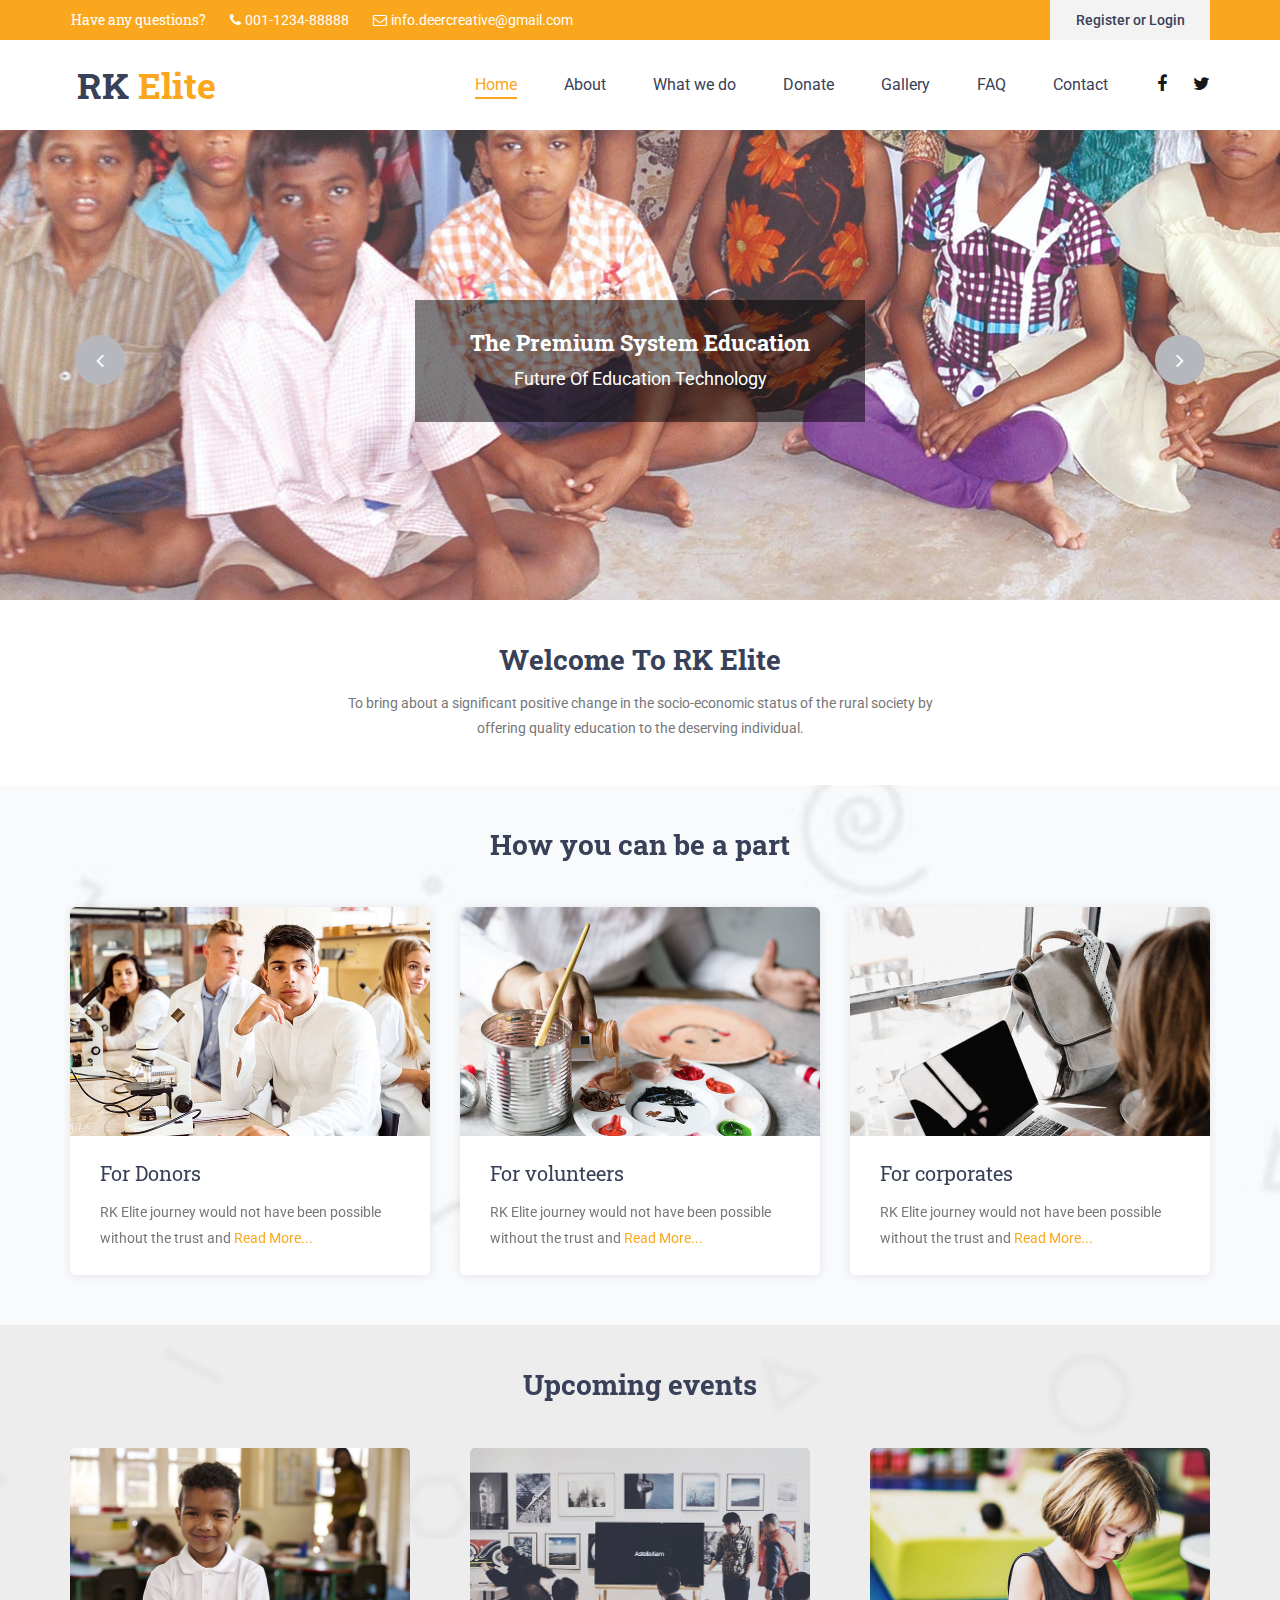
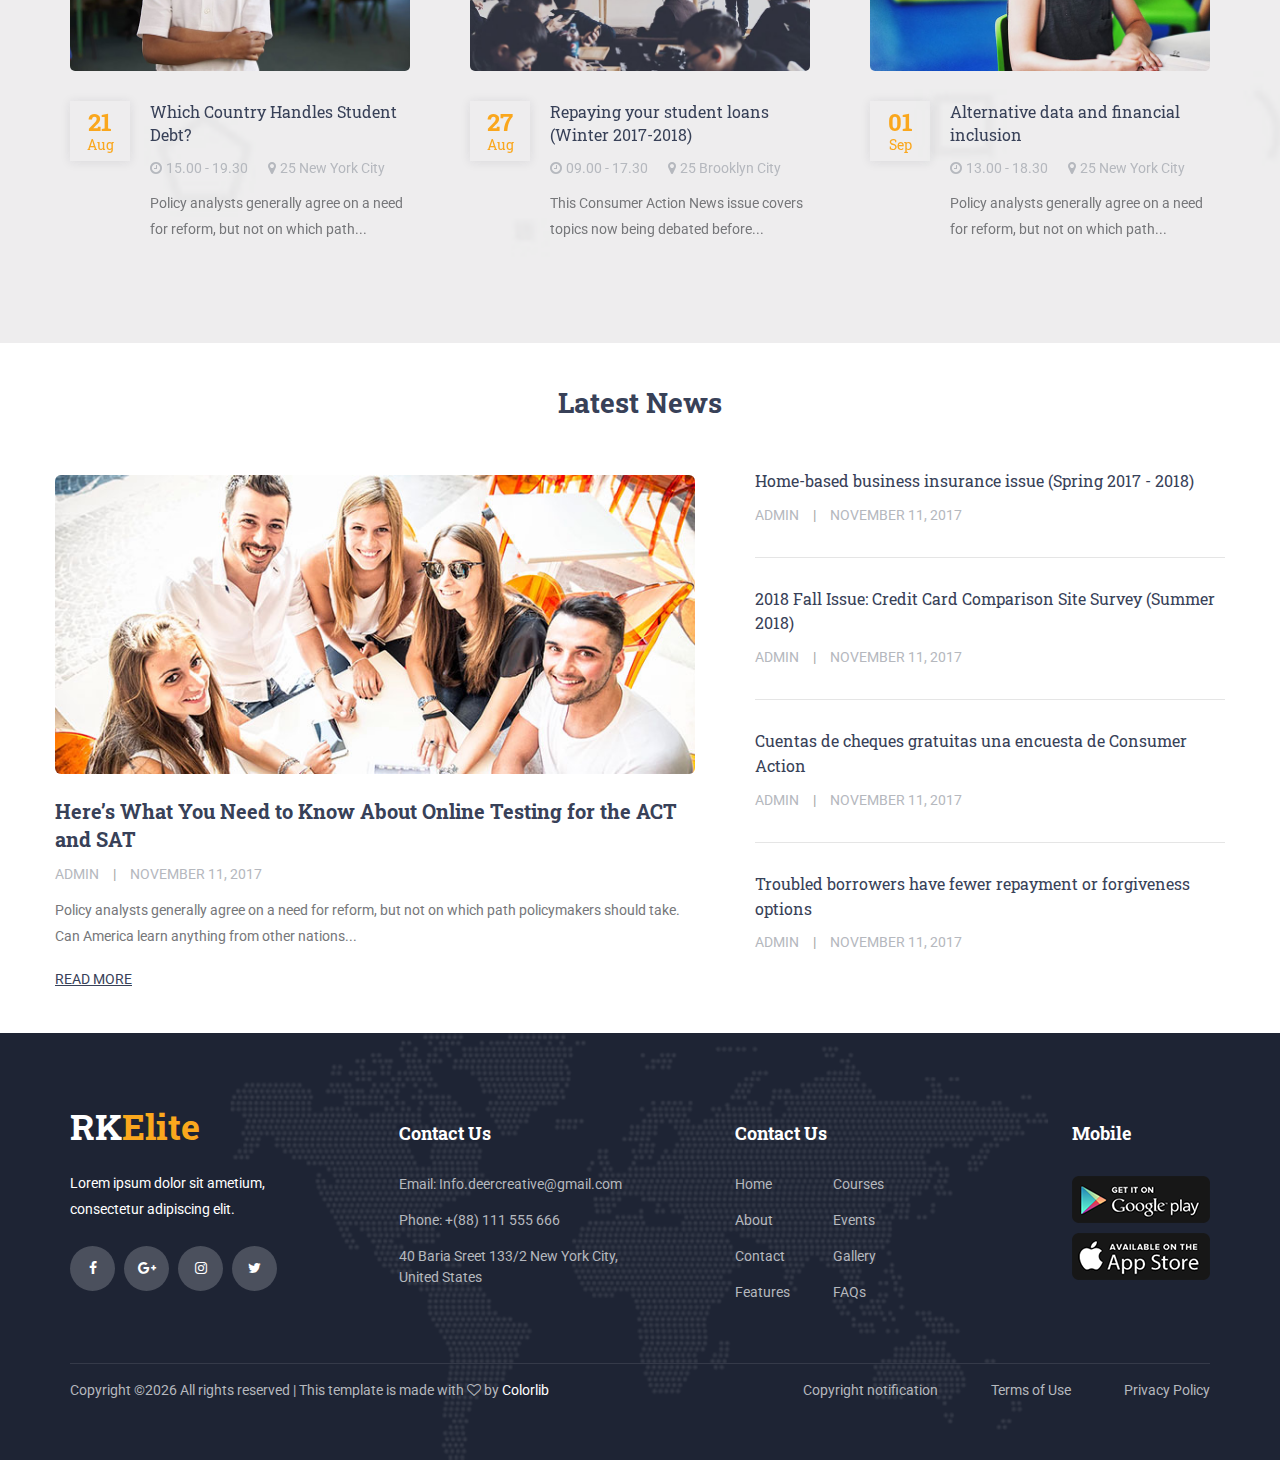
<file: index.html>
<!DOCTYPE html>
<html lang="en">
<head>
<title>RK Elite</title>
<meta charset="utf-8">
<meta http-equiv="X-UA-Compatible" content="IE=edge">
<meta name="description" content="Unicat project">
<meta name="viewport" content="width=device-width, initial-scale=1">
<link rel="stylesheet" type="text/css" href="styles/bootstrap4/bootstrap.min.css">
<link href="plugins/font-awesome-4.7.0/css/font-awesome.min.css" rel="stylesheet" type="text/css">
<link rel="stylesheet" type="text/css" href="plugins/OwlCarousel2-2.2.1/owl.carousel.css">
<link rel="stylesheet" type="text/css" href="plugins/OwlCarousel2-2.2.1/owl.theme.default.css">
<link rel="stylesheet" type="text/css" href="plugins/OwlCarousel2-2.2.1/animate.css">
<link rel="stylesheet" type="text/css" href="styles/main_styles.css">
<link rel="stylesheet" type="text/css" href="styles/responsive.css">
</head>
<body>

<div class="super_container">

	<!-- Header -->

	<header class="header">
			
		<!-- Top Bar -->
		<div class="top_bar">
			<div class="top_bar_container">
				<div class="container">
					<div class="row">
						<div class="col">
							<div class="top_bar_content d-flex flex-row align-items-center justify-content-start">
								<ul class="top_bar_contact_list">
									<li><div class="question">Have any questions?</div></li>
									<li>
										<i class="fa fa-phone" aria-hidden="true"></i>
										<div>001-1234-88888</div>
									</li>
									<li>
										<i class="fa fa-envelope-o" aria-hidden="true"></i>
										<div>info.deercreative@gmail.com</div>
									</li>
								</ul>
								<div class="top_bar_login ml-auto">
									<div class="login_button"><a href="#">Register or Login</a></div>
								</div>
							</div>
						</div>
					</div>
				</div>
			</div>				
		</div>

		<!-- Header Content -->
		<div class="header_container">
			<div class="container">
				<div class="row">
					<div class="col">
						<div class="header_content d-flex flex-row align-items-center justify-content-start">
							<div class="logo_container">
								<a href="#">
									<div class="logo_text">RK <span>Elite</span></div>
								</a>
							</div>
							<nav class="main_nav_contaner ml-auto">
								<ul class="main_nav">
								    <li class="active"><a href="#">Home</a></li>
								    <li><a href="about.html">About</a></li>
									<li><a href="#">What we do</a></li>
									<li><a href="#">Donate</a></li>
									<li><a href="#">Gallery</a></li>
									<li><a href="#">FAQ</a></li>
									<li><a href="contact.html">Contact</a></li>
								</ul>
								<div class="search_button facebook"><a href="#"><i class="fa fa-facebook" aria-hidden="true"></i></a></div>

								<!-- Hamburger -->

								<div class="shopping_cart"><a href="#"><i class="fa fa-twitter" aria-hidden="true"></i></a></div> 
								<div class="hamburger menu_mm">
									<i class="fa fa-bars menu_mm" aria-hidden="true"></i>
								</div>
							</nav>

						</div>
					</div>
				</div>
			</div>
		</div>

		<!-- Header Search Panel -->
		<div class="header_search_container">
			<div class="container">
				<div class="row">
					<div class="col">
						<div class="header_search_content d-flex flex-row align-items-center justify-content-end">
							<form action="#" class="header_search_form">
								<input type="search" class="search_input" placeholder="Search" required="required">
								<button class="header_search_button d-flex flex-column align-items-center justify-content-center">
									<i class="fa fa-search" aria-hidden="true"></i>
								</button>
							</form>
						</div>
					</div>
				</div>
			</div>			
		</div>			
	</header>

	<!-- Menu -->

	<div class="menu d-flex flex-column align-items-end justify-content-start text-right menu_mm trans_400">
		<div class="menu_close_container"><div class="menu_close"><div></div><div></div></div></div>
		<div class="search">
			<form action="#" class="header_search_form menu_mm">
				<input type="search" class="search_input menu_mm" placeholder="Search" required="required">
				<button class="header_search_button d-flex flex-column align-items-center justify-content-center menu_mm">
					<i class="fa fa-search menu_mm" aria-hidden="true"></i>
				</button>
			</form>
		</div>
		<nav class="menu_nav">
			<ul class="menu_mm">
				<li class="menu_mm"><a href="index.html">Home</a></li>
				<li class="menu_mm"><a href="#">About</a></li>
				<li class="menu_mm"><a href="#">Courses</a></li>
				<li class="menu_mm"><a href="#">Blog</a></li>
				<li class="menu_mm"><a href="#">Page</a></li>
				<li class="menu_mm"><a href="contact.html">Contact</a></li>
			</ul>
		</nav>
	</div>
	
	<!-- Home -->

	<div class="home">
		<div class="home_slider_container">
			
			<!-- Home Slider -->
			<div class="owl-carousel owl-theme home_slider">
				
				<!-- Home Slider Item -->
				<div class="owl-item">
					<div class="home_slider_background" style="background-image:url(images/slide-1.jpg)"></div>
					<div class="home_slider_content">
						<div class="container">
							<div class="row">
								<div class="col text-center">
									<div class="home_slider_title">The Premium System Education</div>
									<div class="home_slider_subtitle">Future Of Education Technology</div>
								</div>
							</div>
						</div>
					</div>
				</div>

				<!-- Home Slider Item -->
				<div class="owl-item">
					<div class="home_slider_background" style="background-image:url(images/slide-1.jpg)"></div>
					<div class="home_slider_content">
						<div class="container">
							<div class="row">
								<div class="col text-center">
									<div class="home_slider_title">The Premium System Education</div>
									<div class="home_slider_subtitle">Future Of Education Technology</div>
								</div>
							</div>
						</div>
					</div>
				</div>

				<!-- Home Slider Item -->
				<div class="owl-item">
					<div class="home_slider_background" style="background-image:url(images/slide-2.jpg)"></div>
					<div class="home_slider_content">
						<div class="container">
							<div class="row">
								<div class="col text-center">
									<div class="home_slider_title">The Premium System Education</div>
									<div class="home_slider_subtitle">Future Of Education Technology</div>
								</div>
							</div>
						</div>
					</div>
				</div>

			</div>
		</div>

		<!-- Home Slider Nav -->

		<div class="home_slider_nav home_slider_prev"><i class="fa fa-angle-left" aria-hidden="true"></i></div>
		<div class="home_slider_nav home_slider_next"><i class="fa fa-angle-right" aria-hidden="true"></i></div>
	</div>

	<!-- Features -->

	<div class="features">
		<div class="container">
			<div class="row">
				<div class="col">
					<div class="section_title_container text-center">
						<h2 class="section_title">Welcome To RK Elite</h2>
						<div class="section_subtitle"><p>To bring about a significant positive change in the socio-economic status of the rural society by offering quality education to the deserving individual.</p></div>
					</div>
				</div>
			</div>
			<!-- <div class="row features_row">
				
				
				<div class="col-lg-3 feature_col">
					<div class="feature text-center trans_400">
						<div class="feature_icon"><img src="images/icon_1.png" alt=""></div>
						<h3 class="feature_title">The Experts</h3>
						<div class="feature_text"><p>Lorem ipsum dolor sit amet, consectetur adipiscing elit</p></div>
					</div>
				</div>

				
				<div class="col-lg-3 feature_col">
					<div class="feature text-center trans_400">
						<div class="feature_icon"><img src="images/icon_2.png" alt=""></div>
						<h3 class="feature_title">Book & Library</h3>
						<div class="feature_text"><p>Lorem ipsum dolor sit amet, consectetur adipiscing elit</p></div>
					</div>
				</div>

				
				<div class="col-lg-3 feature_col">
					<div class="feature text-center trans_400">
						<div class="feature_icon"><img src="images/icon_3.png" alt=""></div>
						<h3 class="feature_title">Best Courses</h3>
						<div class="feature_text"><p>Lorem ipsum dolor sit amet, consectetur adipiscing elit</p></div>
					</div>
				</div>

				
				<div class="col-lg-3 feature_col">
					<div class="feature text-center trans_400">
						<div class="feature_icon"><img src="images/icon_4.png" alt=""></div>
						<h3 class="feature_title">Award & Reward</h3>
						<div class="feature_text"><p>Lorem ipsum dolor sit amet, consectetur adipiscing elit</p></div>
					</div>
				</div>

			</div> -->
		</div>
	</div>

	<!-- Popular Courses -->

	<div class="courses">
		<div class="section_background parallax-window" data-parallax="scroll" data-image-src="images/courses_background.jpg" data-speed="0.8"></div>
		<div class="container">
			<div class="row">
				<div class="col">
					<div class="section_title_container text-center">
						<h2 class="section_title">How you can be a part</h2>
						<!-- <div class="section_subtitle"><p></p></div> -->
					</div>
				</div>
			</div>
			<div class="row courses_row">
				
				<!-- Course -->
				<div class="col-lg-4 course_col">
					<div class="course">
						<div class="course_image"><img src="images/course_1.jpg" alt=""></div>
						<div class="course_body">
							<h3 class="course_title"><a href="course.html">For Donors</a></h3>
							<!-- <div class="course_teacher">Mr. John Taylor</div>-->
							<div class="course_text">
								<p>RK Elite journey would not have been possible without the trust and
                                 <a href="#">Read More...</a>  
								</p>
							</div>
						</div>
						<!--<div class="course_footer">
							<div class="course_footer_content d-flex flex-row align-items-center justify-content-start">
								<div class="course_info">
									<i class="fa fa-graduation-cap" aria-hidden="true"></i>
									<span>20 Student</span>
								</div>
								<div class="course_info">
									<i class="fa fa-star" aria-hidden="true"></i>
									<span>5 Ratings</span>
								</div>
								<div class="course_price ml-auto">$130</div>
							</div>
						</div>-->
					</div>
				</div>

				<!-- Course -->
				<div class="col-lg-4 course_col">
					<div class="course">
						<div class="course_image"><img src="images/course_2.jpg" alt=""></div>
						<div class="course_body">
							<h3 class="course_title"><a href="course.html">For volunteers</a></h3>
							<!-- <div class="course_teacher">Mr. John Taylor</div>-->
							<div class="course_text">
								<p>RK Elite journey would not have been possible without the trust and
                                <a href="#">Read More...</a>  
								</p>
							</div>
						</div>
						<!--<div class="course_footer">
							<div class="course_footer_content d-flex flex-row align-items-center justify-content-start">
								<div class="course_info">
									<i class="fa fa-graduation-cap" aria-hidden="true"></i>
									<span>20 Student</span>
								</div>
								<div class="course_info">
									<i class="fa fa-star" aria-hidden="true"></i>
									<span>5 Ratings</span>
								</div>
								<div class="course_price ml-auto">Free</div>
							</div>
						</div>-->
					</div>
				</div>

				<!-- Course -->
				<div class="col-lg-4 course_col">
					<div class="course">
						<div class="course_image"><img src="images/course_3.jpg" alt=""></div>
						<div class="course_body">
							<h3 class="course_title"><a href="course.html">For corporates</a></h3>
							<!-- <div class="course_teacher">Mr. John Taylor</div>-->
							<div class="course_text">
								<p>RK Elite journey would not have been possible without the trust and
                                 <a href="#">Read More...</a>  
								</p>
							</div>
						</div>
						<!-- <div class="course_footer">
							<div class="course_footer_content d-flex flex-row align-items-center justify-content-start">
								<div class="course_info">
									<i class="fa fa-graduation-cap" aria-hidden="true"></i>
									<span>20 Student</span>
								</div>
								<div class="course_info">
									<i class="fa fa-star" aria-hidden="true"></i>
									<span>5 Ratings</span>
								</div>
								<div class="course_price ml-auto"><span>$320</span>$220</div>
							</div>
						</div>
					</div> -->
				</div>

			</div>
			<!--
			<div class="row">
				<div class="col">
					<div class="courses_button trans_200"><a href="#">view all courses</a></div>
				</div>
			</div>
			-->
		</div>
	</div>

	<!-- Counter -->

	<!-- <div class="counter">
		<div class="counter_background" style="background-image:url(images/counter_background.jpg)"></div>
		<div class="container">
			<div class="row">
				<div class="col-lg-6">
					<div class="counter_content">
						<h2 class="counter_title">Register Now</h2>
						<div class="counter_text"><p>Simply dummy text of the printing and typesetting industry. Lorem Ipsum has been the industry’s standard dumy text ever since the 1500s, when an unknown printer took a galley of type and scrambled it to make a type specimen book.</p></div>

						

						<div class="milestones d-flex flex-md-row flex-column align-items-center justify-content-between">
							
							
							<div class="milestone">
								<div class="milestone_counter" data-end-value="15">0</div>
								<div class="milestone_text">years</div>
							</div>

							
							<div class="milestone">
								<div class="milestone_counter" data-end-value="120" data-sign-after="k">0</div>
								<div class="milestone_text">years</div>
							</div>

							
							<div class="milestone">
								<div class="milestone_counter" data-end-value="670" data-sign-after="+">0</div>
								<div class="milestone_text">years</div>
							</div>

							
							<div class="milestone">
								<div class="milestone_counter" data-end-value="320">0</div>
								<div class="milestone_text">years</div>
							</div>

						</div>
					</div>

				</div>
			</div>

			<div class="counter_form">
				<div class="row fill_height">
					<div class="col fill_height">
						<form class="counter_form_content d-flex flex-column align-items-center justify-content-center" action="#">
							<div class="counter_form_title">courses now</div>
							<input type="text" class="counter_input" placeholder="Your Name:" required="required">
							<input type="tel" class="counter_input" placeholder="Phone:" required="required">
							<select name="counter_select" id="counter_select" class="counter_input counter_options">
								<option>Choose Subject</option>
								<option>Subject</option>
								<option>Subject</option>
								<option>Subject</option>
							</select>
							<textarea class="counter_input counter_text_input" placeholder="Message:" required="required"></textarea>
							<button type="submit" class="counter_form_button">submit now</button>
						</form>
					</div>
				</div>
			</div>

		</div>
	</div> -->

	<!-- Events -->

	<div class="events">
		<div class="container">
			<div class="row">
				<div class="col">
					<div class="section_title_container text-center">
						<h2 class="section_title">Upcoming events</h2>
						<!-- <div class="section_subtitle"><p></p></div> -->
					</div>
				</div>
			</div>
			<div class="row events_row">

				<!-- Event -->
				<div class="col-lg-4 event_col">
					<div class="event event_left">
						<div class="event_image"><img src="images/event_1.jpg" alt=""></div>
						<div class="event_body d-flex flex-row align-items-start justify-content-start">
							<div class="event_date">
								<div class="d-flex flex-column align-items-center justify-content-center trans_200">
									<div class="event_day trans_200">21</div>
									<div class="event_month trans_200">Aug</div>
								</div>
							</div>
							<div class="event_content">
								<div class="event_title"><a href="#">Which Country Handles Student Debt?</a></div>
								<div class="event_info_container">
									<div class="event_info"><i class="fa fa-clock-o" aria-hidden="true"></i><span>15.00 - 19.30</span></div>
									<div class="event_info"><i class="fa fa-map-marker" aria-hidden="true"></i><span>25 New York City</span></div>
									<div class="event_text">
										<p>Policy analysts generally agree on a need for reform, but not on which path...</p>
									</div>
								</div>
							</div>
						</div>
					</div>
				</div>

				<!-- Event -->
				<div class="col-lg-4 event_col">
					<div class="event event_mid">
						<div class="event_image"><img src="images/event_2.jpg" alt=""></div>
						<div class="event_body d-flex flex-row align-items-start justify-content-start">
							<div class="event_date">
								<div class="d-flex flex-column align-items-center justify-content-center trans_200">
									<div class="event_day trans_200">27</div>
									<div class="event_month trans_200">Aug</div>
								</div>
							</div>
							<div class="event_content">
								<div class="event_title"><a href="#">Repaying your student loans (Winter 2017-2018)</a></div>
								<div class="event_info_container">
									<div class="event_info"><i class="fa fa-clock-o" aria-hidden="true"></i><span>09.00 - 17.30</span></div>
									<div class="event_info"><i class="fa fa-map-marker" aria-hidden="true"></i><span>25 Brooklyn City</span></div>
									<div class="event_text">
										<p>This Consumer Action News issue covers topics now being debated before...</p>
									</div>
								</div>
							</div>
						</div>
					</div>
				</div>

				<!-- Event -->
				<div class="col-lg-4 event_col">
					<div class="event event_right">
						<div class="event_image"><img src="images/event_3.jpg" alt=""></div>
						<div class="event_body d-flex flex-row align-items-start justify-content-start">
							<div class="event_date">
								<div class="d-flex flex-column align-items-center justify-content-center trans_200">
									<div class="event_day trans_200">01</div>
									<div class="event_month trans_200">Sep</div>
								</div>
							</div>
							<div class="event_content">
								<div class="event_title"><a href="#">Alternative data and financial inclusion</a></div>
								<div class="event_info_container">
									<div class="event_info"><i class="fa fa-clock-o" aria-hidden="true"></i><span>13.00 - 18.30</span></div>
									<div class="event_info"><i class="fa fa-map-marker" aria-hidden="true"></i><span>25 New York City</span></div>
									<div class="event_text">
										<p>Policy analysts generally agree on a need for reform, but not on which path...</p>
									</div>
								</div>
							</div>
						</div>
					</div>
				</div>

			</div>
		</div>
	</div>

	<!-- Team -->

	<!--<div class="team">
		<div class="team_background parallax-window" data-parallax="scroll" data-image-src="images/team_background.jpg" data-speed="0.8"></div>
		<div class="container">
			<div class="row">
				<div class="col">
					<div class="section_title_container text-center">
						<h2 class="section_title">The Best Tutors in Town</h2>
						<div class="section_subtitle"><p>Lorem ipsum dolor sit amet, consectetur adipiscing elit. Donec vel gravida arcu. Vestibulum feugiat, sapien ultrices fermentum congue, quam velit venenatis sem</p></div>
					</div>
				</div>
			</div>
			<div class="row team_row">
				
				<div class="col-lg-3 col-md-6 team_col">
					<div class="team_item">
						<div class="team_image"><img src="images/team_1.jpg" alt=""></div>
						<div class="team_body">
							<div class="team_title"><a href="#">Jacke Masito</a></div>
							<div class="team_subtitle">Marketing & Management</div>
							<div class="social_list">
								<ul>
									<li><a href="#"><i class="fa fa-facebook" aria-hidden="true"></i></a></li>
									<li><a href="#"><i class="fa fa-twitter" aria-hidden="true"></i></a></li>
									<li><a href="#"><i class="fa fa-google-plus" aria-hidden="true"></i></a></li>
								</ul>
							</div>
						</div>
					</div>
				</div>

				
				<div class="col-lg-3 col-md-6 team_col">
					<div class="team_item">
						<div class="team_image"><img src="images/team_2.jpg" alt=""></div>
						<div class="team_body">
							<div class="team_title"><a href="#">William James</a></div>
							<div class="team_subtitle">Designer & Website</div>
							<div class="social_list">
								<ul>
									<li><a href="#"><i class="fa fa-facebook" aria-hidden="true"></i></a></li>
									<li><a href="#"><i class="fa fa-twitter" aria-hidden="true"></i></a></li>
									<li><a href="#"><i class="fa fa-google-plus" aria-hidden="true"></i></a></li>
								</ul>
							</div>
						</div>
					</div>
				</div>

				<div class="col-lg-3 col-md-6 team_col">
					<div class="team_item">
						<div class="team_image"><img src="images/team_3.jpg" alt=""></div>
						<div class="team_body">
							<div class="team_title"><a href="#">John Tyler</a></div>
							<div class="team_subtitle">Quantum mechanics</div>
							<div class="social_list">
								<ul>
									<li><a href="#"><i class="fa fa-facebook" aria-hidden="true"></i></a></li>
									<li><a href="#"><i class="fa fa-twitter" aria-hidden="true"></i></a></li>
									<li><a href="#"><i class="fa fa-google-plus" aria-hidden="true"></i></a></li>
								</ul>
							</div>
						</div>
					</div>
				</div>

				
				<div class="col-lg-3 col-md-6 team_col">
					<div class="team_item">
						<div class="team_image"><img src="images/team_4.jpg" alt=""></div>
						<div class="team_body">
							<div class="team_title"><a href="#">Veronica Vahn</a></div>
							<div class="team_subtitle">Math & Physics</div>
							<div class="social_list">
								<ul>
									<li><a href="#"><i class="fa fa-facebook" aria-hidden="true"></i></a></li>
									<li><a href="#"><i class="fa fa-twitter" aria-hidden="true"></i></a></li>
									<li><a href="#"><i class="fa fa-google-plus" aria-hidden="true"></i></a></li>
								</ul>
							</div>
						</div>
					</div>
				</div>

			</div>
		</div>
	</div>
	-->

	<!-- Latest News -->

	<div class="news">
		<div class="container">
			<div class="row">
				<div class="col">
					<div class="section_title_container text-center">
						<h2 class="section_title">Latest News</h2>
						<!-- <div class="section_subtitle"><p>Lorem ipsum dolor sit amet, consectetur adipiscing elit. Donec vel gravida arcu. Vestibulum feugiat, sapien ultrices fermentum congue, quam velit venenatis sem</p></div>
					</div> -->
				</div>
			</div>
			<div class="row news_row">
				<div class="col-lg-7 news_col">
					
					<!-- News Post Large -->
					<div class="news_post_large_container">
						<div class="news_post_large">
							<div class="news_post_image"><img src="images/news_1.jpg" alt=""></div>
							<div class="news_post_large_title"><a href="blog_single.html">Here’s What You Need to Know About Online Testing for the ACT and SAT</a></div>
							<div class="news_post_meta">
								<ul>
									<li><a href="#">admin</a></li>
									<li><a href="#">november 11, 2017</a></li>
								</ul>
							</div>
							<div class="news_post_text">
								<p>Policy analysts generally agree on a need for reform, but not on which path policymakers should take. Can America learn anything from other nations...</p>
							</div>
							<div class="news_post_link"><a href="blog_single.html">read more</a></div>
						</div>
					</div>
				</div>

				<div class="col-lg-5 news_col">
					<div class="news_posts_small">

						<!-- News Posts Small -->
						<div class="news_post_small">
							<div class="news_post_small_title"><a href="blog_single.html">Home-based business insurance issue (Spring 2017 - 2018)</a></div>
							<div class="news_post_meta">
								<ul>
									<li><a href="#">admin</a></li>
									<li><a href="#">november 11, 2017</a></li>
								</ul>
							</div>
						</div>

						<!-- News Posts Small -->
						<div class="news_post_small">
							<div class="news_post_small_title"><a href="blog_single.html">2018 Fall Issue: Credit Card Comparison Site Survey (Summer 2018)</a></div>
							<div class="news_post_meta">
								<ul>
									<li><a href="#">admin</a></li>
									<li><a href="#">november 11, 2017</a></li>
								</ul>
							</div>
						</div>

						<!-- News Posts Small -->
						<div class="news_post_small">
							<div class="news_post_small_title"><a href="blog_single.html">Cuentas de cheques gratuitas una encuesta de Consumer Action</a></div>
							<div class="news_post_meta">
								<ul>
									<li><a href="#">admin</a></li>
									<li><a href="#">november 11, 2017</a></li>
								</ul>
							</div>
						</div>

						<!-- News Posts Small -->
						<div class="news_post_small">
							<div class="news_post_small_title"><a href="blog_single.html">Troubled borrowers have fewer repayment or forgiveness options</a></div>
							<div class="news_post_meta">
								<ul>
									<li><a href="#">admin</a></li>
									<li><a href="#">november 11, 2017</a></li>
								</ul>
							</div>
						</div>

					</div>
				</div>
			</div>
		</div>
	</div>

	<!-- Newsletter -->

	<!-- <div class="newsletter">
		<div class="newsletter_background parallax-window" data-parallax="scroll" data-image-src="images/newsletter.jpg" data-speed="0.8"></div>
		<div class="container">
			<div class="row">
				<div class="col">
					<div class="newsletter_container d-flex flex-lg-row flex-column align-items-center justify-content-start">

						
						<div class="newsletter_content text-lg-left text-center">
							<div class="newsletter_title">sign up for news and offers</div>
							<div class="newsletter_subtitle">Subcribe to lastest smartphones news & great deals we offer</div>
						</div>

						
						<div class="newsletter_form_container ml-lg-auto">
							<form action="#" id="newsletter_form" class="newsletter_form d-flex flex-row align-items-center justify-content-center">
								<input type="email" class="newsletter_input" placeholder="Your Email" required="required">
								<button type="submit" class="newsletter_button">subscribe</button>
							</form>
						</div>

					</div>
				</div>
			</div>
		</div>
	</div>
  -->

	<!-- Footer -->

	<footer class="footer">
		<div class="footer_background" style="background-image:url(images/footer_background.png)"></div>
		<div class="container">
			<div class="row footer_row">
				<div class="col">
					<div class="footer_content">
						<div class="row">

							<div class="col-lg-3 footer_col">
					
								<!-- Footer About -->
								<div class="footer_section footer_about">
									<div class="footer_logo_container">
										<a href="#">
											<div class="footer_logo_text">RK<span>Elite</span></div>
										</a>
									</div>
									<div class="footer_about_text">
										<p>Lorem ipsum dolor sit ametium, consectetur adipiscing elit.</p>
									</div>
									<div class="footer_social">
										<ul>
											<li><a href="#"><i class="fa fa-facebook" aria-hidden="true"></i></a></li>
											<li><a href="#"><i class="fa fa-google-plus" aria-hidden="true"></i></a></li>
											<li><a href="#"><i class="fa fa-instagram" aria-hidden="true"></i></a></li>
											<li><a href="#"><i class="fa fa-twitter" aria-hidden="true"></i></a></li>
										</ul>
									</div>
								</div>
								
							</div>

							<div class="col-lg-3 footer_col">
					
								<!-- Footer Contact -->
								<div class="footer_section footer_contact">
									<div class="footer_title">Contact Us</div>
									<div class="footer_contact_info">
										<ul>
											<li>Email: Info.deercreative@gmail.com</li>
											<li>Phone:  +(88) 111 555 666</li>
											<li>40 Baria Sreet 133/2 New York City, United States</li>
										</ul>
									</div>
								</div>
								
							</div>

							<div class="col-lg-3 footer_col">
					
								<!-- Footer links -->
								<div class="footer_section footer_links">
									<div class="footer_title">Contact Us</div>
									<div class="footer_links_container">
										<ul>
											<li><a href="index.html">Home</a></li>
											<li><a href="about.html">About</a></li>
											<li><a href="contact.html">Contact</a></li>
											<li><a href="#">Features</a></li>
											<li><a href="courses.html">Courses</a></li>
											<li><a href="#">Events</a></li>
											<li><a href="#">Gallery</a></li>
											<li><a href="#">FAQs</a></li>
										</ul>
									</div>
								</div>
								
							</div>

							<div class="col-lg-3 footer_col clearfix">
					
								<!-- Footer links -->
								<div class="footer_section footer_mobile">
									<div class="footer_title">Mobile</div>
									<div class="footer_mobile_content">
										<div class="footer_image"><a href="#"><img src="images/mobile_1.png" alt=""></a></div>
										<div class="footer_image"><a href="#"><img src="images/mobile_2.png" alt=""></a></div>
									</div>
								</div>
								
							</div>

						</div>
					</div>
				</div>
			</div>

			<div class="row copyright_row">
				<div class="col">
					<div class="copyright d-flex flex-lg-row flex-column align-items-center justify-content-start">
						<div class="cr_text"><!-- Link back to Colorlib can't be removed. Template is licensed under CC BY 3.0. -->
Copyright &copy;<script>document.write(new Date().getFullYear());</script> All rights reserved | This template is made with <i class="fa fa-heart-o" aria-hidden="true"></i> by <a href="https://colorlib.com" target="_blank">Colorlib</a>
<!-- Link back to Colorlib can't be removed. Template is licensed under CC BY 3.0. --></div>
						<div class="ml-lg-auto cr_links">
							<ul class="cr_list">
								<li><a href="#">Copyright notification</a></li>
								<li><a href="#">Terms of Use</a></li>
								<li><a href="#">Privacy Policy</a></li>
							</ul>
						</div>
					</div>
				</div>
			</div>
		</div>
	</footer>
</div>

<script src="js/jquery-3.2.1.min.js"></script>
<script src="styles/bootstrap4/popper.js"></script>
<script src="styles/bootstrap4/bootstrap.min.js"></script>
<script src="plugins/greensock/TweenMax.min.js"></script>
<script src="plugins/greensock/TimelineMax.min.js"></script>
<script src="plugins/scrollmagic/ScrollMagic.min.js"></script>
<script src="plugins/greensock/animation.gsap.min.js"></script>
<script src="plugins/greensock/ScrollToPlugin.min.js"></script>
<script src="plugins/OwlCarousel2-2.2.1/owl.carousel.js"></script>
<script src="plugins/easing/easing.js"></script>
<script src="plugins/parallax-js-master/parallax.min.js"></script>
<script src="js/custom.js"></script>
</body>
</html>
</file>
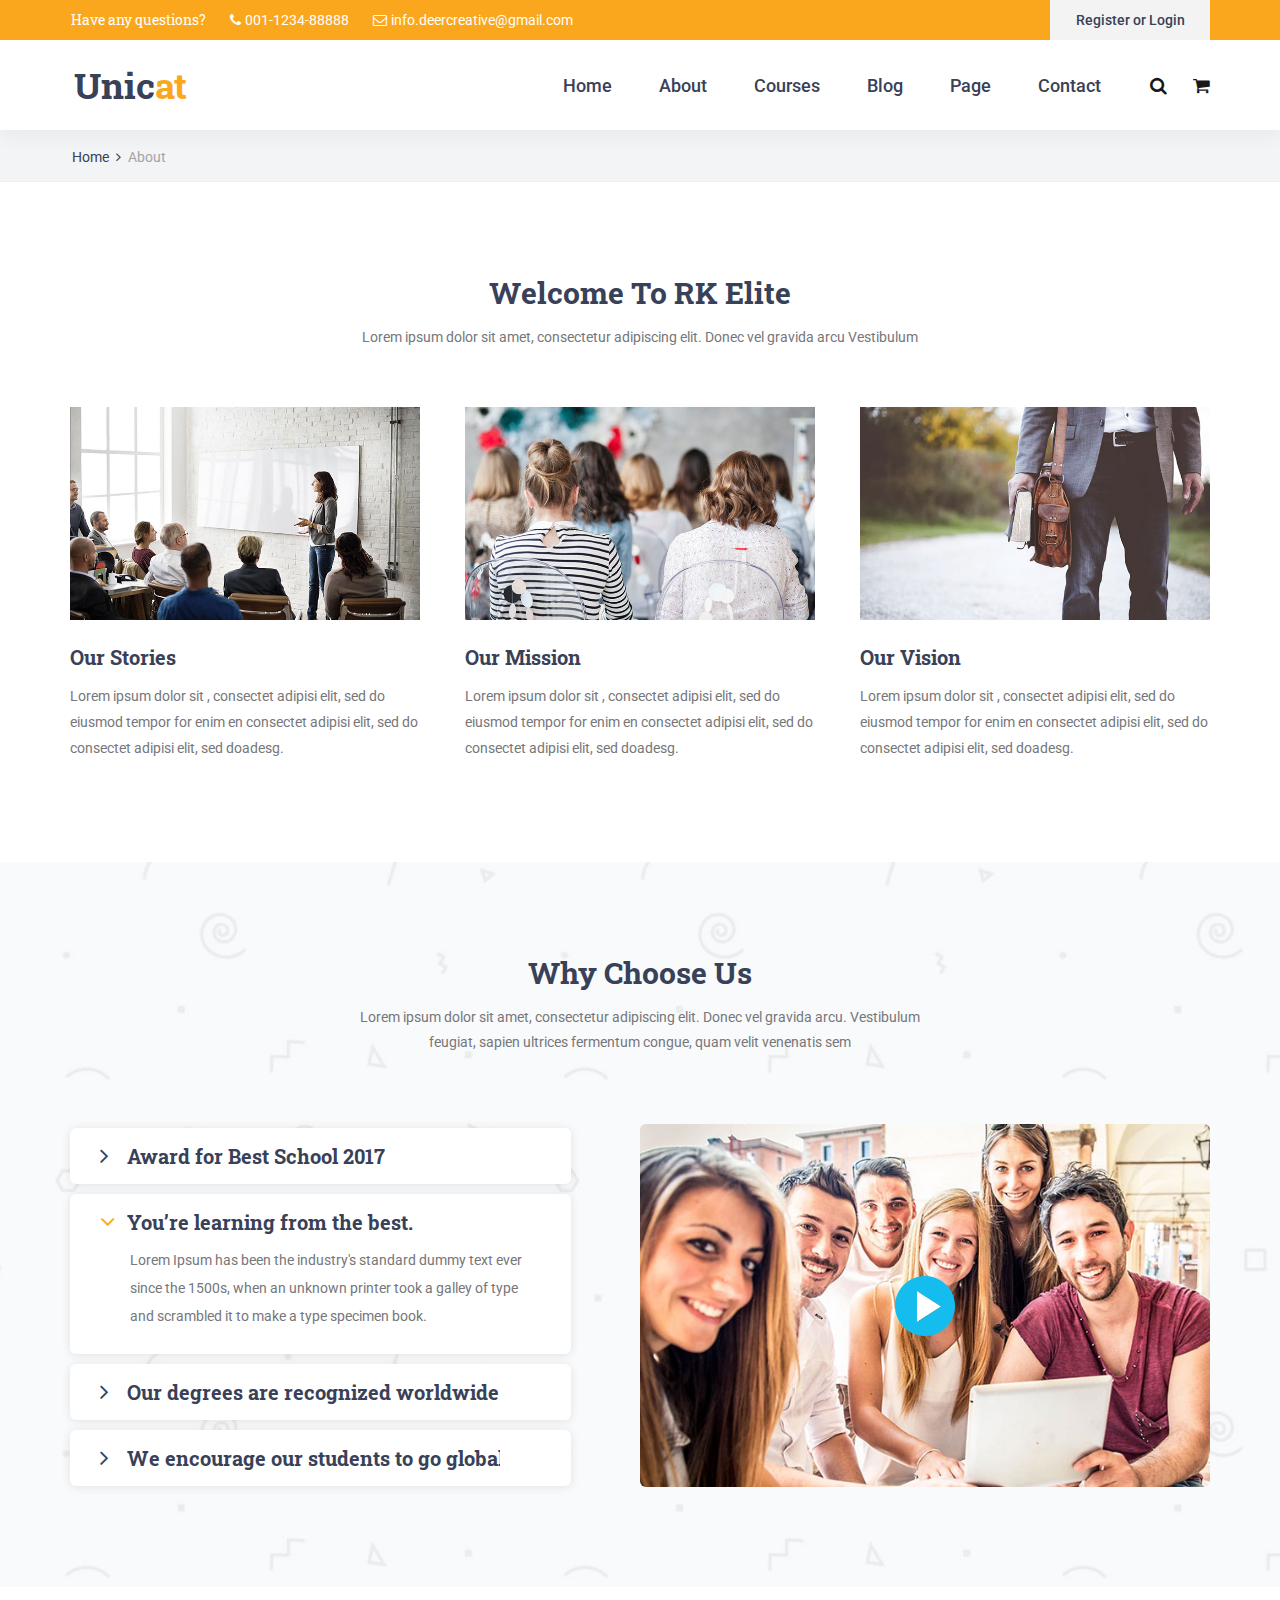
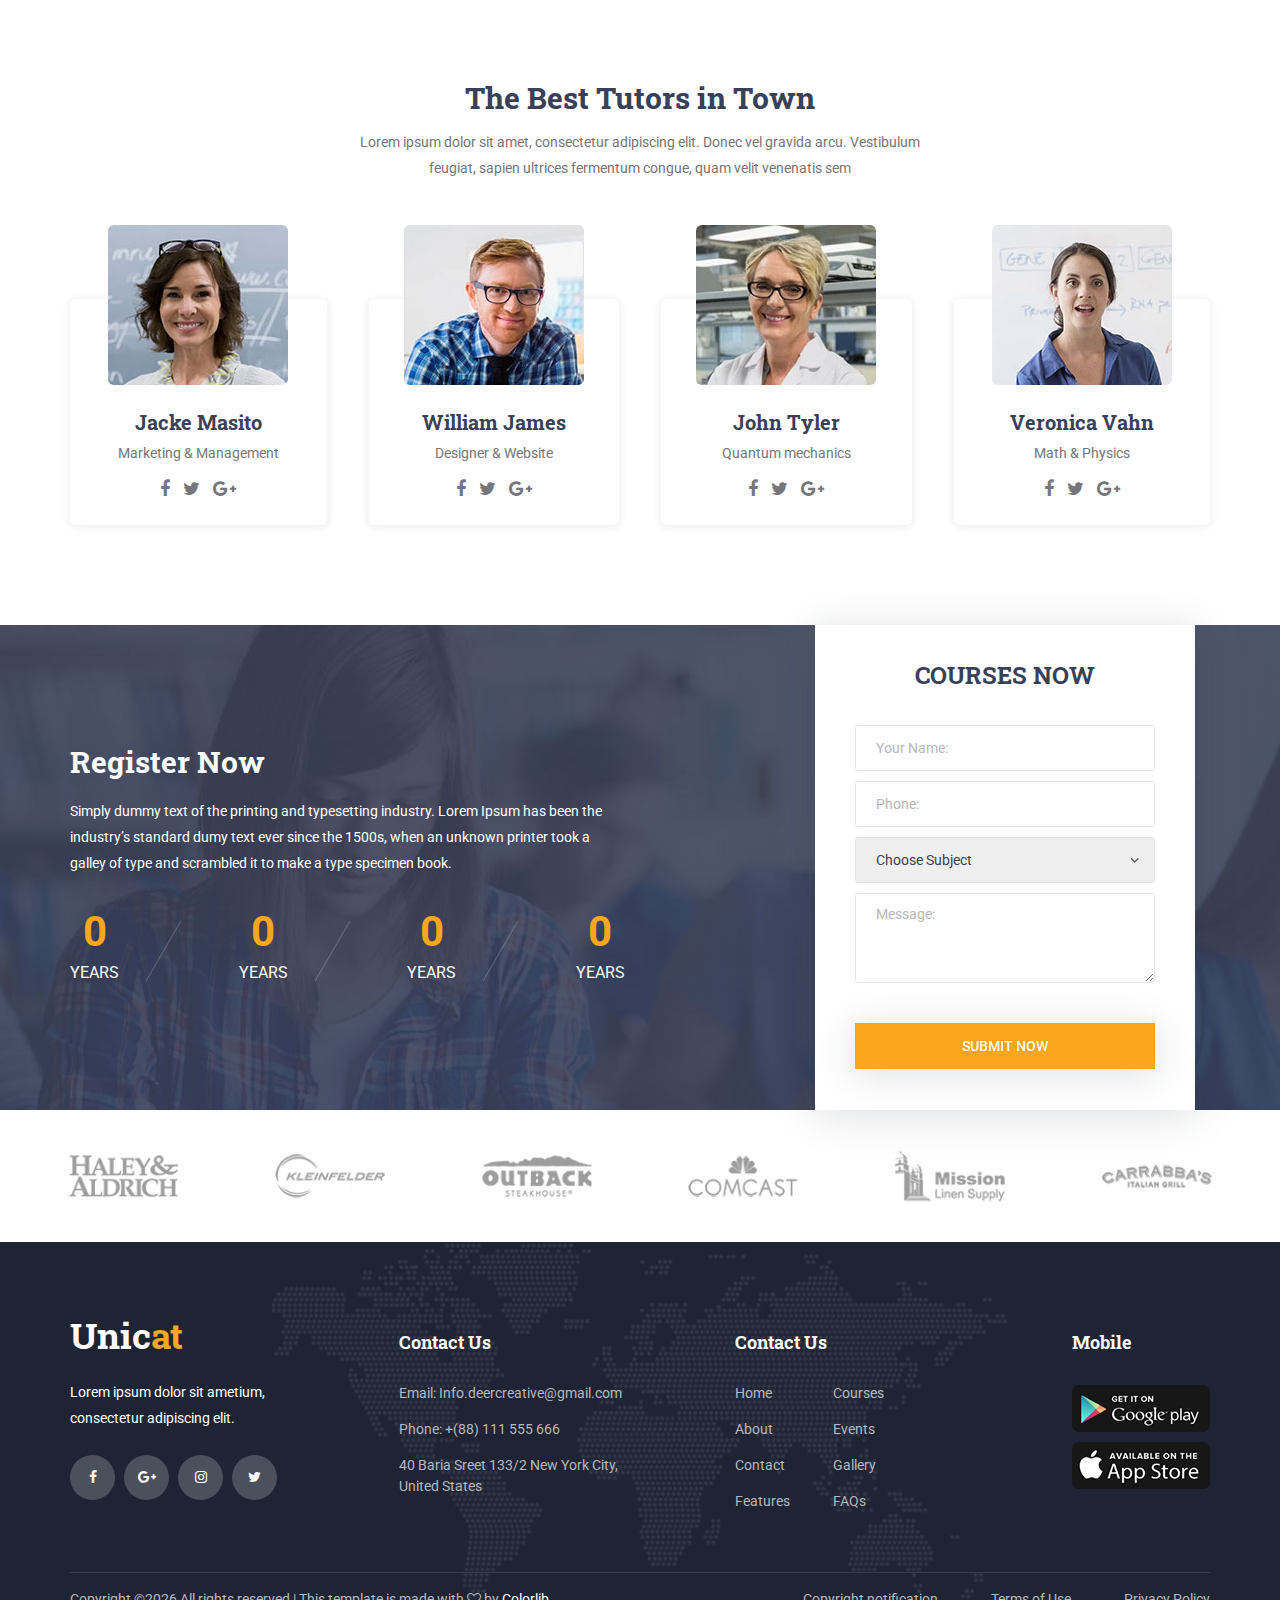
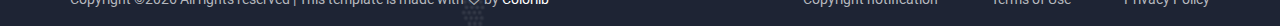
<file: about.html>
<!DOCTYPE html>
<html lang="en">
<head>
<title>About</title>
<meta charset="utf-8">
<meta http-equiv="X-UA-Compatible" content="IE=edge">
<meta name="description" content="Unicat project">
<meta name="viewport" content="width=device-width, initial-scale=1">
<link rel="stylesheet" type="text/css" href="styles/bootstrap4/bootstrap.min.css">
<link href="plugins/font-awesome-4.7.0/css/font-awesome.min.css" rel="stylesheet" type="text/css">
<link href="plugins/colorbox/colorbox.css" rel="stylesheet" type="text/css">
<link rel="stylesheet" type="text/css" href="plugins/OwlCarousel2-2.2.1/owl.carousel.css">
<link rel="stylesheet" type="text/css" href="plugins/OwlCarousel2-2.2.1/owl.theme.default.css">
<link rel="stylesheet" type="text/css" href="plugins/OwlCarousel2-2.2.1/animate.css">
<link rel="stylesheet" type="text/css" href="styles/about.css">
<link rel="stylesheet" type="text/css" href="styles/about_responsive.css">
</head>
<body>

<div class="super_container">

	<!-- Header -->

	<header class="header">
			
		<!-- Top Bar -->
		<div class="top_bar">
			<div class="top_bar_container">
				<div class="container">
					<div class="row">
						<div class="col">
							<div class="top_bar_content d-flex flex-row align-items-center justify-content-start">
								<ul class="top_bar_contact_list">
									<li><div class="question">Have any questions?</div></li>
									<li>
										<i class="fa fa-phone" aria-hidden="true"></i>
										<div>001-1234-88888</div>
									</li>
									<li>
										<i class="fa fa-envelope-o" aria-hidden="true"></i>
										<div>info.deercreative@gmail.com</div>
									</li>
								</ul>
								<div class="top_bar_login ml-auto">
									<div class="login_button"><a href="#">Register or Login</a></div>
								</div>
							</div>
						</div>
					</div>
				</div>
			</div>				
		</div>

		<!-- Header Content -->
		<div class="header_container">
			<div class="container">
				<div class="row">
					<div class="col">
						<div class="header_content d-flex flex-row align-items-center justify-content-start">
							<div class="logo_container">
								<a href="#">
									<div class="logo_text">Unic<span>at</span></div>
								</a>
							</div>
							<nav class="main_nav_contaner ml-auto">
								<ul class="main_nav">
									<li><a href="index.html">Home</a></li>
									<li><a href="about.html">About</a></li>
									<li><a href="courses.html">Courses</a></li>
									<li><a href="blog.html">Blog</a></li>
									<li><a href="#">Page</a></li>
									<li><a href="contact.html">Contact</a></li>
								</ul>
								<div class="search_button"><i class="fa fa-search" aria-hidden="true"></i></div>

								<!-- Hamburger -->

								<div class="shopping_cart"><i class="fa fa-shopping-cart" aria-hidden="true"></i></div>
								<div class="hamburger menu_mm">
									<i class="fa fa-bars menu_mm" aria-hidden="true"></i>
								</div>
							</nav>

						</div>
					</div>
				</div>
			</div>
		</div>

		<!-- Header Search Panel -->
		<div class="header_search_container">
			<div class="container">
				<div class="row">
					<div class="col">
						<div class="header_search_content d-flex flex-row align-items-center justify-content-end">
							<form action="#" class="header_search_form">
								<input type="search" class="search_input" placeholder="Search" required="required">
								<button class="header_search_button d-flex flex-column align-items-center justify-content-center">
									<i class="fa fa-search" aria-hidden="true"></i>
								</button>
							</form>
						</div>
					</div>
				</div>
			</div>			
		</div>			
	</header>

	<!-- Menu -->

	<div class="menu d-flex flex-column align-items-end justify-content-start text-right menu_mm trans_400">
		<div class="menu_close_container"><div class="menu_close"><div></div><div></div></div></div>
		<div class="search">
			<form action="#" class="header_search_form menu_mm">
				<input type="search" class="search_input menu_mm" placeholder="Search" required="required">
				<button class="header_search_button d-flex flex-column align-items-center justify-content-center menu_mm">
					<i class="fa fa-search menu_mm" aria-hidden="true"></i>
				</button>
			</form>
		</div>
		<nav class="menu_nav">
			<ul class="menu_mm">
				<li class="menu_mm"><a href="index.html">Home</a></li>
				<li class="menu_mm"><a href="#">About</a></li>
				<li class="menu_mm"><a href="#">Courses</a></li>
				<li class="menu_mm"><a href="#">Blog</a></li>
				<li class="menu_mm"><a href="#">Page</a></li>
				<li class="menu_mm"><a href="contact.html">Contact</a></li>
			</ul>
		</nav>
	</div>
	
	<!-- Home -->

	<div class="home">
		<div class="breadcrumbs_container">
			<div class="container">
				<div class="row">
					<div class="col">
						<div class="breadcrumbs">
							<ul>
								<li><a href="index.html">Home</a></li>
								<li>About</li>
							</ul>
						</div>
					</div>
				</div>
			</div>
		</div>			
	</div>

	<!-- About -->

	<div class="about">
		<div class="container">
			<div class="row">
				<div class="col">
					<div class="section_title_container text-center">
						<h2 class="section_title">Welcome To RK Elite</h2>
						<div class="section_subtitle"><p>Lorem ipsum dolor sit amet, consectetur adipiscing elit. Donec vel gravida arcu Vestibulum</p></div>
					</div>
				</div>
			</div>
			<div class="row about_row">
				
				<!-- About Item -->
				<div class="col-lg-4 about_col about_col_left">
					<div class="about_item">
						<div class="about_item_image"><img src="images/about_1.jpg" alt=""></div>
						<div class="about_item_title"><a href="#">Our Stories</a></div>
						<div class="about_item_text">
							<p>Lorem ipsum dolor sit , consectet adipisi elit, sed do eiusmod tempor for enim en consectet adipisi elit, sed do consectet adipisi elit, sed doadesg.</p>
						</div>
					</div>
				</div>

				<!-- About Item -->
				<div class="col-lg-4 about_col about_col_middle">
					<div class="about_item">
						<div class="about_item_image"><img src="images/about_2.jpg" alt=""></div>
						<div class="about_item_title"><a href="#">Our Mission</a></div>
						<div class="about_item_text">
							<p>Lorem ipsum dolor sit , consectet adipisi elit, sed do eiusmod tempor for enim en consectet adipisi elit, sed do consectet adipisi elit, sed doadesg.</p>
						</div>
					</div>
				</div>

				<!-- About Item -->
				<div class="col-lg-4 about_col about_col_right">
					<div class="about_item">
						<div class="about_item_image"><img src="images/about_3.jpg" alt=""></div>
						<div class="about_item_title"><a href="#">Our Vision</a></div>
						<div class="about_item_text">
							<p>Lorem ipsum dolor sit , consectet adipisi elit, sed do eiusmod tempor for enim en consectet adipisi elit, sed do consectet adipisi elit, sed doadesg.</p>
						</div>
					</div>
				</div>

			</div>
		</div>
	</div>

	<!-- Feature -->

	<div class="feature">
		<div class="feature_background" style="background-image:url(images/courses_background.jpg)"></div>
		<div class="container">
			<div class="row">
				<div class="col">
					<div class="section_title_container text-center">
						<h2 class="section_title">Why Choose Us</h2>
						<div class="section_subtitle"><p>Lorem ipsum dolor sit amet, consectetur adipiscing elit. Donec vel gravida arcu. Vestibulum feugiat, sapien ultrices fermentum congue, quam velit venenatis sem</p></div>
					</div>
				</div>
			</div>
			<div class="row feature_row">

				<!-- Feature Content -->
				<div class="col-lg-6 feature_col">
					<div class="feature_content">
						<!-- Accordions -->
						<div class="accordions">
							
							<div class="elements_accordions">

								<div class="accordion_container">
									<div class="accordion d-flex flex-row align-items-center"><div>Award for Best School 2017</div></div>
									<div class="accordion_panel">
										<p>Lorem Ipsum has been the industry's standard dummy text ever since the 1500s, when an unknown printer took a galley of type and scrambled it to make a type specimen book.</p>
									</div>
								</div>

								<div class="accordion_container">
									<div class="accordion d-flex flex-row align-items-center active"><div>You’re learning from the best.</div></div>
									<div class="accordion_panel">
										<p>Lorem Ipsum has been the industry's standard dummy text ever since the 1500s, when an unknown printer took a galley of type and scrambled it to make a type specimen book.</p>
									</div>
								</div>

								<div class="accordion_container">
									<div class="accordion d-flex flex-row align-items-center"><div>Our degrees are recognized worldwide.</div></div>
									<div class="accordion_panel">
										<p>Lorem Ipsum has been the industry's standard dummy text ever since the 1500s, when an unknown printer took a galley of type and scrambled it to make a type specimen book.</p>
									</div>
								</div>

								<div class="accordion_container">
									<div class="accordion d-flex flex-row align-items-center"><div>We encourage our students to go global.</div></div>
									<div class="accordion_panel">
										<p>Lorem Ipsum has been the industry's standard dummy text ever since the 1500s, when an unknown printer took a galley of type and scrambled it to make a type specimen book.</p>
									</div>
								</div>

							</div>

						</div>
						<!-- Accordions End -->
					</div>
				</div>

				<!-- Feature Video -->
				<div class="col-lg-6 feature_col">
					<div class="feature_video d-flex flex-column align-items-center justify-content-center">
						<div class="feature_video_background" style="background-image:url(images/video.jpg)"></div>
						<a class="vimeo feature_video_button" href="https://player.vimeo.com/video/99340873?title=0" title="OH, PORTUGAL - IN 4K - Basti Hansen - Stock Footage">
							<img src="images/play.png" alt="">
						</a>
					</div>
				</div>
			</div>
		</div>
	</div>

	<!-- Team -->

	<div class="team">
		<div class="container">
			<div class="row">
				<div class="col">
					<div class="section_title_container text-center">
						<h2 class="section_title">The Best Tutors in Town</h2>
						<div class="section_subtitle"><p>Lorem ipsum dolor sit amet, consectetur adipiscing elit. Donec vel gravida arcu. Vestibulum feugiat, sapien ultrices fermentum congue, quam velit venenatis sem</p></div>
					</div>
				</div>
			</div>
			<div class="row team_row">
				
				<!-- Team Item -->
				<div class="col-lg-3 col-md-6 team_col">
					<div class="team_item">
						<div class="team_image"><img src="images/team_1.jpg" alt=""></div>
						<div class="team_body">
							<div class="team_title"><a href="#">Jacke Masito</a></div>
							<div class="team_subtitle">Marketing & Management</div>
							<div class="social_list">
								<ul>
									<li><a href="#"><i class="fa fa-facebook" aria-hidden="true"></i></a></li>
									<li><a href="#"><i class="fa fa-twitter" aria-hidden="true"></i></a></li>
									<li><a href="#"><i class="fa fa-google-plus" aria-hidden="true"></i></a></li>
								</ul>
							</div>
						</div>
					</div>
				</div>

				<!-- Team Item -->
				<div class="col-lg-3 col-md-6 team_col">
					<div class="team_item">
						<div class="team_image"><img src="images/team_2.jpg" alt=""></div>
						<div class="team_body">
							<div class="team_title"><a href="#">William James</a></div>
							<div class="team_subtitle">Designer & Website</div>
							<div class="social_list">
								<ul>
									<li><a href="#"><i class="fa fa-facebook" aria-hidden="true"></i></a></li>
									<li><a href="#"><i class="fa fa-twitter" aria-hidden="true"></i></a></li>
									<li><a href="#"><i class="fa fa-google-plus" aria-hidden="true"></i></a></li>
								</ul>
							</div>
						</div>
					</div>
				</div>

				<!-- Team Item -->
				<div class="col-lg-3 col-md-6 team_col">
					<div class="team_item">
						<div class="team_image"><img src="images/team_3.jpg" alt=""></div>
						<div class="team_body">
							<div class="team_title"><a href="#">John Tyler</a></div>
							<div class="team_subtitle">Quantum mechanics</div>
							<div class="social_list">
								<ul>
									<li><a href="#"><i class="fa fa-facebook" aria-hidden="true"></i></a></li>
									<li><a href="#"><i class="fa fa-twitter" aria-hidden="true"></i></a></li>
									<li><a href="#"><i class="fa fa-google-plus" aria-hidden="true"></i></a></li>
								</ul>
							</div>
						</div>
					</div>
				</div>

				<!-- Team Item -->
				<div class="col-lg-3 col-md-6 team_col">
					<div class="team_item">
						<div class="team_image"><img src="images/team_4.jpg" alt=""></div>
						<div class="team_body">
							<div class="team_title"><a href="#">Veronica Vahn</a></div>
							<div class="team_subtitle">Math & Physics</div>
							<div class="social_list">
								<ul>
									<li><a href="#"><i class="fa fa-facebook" aria-hidden="true"></i></a></li>
									<li><a href="#"><i class="fa fa-twitter" aria-hidden="true"></i></a></li>
									<li><a href="#"><i class="fa fa-google-plus" aria-hidden="true"></i></a></li>
								</ul>
							</div>
						</div>
					</div>
				</div>

			</div>
		</div>
	</div>

	<!-- Counter -->

	<div class="counter">
		<div class="counter_background" style="background-image:url(images/counter_background.jpg)"></div>
		<div class="container">
			<div class="row">
				<div class="col-lg-6">
					<div class="counter_content">
						<h2 class="counter_title">Register Now</h2>
						<div class="counter_text"><p>Simply dummy text of the printing and typesetting industry. Lorem Ipsum has been the industry’s standard dumy text ever since the 1500s, when an unknown printer took a galley of type and scrambled it to make a type specimen book.</p></div>

						<!-- Milestones -->

						<div class="milestones d-flex flex-md-row flex-column align-items-center justify-content-between">
							
							<!-- Milestone -->
							<div class="milestone">
								<div class="milestone_counter" data-end-value="15">0</div>
								<div class="milestone_text">years</div>
							</div>

							<!-- Milestone -->
							<div class="milestone">
								<div class="milestone_counter" data-end-value="120" data-sign-after="k">0</div>
								<div class="milestone_text">years</div>
							</div>

							<!-- Milestone -->
							<div class="milestone">
								<div class="milestone_counter" data-end-value="670" data-sign-after="+">0</div>
								<div class="milestone_text">years</div>
							</div>

							<!-- Milestone -->
							<div class="milestone">
								<div class="milestone_counter" data-end-value="320">0</div>
								<div class="milestone_text">years</div>
							</div>

						</div>
					</div>

				</div>
			</div>

			<div class="counter_form">
				<div class="row fill_height">
					<div class="col fill_height">
						<form class="counter_form_content d-flex flex-column align-items-center justify-content-center" action="#">
							<div class="counter_form_title">courses now</div>
							<input type="text" class="counter_input" placeholder="Your Name:" required="required">
							<input type="tel" class="counter_input" placeholder="Phone:" required="required">
							<select name="counter_select" id="counter_select" class="counter_input counter_options">
								<option>Choose Subject</option>
								<option>Subject</option>
								<option>Subject</option>
								<option>Subject</option>
							</select>
							<textarea class="counter_input counter_text_input" placeholder="Message:" required="required"></textarea>
							<button type="submit" class="counter_form_button">submit now</button>
						</form>
					</div>
				</div>
			</div>

		</div>
	</div>

	<!-- Partners -->

	<div class="partners">
		<div class="container">
			<div class="row">
				<div class="col">
					<div class="partners_slider_container">
						<div class="owl-carousel owl-theme partners_slider">

							<!-- Partner Item -->
							<div class="owl-item partner_item"><img src="images/partner_1.png" alt=""></div>

							<!-- Partner Item -->
							<div class="owl-item partner_item"><img src="images/partner_2.png" alt=""></div>

							<!-- Partner Item -->
							<div class="owl-item partner_item"><img src="images/partner_3.png" alt=""></div>

							<!-- Partner Item -->
							<div class="owl-item partner_item"><img src="images/partner_4.png" alt=""></div>

							<!-- Partner Item -->
							<div class="owl-item partner_item"><img src="images/partner_5.png" alt=""></div>

							<!-- Partner Item -->
							<div class="owl-item partner_item"><img src="images/partner_6.png" alt=""></div>

						</div>
					</div>
				</div>
			</div>
		</div>
	</div>

	<!-- Footer -->

	<footer class="footer">
		<div class="footer_background" style="background-image:url(images/footer_background.png)"></div>
		<div class="container">
			<div class="row footer_row">
				<div class="col">
					<div class="footer_content">
						<div class="row">

							<div class="col-lg-3 footer_col">
					
								<!-- Footer About -->
								<div class="footer_section footer_about">
									<div class="footer_logo_container">
										<a href="#">
											<div class="footer_logo_text">Unic<span>at</span></div>
										</a>
									</div>
									<div class="footer_about_text">
										<p>Lorem ipsum dolor sit ametium, consectetur adipiscing elit.</p>
									</div>
									<div class="footer_social">
										<ul>
											<li><a href="#"><i class="fa fa-facebook" aria-hidden="true"></i></a></li>
											<li><a href="#"><i class="fa fa-google-plus" aria-hidden="true"></i></a></li>
											<li><a href="#"><i class="fa fa-instagram" aria-hidden="true"></i></a></li>
											<li><a href="#"><i class="fa fa-twitter" aria-hidden="true"></i></a></li>
										</ul>
									</div>
								</div>
								
							</div>

							<div class="col-lg-3 footer_col">
					
								<!-- Footer Contact -->
								<div class="footer_section footer_contact">
									<div class="footer_title">Contact Us</div>
									<div class="footer_contact_info">
										<ul>
											<li>Email: Info.deercreative@gmail.com</li>
											<li>Phone:  +(88) 111 555 666</li>
											<li>40 Baria Sreet 133/2 New York City, United States</li>
										</ul>
									</div>
								</div>
								
							</div>

							<div class="col-lg-3 footer_col">
					
								<!-- Footer links -->
								<div class="footer_section footer_links">
									<div class="footer_title">Contact Us</div>
									<div class="footer_links_container">
										<ul>
											<li><a href="index.html">Home</a></li>
											<li><a href="about.html">About</a></li>
											<li><a href="contact.html">Contact</a></li>
											<li><a href="#">Features</a></li>
											<li><a href="courses.html">Courses</a></li>
											<li><a href="#">Events</a></li>
											<li><a href="#">Gallery</a></li>
											<li><a href="#">FAQs</a></li>
										</ul>
									</div>
								</div>
								
							</div>

							<div class="col-lg-3 footer_col clearfix">
					
								<!-- Footer links -->
								<div class="footer_section footer_mobile">
									<div class="footer_title">Mobile</div>
									<div class="footer_mobile_content">
										<div class="footer_image"><a href="#"><img src="images/mobile_1.png" alt=""></a></div>
										<div class="footer_image"><a href="#"><img src="images/mobile_2.png" alt=""></a></div>
									</div>
								</div>
								
							</div>

						</div>
					</div>
				</div>
			</div>

			<div class="row copyright_row">
				<div class="col">
					<div class="copyright d-flex flex-lg-row flex-column align-items-center justify-content-start">
						<div class="cr_text"><!-- Link back to Colorlib can't be removed. Template is licensed under CC BY 3.0. -->
Copyright &copy;<script>document.write(new Date().getFullYear());</script> All rights reserved | This template is made with <i class="fa fa-heart-o" aria-hidden="true"></i> by <a href="https://colorlib.com" target="_blank">Colorlib</a>
<!-- Link back to Colorlib can't be removed. Template is licensed under CC BY 3.0. --></div>
						<div class="ml-lg-auto cr_links">
							<ul class="cr_list">
								<li><a href="#">Copyright notification</a></li>
								<li><a href="#">Terms of Use</a></li>
								<li><a href="#">Privacy Policy</a></li>
							</ul>
						</div>
					</div>
				</div>
			</div>
		</div>
	</footer>
</div>

<script src="js/jquery-3.2.1.min.js"></script>
<script src="styles/bootstrap4/popper.js"></script>
<script src="styles/bootstrap4/bootstrap.min.js"></script>
<script src="plugins/greensock/TweenMax.min.js"></script>
<script src="plugins/greensock/TimelineMax.min.js"></script>
<script src="plugins/scrollmagic/ScrollMagic.min.js"></script>
<script src="plugins/greensock/animation.gsap.min.js"></script>
<script src="plugins/greensock/ScrollToPlugin.min.js"></script>
<script src="plugins/OwlCarousel2-2.2.1/owl.carousel.js"></script>
<script src="plugins/easing/easing.js"></script>
<script src="plugins/parallax-js-master/parallax.min.js"></script>
<script src="plugins/colorbox/jquery.colorbox-min.js"></script>
<script src="js/about.js"></script>
</body>
</html>
</file>
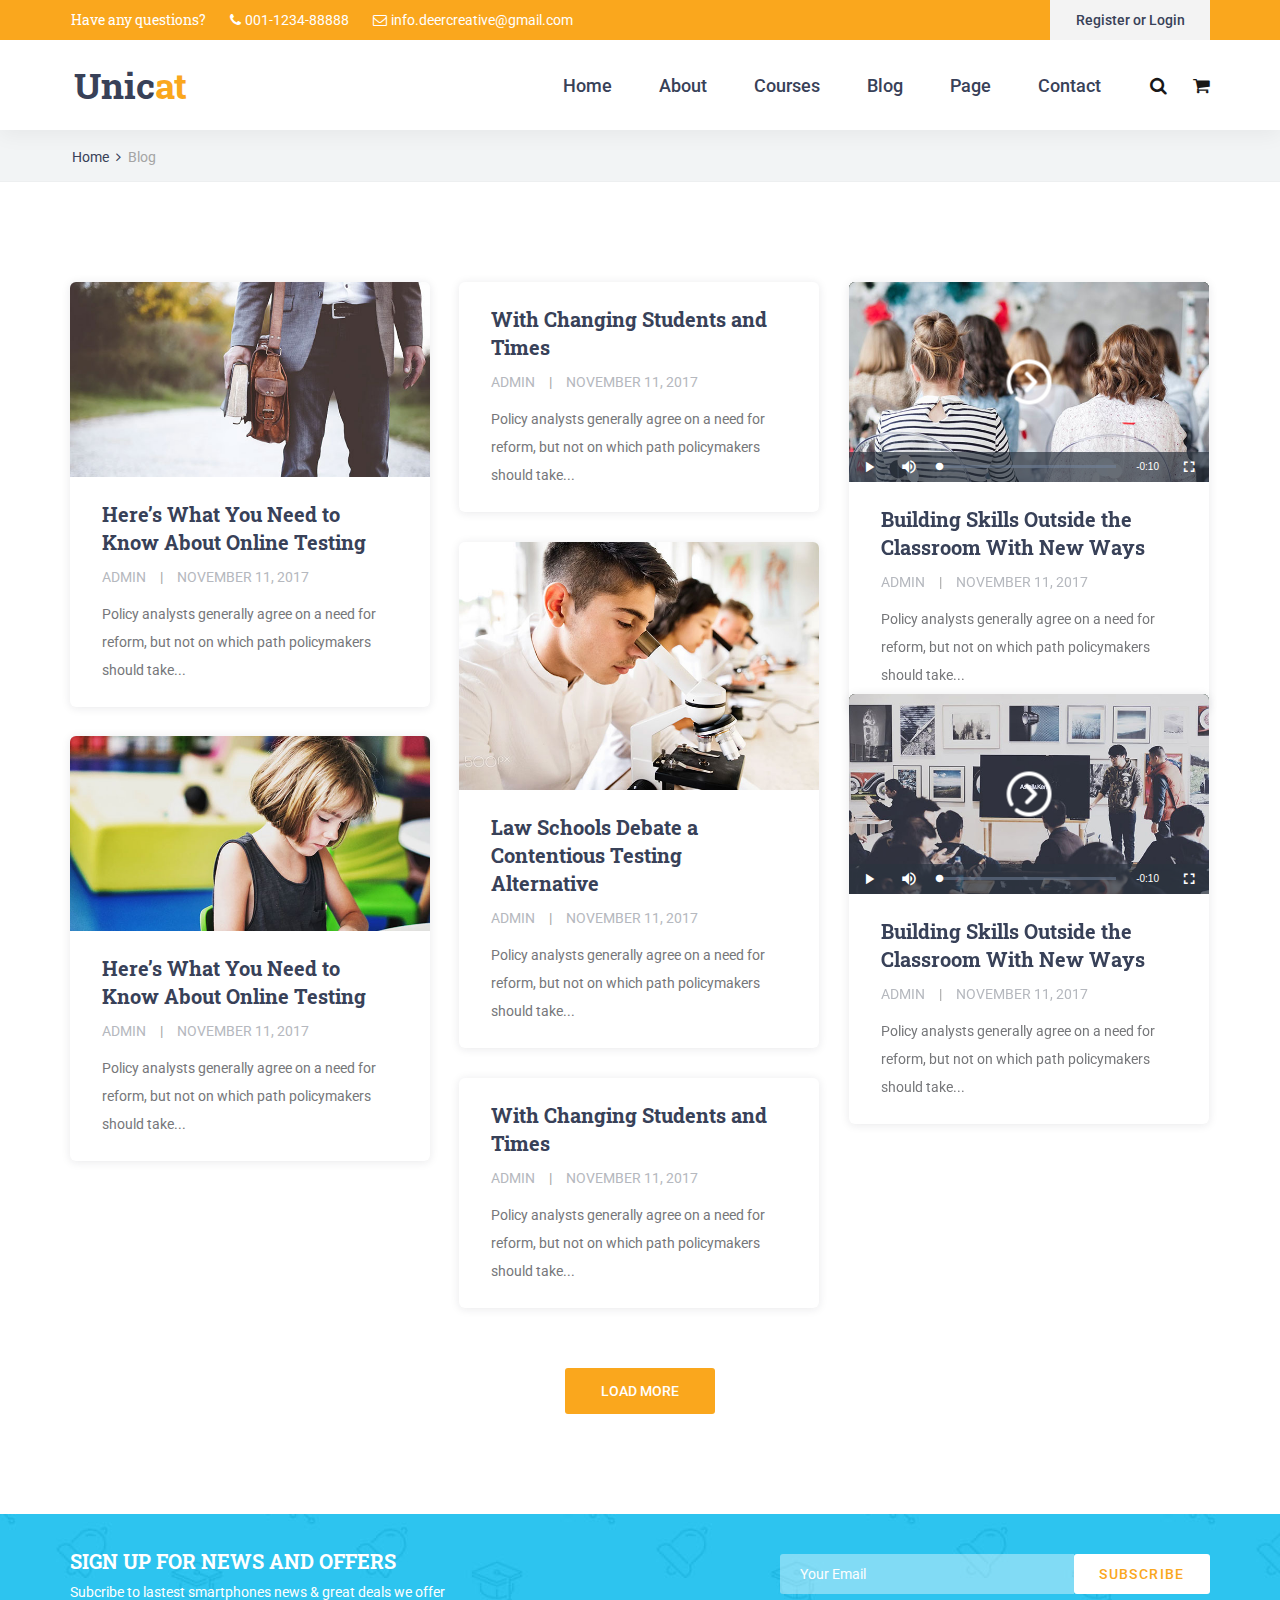
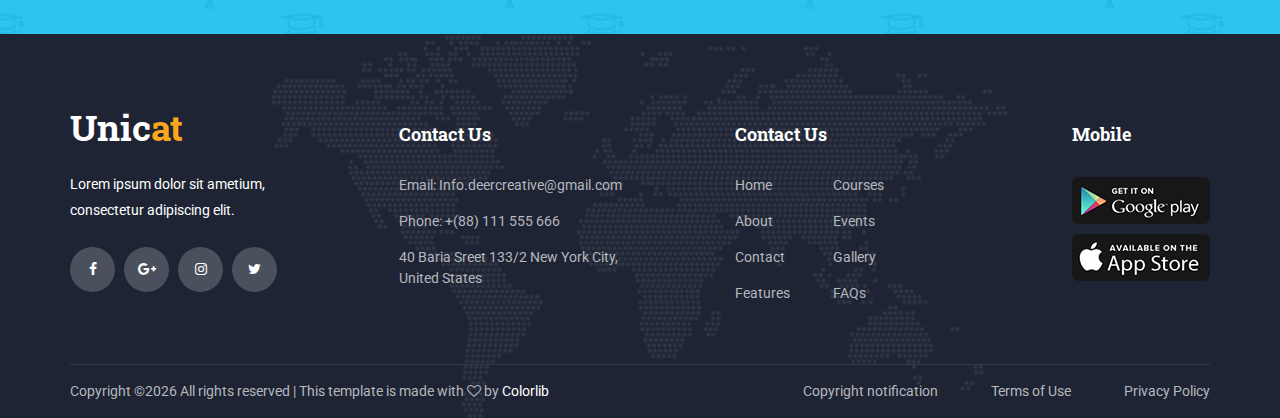
<file: blog.html>
<!DOCTYPE html>
<html lang="en">
<head>
<title>Blog</title>
<meta charset="utf-8">
<meta http-equiv="X-UA-Compatible" content="IE=edge">
<meta name="description" content="Unicat project">
<meta name="viewport" content="width=device-width, initial-scale=1">
<link rel="stylesheet" type="text/css" href="styles/bootstrap4/bootstrap.min.css">
<link href="plugins/font-awesome-4.7.0/css/font-awesome.min.css" rel="stylesheet" type="text/css">
<link href="plugins/video-js/video-js.css" rel="stylesheet" type="text/css">
<link rel="stylesheet" type="text/css" href="styles/blog.css">
<link rel="stylesheet" type="text/css" href="styles/blog_responsive.css">
</head>
<body>

<div class="super_container">

	<!-- Header -->

	<header class="header">
			
		<!-- Top Bar -->
		<div class="top_bar">
			<div class="top_bar_container">
				<div class="container">
					<div class="row">
						<div class="col">
							<div class="top_bar_content d-flex flex-row align-items-center justify-content-start">
								<ul class="top_bar_contact_list">
									<li><div class="question">Have any questions?</div></li>
									<li>
										<i class="fa fa-phone" aria-hidden="true"></i>
										<div>001-1234-88888</div>
									</li>
									<li>
										<i class="fa fa-envelope-o" aria-hidden="true"></i>
										<div>info.deercreative@gmail.com</div>
									</li>
								</ul>
								<div class="top_bar_login ml-auto">
									<div class="login_button"><a href="#">Register or Login</a></div>
								</div>
							</div>
						</div>
					</div>
				</div>
			</div>				
		</div>

		<!-- Header Content -->
		<div class="header_container">
			<div class="container">
				<div class="row">
					<div class="col">
						<div class="header_content d-flex flex-row align-items-center justify-content-start">
							<div class="logo_container">
								<a href="#">
									<div class="logo_text">Unic<span>at</span></div>
								</a>
							</div>
							<nav class="main_nav_contaner ml-auto">
								<ul class="main_nav">
									<li><a href="index.html">Home</a></li>
									<li><a href="about.html">About</a></li>
									<li><a href="courses.html">Courses</a></li>
									<li><a href="blog.html">Blog</a></li>
									<li><a href="#">Page</a></li>
									<li><a href="contact.html">Contact</a></li>
								</ul>
								<div class="search_button"><i class="fa fa-search" aria-hidden="true"></i></div>

								<!-- Hamburger -->

								<div class="shopping_cart"><i class="fa fa-shopping-cart" aria-hidden="true"></i></div>
								<div class="hamburger menu_mm">
									<i class="fa fa-bars menu_mm" aria-hidden="true"></i>
								</div>
							</nav>

						</div>
					</div>
				</div>
			</div>
		</div>

		<!-- Header Search Panel -->
		<div class="header_search_container">
			<div class="container">
				<div class="row">
					<div class="col">
						<div class="header_search_content d-flex flex-row align-items-center justify-content-end">
							<form action="#" class="header_search_form">
								<input type="search" class="search_input" placeholder="Search" required="required">
								<button class="header_search_button d-flex flex-column align-items-center justify-content-center">
									<i class="fa fa-search" aria-hidden="true"></i>
								</button>
							</form>
						</div>
					</div>
				</div>
			</div>			
		</div>			
	</header>

	<!-- Menu -->

	<div class="menu d-flex flex-column align-items-end justify-content-start text-right menu_mm trans_400">
		<div class="menu_close_container"><div class="menu_close"><div></div><div></div></div></div>
		<div class="search">
			<form action="#" class="header_search_form menu_mm">
				<input type="search" class="search_input menu_mm" placeholder="Search" required="required">
				<button class="header_search_button d-flex flex-column align-items-center justify-content-center menu_mm">
					<i class="fa fa-search menu_mm" aria-hidden="true"></i>
				</button>
			</form>
		</div>
		<nav class="menu_nav">
			<ul class="menu_mm">
				<li class="menu_mm"><a href="index.html">Home</a></li>
				<li class="menu_mm"><a href="#">About</a></li>
				<li class="menu_mm"><a href="#">Courses</a></li>
				<li class="menu_mm"><a href="#">Blog</a></li>
				<li class="menu_mm"><a href="#">Page</a></li>
				<li class="menu_mm"><a href="contact.html">Contact</a></li>
			</ul>
		</nav>
	</div>
	
	<!-- Home -->

	<div class="home">
		<div class="breadcrumbs_container">
			<div class="container">
				<div class="row">
					<div class="col">
						<div class="breadcrumbs">
							<ul>
								<li><a href="index.html">Home</a></li>
								<li>Blog</li>
							</ul>
						</div>
					</div>
				</div>
			</div>
		</div>			
	</div>

	<!-- Blog -->

	<div class="blog">
		<div class="container">
			<div class="row">
				<div class="col">
					<div class="blog_post_container">

						<!-- Blog Post -->
						<div class="blog_post trans_200">
							<div class="blog_post_image"><img src="images/blog_1.jpg" alt=""></div>
							<div class="blog_post_body">
								<div class="blog_post_title"><a href="blog_single.html">Here’s What You Need to Know About Online Testing</a></div>
								<div class="blog_post_meta">
									<ul>
										<li><a href="#">admin</a></li>
										<li><a href="#">november 11, 2017</a></li>
									</ul>
								</div>
								<div class="blog_post_text">
									<p>Policy analysts generally agree on a need for reform, but not on which path policymakers should take...</p>
								</div>
							</div>
						</div>

						<!-- Blog Post -->
						<div class="blog_post trans_200">
							<div class="blog_post_body">
								<div class="blog_post_title"><a href="blog_single.html">With Changing Students and Times</a></div>
								<div class="blog_post_meta">
									<ul>
										<li><a href="#">admin</a></li>
										<li><a href="#">november 11, 2017</a></li>
									</ul>
								</div>
								<div class="blog_post_text">
									<p>Policy analysts generally agree on a need for reform, but not on which path policymakers should take...</p>
								</div>
							</div>
						</div>

						<!-- Blog Post -->
						<div class="blog_post trans_200">
							<div class="blog_post_video_container">
								<video class="blog_post_video video-js" data-setup='{"controls": true, "autoplay": false, "preload": "auto", "poster": "images/blog_2.jpg"}'>
									<source src="images/mov_bbb.mp4" type="video/mp4">
									<source src="images/mov_bbb.ogg" type="video/ogg">
									Your browser does not support HTML5 video.
								</video>
							</div>
							<div class="blog_post_body">
								<div class="blog_post_title"><a href="blog_single.html">Building Skills Outside the Classroom With New Ways</a></div>
								<div class="blog_post_meta">
									<ul>
										<li><a href="#">admin</a></li>
										<li><a href="#">november 11, 2017</a></li>
									</ul>
								</div>
								<div class="blog_post_text">
									<p>Policy analysts generally agree on a need for reform, but not on which path policymakers should take...</p>
								</div>
							</div>
						</div>

						<!-- Blog Post -->
						<div class="blog_post trans_200">
							<div class="blog_post_image"><img src="images/blog_3.jpg" alt=""></div>
							<div class="blog_post_body">
								<div class="blog_post_title"><a href="blog_single.html">Law Schools Debate a Contentious Testing Alternative</a></div>
								<div class="blog_post_meta">
									<ul>
										<li><a href="#">admin</a></li>
										<li><a href="#">november 11, 2017</a></li>
									</ul>
								</div>
								<div class="blog_post_text">
									<p>Policy analysts generally agree on a need for reform, but not on which path policymakers should take...</p>
								</div>
							</div>
						</div>

						<!-- Blog Post -->
						<div class="blog_post trans_200">
							<div class="blog_post_video_container">
								<video class="blog_post_video video-js" data-setup='{"controls": true, "autoplay": false, "preload": "auto", "poster": "images/blog_4.jpg"}'>
									<source src="images/mov_bbb.mp4" type="video/mp4">
									<source src="images/mov_bbb.ogg" type="video/ogg">
									Your browser does not support HTML5 video.
								</video>
							</div>
							<div class="blog_post_body">
								<div class="blog_post_title"><a href="blog_single.html">Building Skills Outside the Classroom With New Ways</a></div>
								<div class="blog_post_meta">
									<ul>
										<li><a href="#">admin</a></li>
										<li><a href="#">november 11, 2017</a></li>
									</ul>
								</div>
								<div class="blog_post_text">
									<p>Policy analysts generally agree on a need for reform, but not on which path policymakers should take...</p>
								</div>
							</div>
						</div>

						<!-- Blog Post -->
						<div class="blog_post trans_200">
							<div class="blog_post_image"><img src="images/blog_5.jpg" alt=""></div>
							<div class="blog_post_body">
								<div class="blog_post_title"><a href="blog_single.html">Here’s What You Need to Know About Online Testing</a></div>
								<div class="blog_post_meta">
									<ul>
										<li><a href="#">admin</a></li>
										<li><a href="#">november 11, 2017</a></li>
									</ul>
								</div>
								<div class="blog_post_text">
									<p>Policy analysts generally agree on a need for reform, but not on which path policymakers should take...</p>
								</div>
							</div>
						</div>

						<!-- Blog Post -->
						<div class="blog_post trans_200">
							<div class="blog_post_body">
								<div class="blog_post_title"><a href="blog_single.html">With Changing Students and Times</a></div>
								<div class="blog_post_meta">
									<ul>
										<li><a href="#">admin</a></li>
										<li><a href="#">november 11, 2017</a></li>
									</ul>
								</div>
								<div class="blog_post_text">
									<p>Policy analysts generally agree on a need for reform, but not on which path policymakers should take...</p>
								</div>
							</div>
						</div>

					</div>
				</div>
			</div>
			<div class="row">
				<div class="col text-center">
					<div class="load_more trans_200"><a href="#">load more</a></div>
				</div>
			</div>
		</div>
	</div>

	<!-- Newsletter -->

	<div class="newsletter">
		<div class="newsletter_background" style="background-image:url(images/newsletter_background.jpg)"></div>
		<div class="container">
			<div class="row">
				<div class="col">
					<div class="newsletter_container d-flex flex-lg-row flex-column align-items-center justify-content-start">

						<!-- Newsletter Content -->
						<div class="newsletter_content text-lg-left text-center">
							<div class="newsletter_title">sign up for news and offers</div>
							<div class="newsletter_subtitle">Subcribe to lastest smartphones news & great deals we offer</div>
						</div>

						<!-- Newsletter Form -->
						<div class="newsletter_form_container ml-lg-auto">
							<form action="#" id="newsletter_form" class="newsletter_form d-flex flex-row align-items-center justify-content-center">
								<input type="email" class="newsletter_input" placeholder="Your Email" required="required">
								<button type="submit" class="newsletter_button">subscribe</button>
							</form>
						</div>

					</div>
				</div>
			</div>
		</div>
	</div>

	<!-- Footer -->

	<footer class="footer">
		<div class="footer_background" style="background-image:url(images/footer_background.png)"></div>
		<div class="container">
			<div class="row footer_row">
				<div class="col">
					<div class="footer_content">
						<div class="row">

							<div class="col-lg-3 footer_col">
					
								<!-- Footer About -->
								<div class="footer_section footer_about">
									<div class="footer_logo_container">
										<a href="#">
											<div class="footer_logo_text">Unic<span>at</span></div>
										</a>
									</div>
									<div class="footer_about_text">
										<p>Lorem ipsum dolor sit ametium, consectetur adipiscing elit.</p>
									</div>
									<div class="footer_social">
										<ul>
											<li><a href="#"><i class="fa fa-facebook" aria-hidden="true"></i></a></li>
											<li><a href="#"><i class="fa fa-google-plus" aria-hidden="true"></i></a></li>
											<li><a href="#"><i class="fa fa-instagram" aria-hidden="true"></i></a></li>
											<li><a href="#"><i class="fa fa-twitter" aria-hidden="true"></i></a></li>
										</ul>
									</div>
								</div>
								
							</div>

							<div class="col-lg-3 footer_col">
					
								<!-- Footer Contact -->
								<div class="footer_section footer_contact">
									<div class="footer_title">Contact Us</div>
									<div class="footer_contact_info">
										<ul>
											<li>Email: Info.deercreative@gmail.com</li>
											<li>Phone:  +(88) 111 555 666</li>
											<li>40 Baria Sreet 133/2 New York City, United States</li>
										</ul>
									</div>
								</div>
								
							</div>

							<div class="col-lg-3 footer_col">
					
								<!-- Footer links -->
								<div class="footer_section footer_links">
									<div class="footer_title">Contact Us</div>
									<div class="footer_links_container">
										<ul>
											<li><a href="index.html">Home</a></li>
											<li><a href="about.html">About</a></li>
											<li><a href="contact.html">Contact</a></li>
											<li><a href="#">Features</a></li>
											<li><a href="courses.html">Courses</a></li>
											<li><a href="#">Events</a></li>
											<li><a href="#">Gallery</a></li>
											<li><a href="#">FAQs</a></li>
										</ul>
									</div>
								</div>
								
							</div>

							<div class="col-lg-3 footer_col clearfix">
					
								<!-- Footer links -->
								<div class="footer_section footer_mobile">
									<div class="footer_title">Mobile</div>
									<div class="footer_mobile_content">
										<div class="footer_image"><a href="#"><img src="images/mobile_1.png" alt=""></a></div>
										<div class="footer_image"><a href="#"><img src="images/mobile_2.png" alt=""></a></div>
									</div>
								</div>
								
							</div>

						</div>
					</div>
				</div>
			</div>

			<div class="row copyright_row">
				<div class="col">
					<div class="copyright d-flex flex-lg-row flex-column align-items-center justify-content-start">
						<div class="cr_text"><!-- Link back to Colorlib can't be removed. Template is licensed under CC BY 3.0. -->
Copyright &copy;<script>document.write(new Date().getFullYear());</script> All rights reserved | This template is made with <i class="fa fa-heart-o" aria-hidden="true"></i> by <a href="https://colorlib.com" target="_blank">Colorlib</a>
<!-- Link back to Colorlib can't be removed. Template is licensed under CC BY 3.0. --></div>
						<div class="ml-lg-auto cr_links">
							<ul class="cr_list">
								<li><a href="#">Copyright notification</a></li>
								<li><a href="#">Terms of Use</a></li>
								<li><a href="#">Privacy Policy</a></li>
							</ul>
						</div>
					</div>
				</div>
			</div>
		</div>
	</footer>
</div>

<script src="js/jquery-3.2.1.min.js"></script>
<script src="styles/bootstrap4/popper.js"></script>
<script src="styles/bootstrap4/bootstrap.min.js"></script>
<script src="plugins/easing/easing.js"></script>
<script src="plugins/masonry/masonry.js"></script>
<script src="plugins/video-js/video.min.js"></script>
<script src="plugins/parallax-js-master/parallax.min.js"></script>
<script src="js/blog.js"></script>
</body>
</html>
</file>
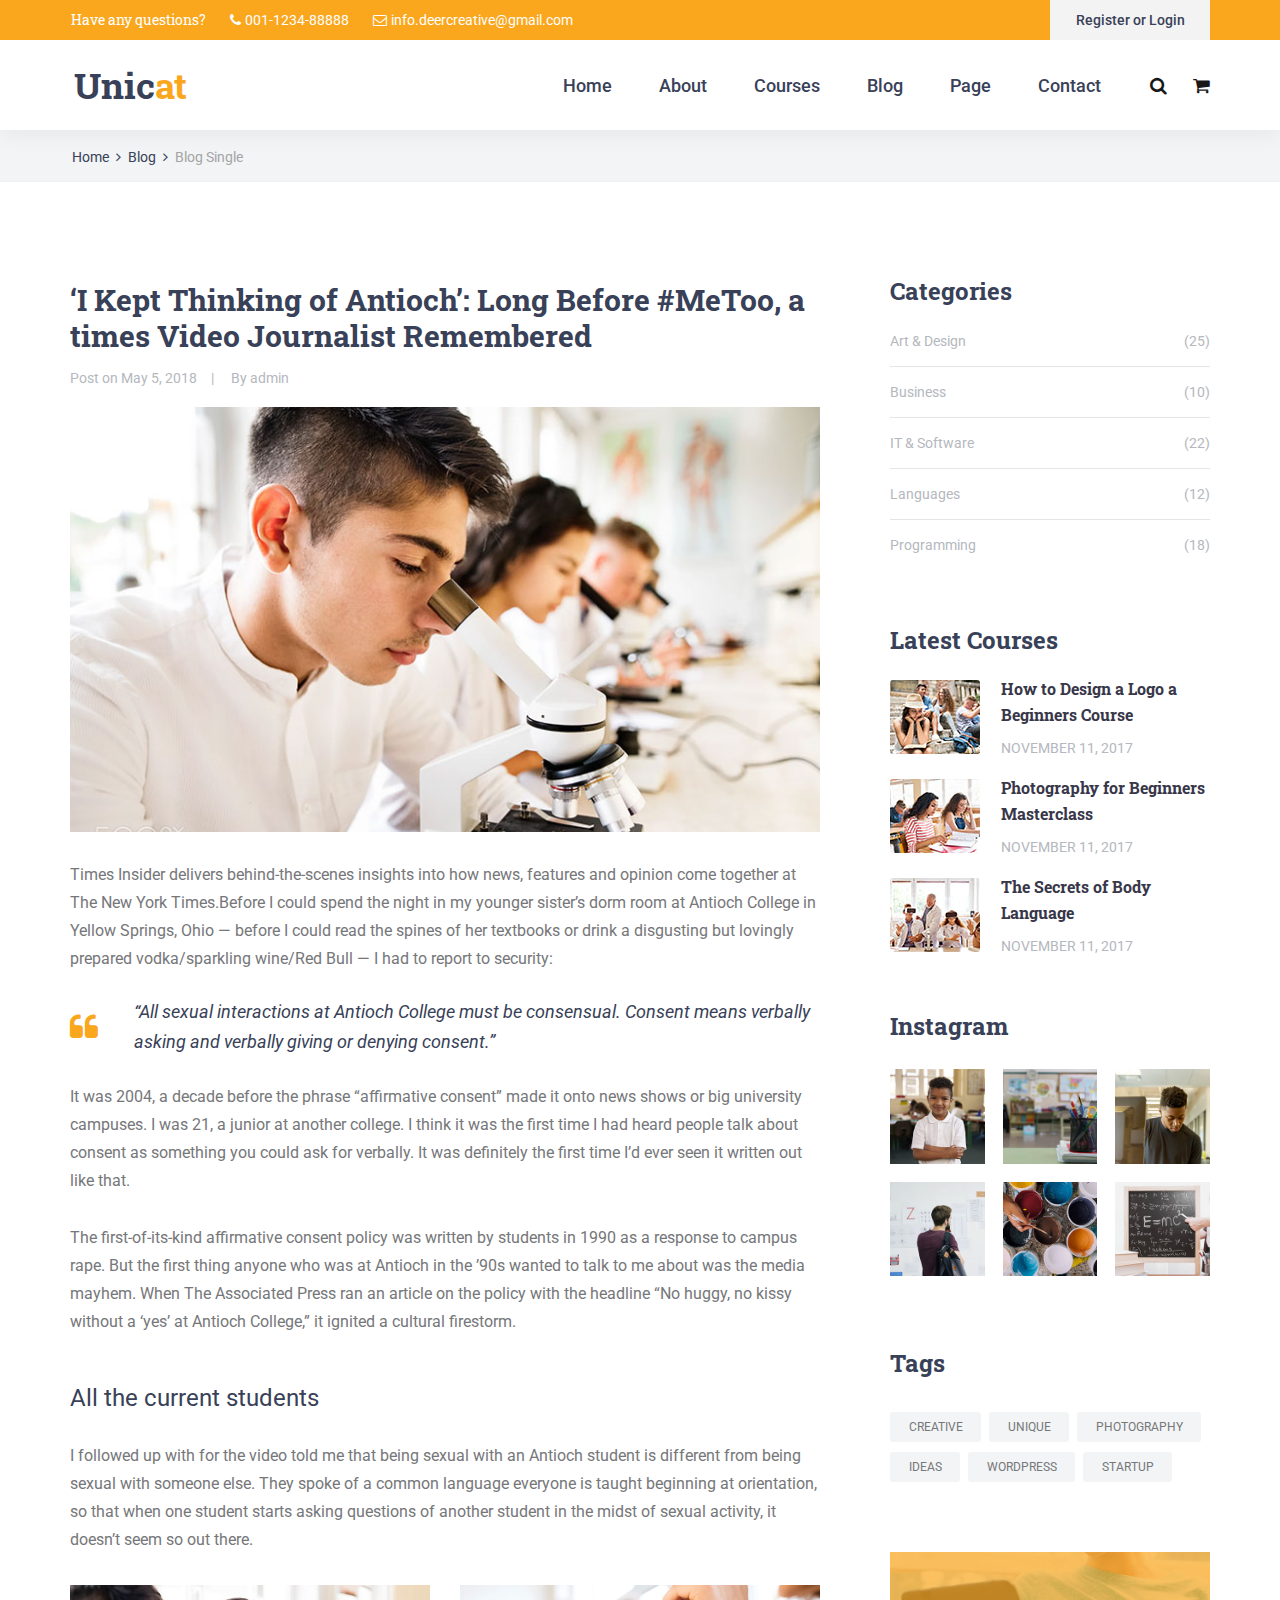
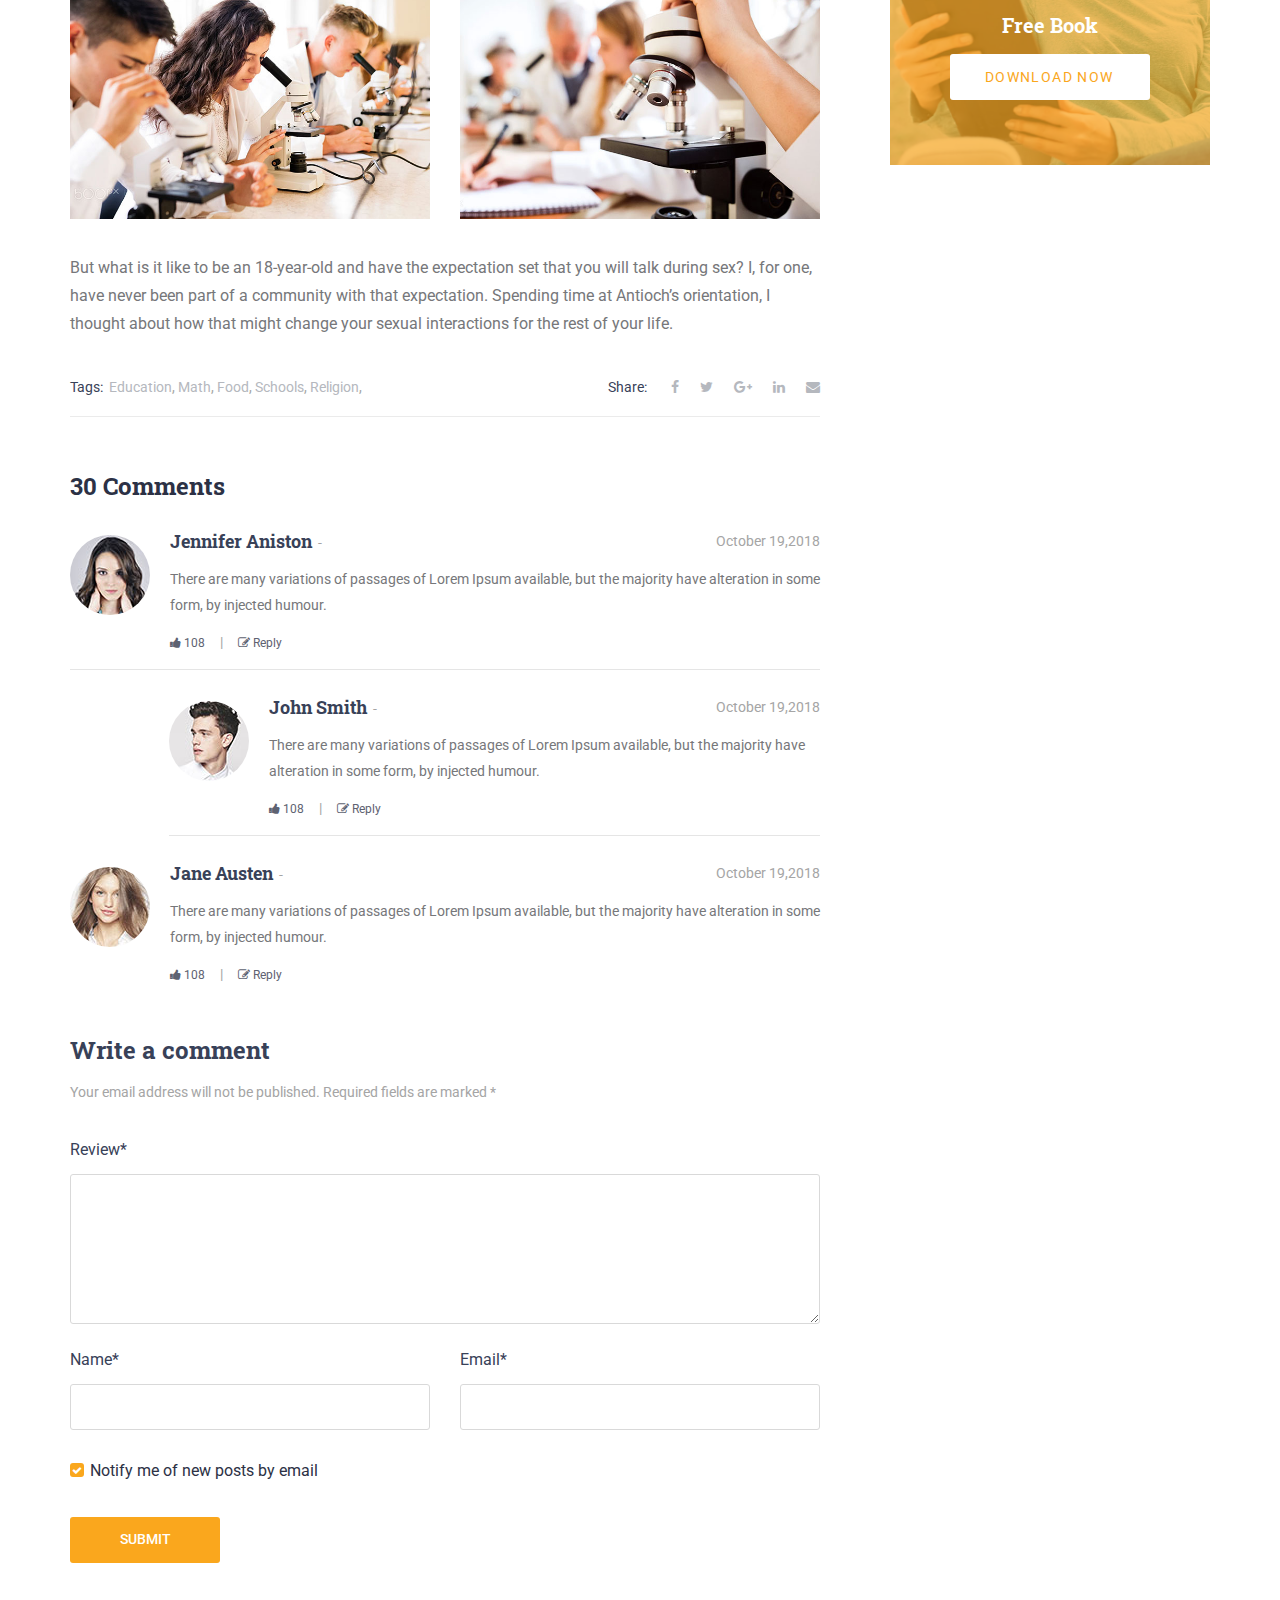
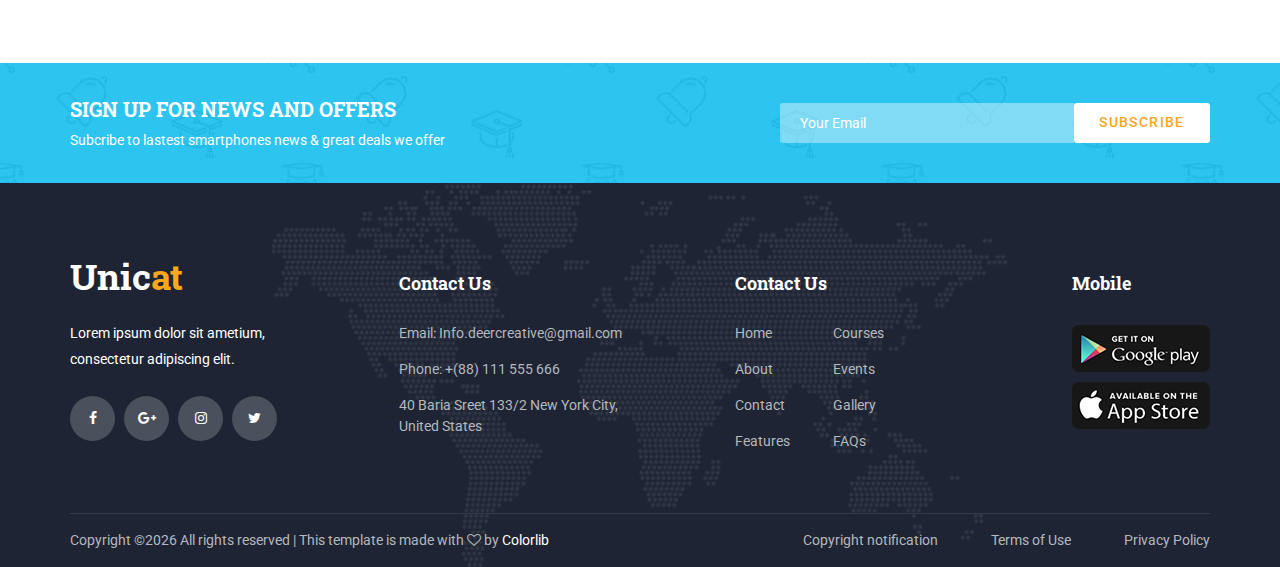
<file: blog_single.html>
<!DOCTYPE html>
<html lang="en">
<head>
<title>Blog Single</title>
<meta charset="utf-8">
<meta http-equiv="X-UA-Compatible" content="IE=edge">
<meta name="description" content="Unicat project">
<meta name="viewport" content="width=device-width, initial-scale=1">
<link rel="stylesheet" type="text/css" href="styles/bootstrap4/bootstrap.min.css">
<link href="plugins/font-awesome-4.7.0/css/font-awesome.min.css" rel="stylesheet" type="text/css">
<link href="plugins/colorbox/colorbox.css" rel="stylesheet" type="text/css">
<link rel="stylesheet" type="text/css" href="styles/blog_single.css">
<link rel="stylesheet" type="text/css" href="styles/blog_single_responsive.css">
</head>
<body>

<div class="super_container">

	<!-- Header -->

	<header class="header">
			
		<!-- Top Bar -->
		<div class="top_bar">
			<div class="top_bar_container">
				<div class="container">
					<div class="row">
						<div class="col">
							<div class="top_bar_content d-flex flex-row align-items-center justify-content-start">
								<ul class="top_bar_contact_list">
									<li><div class="question">Have any questions?</div></li>
									<li>
										<i class="fa fa-phone" aria-hidden="true"></i>
										<div>001-1234-88888</div>
									</li>
									<li>
										<i class="fa fa-envelope-o" aria-hidden="true"></i>
										<div>info.deercreative@gmail.com</div>
									</li>
								</ul>
								<div class="top_bar_login ml-auto">
									<div class="login_button"><a href="#">Register or Login</a></div>
								</div>
							</div>
						</div>
					</div>
				</div>
			</div>				
		</div>

		<!-- Header Content -->
		<div class="header_container">
			<div class="container">
				<div class="row">
					<div class="col">
						<div class="header_content d-flex flex-row align-items-center justify-content-start">
							<div class="logo_container">
								<a href="#">
									<div class="logo_text">Unic<span>at</span></div>
								</a>
							</div>
							<nav class="main_nav_contaner ml-auto">
								<ul class="main_nav">
									<li><a href="index.html">Home</a></li>
									<li><a href="about.html">About</a></li>
									<li><a href="courses.html">Courses</a></li>
									<li><a href="blog.html">Blog</a></li>
									<li><a href="#">Page</a></li>
									<li><a href="contact.html">Contact</a></li>
								</ul>
								<div class="search_button"><i class="fa fa-search" aria-hidden="true"></i></div>

								<!-- Hamburger -->

								<div class="shopping_cart"><i class="fa fa-shopping-cart" aria-hidden="true"></i></div>
								<div class="hamburger menu_mm">
									<i class="fa fa-bars menu_mm" aria-hidden="true"></i>
								</div>
							</nav>

						</div>
					</div>
				</div>
			</div>
		</div>

		<!-- Header Search Panel -->
		<div class="header_search_container">
			<div class="container">
				<div class="row">
					<div class="col">
						<div class="header_search_content d-flex flex-row align-items-center justify-content-end">
							<form action="#" class="header_search_form">
								<input type="search" class="search_input" placeholder="Search" required="required">
								<button class="header_search_button d-flex flex-column align-items-center justify-content-center">
									<i class="fa fa-search" aria-hidden="true"></i>
								</button>
							</form>
						</div>
					</div>
				</div>
			</div>			
		</div>			
	</header>

	<!-- Menu -->

	<div class="menu d-flex flex-column align-items-end justify-content-start text-right menu_mm trans_400">
		<div class="menu_close_container"><div class="menu_close"><div></div><div></div></div></div>
		<div class="search">
			<form action="#" class="header_search_form menu_mm">
				<input type="search" class="search_input menu_mm" placeholder="Search" required="required">
				<button class="header_search_button d-flex flex-column align-items-center justify-content-center menu_mm">
					<i class="fa fa-search menu_mm" aria-hidden="true"></i>
				</button>
			</form>
		</div>
		<nav class="menu_nav">
			<ul class="menu_mm">
				<li class="menu_mm"><a href="index.html">Home</a></li>
				<li class="menu_mm"><a href="#">About</a></li>
				<li class="menu_mm"><a href="#">Courses</a></li>
				<li class="menu_mm"><a href="#">Blog</a></li>
				<li class="menu_mm"><a href="#">Page</a></li>
				<li class="menu_mm"><a href="contact.html">Contact</a></li>
			</ul>
		</nav>
	</div>
	
	<!-- Home -->

	<div class="home">
		<div class="breadcrumbs_container">
			<div class="container">
				<div class="row">
					<div class="col">
						<div class="breadcrumbs">
							<ul>
								<li><a href="index.html">Home</a></li>
								<li><a href="blog.html">Blog</a></li>
								<li>Blog Single</li>
							</ul>
						</div>
					</div>
				</div>
			</div>
		</div>			
	</div>

	<!-- Blog -->

	<div class="blog">
		<div class="container">
			<div class="row">

				<!-- Blog Content -->
				<div class="col-lg-8">
					<div class="blog_content">
						<div class="blog_title">‘I Kept Thinking of Antioch’: Long Before #MeToo, a times Video Journalist Remembered</div>
						<div class="blog_meta">
							<ul>
								<li>Post on <a href="#">May 5, 2018</a></li>
								<li>By <a href="#">admin</a></li>
							</ul>
						</div>
						<div class="blog_image"><img src="images/blog_single.jpg" alt=""></div>
						<p>Times Insider delivers behind-the-scenes insights into how news, features and opinion come together at The New York Times.Before I could spend the night in my younger sister’s dorm room at Antioch College in Yellow Springs, Ohio — before I could read the spines of her textbooks or drink a disgusting but lovingly prepared vodka/sparkling wine/Red Bull — I had to report to security:</p>
						<div class="blog_quote d-flex flex-row align-items-center justify-content-start">
							<i class="fa fa-quote-left" aria-hidden="true"></i>
							<div>“All sexual interactions at Antioch College must be consensual. Consent means verbally asking and verbally giving or denying consent.”</div>
						</div>
						<p>It was 2004, a decade before the phrase “affirmative consent” made it onto news shows or big university campuses. I was 21, a junior at another college. I think it was the first time I had heard people talk about consent as something you could ask for verbally. It was definitely the first time I’d ever seen it written out like that.</p>
						<p>The first-of-its-kind affirmative consent policy was written by students in 1990 as a response to campus rape. But the first thing anyone who was at Antioch in the ’90s wanted to talk to me about was the media mayhem. When The Associated Press ran an article on the policy with the headline “No huggy, no kissy without a ‘yes’ at Antioch College,” it ignited a cultural firestorm.</p>
						<div class="blog_subtitle">All the current students</div>
						<p>I followed up with for the video told me that being sexual with an Antioch student is different from being sexual with someone else. They spoke of a common language everyone is taught beginning at orientation, so that when one student starts asking questions of another student in the midst of sexual activity, it doesn’t seem so out there.</p>
						<div class="blog_images">
							<div class="row">
								<div class="col-lg-6 blog_images_col"><div class="blog_image_small"><img src="images/blog_images_1.jpg" alt=""></div></div>
								<div class="col-lg-6 blog_images_col"><div class="blog_image_small"><img src="images/blog_images_2.jpg" alt=""></div></div>
							</div>
						</div>
						<p>But what is it like to be an 18-year-old and have the expectation set that you will talk during sex? I, for one, have never been part of a community with that expectation. Spending time at Antioch’s orientation, I thought about how that might change your sexual interactions for the rest of your life.</p>
					</div>
					<div class="blog_extra d-flex flex-lg-row flex-column align-items-lg-center align-items-start justify-content-start">
						<div class="blog_tags">
							<span>Tags: </span>
							<ul>
								<li><a href="#">Education</a>, </li>
								<li><a href="#">Math</a>, </li>
								<li><a href="#">Food</a>, </li>
								<li><a href="#">Schools</a>, </li>
								<li><a href="#">Religion</a>, </li>
							</ul>
						</div>
						<div class="blog_social ml-lg-auto">
							<span>Share: </span>
							<ul>
								<li><a href="#"><i class="fa fa-facebook" aria-hidden="true"></i></a></li>
								<li><a href="#"><i class="fa fa-twitter" aria-hidden="true"></i></a></li>
								<li><a href="#"><i class="fa fa-google-plus" aria-hidden="true"></i></a></li>
								<li><a href="#"><i class="fa fa-linkedin" aria-hidden="true"></i></a></li>
								<li><a href="#"><i class="fa fa-envelope" aria-hidden="true"></i></a></li>
							</ul>
						</div>
					</div>
					<!-- Comments -->
					<div class="comments_container">
						<div class="comments_title"><span>30</span> Comments</div>
						<ul class="comments_list">
							<li>
								<div class="comment_item d-flex flex-row align-items-start jutify-content-start">
									<div class="comment_image"><div><img src="images/comment_1.jpg" alt=""></div></div>
									<div class="comment_content">
										<div class="comment_title_container d-flex flex-row align-items-center justify-content-start">
											<div class="comment_author"><a href="#">Jennifer Aniston</a></div>
											<div class="comment_rating"><div class="rating_r rating_r_4"><i></i><i></i><i></i><i></i><i></i></div></div>
											<div class="comment_time ml-auto">October 19,2018</div>
										</div>
										<div class="comment_text">
											<p>There are many variations of passages of Lorem Ipsum available, but the majority have alteration in some form, by injected humour.</p>
										</div>
										<div class="comment_extras d-flex flex-row align-items-center justify-content-start">
											<div class="comment_extra comment_likes"><a href="#"><i class="fa fa-thumbs-up" aria-hidden="true"></i><span>108</span></a></div>
											<div class="comment_extra comment_reply"><a href="#"><i class="fa fa-pencil-square-o" aria-hidden="true"></i><span>Reply</span></a></div>
										</div>
									</div>
								</div>
								<ul>
									<li>
										<div class="comment_item d-flex flex-row align-items-start jutify-content-start">
											<div class="comment_image"><div><img src="images/comment_2.jpg" alt=""></div></div>
											<div class="comment_content">
												<div class="comment_title_container d-flex flex-row align-items-center justify-content-start">
													<div class="comment_author"><a href="#">John Smith</a></div>
													<div class="comment_rating"><div class="rating_r rating_r_4"><i></i><i></i><i></i><i></i><i></i></div></div>
													<div class="comment_time ml-auto">October 19,2018</div>
												</div>
												<div class="comment_text">
													<p>There are many variations of passages of Lorem Ipsum available, but the majority have alteration in some form, by injected humour.</p>
												</div>
												<div class="comment_extras d-flex flex-row align-items-center justify-content-start">
													<div class="comment_extra comment_likes"><a href="#"><i class="fa fa-thumbs-up" aria-hidden="true"></i><span>108</span></a></div>
													<div class="comment_extra comment_reply"><a href="#"><i class="fa fa-pencil-square-o" aria-hidden="true"></i><span>Reply</span></a></div>
												</div>
											</div>
										</div>
									</li>
								</ul>
							</li>
							<li>
								<div class="comment_item d-flex flex-row align-items-start jutify-content-start">
									<div class="comment_image"><div><img src="images/comment_3.jpg" alt=""></div></div>
									<div class="comment_content">
										<div class="comment_title_container d-flex flex-row align-items-center justify-content-start">
											<div class="comment_author"><a href="#">Jane Austen</a></div>
											<div class="comment_rating"><div class="rating_r rating_r_4"><i></i><i></i><i></i><i></i><i></i></div></div>
											<div class="comment_time ml-auto">October 19,2018</div>
										</div>
										<div class="comment_text">
											<p>There are many variations of passages of Lorem Ipsum available, but the majority have alteration in some form, by injected humour.</p>
										</div>
										<div class="comment_extras d-flex flex-row align-items-center justify-content-start">
											<div class="comment_extra comment_likes"><a href="#"><i class="fa fa-thumbs-up" aria-hidden="true"></i><span>108</span></a></div>
											<div class="comment_extra comment_reply"><a href="#"><i class="fa fa-pencil-square-o" aria-hidden="true"></i><span>Reply</span></a></div>
										</div>
									</div>
								</div>
							</li>
						</ul>
						<div class="add_comment_container">
							<div class="add_comment_title">Write a comment</div>
							<div class="add_comment_text">Your email address will not be published. Required fields are marked *</div>
							<form action="#" class="comment_form">
								<div>
									<div class="form_title">Review*</div>
									<textarea class="comment_input comment_textarea" required="required"></textarea>
								</div>
								<div class="row">
									<div class="col-md-6 input_col">
										<div class="form_title">Name*</div>
										<input type="text" class="comment_input" required="required">
									</div>
									<div class="col-md-6 input_col">
										<div class="form_title">Email*</div>
										<input type="text" class="comment_input" required="required">
									</div>
								</div>
								<div class="comment_notify">
									<input type="checkbox" id="checkbox_notify" name="regular_checkbox" class="regular_checkbox checkbox_account" checked>
									<label for="checkbox_notify"><i class="fa fa-check" aria-hidden="true"></i></label>
									<span>Notify me of new posts by email</span>
								</div>
								<div>
									<button type="submit" class="comment_button trans_200">submit</button>
								</div>
							</form>
						</div>
					</div>
				</div>

				<!-- Blog Sidebar -->
				<div class="col-lg-4">
					<div class="sidebar">

						<!-- Categories -->
						<div class="sidebar_section">
							<div class="sidebar_section_title">Categories</div>
							<div class="sidebar_categories">
								<ul class="categories_list">
									<li><a href="#" class="clearfix">Art & Design<span>(25)</span></a></li>
									<li><a href="#" class="clearfix">Business<span>(10)</span></a></li>
									<li><a href="#" class="clearfix">IT & Software<span>(22)</span></a></li>
									<li><a href="#" class="clearfix">Languages<span>(12)</span></a></li>
									<li><a href="#" class="clearfix">Programming<span>(18)</span></a></li>
								</ul>
							</div>
						</div>

						<!-- Latest News -->
						<div class="sidebar_section">
							<div class="sidebar_section_title">Latest Courses</div>
							<div class="sidebar_latest">

								<!-- Latest Course -->
								<div class="latest d-flex flex-row align-items-start justify-content-start">
									<div class="latest_image"><div><img src="images/latest_1.jpg" alt=""></div></div>
									<div class="latest_content">
										<div class="latest_title"><a href="course.html">How to Design a Logo a Beginners Course</a></div>
										<div class="latest_date">november 11, 2017</div>
									</div>
								</div>

								<!-- Latest Course -->
								<div class="latest d-flex flex-row align-items-start justify-content-start">
									<div class="latest_image"><div><img src="images/latest_2.jpg" alt=""></div></div>
									<div class="latest_content">
										<div class="latest_title"><a href="course.html">Photography for Beginners Masterclass</a></div>
										<div class="latest_date">november 11, 2017</div>
									</div>
								</div>

								<!-- Latest Course -->
								<div class="latest d-flex flex-row align-items-start justify-content-start">
									<div class="latest_image"><div><img src="images/latest_3.jpg" alt=""></div></div>
									<div class="latest_content">
										<div class="latest_title"><a href="course.html">The Secrets of Body Language</a></div>
										<div class="latest_date">november 11, 2017</div>
									</div>
								</div>

							</div>
						</div>

						<!-- Gallery -->
						<div class="sidebar_section">
							<div class="sidebar_section_title">Instagram</div>
							<div class="sidebar_gallery">
								<ul class="gallery_items d-flex flex-row align-items-start justify-content-between flex-wrap">
									<li class="gallery_item">
										<div class="gallery_item_overlay d-flex flex-column align-items-center justify-content-center">+</div>
										<a class="colorbox" href="images/gallery_1_large.jpg">
											<img src="images/gallery_1.jpg" alt="">
										</a>
									</li>
									<li class="gallery_item">
										<div class="gallery_item_overlay d-flex flex-column align-items-center justify-content-center">+</div>
										<a class="colorbox" href="images/gallery_2_large.jpg">
											<img src="images/gallery_2.jpg" alt="">
										</a>
									</li>
									<li class="gallery_item">
										<div class="gallery_item_overlay d-flex flex-column align-items-center justify-content-center">+</div>
										<a class="colorbox" href="images/gallery_3_large.jpg">
											<img src="images/gallery_3.jpg" alt="">
										</a>
									</li>
									<li class="gallery_item">
										<div class="gallery_item_overlay d-flex flex-column align-items-center justify-content-center">+</div>
										<a class="colorbox" href="images/gallery_4_large.jpg">
											<img src="images/gallery_4.jpg" alt="">
										</a>
									</li>
									<li class="gallery_item">
										<div class="gallery_item_overlay d-flex flex-column align-items-center justify-content-center">+</div>
										<a class="colorbox" href="images/gallery_5_large.jpg">
											<img src="images/gallery_5.jpg" alt="">
										</a>
									</li>
									<li class="gallery_item">
										<div class="gallery_item_overlay d-flex flex-column align-items-center justify-content-center">+</div>
										<a class="colorbox" href="images/gallery_6_large.jpg">
											<img src="images/gallery_6.jpg" alt="">
										</a>
									</li>
								</ul>
							</div>
						</div>

						<!-- Tags -->
						<div class="sidebar_section">
							<div class="sidebar_section_title">Tags</div>
							<div class="sidebar_tags">
								<ul class="tags_list">
									<li><a href="#">creative</a></li>
									<li><a href="#">unique</a></li>
									<li><a href="#">photography</a></li>
									<li><a href="#">ideas</a></li>
									<li><a href="#">wordpress</a></li>
									<li><a href="#">startup</a></li>
								</ul>
							</div>
						</div>

						<!-- Banner -->
						<div class="sidebar_section">
							<div class="sidebar_banner d-flex flex-column align-items-center justify-content-center text-center">
								<div class="sidebar_banner_background" style="background-image:url(images/banner_1.jpg)"></div>
								<div class="sidebar_banner_overlay"></div>
								<div class="sidebar_banner_content">
									<div class="banner_title">Free Book</div>
									<div class="banner_button"><a href="#">download now</a></div>
								</div>
							</div>
						</div>

					</div>
				</div>
			</div>
		</div>
	</div>

	<!-- Newsletter -->

	<div class="newsletter">
		<div class="newsletter_background" style="background-image:url(images/newsletter_background.jpg)"></div>
		<div class="container">
			<div class="row">
				<div class="col">
					<div class="newsletter_container d-flex flex-lg-row flex-column align-items-center justify-content-start">

						<!-- Newsletter Content -->
						<div class="newsletter_content text-lg-left text-center">
							<div class="newsletter_title">sign up for news and offers</div>
							<div class="newsletter_subtitle">Subcribe to lastest smartphones news & great deals we offer</div>
						</div>

						<!-- Newsletter Form -->
						<div class="newsletter_form_container ml-lg-auto">
							<form action="#" id="newsletter_form" class="newsletter_form d-flex flex-row align-items-center justify-content-center">
								<input type="email" class="newsletter_input" placeholder="Your Email" required="required">
								<button type="submit" class="newsletter_button">subscribe</button>
							</form>
						</div>

					</div>
				</div>
			</div>
		</div>
	</div>

	<!-- Footer -->

	<footer class="footer">
		<div class="footer_background" style="background-image:url(images/footer_background.png)"></div>
		<div class="container">
			<div class="row footer_row">
				<div class="col">
					<div class="footer_content">
						<div class="row">

							<div class="col-lg-3 footer_col">
					
								<!-- Footer About -->
								<div class="footer_section footer_about">
									<div class="footer_logo_container">
										<a href="#">
											<div class="footer_logo_text">Unic<span>at</span></div>
										</a>
									</div>
									<div class="footer_about_text">
										<p>Lorem ipsum dolor sit ametium, consectetur adipiscing elit.</p>
									</div>
									<div class="footer_social">
										<ul>
											<li><a href="#"><i class="fa fa-facebook" aria-hidden="true"></i></a></li>
											<li><a href="#"><i class="fa fa-google-plus" aria-hidden="true"></i></a></li>
											<li><a href="#"><i class="fa fa-instagram" aria-hidden="true"></i></a></li>
											<li><a href="#"><i class="fa fa-twitter" aria-hidden="true"></i></a></li>
										</ul>
									</div>
								</div>
								
							</div>

							<div class="col-lg-3 footer_col">
					
								<!-- Footer Contact -->
								<div class="footer_section footer_contact">
									<div class="footer_title">Contact Us</div>
									<div class="footer_contact_info">
										<ul>
											<li>Email: Info.deercreative@gmail.com</li>
											<li>Phone:  +(88) 111 555 666</li>
											<li>40 Baria Sreet 133/2 New York City, United States</li>
										</ul>
									</div>
								</div>
								
							</div>

							<div class="col-lg-3 footer_col">
					
								<!-- Footer links -->
								<div class="footer_section footer_links">
									<div class="footer_title">Contact Us</div>
									<div class="footer_links_container">
										<ul>
											<li><a href="index.html">Home</a></li>
											<li><a href="about.html">About</a></li>
											<li><a href="contact.html">Contact</a></li>
											<li><a href="#">Features</a></li>
											<li><a href="courses.html">Courses</a></li>
											<li><a href="#">Events</a></li>
											<li><a href="#">Gallery</a></li>
											<li><a href="#">FAQs</a></li>
										</ul>
									</div>
								</div>
								
							</div>

							<div class="col-lg-3 footer_col clearfix">
					
								<!-- Footer links -->
								<div class="footer_section footer_mobile">
									<div class="footer_title">Mobile</div>
									<div class="footer_mobile_content">
										<div class="footer_image"><a href="#"><img src="images/mobile_1.png" alt=""></a></div>
										<div class="footer_image"><a href="#"><img src="images/mobile_2.png" alt=""></a></div>
									</div>
								</div>
								
							</div>

						</div>
					</div>
				</div>
			</div>

			<div class="row copyright_row">
				<div class="col">
					<div class="copyright d-flex flex-lg-row flex-column align-items-center justify-content-start">
						<div class="cr_text"><!-- Link back to Colorlib can't be removed. Template is licensed under CC BY 3.0. -->
Copyright &copy;<script>document.write(new Date().getFullYear());</script> All rights reserved | This template is made with <i class="fa fa-heart-o" aria-hidden="true"></i> by <a href="https://colorlib.com" target="_blank">Colorlib</a>
<!-- Link back to Colorlib can't be removed. Template is licensed under CC BY 3.0. --></div>
						<div class="ml-lg-auto cr_links">
							<ul class="cr_list">
								<li><a href="#">Copyright notification</a></li>
								<li><a href="#">Terms of Use</a></li>
								<li><a href="#">Privacy Policy</a></li>
							</ul>
						</div>
					</div>
				</div>
			</div>
		</div>
	</footer>
</div>

<script src="js/jquery-3.2.1.min.js"></script>
<script src="styles/bootstrap4/popper.js"></script>
<script src="styles/bootstrap4/bootstrap.min.js"></script>
<script src="plugins/easing/easing.js"></script>
<script src="plugins/parallax-js-master/parallax.min.js"></script>
<script src="plugins/colorbox/jquery.colorbox-min.js"></script>
<script src="js/blog_single.js"></script>
</body>
</html>
</file>
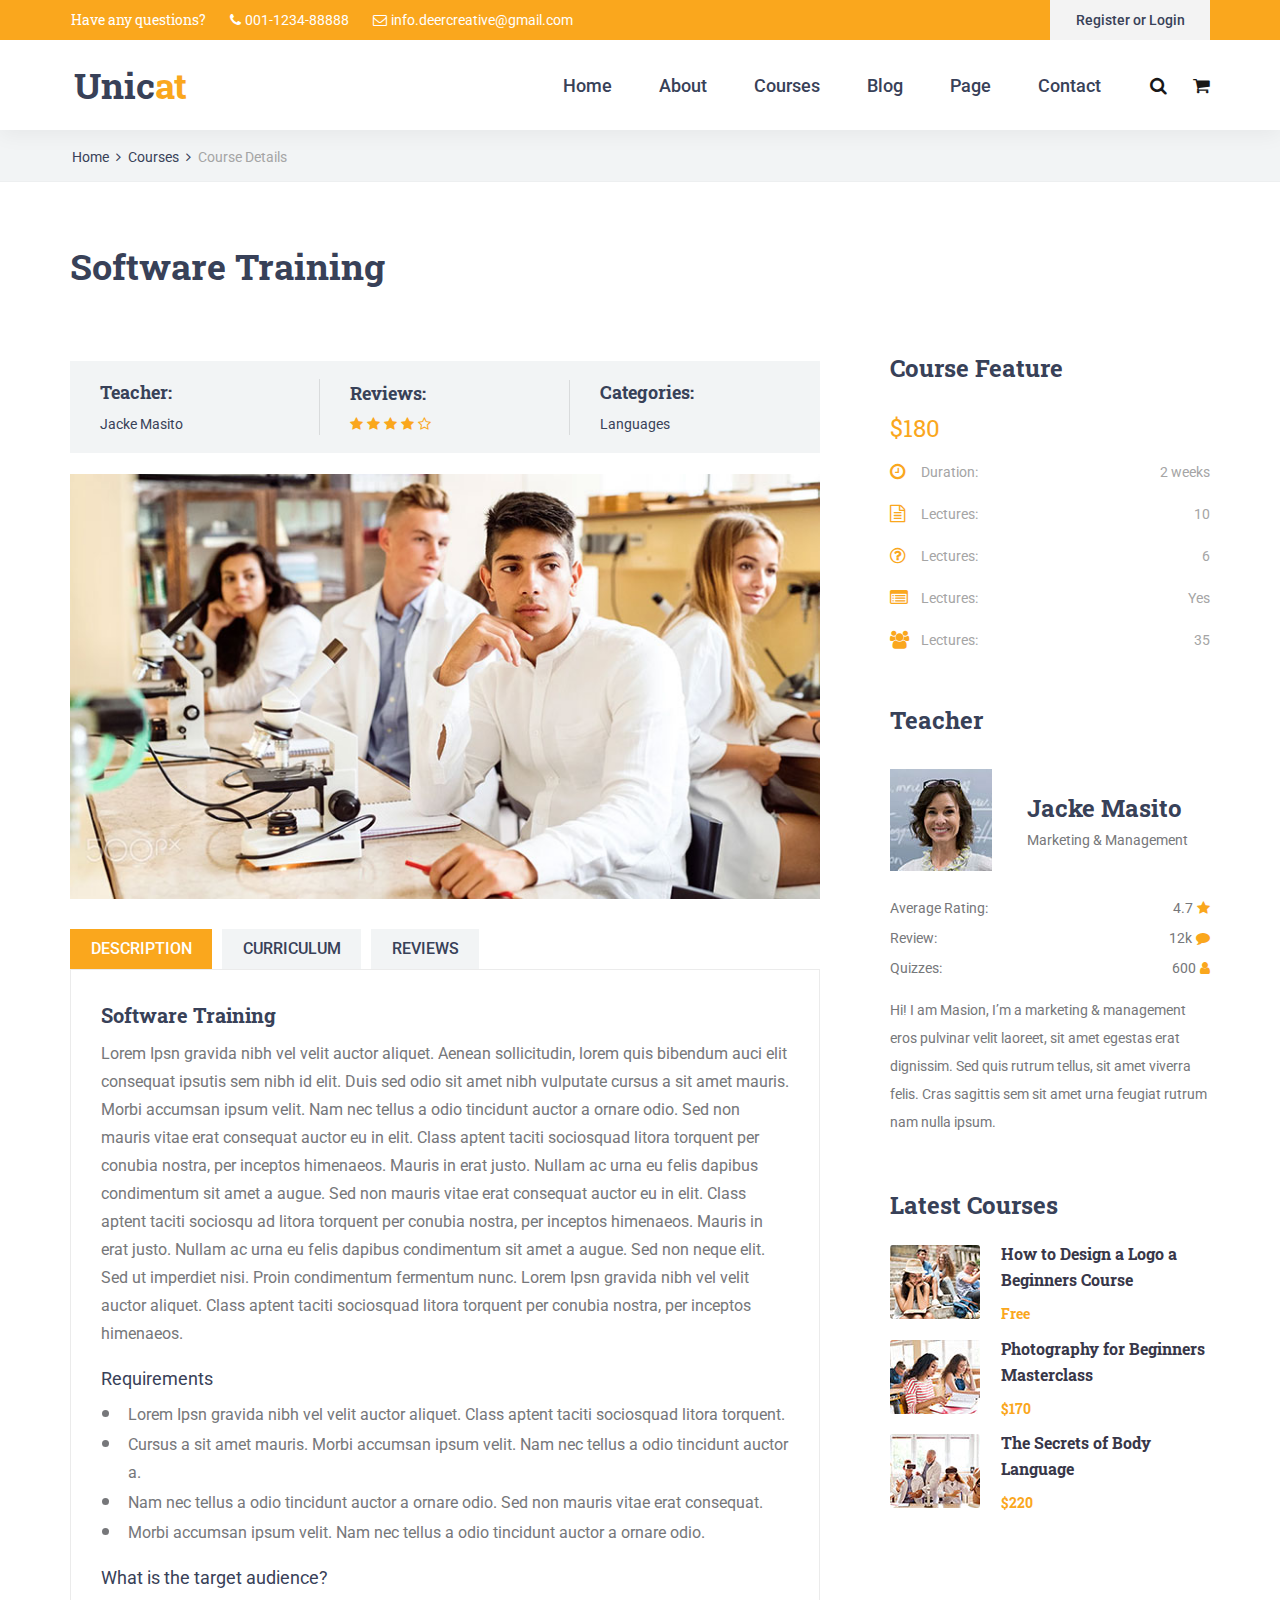
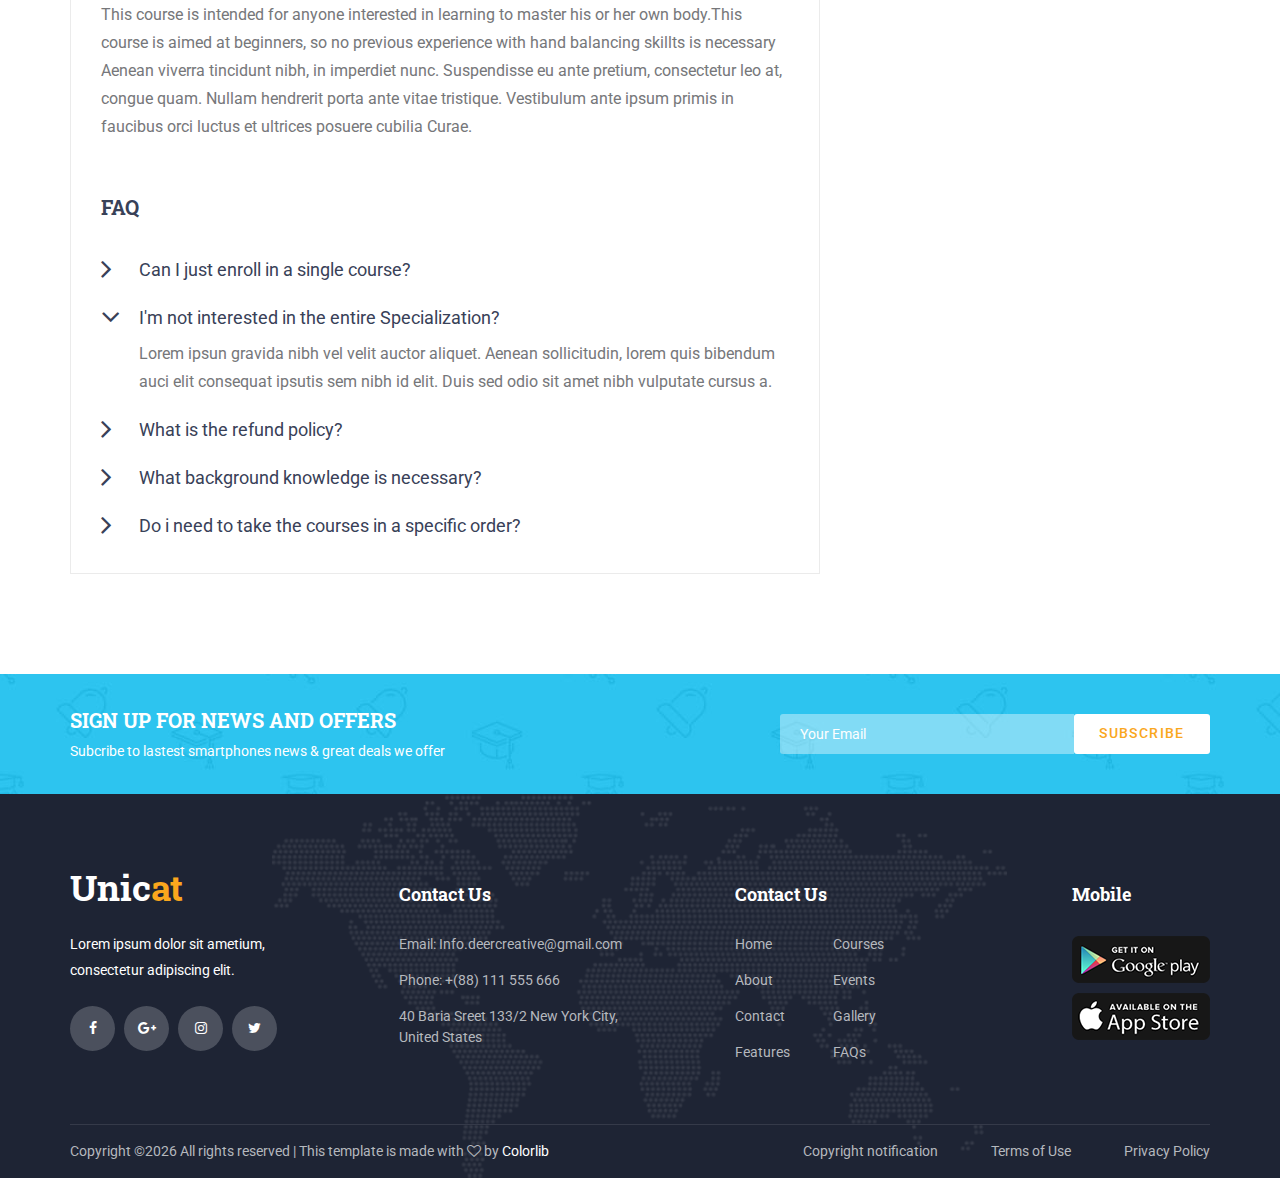
<file: course.html>
<!DOCTYPE html>
<html lang="en">
<head>
<title>Course Details</title>
<meta charset="utf-8">
<meta http-equiv="X-UA-Compatible" content="IE=edge">
<meta name="description" content="Unicat project">
<meta name="viewport" content="width=device-width, initial-scale=1">
<link rel="stylesheet" type="text/css" href="styles/bootstrap4/bootstrap.min.css">
<link href="plugins/font-awesome-4.7.0/css/font-awesome.min.css" rel="stylesheet" type="text/css">
<link href="plugins/colorbox/colorbox.css" rel="stylesheet" type="text/css">
<link rel="stylesheet" type="text/css" href="plugins/OwlCarousel2-2.2.1/owl.carousel.css">
<link rel="stylesheet" type="text/css" href="plugins/OwlCarousel2-2.2.1/owl.theme.default.css">
<link rel="stylesheet" type="text/css" href="plugins/OwlCarousel2-2.2.1/animate.css">
<link rel="stylesheet" type="text/css" href="styles/course.css">
<link rel="stylesheet" type="text/css" href="styles/course_responsive.css">
</head>
<body>

<div class="super_container">

	<!-- Header -->

	<header class="header">
			
		<!-- Top Bar -->
		<div class="top_bar">
			<div class="top_bar_container">
				<div class="container">
					<div class="row">
						<div class="col">
							<div class="top_bar_content d-flex flex-row align-items-center justify-content-start">
								<ul class="top_bar_contact_list">
									<li><div class="question">Have any questions?</div></li>
									<li>
										<i class="fa fa-phone" aria-hidden="true"></i>
										<div>001-1234-88888</div>
									</li>
									<li>
										<i class="fa fa-envelope-o" aria-hidden="true"></i>
										<div>info.deercreative@gmail.com</div>
									</li>
								</ul>
								<div class="top_bar_login ml-auto">
									<div class="login_button"><a href="#">Register or Login</a></div>
								</div>
							</div>
						</div>
					</div>
				</div>
			</div>				
		</div>

		<!-- Header Content -->
		<div class="header_container">
			<div class="container">
				<div class="row">
					<div class="col">
						<div class="header_content d-flex flex-row align-items-center justify-content-start">
							<div class="logo_container">
								<a href="#">
									<div class="logo_text">Unic<span>at</span></div>
								</a>
							</div>
							<nav class="main_nav_contaner ml-auto">
								<ul class="main_nav">
									<li><a href="index.html">Home</a></li>
									<li><a href="about.html">About</a></li>
									<li><a href="courses.html">Courses</a></li>
									<li><a href="blog.html">Blog</a></li>
									<li><a href="#">Page</a></li>
									<li><a href="contact.html">Contact</a></li>
								</ul>
								<div class="search_button"><i class="fa fa-search" aria-hidden="true"></i></div>

								<!-- Hamburger -->

								<div class="shopping_cart"><i class="fa fa-shopping-cart" aria-hidden="true"></i></div>
								<div class="hamburger menu_mm">
									<i class="fa fa-bars menu_mm" aria-hidden="true"></i>
								</div>
							</nav>

						</div>
					</div>
				</div>
			</div>
		</div>

		<!-- Header Search Panel -->
		<div class="header_search_container">
			<div class="container">
				<div class="row">
					<div class="col">
						<div class="header_search_content d-flex flex-row align-items-center justify-content-end">
							<form action="#" class="header_search_form">
								<input type="search" class="search_input" placeholder="Search" required="required">
								<button class="header_search_button d-flex flex-column align-items-center justify-content-center">
									<i class="fa fa-search" aria-hidden="true"></i>
								</button>
							</form>
						</div>
					</div>
				</div>
			</div>			
		</div>			
	</header>

	<!-- Menu -->

	<div class="menu d-flex flex-column align-items-end justify-content-start text-right menu_mm trans_400">
		<div class="menu_close_container"><div class="menu_close"><div></div><div></div></div></div>
		<div class="search">
			<form action="#" class="header_search_form menu_mm">
				<input type="search" class="search_input menu_mm" placeholder="Search" required="required">
				<button class="header_search_button d-flex flex-column align-items-center justify-content-center menu_mm">
					<i class="fa fa-search menu_mm" aria-hidden="true"></i>
				</button>
			</form>
		</div>
		<nav class="menu_nav">
			<ul class="menu_mm">
				<li class="menu_mm"><a href="index.html">Home</a></li>
				<li class="menu_mm"><a href="#">About</a></li>
				<li class="menu_mm"><a href="#">Courses</a></li>
				<li class="menu_mm"><a href="#">Blog</a></li>
				<li class="menu_mm"><a href="#">Page</a></li>
				<li class="menu_mm"><a href="contact.html">Contact</a></li>
			</ul>
		</nav>
	</div>
	
	<!-- Home -->

	<div class="home">
		<div class="breadcrumbs_container">
			<div class="container">
				<div class="row">
					<div class="col">
						<div class="breadcrumbs">
							<ul>
								<li><a href="index.html">Home</a></li>
								<li><a href="courses.html">Courses</a></li>
								<li>Course Details</li>
							</ul>
						</div>
					</div>
				</div>
			</div>
		</div>			
	</div>

	<!-- Course -->

	<div class="course">
		<div class="container">
			<div class="row">

				<!-- Course -->
				<div class="col-lg-8">
					
					<div class="course_container">
						<div class="course_title">Software Training</div>
						<div class="course_info d-flex flex-lg-row flex-column align-items-lg-center align-items-start justify-content-start">

							<!-- Course Info Item -->
							<div class="course_info_item">
								<div class="course_info_title">Teacher:</div>
								<div class="course_info_text"><a href="#">Jacke Masito</a></div>
							</div>

							<!-- Course Info Item -->
							<div class="course_info_item">
								<div class="course_info_title">Reviews:</div>
								<div class="rating_r rating_r_4"><i></i><i></i><i></i><i></i><i></i></div>
							</div>

							<!-- Course Info Item -->
							<div class="course_info_item">
								<div class="course_info_title">Categories:</div>
								<div class="course_info_text"><a href="#">Languages</a></div>
							</div>

						</div>

						<!-- Course Image -->
						<div class="course_image"><img src="images/course_image.jpg" alt=""></div>

						<!-- Course Tabs -->
						<div class="course_tabs_container">
							<div class="tabs d-flex flex-row align-items-center justify-content-start">
								<div class="tab active">description</div>
								<div class="tab">curriculum</div>
								<div class="tab">reviews</div>
							</div>
							<div class="tab_panels">

								<!-- Description -->
								<div class="tab_panel active">
									<div class="tab_panel_title">Software Training</div>
									<div class="tab_panel_content">
										<div class="tab_panel_text">
											<p>Lorem Ipsn gravida nibh vel velit auctor aliquet. Aenean sollicitudin, lorem quis bibendum auci elit consequat ipsutis sem nibh id elit. Duis sed odio sit amet nibh vulputate cursus a sit amet mauris. Morbi accumsan ipsum velit. Nam nec tellus a odio tincidunt auctor a ornare odio. Sed non mauris vitae erat consequat auctor eu in elit. Class aptent taciti sociosquad litora torquent per conubia nostra, per inceptos himenaeos. Mauris in erat justo. Nullam ac urna eu felis dapibus condimentum sit amet a augue. Sed non mauris vitae erat consequat auctor eu in elit. Class aptent taciti sociosqu ad litora torquent per conubia nostra, per inceptos himenaeos. Mauris in erat justo. Nullam ac urna eu felis dapibus condimentum sit amet a augue. Sed non neque elit. Sed ut imperdiet nisi. Proin condimentum fermentum nunc. Lorem Ipsn gravida nibh vel velit auctor aliquet. Class aptent taciti sociosquad litora torquent per conubia nostra, per inceptos himenaeos.</p>
										</div>
										<div class="tab_panel_section">
											<div class="tab_panel_subtitle">Requirements</div>
											<ul class="tab_panel_bullets">
												<li>Lorem Ipsn gravida nibh vel velit auctor aliquet. Class aptent taciti sociosquad litora torquent.</li>
												<li>Cursus a sit amet mauris. Morbi accumsan ipsum velit. Nam nec tellus a odio tincidunt auctor a.</li>
												<li>Nam nec tellus a odio tincidunt auctor a ornare odio. Sed non mauris vitae erat consequat.</li>
												<li>Morbi accumsan ipsum velit. Nam nec tellus a odio tincidunt auctor a ornare odio.</li>
											</ul>
										</div>
										<div class="tab_panel_section">
											<div class="tab_panel_subtitle">What is the target audience?</div>
											<div class="tab_panel_text">
												<p>This course is intended for anyone interested in learning to master his or her own body.This course is aimed at beginners, so no previous experience with hand balancing skillts is necessary Aenean viverra tincidunt nibh, in imperdiet nunc. Suspendisse eu ante pretium, consectetur leo at, congue quam. Nullam hendrerit porta ante vitae tristique. Vestibulum ante ipsum primis in faucibus orci luctus et ultrices posuere cubilia Curae.</p>
											</div>
										</div>
										<div class="tab_panel_faq">
											<div class="tab_panel_title">FAQ</div>

											<!-- Accordions -->
											<div class="accordions">
												
												<div class="elements_accordions">

													<div class="accordion_container">
														<div class="accordion d-flex flex-row align-items-center"><div>Can I just enroll in a single course?</div></div>
														<div class="accordion_panel">
															<p>Lorem ipsun gravida nibh vel velit auctor aliquet. Aenean sollicitudin, lorem quis bibendum auci elit consequat ipsutis sem nibh id elit. Duis sed odio sit amet nibh vulputate cursus a.</p>
														</div>
													</div>

													<div class="accordion_container">
														<div class="accordion d-flex flex-row align-items-center active"><div>I'm not interested in the entire Specialization?</div></div>
														<div class="accordion_panel">
															<p>Lorem ipsun gravida nibh vel velit auctor aliquet. Aenean sollicitudin, lorem quis bibendum auci elit consequat ipsutis sem nibh id elit. Duis sed odio sit amet nibh vulputate cursus a.</p>
														</div>
													</div>

													<div class="accordion_container">
														<div class="accordion d-flex flex-row align-items-center"><div>What is the refund policy?</div></div>
														<div class="accordion_panel">
															<p>Lorem ipsun gravida nibh vel velit auctor aliquet. Aenean sollicitudin, lorem quis bibendum auci elit consequat ipsutis sem nibh id elit. Duis sed odio sit amet nibh vulputate cursus a.</p>
														</div>
													</div>

													<div class="accordion_container">
														<div class="accordion d-flex flex-row align-items-center"><div>What background knowledge is necessary?</div></div>
														<div class="accordion_panel">
															<p>Lorem ipsun gravida nibh vel velit auctor aliquet. Aenean sollicitudin, lorem quis bibendum auci elit consequat ipsutis sem nibh id elit. Duis sed odio sit amet nibh vulputate cursus a.</p>
														</div>
													</div>

													<div class="accordion_container">
														<div class="accordion d-flex flex-row align-items-center"><div>Do i need to take the courses in a specific order?</div></div>
														<div class="accordion_panel">
															<p>Lorem ipsun gravida nibh vel velit auctor aliquet. Aenean sollicitudin, lorem quis bibendum auci elit consequat ipsutis sem nibh id elit. Duis sed odio sit amet nibh vulputate cursus a.</p>
														</div>
													</div>

												</div>

											</div>
										</div>
									</div>
								</div>

								<!-- Curriculum -->
								<div class="tab_panel tab_panel_2">
									<div class="tab_panel_content">
										<div class="tab_panel_title">Software Training</div>
										<div class="tab_panel_content">
											<div class="tab_panel_text">
												<p>Lorem Ipsn gravida nibh vel velit auctor aliquet. Aenean sollicitudin, lorem quis bibendum auci elit consequat ipsutis sem nibh id elit. Duis sed odio sit amet nibh vulputate cursus a sit amet mauris. Morbi accumsan ipsum velit. Nam nec tellus a odio tincidunt auctor a ornare odio.</p>
											</div>

											<!-- Dropdowns -->
											<ul class="dropdowns">
												<li class="has_children">
													<div class="dropdown_item">
														<div class="dropdown_item_title"><span>Lecture 1:</span> Lorem Ipsn gravida nibh vel velit auctor aliquet.</div>
														<div class="dropdown_item_text">
															<p>Lorem Ipsn gravida nibh vel velit auctor aliquet. Aenean sollicitudin, lorem quis bibendum auci elit consequat ipsutis sem nibh id elit. Duis sed odio sit amet nibh vulputate cursus.</p>
														</div>
													</div>
													<ul>
														<li>
															<div class="dropdown_item">
																<div class="dropdown_item_title"><span>Lecture 1.1:</span> Lorem Ipsn gravida nibh vel velit auctor aliquet.</div>
																<div class="dropdown_item_text">
																	<p>Lorem Ipsn gravida nibh vel velit auctor aliquet. Aenean sollicitudin, lorem quis bibendum auci elit consequat ipsutis sem nibh id elit. Duis sed odio sit amet nibh vulputate cursus.</p>
																</div>
															</div>
														</li>
														<li>
															<div class="dropdown_item">
																<div class="dropdown_item_title"><span>Lecture 1.2:</span> Lorem Ipsn gravida nibh vel velit auctor aliquet.</div>
																<div class="dropdown_item_text">
																	<p>Lorem Ipsn gravida nibh vel velit auctor aliquet. Aenean sollicitudin, lorem quis bibendum auci elit consequat ipsutis sem nibh id elit. Duis sed odio sit amet nibh vulputate cursus.</p>
																</div>
															</div>
														</li>
													</ul>
												</li>
												<li class="has_children">
													<div class="dropdown_item">
														<div class="dropdown_item_title"><span>Lecture 2:</span> Lorem Ipsn gravida nibh vel velit auctor aliquet.</div>
														<div class="dropdown_item_text">
															<p>Lorem Ipsn gravida nibh vel velit auctor aliquet. Aenean sollicitudin, lorem quis bibendum auci elit consequat ipsutis sem nibh id elit. Duis sed odio sit amet nibh vulputate cursus.</p>
														</div>
													</div>
													<ul>
														<li>
															<div class="dropdown_item">
																<div class="dropdown_item_title"><span>Lecture 2.1:</span> Lorem Ipsn gravida nibh vel velit auctor aliquet.</div>
																<div class="dropdown_item_text">
																	<p>Lorem Ipsn gravida nibh vel velit auctor aliquet. Aenean sollicitudin, lorem quis bibendum auci elit consequat ipsutis sem nibh id elit. Duis sed odio sit amet nibh vulputate cursus.</p>
																</div>
															</div>
														</li>
														<li>
															<div class="dropdown_item">
																<div class="dropdown_item_title"><span>Lecture 2.2:</span> Lorem Ipsn gravida nibh vel velit auctor aliquet.</div>
																<div class="dropdown_item_text">
																	<p>Lorem Ipsn gravida nibh vel velit auctor aliquet. Aenean sollicitudin, lorem quis bibendum auci elit consequat ipsutis sem nibh id elit. Duis sed odio sit amet nibh vulputate cursus.</p>
																</div>
															</div>
														</li>
													</ul>
												</li>
												<li>
													<div class="dropdown_item">
														<div class="dropdown_item_title"><span>Lecture 3:</span> Lorem Ipsn gravida nibh vel velit auctor aliquet.</div>
														<div class="dropdown_item_text">
															<p>Lorem Ipsn gravida nibh vel velit auctor aliquet. Aenean sollicitudin, lorem quis bibendum auci elit consequat ipsutis sem nibh id elit. Duis sed odio sit amet nibh vulputate cursus.</p>
														</div>
													</div>
												</li>
												<li>
													<div class="dropdown_item">
														<div class="dropdown_item_title"><span>Lecture 4:</span> Lorem Ipsn gravida nibh vel velit auctor aliquet.</div>
														<div class="dropdown_item_text">
															<p>Lorem Ipsn gravida nibh vel velit auctor aliquet. Aenean sollicitudin, lorem quis bibendum auci elit consequat ipsutis sem nibh id elit. Duis sed odio sit amet nibh vulputate cursus.</p>
														</div>
													</div>
												</li>
												<li>
													<div class="dropdown_item">
														<div class="dropdown_item_title"><span>Lecture 5:</span> Lorem Ipsn gravida nibh vel velit auctor aliquet.</div>
														<div class="dropdown_item_text">
															<p>Lorem Ipsn gravida nibh vel velit auctor aliquet. Aenean sollicitudin, lorem quis bibendum auci elit consequat ipsutis sem nibh id elit. Duis sed odio sit amet nibh vulputate cursus.</p>
														</div>
													</div>
												</li>
											</ul>
										</div>
									</div>
								</div>

								<!-- Reviews -->
								<div class="tab_panel tab_panel_3">
									<div class="tab_panel_title">Course Review</div>

									<!-- Rating -->
									<div class="review_rating_container">
										<div class="review_rating">
											<div class="review_rating_num">4.5</div>
											<div class="review_rating_stars">
												<div class="rating_r rating_r_4"><i></i><i></i><i></i><i></i><i></i></div>
											</div>
											<div class="review_rating_text">(28 Ratings)</div>
										</div>
										<div class="review_rating_bars">
											<ul>
												<li><span>5 Star</span><div class="review_rating_bar"><div style="width:90%;"></div></div></li>
												<li><span>4 Star</span><div class="review_rating_bar"><div style="width:75%;"></div></div></li>
												<li><span>3 Star</span><div class="review_rating_bar"><div style="width:32%;"></div></div></li>
												<li><span>2 Star</span><div class="review_rating_bar"><div style="width:10%;"></div></div></li>
												<li><span>1 Star</span><div class="review_rating_bar"><div style="width:3%;"></div></div></li>
											</ul>
										</div>
									</div>
									
									<!-- Comments -->
									<div class="comments_container">
										<ul class="comments_list">
											<li>
												<div class="comment_item d-flex flex-row align-items-start jutify-content-start">
													<div class="comment_image"><div><img src="images/comment_1.jpg" alt=""></div></div>
													<div class="comment_content">
														<div class="comment_title_container d-flex flex-row align-items-center justify-content-start">
															<div class="comment_author"><a href="#">Milley Cyrus</a></div>
															<div class="comment_rating"><div class="rating_r rating_r_4"><i></i><i></i><i></i><i></i><i></i></div></div>
															<div class="comment_time ml-auto">1 day ago</div>
														</div>
														<div class="comment_text">
															<p>There are many variations of passages of Lorem Ipsum available, but the majority have alteration in some form, by injected humour.</p>
														</div>
														<div class="comment_extras d-flex flex-row align-items-center justify-content-start">
															<div class="comment_extra comment_likes"><a href="#"><i class="fa fa-heart" aria-hidden="true"></i><span>15</span></a></div>
															<div class="comment_extra comment_reply"><a href="#"><i class="fa fa-reply" aria-hidden="true"></i><span>Reply</span></a></div>
														</div>
													</div>
												</div>
												<ul>
													<li>
														<div class="comment_item d-flex flex-row align-items-start jutify-content-start">
															<div class="comment_image"><div><img src="images/comment_2.jpg" alt=""></div></div>
															<div class="comment_content">
																<div class="comment_title_container d-flex flex-row align-items-center justify-content-start">
																	<div class="comment_author"><a href="#">John Tyler</a></div>
																	<div class="comment_rating"><div class="rating_r rating_r_4"><i></i><i></i><i></i><i></i><i></i></div></div>
																	<div class="comment_time ml-auto">1 day ago</div>
																</div>
																<div class="comment_text">
																	<p>There are many variations of passages of Lorem Ipsum available, but the majority have alteration in some form, by injected humour.</p>
																</div>
																<div class="comment_extras d-flex flex-row align-items-center justify-content-start">
																	<div class="comment_extra comment_likes"><a href="#"><i class="fa fa-heart" aria-hidden="true"></i><span>15</span></a></div>
																	<div class="comment_extra comment_reply"><a href="#"><i class="fa fa-reply" aria-hidden="true"></i><span>Reply</span></a></div>
																</div>
															</div>
														</div>
													</li>
												</ul>
											</li>
											<li>
												<div class="comment_item d-flex flex-row align-items-start jutify-content-start">
													<div class="comment_image"><div><img src="images/comment_3.jpg" alt=""></div></div>
													<div class="comment_content">
														<div class="comment_title_container d-flex flex-row align-items-center justify-content-start">
															<div class="comment_author"><a href="#">Milley Cyrus</a></div>
															<div class="comment_rating"><div class="rating_r rating_r_4"><i></i><i></i><i></i><i></i><i></i></div></div>
															<div class="comment_time ml-auto">1 day ago</div>
														</div>
														<div class="comment_text">
															<p>There are many variations of passages of Lorem Ipsum available, but the majority have alteration in some form, by injected humour.</p>
														</div>
														<div class="comment_extras d-flex flex-row align-items-center justify-content-start">
															<div class="comment_extra comment_likes"><a href="#"><i class="fa fa-heart" aria-hidden="true"></i><span>15</span></a></div>
															<div class="comment_extra comment_reply"><a href="#"><i class="fa fa-reply" aria-hidden="true"></i><span>Reply</span></a></div>
														</div>
													</div>
												</div>
											</li>
										</ul>
										<div class="add_comment_container">
											<div class="add_comment_title">Add a review</div>
											<div class="add_comment_text">You must be <a href="#">logged</a> in to post a comment.</div>
										</div>
									</div>
								</div>

							</div>
						</div>
					</div>
				</div>

				<!-- Course Sidebar -->
				<div class="col-lg-4">
					<div class="sidebar">

						<!-- Feature -->
						<div class="sidebar_section">
							<div class="sidebar_section_title">Course Feature</div>
							<div class="sidebar_feature">
								<div class="course_price">$180</div>

								<!-- Features -->
								<div class="feature_list">

									<!-- Feature -->
									<div class="feature d-flex flex-row align-items-center justify-content-start">
										<div class="feature_title"><i class="fa fa-clock-o" aria-hidden="true"></i><span>Duration:</span></div>
										<div class="feature_text ml-auto">2 weeks</div>
									</div>

									<!-- Feature -->
									<div class="feature d-flex flex-row align-items-center justify-content-start">
										<div class="feature_title"><i class="fa fa-file-text-o" aria-hidden="true"></i><span>Lectures:</span></div>
										<div class="feature_text ml-auto">10</div>
									</div>

									<!-- Feature -->
									<div class="feature d-flex flex-row align-items-center justify-content-start">
										<div class="feature_title"><i class="fa fa-question-circle-o" aria-hidden="true"></i><span>Lectures:</span></div>
										<div class="feature_text ml-auto">6</div>
									</div>

									<!-- Feature -->
									<div class="feature d-flex flex-row align-items-center justify-content-start">
										<div class="feature_title"><i class="fa fa-list-alt" aria-hidden="true"></i><span>Lectures:</span></div>
										<div class="feature_text ml-auto">Yes</div>
									</div>

									<!-- Feature -->
									<div class="feature d-flex flex-row align-items-center justify-content-start">
										<div class="feature_title"><i class="fa fa-users" aria-hidden="true"></i><span>Lectures:</span></div>
										<div class="feature_text ml-auto">35</div>
									</div>

								</div>
							</div>
						</div>

						<!-- Feature -->
						<div class="sidebar_section">
							<div class="sidebar_section_title">Teacher</div>
							<div class="sidebar_teacher">
								<div class="teacher_title_container d-flex flex-row align-items-center justify-content-start">
									<div class="teacher_image"><img src="images/teacher.jpg" alt=""></div>
									<div class="teacher_title">
										<div class="teacher_name"><a href="#">Jacke Masito</a></div>
										<div class="teacher_position">Marketing & Management</div>
									</div>
								</div>
								<div class="teacher_meta_container">
									<!-- Teacher Rating -->
									<div class="teacher_meta d-flex flex-row align-items-center justify-content-start">
										<div class="teacher_meta_title">Average Rating:</div>
										<div class="teacher_meta_text ml-auto"><span>4.7</span><i class="fa fa-star" aria-hidden="true"></i></div>
									</div>
									<!-- Teacher Review -->
									<div class="teacher_meta d-flex flex-row align-items-center justify-content-start">
										<div class="teacher_meta_title">Review:</div>
										<div class="teacher_meta_text ml-auto"><span>12k</span><i class="fa fa-comment" aria-hidden="true"></i></div>
									</div>
									<!-- Teacher Quizzes -->
									<div class="teacher_meta d-flex flex-row align-items-center justify-content-start">
										<div class="teacher_meta_title">Quizzes:</div>
										<div class="teacher_meta_text ml-auto"><span>600</span><i class="fa fa-user" aria-hidden="true"></i></div>
									</div>
								</div>
								<div class="teacher_info">
									<p>Hi! I am Masion, I’m a marketing & management  eros pulvinar velit laoreet, sit amet egestas erat dignissim. Sed quis rutrum tellus, sit amet viverra felis. Cras sagittis sem sit amet urna feugiat rutrum nam nulla ipsum.</p>
								</div>
							</div>
						</div>

						<!-- Latest Course -->
						<div class="sidebar_section">
							<div class="sidebar_section_title">Latest Courses</div>
							<div class="sidebar_latest">

								<!-- Latest Course -->
								<div class="latest d-flex flex-row align-items-start justify-content-start">
									<div class="latest_image"><div><img src="images/latest_1.jpg" alt=""></div></div>
									<div class="latest_content">
										<div class="latest_title"><a href="course.html">How to Design a Logo a Beginners Course</a></div>
										<div class="latest_price">Free</div>
									</div>
								</div>

								<!-- Latest Course -->
								<div class="latest d-flex flex-row align-items-start justify-content-start">
									<div class="latest_image"><div><img src="images/latest_2.jpg" alt=""></div></div>
									<div class="latest_content">
										<div class="latest_title"><a href="course.html">Photography for Beginners Masterclass</a></div>
										<div class="latest_price">$170</div>
									</div>
								</div>

								<!-- Latest Course -->
								<div class="latest d-flex flex-row align-items-start justify-content-start">
									<div class="latest_image"><div><img src="images/latest_3.jpg" alt=""></div></div>
									<div class="latest_content">
										<div class="latest_title"><a href="course.html">The Secrets of Body Language</a></div>
										<div class="latest_price">$220</div>
									</div>
								</div>

							</div>
						</div>

					</div>
				</div>
			</div>
		</div>
	</div>

	<!-- Newsletter -->

	<div class="newsletter">
		<div class="newsletter_background" style="background-image:url(images/newsletter_background.jpg)"></div>
		<div class="container">
			<div class="row">
				<div class="col">
					<div class="newsletter_container d-flex flex-lg-row flex-column align-items-center justify-content-start">

						<!-- Newsletter Content -->
						<div class="newsletter_content text-lg-left text-center">
							<div class="newsletter_title">sign up for news and offers</div>
							<div class="newsletter_subtitle">Subcribe to lastest smartphones news & great deals we offer</div>
						</div>

						<!-- Newsletter Form -->
						<div class="newsletter_form_container ml-lg-auto">
							<form action="#" id="newsletter_form" class="newsletter_form d-flex flex-row align-items-center justify-content-center">
								<input type="email" class="newsletter_input" placeholder="Your Email" required="required">
								<button type="submit" class="newsletter_button">subscribe</button>
							</form>
						</div>

					</div>
				</div>
			</div>
		</div>
	</div>

	<!-- Footer -->

	<footer class="footer">
		<div class="footer_background" style="background-image:url(images/footer_background.png)"></div>
		<div class="container">
			<div class="row footer_row">
				<div class="col">
					<div class="footer_content">
						<div class="row">

							<div class="col-lg-3 footer_col">
					
								<!-- Footer About -->
								<div class="footer_section footer_about">
									<div class="footer_logo_container">
										<a href="#">
											<div class="footer_logo_text">Unic<span>at</span></div>
										</a>
									</div>
									<div class="footer_about_text">
										<p>Lorem ipsum dolor sit ametium, consectetur adipiscing elit.</p>
									</div>
									<div class="footer_social">
										<ul>
											<li><a href="#"><i class="fa fa-facebook" aria-hidden="true"></i></a></li>
											<li><a href="#"><i class="fa fa-google-plus" aria-hidden="true"></i></a></li>
											<li><a href="#"><i class="fa fa-instagram" aria-hidden="true"></i></a></li>
											<li><a href="#"><i class="fa fa-twitter" aria-hidden="true"></i></a></li>
										</ul>
									</div>
								</div>
								
							</div>

							<div class="col-lg-3 footer_col">
					
								<!-- Footer Contact -->
								<div class="footer_section footer_contact">
									<div class="footer_title">Contact Us</div>
									<div class="footer_contact_info">
										<ul>
											<li>Email: Info.deercreative@gmail.com</li>
											<li>Phone:  +(88) 111 555 666</li>
											<li>40 Baria Sreet 133/2 New York City, United States</li>
										</ul>
									</div>
								</div>
								
							</div>

							<div class="col-lg-3 footer_col">
					
								<!-- Footer links -->
								<div class="footer_section footer_links">
									<div class="footer_title">Contact Us</div>
									<div class="footer_links_container">
										<ul>
											<li><a href="index.html">Home</a></li>
											<li><a href="about.html">About</a></li>
											<li><a href="contact.html">Contact</a></li>
											<li><a href="#">Features</a></li>
											<li><a href="courses.html">Courses</a></li>
											<li><a href="#">Events</a></li>
											<li><a href="#">Gallery</a></li>
											<li><a href="#">FAQs</a></li>
										</ul>
									</div>
								</div>
								
							</div>

							<div class="col-lg-3 footer_col clearfix">
					
								<!-- Footer links -->
								<div class="footer_section footer_mobile">
									<div class="footer_title">Mobile</div>
									<div class="footer_mobile_content">
										<div class="footer_image"><a href="#"><img src="images/mobile_1.png" alt=""></a></div>
										<div class="footer_image"><a href="#"><img src="images/mobile_2.png" alt=""></a></div>
									</div>
								</div>
								
							</div>

						</div>
					</div>
				</div>
			</div>

			<div class="row copyright_row">
				<div class="col">
					<div class="copyright d-flex flex-lg-row flex-column align-items-center justify-content-start">
						<div class="cr_text"><!-- Link back to Colorlib can't be removed. Template is licensed under CC BY 3.0. -->
Copyright &copy;<script>document.write(new Date().getFullYear());</script> All rights reserved | This template is made with <i class="fa fa-heart-o" aria-hidden="true"></i> by <a href="https://colorlib.com" target="_blank">Colorlib</a>
<!-- Link back to Colorlib can't be removed. Template is licensed under CC BY 3.0. --></div>
						<div class="ml-lg-auto cr_links">
							<ul class="cr_list">
								<li><a href="#">Copyright notification</a></li>
								<li><a href="#">Terms of Use</a></li>
								<li><a href="#">Privacy Policy</a></li>
							</ul>
						</div>
					</div>
				</div>
			</div>
		</div>
	</footer>
</div>

<script src="js/jquery-3.2.1.min.js"></script>
<script src="styles/bootstrap4/popper.js"></script>
<script src="styles/bootstrap4/bootstrap.min.js"></script>
<script src="plugins/OwlCarousel2-2.2.1/owl.carousel.js"></script>
<script src="plugins/easing/easing.js"></script>
<script src="plugins/parallax-js-master/parallax.min.js"></script>
<script src="plugins/colorbox/jquery.colorbox-min.js"></script>
<script src="js/course.js"></script>
</body>
</html>
</file>
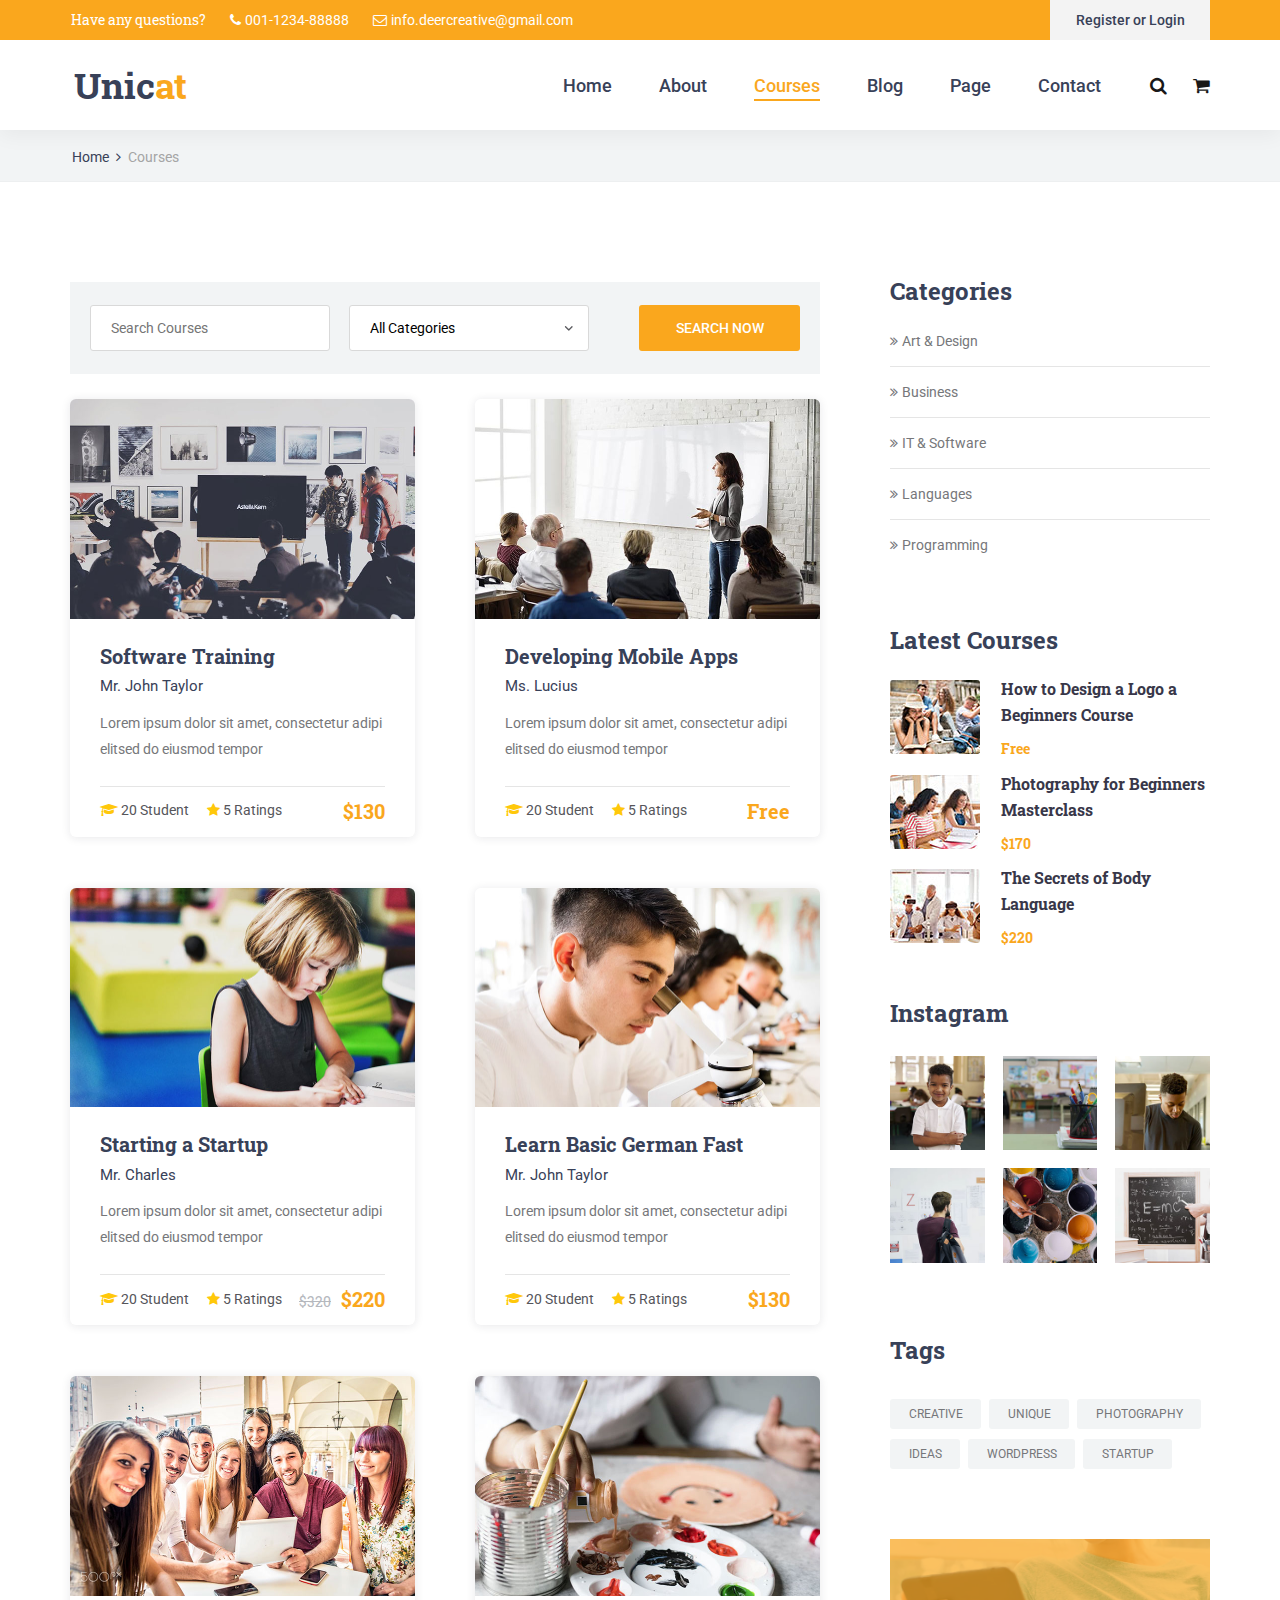
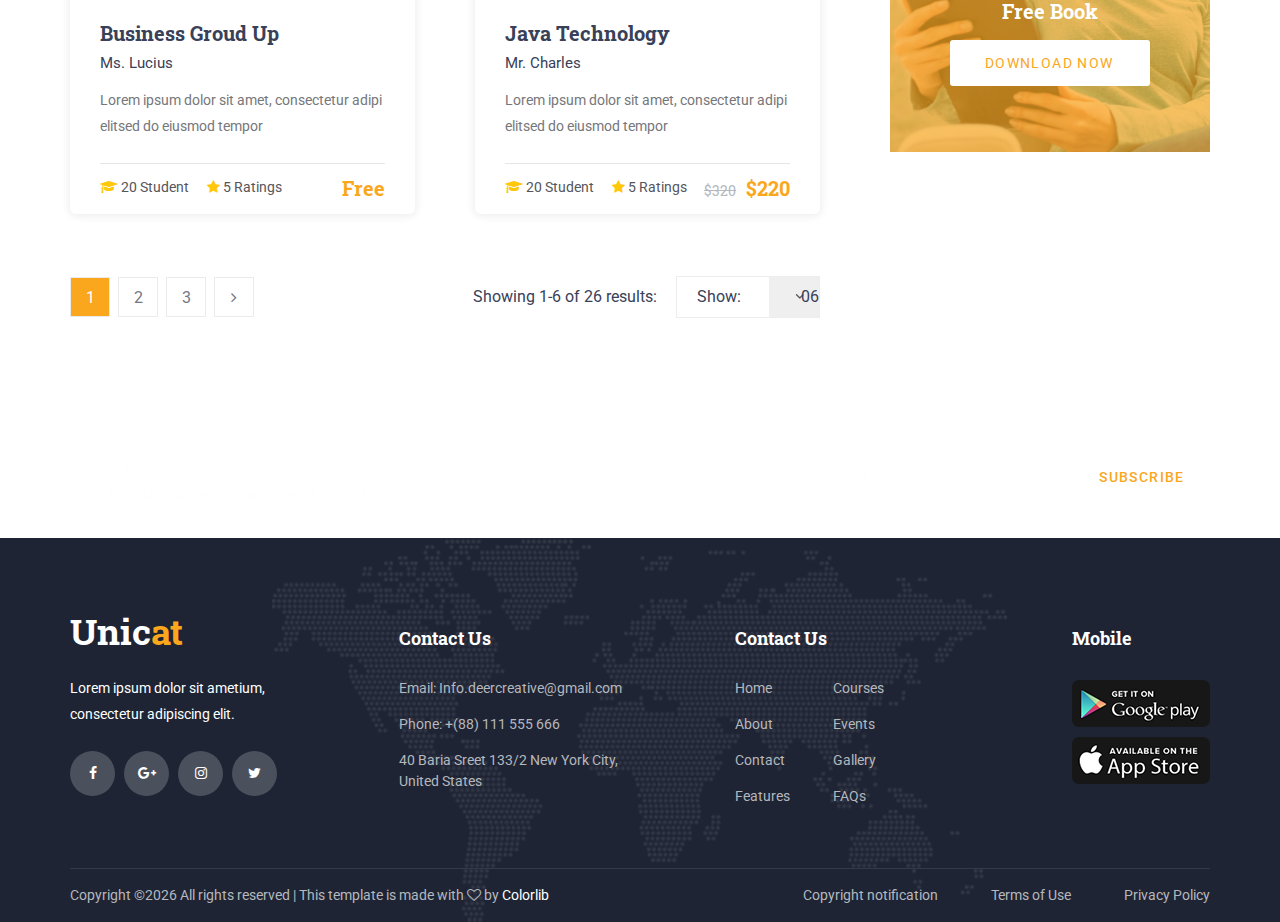
<file: courses.html>
<!DOCTYPE html>
<html lang="en">
<head>
<title>Courses</title>
<meta charset="utf-8">
<meta http-equiv="X-UA-Compatible" content="IE=edge">
<meta name="description" content="Unicat project">
<meta name="viewport" content="width=device-width, initial-scale=1">
<link rel="stylesheet" type="text/css" href="styles/bootstrap4/bootstrap.min.css">
<link href="plugins/font-awesome-4.7.0/css/font-awesome.min.css" rel="stylesheet" type="text/css">
<link href="plugins/colorbox/colorbox.css" rel="stylesheet" type="text/css">
<link rel="stylesheet" type="text/css" href="plugins/OwlCarousel2-2.2.1/owl.carousel.css">
<link rel="stylesheet" type="text/css" href="plugins/OwlCarousel2-2.2.1/owl.theme.default.css">
<link rel="stylesheet" type="text/css" href="plugins/OwlCarousel2-2.2.1/animate.css">
<link rel="stylesheet" type="text/css" href="styles/courses.css">
<link rel="stylesheet" type="text/css" href="styles/courses_responsive.css">
</head>
<body>

<div class="super_container">

	<!-- Header -->

	<header class="header">
			
		<!-- Top Bar -->
		<div class="top_bar">
			<div class="top_bar_container">
				<div class="container">
					<div class="row">
						<div class="col">
							<div class="top_bar_content d-flex flex-row align-items-center justify-content-start">
								<ul class="top_bar_contact_list">
									<li><div class="question">Have any questions?</div></li>
									<li>
										<i class="fa fa-phone" aria-hidden="true"></i>
										<div>001-1234-88888</div>
									</li>
									<li>
										<i class="fa fa-envelope-o" aria-hidden="true"></i>
										<div>info.deercreative@gmail.com</div>
									</li>
								</ul>
								<div class="top_bar_login ml-auto">
									<div class="login_button"><a href="#">Register or Login</a></div>
								</div>
							</div>
						</div>
					</div>
				</div>
			</div>				
		</div>

		<!-- Header Content -->
		<div class="header_container">
			<div class="container">
				<div class="row">
					<div class="col">
						<div class="header_content d-flex flex-row align-items-center justify-content-start">
							<div class="logo_container">
								<a href="#">
									<div class="logo_text">Unic<span>at</span></div>
								</a>
							</div>
							<nav class="main_nav_contaner ml-auto">
								<ul class="main_nav">
									<li><a href="index.html">Home</a></li>
									<li><a href="about.html">About</a></li>
									<li class="active"><a href="courses.html">Courses</a></li>
									<li><a href="blog.html">Blog</a></li>
									<li><a href="#">Page</a></li>
									<li><a href="contact.html">Contact</a></li>
								</ul>
								<div class="search_button"><i class="fa fa-search" aria-hidden="true"></i></div>

								<!-- Hamburger -->

								<div class="shopping_cart"><i class="fa fa-shopping-cart" aria-hidden="true"></i></div>
								<div class="hamburger menu_mm">
									<i class="fa fa-bars menu_mm" aria-hidden="true"></i>
								</div>
							</nav>

						</div>
					</div>
				</div>
			</div>
		</div>

		<!-- Header Search Panel -->
		<div class="header_search_container">
			<div class="container">
				<div class="row">
					<div class="col">
						<div class="header_search_content d-flex flex-row align-items-center justify-content-end">
							<form action="#" class="header_search_form">
								<input type="search" class="search_input" placeholder="Search" required="required">
								<button class="header_search_button d-flex flex-column align-items-center justify-content-center">
									<i class="fa fa-search" aria-hidden="true"></i>
								</button>
							</form>
						</div>
					</div>
				</div>
			</div>			
		</div>			
	</header>

	<!-- Menu -->

	<div class="menu d-flex flex-column align-items-end justify-content-start text-right menu_mm trans_400">
		<div class="menu_close_container"><div class="menu_close"><div></div><div></div></div></div>
		<div class="search">
			<form action="#" class="header_search_form menu_mm">
				<input type="search" class="search_input menu_mm" placeholder="Search" required="required">
				<button class="header_search_button d-flex flex-column align-items-center justify-content-center menu_mm">
					<i class="fa fa-search menu_mm" aria-hidden="true"></i>
				</button>
			</form>
		</div>
		<nav class="menu_nav">
			<ul class="menu_mm">
				<li class="menu_mm"><a href="index.html">Home</a></li>
				<li class="menu_mm"><a href="#">About</a></li>
				<li class="menu_mm"><a href="#">Courses</a></li>
				<li class="menu_mm"><a href="#">Blog</a></li>
				<li class="menu_mm"><a href="#">Page</a></li>
				<li class="menu_mm"><a href="contact.html">Contact</a></li>
			</ul>
		</nav>
	</div>
	
	<!-- Home -->

	<div class="home">
		<div class="breadcrumbs_container">
			<div class="container">
				<div class="row">
					<div class="col">
						<div class="breadcrumbs">
							<ul>
								<li><a href="index.html">Home</a></li>
								<li>Courses</li>
							</ul>
						</div>
					</div>
				</div>
			</div>
		</div>			
	</div>

	<!-- Courses -->

	<div class="courses">
		<div class="container">
			<div class="row">

				<!-- Courses Main Content -->
				<div class="col-lg-8">
					<div class="courses_search_container">
						<form action="#" id="courses_search_form" class="courses_search_form d-flex flex-row align-items-center justify-content-start">
							<input type="search" class="courses_search_input" placeholder="Search Courses" required="required">
							<select id="courses_search_select" class="courses_search_select courses_search_input">
								<option>All Categories</option>
								<option>Category</option>
								<option>Category</option>
								<option>Category</option>
							</select>
							<button action="submit" class="courses_search_button ml-auto">search now</button>
						</form>
					</div>
					<div class="courses_container">
						<div class="row courses_row">
							
							<!-- Course -->
							<div class="col-lg-6 course_col">
								<div class="course">
									<div class="course_image"><img src="images/course_4.jpg" alt=""></div>
									<div class="course_body">
										<h3 class="course_title"><a href="course.html">Software Training</a></h3>
										<div class="course_teacher">Mr. John Taylor</div>
										<div class="course_text">
											<p>Lorem ipsum dolor sit amet, consectetur adipi elitsed do eiusmod tempor</p>
										</div>
									</div>
									<div class="course_footer">
										<div class="course_footer_content d-flex flex-row align-items-center justify-content-start">
											<div class="course_info">
												<i class="fa fa-graduation-cap" aria-hidden="true"></i>
												<span>20 Student</span>
											</div>
											<div class="course_info">
												<i class="fa fa-star" aria-hidden="true"></i>
												<span>5 Ratings</span>
											</div>
											<div class="course_price ml-auto">$130</div>
										</div>
									</div>
								</div>
							</div>

							<!-- Course -->
							<div class="col-lg-6 course_col">
								<div class="course">
									<div class="course_image"><img src="images/course_5.jpg" alt=""></div>
									<div class="course_body">
										<h3 class="course_title"><a href="course.html">Developing Mobile Apps</a></h3>
										<div class="course_teacher">Ms. Lucius</div>
										<div class="course_text">
											<p>Lorem ipsum dolor sit amet, consectetur adipi elitsed do eiusmod tempor</p>
										</div>
									</div>
									<div class="course_footer">
										<div class="course_footer_content d-flex flex-row align-items-center justify-content-start">
											<div class="course_info">
												<i class="fa fa-graduation-cap" aria-hidden="true"></i>
												<span>20 Student</span>
											</div>
											<div class="course_info">
												<i class="fa fa-star" aria-hidden="true"></i>
												<span>5 Ratings</span>
											</div>
											<div class="course_price ml-auto">Free</div>
										</div>
									</div>
								</div>
							</div>

							<!-- Course -->
							<div class="col-lg-6 course_col">
								<div class="course">
									<div class="course_image"><img src="images/course_6.jpg" alt=""></div>
									<div class="course_body">
										<h3 class="course_title"><a href="course.html">Starting a Startup</a></h3>
										<div class="course_teacher">Mr. Charles</div>
										<div class="course_text">
											<p>Lorem ipsum dolor sit amet, consectetur adipi elitsed do eiusmod tempor</p>
										</div>
									</div>
									<div class="course_footer">
										<div class="course_footer_content d-flex flex-row align-items-center justify-content-start">
											<div class="course_info">
												<i class="fa fa-graduation-cap" aria-hidden="true"></i>
												<span>20 Student</span>
											</div>
											<div class="course_info">
												<i class="fa fa-star" aria-hidden="true"></i>
												<span>5 Ratings</span>
											</div>
											<div class="course_price ml-auto"><span>$320</span>$220</div>
										</div>
									</div>
								</div>
							</div>

							<!-- Course -->
							<div class="col-lg-6 course_col">
								<div class="course">
									<div class="course_image"><img src="images/course_7.jpg" alt=""></div>
									<div class="course_body">
										<h3 class="course_title"><a href="course.html">Learn Basic German Fast</a></h3>
										<div class="course_teacher">Mr. John Taylor</div>
										<div class="course_text">
											<p>Lorem ipsum dolor sit amet, consectetur adipi elitsed do eiusmod tempor</p>
										</div>
									</div>
									<div class="course_footer">
										<div class="course_footer_content d-flex flex-row align-items-center justify-content-start">
											<div class="course_info">
												<i class="fa fa-graduation-cap" aria-hidden="true"></i>
												<span>20 Student</span>
											</div>
											<div class="course_info">
												<i class="fa fa-star" aria-hidden="true"></i>
												<span>5 Ratings</span>
											</div>
											<div class="course_price ml-auto">$130</div>
										</div>
									</div>
								</div>
							</div>

							<!-- Course -->
							<div class="col-lg-6 course_col">
								<div class="course">
									<div class="course_image"><img src="images/course_8.jpg" alt=""></div>
									<div class="course_body">
										<h3 class="course_title"><a href="course.html">Business Groud Up</a></h3>
										<div class="course_teacher">Ms. Lucius</div>
										<div class="course_text">
											<p>Lorem ipsum dolor sit amet, consectetur adipi elitsed do eiusmod tempor</p>
										</div>
									</div>
									<div class="course_footer">
										<div class="course_footer_content d-flex flex-row align-items-center justify-content-start">
											<div class="course_info">
												<i class="fa fa-graduation-cap" aria-hidden="true"></i>
												<span>20 Student</span>
											</div>
											<div class="course_info">
												<i class="fa fa-star" aria-hidden="true"></i>
												<span>5 Ratings</span>
											</div>
											<div class="course_price ml-auto">Free</div>
										</div>
									</div>
								</div>
							</div>

							<!-- Course -->
							<div class="col-lg-6 course_col">
								<div class="course">
									<div class="course_image"><img src="images/course_9.jpg" alt=""></div>
									<div class="course_body">
										<h3 class="course_title"><a href="course.html">Java Technology</a></h3>
										<div class="course_teacher">Mr. Charles</div>
										<div class="course_text">
											<p>Lorem ipsum dolor sit amet, consectetur adipi elitsed do eiusmod tempor</p>
										</div>
									</div>
									<div class="course_footer">
										<div class="course_footer_content d-flex flex-row align-items-center justify-content-start">
											<div class="course_info">
												<i class="fa fa-graduation-cap" aria-hidden="true"></i>
												<span>20 Student</span>
											</div>
											<div class="course_info">
												<i class="fa fa-star" aria-hidden="true"></i>
												<span>5 Ratings</span>
											</div>
											<div class="course_price ml-auto"><span>$320</span>$220</div>
										</div>
									</div>
								</div>
							</div>

						</div>
						<div class="row pagination_row">
							<div class="col">
								<div class="pagination_container d-flex flex-row align-items-center justify-content-start">
									<ul class="pagination_list">
										<li class="active"><a href="#">1</a></li>
										<li><a href="#">2</a></li>
										<li><a href="#">3</a></li>
										<li><a href="#"><i class="fa fa-angle-right" aria-hidden="true"></i></a></li>
									</ul>
									<div class="courses_show_container ml-auto clearfix">
										<div class="courses_show_text">Showing <span class="courses_showing">1-6</span> of <span class="courses_total">26</span> results:</div>
										<div class="courses_show_content">
											<span>Show: </span>
											<select id="courses_show_select" class="courses_show_select">
												<option>06</option>
												<option>12</option>
												<option>24</option>
												<option>36</option>
											</select>
										</div>
									</div>
								</div>
							</div>
						</div>
					</div>
				</div>

				<!-- Courses Sidebar -->
				<div class="col-lg-4">
					<div class="sidebar">

						<!-- Categories -->
						<div class="sidebar_section">
							<div class="sidebar_section_title">Categories</div>
							<div class="sidebar_categories">
								<ul>
									<li><a href="#">Art & Design</a></li>
									<li><a href="#">Business</a></li>
									<li><a href="#">IT & Software</a></li>
									<li><a href="#">Languages</a></li>
									<li><a href="#">Programming</a></li>
								</ul>
							</div>
						</div>

						<!-- Latest Course -->
						<div class="sidebar_section">
							<div class="sidebar_section_title">Latest Courses</div>
							<div class="sidebar_latest">

								<!-- Latest Course -->
								<div class="latest d-flex flex-row align-items-start justify-content-start">
									<div class="latest_image"><div><img src="images/latest_1.jpg" alt=""></div></div>
									<div class="latest_content">
										<div class="latest_title"><a href="course.html">How to Design a Logo a Beginners Course</a></div>
										<div class="latest_price">Free</div>
									</div>
								</div>

								<!-- Latest Course -->
								<div class="latest d-flex flex-row align-items-start justify-content-start">
									<div class="latest_image"><div><img src="images/latest_2.jpg" alt=""></div></div>
									<div class="latest_content">
										<div class="latest_title"><a href="course.html">Photography for Beginners Masterclass</a></div>
										<div class="latest_price">$170</div>
									</div>
								</div>

								<!-- Latest Course -->
								<div class="latest d-flex flex-row align-items-start justify-content-start">
									<div class="latest_image"><div><img src="images/latest_3.jpg" alt=""></div></div>
									<div class="latest_content">
										<div class="latest_title"><a href="course.html">The Secrets of Body Language</a></div>
										<div class="latest_price">$220</div>
									</div>
								</div>

							</div>
						</div>

						<!-- Gallery -->
						<div class="sidebar_section">
							<div class="sidebar_section_title">Instagram</div>
							<div class="sidebar_gallery">
								<ul class="gallery_items d-flex flex-row align-items-start justify-content-between flex-wrap">
									<li class="gallery_item">
										<div class="gallery_item_overlay d-flex flex-column align-items-center justify-content-center">+</div>
										<a class="colorbox" href="images/gallery_1_large.jpg">
											<img src="images/gallery_1.jpg" alt="">
										</a>
									</li>
									<li class="gallery_item">
										<div class="gallery_item_overlay d-flex flex-column align-items-center justify-content-center">+</div>
										<a class="colorbox" href="images/gallery_2_large.jpg">
											<img src="images/gallery_2.jpg" alt="">
										</a>
									</li>
									<li class="gallery_item">
										<div class="gallery_item_overlay d-flex flex-column align-items-center justify-content-center">+</div>
										<a class="colorbox" href="images/gallery_3_large.jpg">
											<img src="images/gallery_3.jpg" alt="">
										</a>
									</li>
									<li class="gallery_item">
										<div class="gallery_item_overlay d-flex flex-column align-items-center justify-content-center">+</div>
										<a class="colorbox" href="images/gallery_4_large.jpg">
											<img src="images/gallery_4.jpg" alt="">
										</a>
									</li>
									<li class="gallery_item">
										<div class="gallery_item_overlay d-flex flex-column align-items-center justify-content-center">+</div>
										<a class="colorbox" href="images/gallery_5_large.jpg">
											<img src="images/gallery_5.jpg" alt="">
										</a>
									</li>
									<li class="gallery_item">
										<div class="gallery_item_overlay d-flex flex-column align-items-center justify-content-center">+</div>
										<a class="colorbox" href="images/gallery_6_large.jpg">
											<img src="images/gallery_6.jpg" alt="">
										</a>
									</li>
								</ul>
							</div>
						</div>

						<!-- Tags -->
						<div class="sidebar_section">
							<div class="sidebar_section_title">Tags</div>
							<div class="sidebar_tags">
								<ul class="tags_list">
									<li><a href="#">creative</a></li>
									<li><a href="#">unique</a></li>
									<li><a href="#">photography</a></li>
									<li><a href="#">ideas</a></li>
									<li><a href="#">wordpress</a></li>
									<li><a href="#">startup</a></li>
								</ul>
							</div>
						</div>

						<!-- Banner -->
						<div class="sidebar_section">
							<div class="sidebar_banner d-flex flex-column align-items-center justify-content-center text-center">
								<div class="sidebar_banner_background" style="background-image:url(images/banner_1.jpg)"></div>
								<div class="sidebar_banner_overlay"></div>
								<div class="sidebar_banner_content">
									<div class="banner_title">Free Book</div>
									<div class="banner_button"><a href="#">download now</a></div>
								</div>
							</div>
						</div>
					</div>
				</div>
			</div>
		</div>
	</div>

	<!-- Newsletter -->

	<div class="newsletter">
		<div class="newsletter_background parallax-window" data-parallax="scroll" data-image-src="images/newsletter.jpg" data-speed="0.8"></div>
		<div class="container">
			<div class="row">
				<div class="col">
					<div class="newsletter_container d-flex flex-lg-row flex-column align-items-center justify-content-start">

						<!-- Newsletter Content -->
						<div class="newsletter_content text-lg-left text-center">
							<div class="newsletter_title">sign up for news and offers</div>
							<div class="newsletter_subtitle">Subcribe to lastest smartphones news & great deals we offer</div>
						</div>

						<!-- Newsletter Form -->
						<div class="newsletter_form_container ml-lg-auto">
							<form action="#" id="newsletter_form" class="newsletter_form d-flex flex-row align-items-center justify-content-center">
								<input type="email" class="newsletter_input" placeholder="Your Email" required="required">
								<button type="submit" class="newsletter_button">subscribe</button>
							</form>
						</div>

					</div>
				</div>
			</div>
		</div>
	</div>

	<!-- Footer -->

	<footer class="footer">
		<div class="footer_background" style="background-image:url(images/footer_background.png)"></div>
		<div class="container">
			<div class="row footer_row">
				<div class="col">
					<div class="footer_content">
						<div class="row">

							<div class="col-lg-3 footer_col">
					
								<!-- Footer About -->
								<div class="footer_section footer_about">
									<div class="footer_logo_container">
										<a href="#">
											<div class="footer_logo_text">Unic<span>at</span></div>
										</a>
									</div>
									<div class="footer_about_text">
										<p>Lorem ipsum dolor sit ametium, consectetur adipiscing elit.</p>
									</div>
									<div class="footer_social">
										<ul>
											<li><a href="#"><i class="fa fa-facebook" aria-hidden="true"></i></a></li>
											<li><a href="#"><i class="fa fa-google-plus" aria-hidden="true"></i></a></li>
											<li><a href="#"><i class="fa fa-instagram" aria-hidden="true"></i></a></li>
											<li><a href="#"><i class="fa fa-twitter" aria-hidden="true"></i></a></li>
										</ul>
									</div>
								</div>
								
							</div>

							<div class="col-lg-3 footer_col">
					
								<!-- Footer Contact -->
								<div class="footer_section footer_contact">
									<div class="footer_title">Contact Us</div>
									<div class="footer_contact_info">
										<ul>
											<li>Email: Info.deercreative@gmail.com</li>
											<li>Phone:  +(88) 111 555 666</li>
											<li>40 Baria Sreet 133/2 New York City, United States</li>
										</ul>
									</div>
								</div>
								
							</div>

							<div class="col-lg-3 footer_col">
					
								<!-- Footer links -->
								<div class="footer_section footer_links">
									<div class="footer_title">Contact Us</div>
									<div class="footer_links_container">
										<ul>
											<li><a href="index.html">Home</a></li>
											<li><a href="about.html">About</a></li>
											<li><a href="contact.html">Contact</a></li>
											<li><a href="#">Features</a></li>
											<li><a href="courses.html">Courses</a></li>
											<li><a href="#">Events</a></li>
											<li><a href="#">Gallery</a></li>
											<li><a href="#">FAQs</a></li>
										</ul>
									</div>
								</div>
								
							</div>

							<div class="col-lg-3 footer_col clearfix">
					
								<!-- Footer links -->
								<div class="footer_section footer_mobile">
									<div class="footer_title">Mobile</div>
									<div class="footer_mobile_content">
										<div class="footer_image"><a href="#"><img src="images/mobile_1.png" alt=""></a></div>
										<div class="footer_image"><a href="#"><img src="images/mobile_2.png" alt=""></a></div>
									</div>
								</div>
								
							</div>

						</div>
					</div>
				</div>
			</div>

			<div class="row copyright_row">
				<div class="col">
					<div class="copyright d-flex flex-lg-row flex-column align-items-center justify-content-start">
						<div class="cr_text"><!-- Link back to Colorlib can't be removed. Template is licensed under CC BY 3.0. -->
Copyright &copy;<script>document.write(new Date().getFullYear());</script> All rights reserved | This template is made with <i class="fa fa-heart-o" aria-hidden="true"></i> by <a href="https://colorlib.com" target="_blank">Colorlib</a>
<!-- Link back to Colorlib can't be removed. Template is licensed under CC BY 3.0. --></div>
						<div class="ml-lg-auto cr_links">
							<ul class="cr_list">
								<li><a href="#">Copyright notification</a></li>
								<li><a href="#">Terms of Use</a></li>
								<li><a href="#">Privacy Policy</a></li>
							</ul>
						</div>
					</div>
				</div>
			</div>
		</div>
	</footer>
</div>

<script src="js/jquery-3.2.1.min.js"></script>
<script src="styles/bootstrap4/popper.js"></script>
<script src="styles/bootstrap4/bootstrap.min.js"></script>
<script src="plugins/OwlCarousel2-2.2.1/owl.carousel.js"></script>
<script src="plugins/easing/easing.js"></script>
<script src="plugins/parallax-js-master/parallax.min.js"></script>
<script src="plugins/colorbox/jquery.colorbox-min.js"></script>
<script src="js/courses.js"></script>
</body>
</html>
</file>
<file: styles/main_styles.css>
@charset "utf-8";
/* CSS Document */

/******************************

[Table of Contents]

1. Fonts
2. Body and some general stuff
3. Header
	3.1 Top Bar
	3.2 Header Content
	3.3 Logo
	3.4 Main Nav
	3.5 Hamburger
4. Menu
5. Section
6. Home
7. Features
8. Courses
9. Counter
10. Events
11. Team
12. News
13. Newsletter
14. Footer



******************************/

/***********
1. Fonts
***********/

@import url('https://fonts.googleapis.com/css?family=Roboto+Slab:400,700|Roboto:300,400,500,700,900');

/*********************************
2. Body and some general stuff
*********************************/

*
{
	margin: 0;
	padding: 0;
	-webkit-font-smoothing: antialiased;
	-webkit-text-shadow: rgba(0,0,0,.01) 0 0 1px;
	text-shadow: rgba(0,0,0,.01) 0 0 1px;
}
body
{
	font-family: 'Roboto', sans-serif;
	font-size: 14px;
	font-weight: 400;
	background: #FFFFFF;
	color: #a5a5a5;
}
div
{
	display: block;
	position: relative;
	-webkit-box-sizing: border-box;
    -moz-box-sizing: border-box;
    box-sizing: border-box;
}
ul
{
	list-style: none;
	margin-bottom: 0px;
}
p
{
	font-family: 'Roboto', sans-serif;
	font-size: 14px;
	line-height: 1.85;
	font-weight: 400;
	color: #76777a;
	-webkit-font-smoothing: antialiased;
	-webkit-text-shadow: rgba(0,0,0,.01) 0 0 1px;
	text-shadow: rgba(0,0,0,.01) 0 0 1px;
}
p a
{
	display: inline;
	position: relative;
	color: inherit;
	border-bottom: solid 1px #ffa07f;
	-webkit-transition: all 200ms ease;
	-moz-transition: all 200ms ease;
	-ms-transition: all 200ms ease;
	-o-transition: all 200ms ease;
	transition: all 200ms ease;
}
p:last-of-type
{
	margin-bottom: 0;
}
a, a:hover, a:visited, a:active, a:link
{
	text-decoration: none;
	-webkit-font-smoothing: antialiased;
	-webkit-text-shadow: rgba(0,0,0,.01) 0 0 1px;
	text-shadow: rgba(0,0,0,.01) 0 0 1px;
}
p a:active
{
	position: relative;
	color: #FF6347;
}
p a:hover
{
	color: #FFFFFF;
	background: #ffa07f;
}
p a:hover::after
{
	opacity: 0.2;
}
::selection
{
	
}
p::selection
{
	
}
h1{font-size: 48px;}
h2{font-size: 28px;}
h3{font-size: 24px;}
h4{font-size: 18px;}
h5{font-size: 14px;}
h1, h2, h3, h4, h5, h6
{
	font-family: 'Roboto Slab', serif;
	font-weight: 700;
	-webkit-font-smoothing: antialiased;
	-webkit-text-shadow: rgba(0,0,0,.01) 0 0 1px;
	text-shadow: rgba(0,0,0,.01) 0 0 1px;
	color: #384158;
	margin-bottom: 0;
}
h1::selection, 
h2::selection, 
h3::selection, 
h4::selection, 
h5::selection, 
h6::selection
{
	
}
.form-control
{
	color: #db5246;
}
section
{
	display: block;
	position: relative;
	box-sizing: border-box;
}
.clear
{
	clear: both;
}
.clearfix::before, .clearfix::after
{
	content: "";
	display: table;
}
.clearfix::after
{
	clear: both;
}
.clearfix
{
	zoom: 1;
}
.float_left
{
	float: left;
}
.float_right
{
	float: right;
}
.trans_200
{
	-webkit-transition: all 200ms ease;
	-moz-transition: all 200ms ease;
	-ms-transition: all 200ms ease;
	-o-transition: all 200ms ease;
	transition: all 200ms ease;
}
.trans_300
{
	-webkit-transition: all 300ms ease;
	-moz-transition: all 300ms ease;
	-ms-transition: all 300ms ease;
	-o-transition: all 300ms ease;
	transition: all 300ms ease;
}
.trans_400
{
	-webkit-transition: all 400ms ease;
	-moz-transition: all 400ms ease;
	-ms-transition: all 400ms ease;
	-o-transition: all 400ms ease;
	transition: all 400ms ease;
}
.trans_500
{
	-webkit-transition: all 500ms ease;
	-moz-transition: all 500ms ease;
	-ms-transition: all 500ms ease;
	-o-transition: all 500ms ease;
	transition: all 500ms ease;
}
.fill_height
{
	height: 100%;
}
.super_container
{
	width: 100%;
	overflow: hidden;
}
.prlx_parent
{
	overflow: hidden;
}
.prlx
{
	height: 130% !important;
}
.parallax-window
{
    min-height: 400px;
    background: transparent;
}
.nopadding
{
	padding: 0px !important;
}

/*********************************
3. Header
*********************************/

.header
{
	position: fixed;
	top: 0;
	left: 0;
	width: 100%;
	z-index: 100;
	box-shadow: 0px 5px 20px rgba(0,0,0,0.05);
	-webkit-transition: all 200ms ease;
	-moz-transition: all 200ms ease;
	-ms-transition: all 200ms ease;
	-o-transition: all 200ms ease;
	transition: all 200ms ease;
}
.header.scrolled
{
	top: -40px;
}

/*********************************
3.1 Top Bar
*********************************/

.top_bar
{
	width: 100%;
	background: #faa71d;
}
.header.scrolled .top_bar
{

}
.top_bar_container
{
	width: 100%;
	height: 100%;
}
.top_bar_content
{
	width: 100%;
	height: 40px;
}
.top_bar_contact_list li
{
	display: inline-block;
}
.question
{
	font-family: 'Roboto Slab', serif;
	font-size: 14px;
	color: #FFFFFF;
	margin-left: 0px;
}
.top_bar_contact_list li i,
.top_bar_contact_list li > div
{
	display: inline-block;
	font-size: 14px;
	color: #FFFFFF;
}
.top_bar_contact_list li > div
{
	margin-left: 1px;
}
.top_bar_contact_list li:not(:last-child)
{
	margin-right: 21px;
}
.top_bar_login
{
	height: 100%;
}
.login_button
{
	width: 160px;
	height: 100%;
	background: #f3f3f3;
	text-align: center;
}
.login_button a
{
	display: block;
	font-size: 14px;
	font-weight: 500;
	line-height: 40px;
	color: #384158;
}

/*********************************
3.2 Header Content
*********************************/

.header_container
{
	width: 100%;
	background: #FFFFFF;
}
.header_content
{
	height: 90px;
	-webkit-transition: all 200ms ease;
	-moz-transition: all 200ms ease;
	-ms-transition: all 200ms ease;
	-o-transition: all 200ms ease;
	transition: all 200ms ease;
}
.header.scrolled .header_content
{
	height: 80px;
}

/*********************************
3.3 Logo
*********************************/

.logo,
.logo_text
{
	display: inline-block;
}
.logo
{
	width: 60px;
	height: 60px;
	-webkit-transition: all 200ms ease;
	-moz-transition: all 200ms ease;
	-ms-transition: all 200ms ease;
	-o-transition: all 200ms ease;
	transition: all 200ms ease;
}
.logo img
{
	max-width: 100%;
}
.logo_text
{
	font-family: 'Roboto Slab', serif;
	font-size: 36px;
	font-weight: 700;
	line-height: 0.75;
	color: #384158;
	vertical-align: middle;
	margin-left: 7px;
	-webkit-transition: all 200ms ease;
	-moz-transition: all 200ms ease;
	-ms-transition: all 200ms ease;
	-o-transition: all 200ms ease;
	transition: all 200ms ease;
}
.logo_text span
{
	color: #faa71d;
}
.header.scrolled .logo
{
	width: 40px;
	height: 40px;
}
.header.scrolled .logo_text
{
	font-size: 24px;
}

/*********************************
3.4 Main Nav
*********************************/

.main_nav_contaner
{

}
.main_nav,
.search_button,
.shopping_cart
{
	display: inline-block;
}
.main_nav li
{
	display: inline-block;
	position: relative;
}
.main_nav li:not(:last-child)
{
	margin-right: 44px;
}
.main_nav li a
{
	font-size: 16px;
	font-weight:normal;
	color: #384158;
	-webkit-transition: all 200ms ease;
	-moz-transition: all 200ms ease;
	-ms-transition: all 200ms ease;
	-o-transition: all 200ms ease;
	transition: all 200ms ease;
}
.main_nav li a:hover,
.main_nav li.active a
{
	color: #faa71d;
}
.main_nav li.active::after
{
	display: block;
	position: absolute;
	bottom: -2px;
	left: 0;
	width: 100%;
	height: 2px;
	background: #faa71d;
	content: '';
}
.search_button
{
	margin-left: 46px;
	cursor: pointer;
}
.shopping_cart
{
	margin-left: 23px;
	cursor: pointer;
}
.search_button i,
.shopping_cart i
{
	font-size: 18px;
	color: #181818;
	-webkit-transition: all 200ms ease;
	-moz-transition: all 200ms ease;
	-ms-transition: all 200ms ease;
	-o-transition: all 200ms ease;
	transition: all 200ms ease;
}
.search_button:hover i,
.shopping_cart:hover i
{
	color: #faa71d;
}
.header_search_form
{
	display: block;
	position: relative;
	width: 40%;
}
.header_search_container
{
	position: absolute;
	bottom: 0px;
	left: 0px;
	width: 100%;
	background: #faa71d;
	z-index: -1;
	opacity: 0;
	-webkit-transition: all 400ms ease;
	-moz-transition: all 400ms ease;
	-ms-transition: all 400ms ease;
	-o-transition: all 400ms ease;
	transition: all 400ms ease;
}
.header_search_container.active
{
	bottom: -73px;
	opacity: 1;
}
.header_search_content
{
	width: 100%;
	height: 73px;
}
.search_input
{
	width: 100%;
	height: 40px;
	border: none;
	outline: none;
	padding-left: 20px;
}
.header_search_button
{
	position: absolute;
	top: 0;
	right: 0;
	width: 40px;
	height: 100%;
	border: none;
	outline: none;
	cursor: pointer;
}

/*********************************
3.5 Hamburger
*********************************/

.hamburger_container
{

}
.hamburger
{
	display: none;
	cursor: pointer;
}
.hamburger i
{
	font-size: 20px;
	color: #353535;
	-webkit-transition: all 200ms ease;
	-moz-transition: all 200ms ease;
	-ms-transition: all 200ms ease;
	-o-transition: all 200ms ease;
	transition: all 200ms ease;
}
.hamburger:hover i
{
	color: #faa71d;
}

/*********************************
4. Menu
*********************************/

.menu
{
	position: fixed;
	top: 0;
	right: -400px;
	width: 400px;
	height: 100vh;
	background: #FFFFFF;
	z-index: 101;
	padding-right: 60px;
	padding-top: 87px;
	padding-left: 50px;
}
.menu .logo a
{
	color: #000000;
}
.menu.active
{
	right: 0;
}
.menu_close_container
{
	position: absolute;
	top: 30px;
	right: 60px;
	width: 18px;
	height: 18px;
	transform-origin: center center;
	-webkit-transform: rotate(45deg);
	-moz-transform: rotate(45deg);
	-ms-transform: rotate(45deg);
	-o-transform: rotate(45deg);
	transform: rotate(45deg);
	cursor: pointer;
}
.menu_close
{
	width: 100%;
	height: 100%;
	transform-style: preserve-3D;
}
.menu_close div
{
	width: 100%;
	height: 2px;
	background: #232323;
	top: 8px;
	-webkit-transition: all 200ms ease;
	-moz-transition: all 200ms ease;
	-ms-transition: all 200ms ease;
	-o-transition: all 200ms ease;
	transition: all 200ms ease;
}
.menu_close div:last-of-type
{
	-webkit-transform: rotate(90deg) translateX(-2px);
	-moz-transform: rotate(90deg) translateX(-2px);
	-ms-transform: rotate(90deg) translateX(-2px);
	-o-transform: rotate(90deg) translateX(-2px);
	transform: rotate(90deg) translateX(-2px);
	transform-origin: center;
}
.menu_close:hover div
{
	background: #937c6f;
}
.menu .logo
{
	margin-bottom: 60px;
}
.menu_nav ul li
{
	margin-bottom: 9px;
}
.menu_nav ul li a
{
	font-family: 'Roboto', sans-serif;
	font-size: 14px;
	text-transform: uppercase;
	color: rgba(0,0,0,1);
	font-weight: 700;
	letter-spacing: 0.1em;
	-webkit-transition: all 200ms ease;
	-moz-transition: all 200ms ease;
	-ms-transition: all 200ms ease;
	-o-transition: all 200ms ease;
	transition: all 200ms ease;
}
.menu_nav ul li a:hover
{
	color: #faa71d;
}
.menu .search
{
	width: 100%;
	margin-bottom: 67px;
}
.search
{
	display: inline-block;
	width: 400px;
	-webkit-transform: translateY(2px);
	-moz-transform: translateY(2px);
	-ms-transform: translateY(2px);
	-o-transform: translateY(2px);
	transform: translateY(2px);
}
.menu .header_search_form
{
	width: 100%;
}
.search form
{
	position: relative;
}
.menu .search_input
{
	width: 100%;
	height: 40px;
	background: rgba(0,0,0,0.1);
	border-radius: 3px;
	border: none;
	outline: none;
	padding-left: 15px;
	color: rgba(0,0,0,0.5);
}
.menu .search_input::-webkit-input-placeholder
{
	font-family: 'Roboto', sans-serif;
	font-size: 14px !important;
	font-weight: 400 !important;
	color: rgba(0,0,0,0.4) !important;
}
.menu .search_input:-moz-placeholder
{
	font-family: 'Roboto', sans-serif;
	font-size: 14px !important;
	font-weight: 400 !important;
	color: rgba(0,0,0,0.4) !important;
}
.menu .search_input::-moz-placeholder
{
	font-family: 'Roboto', sans-serif;
	font-size: 14px !important;
	font-weight: 400 !important;
	color: rgba(0,0,0,0.4) !important;
} 
.menu .search_input:-ms-input-placeholder
{ 
	font-family: 'Roboto', sans-serif;
	font-size: 14px !important;
	font-weight: 400 !important;
	color: rgba(0,0,0,0.4) !important;
}
.menu .search_input::input-placeholder
{
	font-family: 'Roboto', sans-serif;
	font-size: 14px !important;
	font-weight: 400 !important;
	color: rgba(0,0,0,0.4) !important;
}

/*********************************
5. Section
*********************************/

.section_title_container
{
	max-width: 600px;
	margin: 0 auto;
}
.section_title
{
	line-height: 1.2;
}
.section_subtitle
{
	line-height: 1.85;
	margin-top: 14px;
}
.section_background
{
	position: absolute;
	top: 0;
	left: 0;
	width: 100%;
	height: 100%;
}

/*********************************
6. Home
*********************************/

@media only screen and (min-width: 768px) {
	.home_slider_content .col.text-center {
		background: rgba(0,0,0,0.5);
		max-width: 450px;
		padding: 30px 0;
		margin:0 auto;
		/*border:6px double #fff;*/
	}
}


.home
{
	width: 100%;
	height: 600px;
}
.home_slider_container
{
	width: 100%;
	height: 100%;
}
.home_slider
{
	width: 100%;
	height: 100%;
}
.home_slider_background
{
	position: absolute;
	top: 0;
	left: 0;
	width: 100%;
	height: 100%;
	background-repeat: no-repeat;
	background-size: cover;
	background-position: center center;
}
.home_slider_content
{
	position: absolute;
	top: 50%;
	left: 0;
	width: 100%;
	height: auto;
}
.home_slider_title
{
	font-family: 'Roboto Slab', serif;
	font-size: 22px;
	font-weight: 700;
	line-height: 1.2;
	color: #fff;
}
.home_slider_subtitle
{
	font-size: 18px;
	color: #fff;
	margin-top: 9px;
}
.home_slider_form_container
{
	width: 832px;
	margin: 0 auto;
	margin-top: 35px;
}
.home_search_form div
{
	width: calc(100% - 140px);
	height: 46px;
	background: #FFFFFF;
	border-radius: 3px;
}
.home_search_input
{
	width: 33.33333333%;
	border: none;
	outline: none;
	height: 25px;
	padding-left: 20px;
}
.home_search_input:not(:last-child)
{
	border-right: solid 1px #e5e5e5;
}
.home_search_input::-webkit-input-placeholder
{
	font-family: 'Roboto', sans-serif;
	font-size: 14px !important;
	font-weight: 400 !important;
	color: #b5b8be !important;
}
.home_search_input:-moz-placeholder
{
	font-family: 'Roboto', sans-serif;
	font-size: 14px !important;
	font-weight: 400 !important;
	color: #b5b8be !important;
}
.home_search_input::-moz-placeholder
{
	font-family: 'Roboto', sans-serif;
	font-size: 14px !important;
	font-weight: 400 !important;
	color: #b5b8be !important;
} 
.home_search_input:-ms-input-placeholder
{ 
	font-family: 'Roboto', sans-serif;
	font-size: 14px !important;
	font-weight: 400 !important;
	color: #b5b8be !important;
}
.home_search_input::input-placeholder
{
	font-family: 'Roboto', sans-serif;
	font-size: 14px !important;
	font-weight: 400 !important;
	color: #b5b8be !important;
}
.dropdown_item_select
{
	position: relative;
	-webkit-appearance: none;
    -moz-appearance: none;
    -ms-appearance: none;
    -o-appearance: none;
    appearance: none;
    -webkit-box-shadow: 0px 0px 0px rgba(0, 0, 0, 0);
	-webkit-user-select: none;
	background-image: url(../images/down.png);
	background-position: center right;
	background-repeat: no-repeat;
	padding-right: 20px;
	padding-left: 20px;
}
.home_search_button
{
	width: 120px;
	height: 46px;
	background: #faa71d;
	border: none;
	outline: none;
	border-radius: 3px;
	font-size: 14px;
	font-weight: 500;
	color: #FFFFFF;
	text-transform: uppercase;
	letter-spacing: 0.1em;
	cursor: pointer;
}
.home_slider_nav
{
	position: absolute;
	top: 55.8%;
	width: 50px;
	background: #b6b7bd;
	border-radius: 50%;
	text-align: center;
	z-index: 10;
	cursor: pointer;
	-webkit-transition: all 200ms ease;
	-moz-transition: all 200ms ease;
	-ms-transition: all 200ms ease;
	-o-transition: all 200ms ease;
	transition: all 200ms ease;
}
.home_slider_prev
{
	left: 75px;
}
.home_slider_next
{
	right: 75px;
}
.home_slider_nav i
{
	line-height: 50px;
	color: #FFFFFF;
	font-size: 22px;
}
.home_slider_nav:hover
{
	background: #faa71d;
}

/*********************************
7. Features
*********************************/

.features
{
	width: 100%;
	background: #FFFFFF;
	padding-top:43px;
	padding-bottom:43px;
}
.features_row
{
	margin-top: 55px;
}
.feature
{
	width: 100%;
	padding-top: 30px;
	padding-bottom: 28px;
	padding-left: 15px;
	padding-right: 15px;
	background: #FFFFFF;
}
.feature:hover
{
	box-shadow: 0px 5px 40px rgba(29,34,47,0.15);
}
.feature_icon
{
	height: 55px;
}
.feature_icon img
{
	max-width: 100%;
}
.feature_title
{
	position: relative;
	font-size: 20px;
	margin-top: 23px;
}

/*********************************
8. Courses
*********************************/

.courses
{
	width: 100%;
	padding-top:43px;
	padding-bottom:0px;
}
.courses_row
{
	margin-top: 45px;
	padding-bottom:50px;
}
.course
{
	width: 100%;
	border-radius: 6px;
	background: #FFFFFF;
	box-shadow: 0px 1px 10px rgba(29,34,47,0.1);
}
.course_image
{
	width: 100%;
	border-top-left-radius: 6px;
	border-top-right-radius: 6px;
	overflow: hidden;
}
.course_image img
{
	max-width: 100%;
}
.course_body
{
	padding-top: 22px;
	padding-left: 30px;
	padding-right: 30px;
	padding-bottom: 23px;
}
.course_title a
{
	font-family: 'Roboto Slab', serif;
	font-size: 20px;
	color: #384158;
	-webkit-transition: all 200ms ease;
	-moz-transition: all 200ms ease;
	-ms-transition: all 200ms ease;
	-o-transition: all 200ms ease;
	transition: all 200ms ease;
}
.course_title a:hover
{
	color: #faa71d;
}
.course_teacher
{
	font-size: 15px;
	font-weight: 400;
	color: #384158;
	margin-top: 6px;
}
.course_text
{
	margin-top: 13px;
}
.course_footer
{
	padding-left: 30px;
	padding-right: 30px;
}
.course_footer_content
{
	width: 100%;
	border-top: solid 1px #e5e5e5;
	padding-top: 9px;
	padding-bottom: 11px;
}
.course_info
{
	display: inline-block;
	font-size: 14px;
	font-weight: 400;
	color: #55555a;
}
.course_info:first-child
{
	margin-right: 18px;
}
.course_info i
{
	color: #ffc80a;
}
.course_price
{
	font-family: 'Roboto Slab', serif;
	font-size: 20px;
	font-weight: 700;
	color: #faa71d;
}
.course_price span
{
	font-family: 'Roboto Slab', serif;
	font-size: 14px;
	font-weight: 400;
	text-decoration: line-through;
	color: #b5b8be;
	margin-right: 10px;
}
.courses_button
{
	width: 210px;
	height: 46px;
	border-radius: 3px;
	background: #faa71d;
	text-align: center;
	margin: 0 auto;
	margin-top: 41px;
	box-shadow: 0px 5px 40px rgba(29,34,47,0.15);
}
.courses_button:hover
{
	box-shadow: 0px 5px 40px rgba(29,34,47,0.45);
}
.courses_button a
{
	display: block;
	font-size: 14px;
	font-weight: 500;
	text-transform: uppercase;
	line-height: 46px;
	color: #FFFFFF;
}

/*********************************
9. Counter
*********************************/

.counter
{
	width: 100%;
	background: #FFFFFF;
	z-index: 2;
}
.counter_background
{
	position: absolute;
	top: 0;
	left: 0;
	width: 100%;
	height: 100%;
	background-repeat: no-repeat;
	background-size: cover;
	background-position: center center;
}
.counter_content
{
	padding-top: 119px;
	padding-bottom: 125px;
}
.counter_title
{
	font-family: 'Roboto Slab', serif;
	color: #FFFFFF;
	font-weight: 700;
}
.counter_text
{
	margin-top: 19px;
}
.counter_text p
{
	color: #FFFFFF;
}
.milestones
{
	margin-top: 39px;
}
.milestone
{
	text-align: center;
}
.milestone:not(:last-child)::after
{
	display: block;
	position: absolute;
	top: 0;
	right: -45px;
	width: 1px;
	height: 70px;
	background: rgba(255,255,255,0.2);
	content: '';
	-webkit-transform: rotate(30deg);
	-moz-transform: rotate(30deg);
	-ms-transform: rotate(30deg);
	-o-transform: rotate(30deg);
	transform: rotate(30deg);

}
.milestone_counter
{
	font-size: 42px;
	font-weight: 700;
	line-height: 0.75;
	color: #faa71d;
}
.milestone_text
{
	font-size: 16px;
	font-weight: 400;
	color: #FFFFFF;
	text-transform: uppercase;
	margin-top: 14px;
}
.counter_form
{
	position: absolute;
	top: 0;
	right: 30px;
	width: 380px;
	height: 100%;
	background: #FFFFFF;
	padding-left: 40px;
	padding-right: 40px;
	box-shadow: 0px 5px 40px rgba(29,34,47,0.15);
}
.counter_form_content
{
	display: block;
	position: relative;
	width: 100%;
	height: 100%;
}
.counter_form_title
{
	font-family: 'Roboto Slab', serif;
	font-size: 24px;
	font-weight: 700;
	color: #384158;
	text-transform: uppercase;
	line-height: 0.75;
	margin-bottom: 41px;
}
.counter_input
{
	width: 100%;
	height: 46px;
	border: solid 1px #e5e5e5;
	border-radius: 3px;
	padding-left: 20px;
	outline: none;
	color: #384158;
	font-size: 14px;
}
.counter_input:not(:last-child)
{
	margin-bottom: 10px;
}
.counter_text_input
{
	height: 90px;
	padding-top: 10px;
}
.counter_options
{
	position: relative;
	-webkit-appearance: none;
    -moz-appearance: none;
    -ms-appearance: none;
    -o-appearance: none;
    appearance: none;
    -webkit-box-shadow: 0px 0px 0px rgba(0, 0, 0, 0);
	-webkit-user-select: none;
	background-image: url(../images/down.png);
	background-position: center right;
	background-repeat: no-repeat;
}
.counter_input::-webkit-input-placeholder,
.counter_text_input::-webkit-input-placeholder
{
	font-size: 14px !important;
	font-weight: 400 !important;
	color: #b5b8be !important;
}
.counter_input:-moz-placeholder,
.counter_text_input:-moz-placeholder
{
	font-size: 14px !important;
	font-weight: 400 !important;
	color: #b5b8be !important;
}
.counter_input::-moz-placeholder,
.counter_text_input::-moz-placeholder
{
	font-size: 14px !important;
	font-weight: 400 !important;
	color: #b5b8be !important;
} 
.counter_input:-ms-input-placeholder,
.counter_text_input:-ms-input-placeholder
{ 
	font-size: 14px !important;
	font-weight: 400 !important;
	color: #b5b8be !important;
}
.counter_input::input-placeholder,
.counter_text_input::input-placeholder
{
	font-size: 14px !important;
	font-weight: 400 !important;
	color: #b5b8be !important;
}
.counter_form_button
{
	width: 100%;
	height: 46px;
	color: #FFFFFF;
	font-size: 14px;
	font-weight: 500;
	text-transform: uppercase;
	border: none;
	outline: none;
	background: #faa71d;
	cursor: pointer;
	margin-top: 30px;
	box-shadow: 0px 5px 40px rgba(29,34,47,0.15);
	-webkit-transition: all 200ms ease;
	-moz-transition: all 200ms ease;
	-ms-transition: all 200ms ease;
	-o-transition: all 200ms ease;
	transition: all 200ms ease;
}
.counter_form_button:hover
{
	box-shadow: 0px 5px 40px rgba(29,34,47,0.45);
}

/*********************************
10. Events
*********************************/

.events
{
	width: 100%;
	padding-top:43px;
	padding-bottom: 70px;
	background: rgba(230, 228, 228, 0.59);
}
.events_row
{
	margin-top: 47px;
}
.event_left
{
	padding-right: 20px;
}
.event_mid
{
	padding-left: 10px;
	padding-right: 10px;
}
.event_right
{
	padding-left: 20px;
}
.event_image
{
	width: 100%;
	border-radius: 5px;
	overflow: hidden;
}
.event_image img
{
	max-width: 100%;
}
.event_body
{
	padding-top: 30px;
	padding-bottom: 30px;
}
.event_date
{
	box-shadow: 0px 1px 10px rgba(29, 34, 47, 0.1);
}
.event_date > div
{
	width: 60px;
	height: 60px;
}
.event_day
{
	font-family: 'Roboto Slab', serif;
	font-size: 24px;
	color: #faa71d;
	font-weight: 700;
	line-height: 0.75;
}
.event_month
{
	font-family: 'Roboto Slab', serif;
	font-size: 14px;
	color: #faa71d;
	font-weight: 400;
	line-height: 0.75;
	margin-top: 9px;
}
.event:hover .event_date > div
{
	background: #faa71d;
}
.event:hover .event_day,
.event:hover .event_month
{
	color: #FFFFFF;
}
.event_content
{
	padding-left: 20px;
}
.event_title a
{
	font-family: 'Roboto Slab', serif;
	font-size:16px;
	font-weight:normal;
	line-height: 1.4;
	color: #384158;
	-webkit-transition: all 200ms ease;
	-moz-transition: all 200ms ease;
	-ms-transition: all 200ms ease;
	-o-transition: all 200ms ease;
	transition: all 200ms ease;
}
.event_title a:hover
{
	color: #faa71d;
}
.event_info_container
{
	margin-top: 11px;
}
.event_info
{
	display: inline-block;
	color: #b5b8be;
	font-size: 14px;
}
.event_info:not(:last-child)
{
	margin-right: 17px;
}
.event_info span
{
	margin-left: 4px;
}
.event_text
{
	margin-top: 12px;
}

/*********************************
11. Team
*********************************/

.team
{
	width: 100%;
	padding-top: 93px;
	padding-bottom: 60px;
}
.team_background
{
	position: absolute;
	top: 0;
	left: 0;
	width: 100%;
	height: 100%;
}
.team_row
{
	margin-top: 43px;
}
.team_col
{
	margin-bottom: 40px;
}
.team_item
{
	width: 100%;
}
.team_image
{
	width: 180px;
	height: 160px;
	border-radius: 6px;
	overflow: hidden;
	margin-left: auto;
	margin-right: auto;
	margin-bottom: -86px;
	z-index: 5;
}
.team_image img
{
	max-width: 100%;
}
.team_body
{
	width: 100%;
	padding-top: 108px;
	padding-bottom: 24px;
	background: #FFFFFF;
	border-radius: 6px;
	box-shadow: 0px 1px 10px rgba(29,34,47,0.1);
	text-align: center;
	-webkit-transition: all 200ms ease;
	-moz-transition: all 200ms ease;
	-ms-transition: all 200ms ease;
	-o-transition: all 200ms ease;
	transition: all 200ms ease;
}
.team_item:hover .team_body
{
	box-shadow: 0px 5px 40px rgba(29,34,47,0.15);
}
.team_title a
{
	font-family: 'Roboto Slab', serif;
	font-size: 20px;
	font-weight: 700;
	color: #384158;
	-webkit-transition: all 200ms ease;
	-moz-transition: all 200ms ease;
	-ms-transition: all 200ms ease;
	-o-transition: all 200ms ease;
	transition: all 200ms ease;
}
.team_title a:hover
{
	color: #faa71d;
}
.team_subtitle
{
	font-size: 14px;
	font-weight: 400;
	color: #76777a;
	margin-top: 6px;
}
.social_list
{
	margin-top: 16px;
}
.social_list ul li
{
	display: inline-block;
}
.social_list ul li:not(:last-child)
{
	margin-right: 10px;
}
.social_list ul li a i
{
	font-size: 18px;
	color: #76777a;
	-webkit-transition: all 200ms ease;
	-moz-transition: all 200ms ease;
	-ms-transition: all 200ms ease;
	-o-transition: all 200ms ease;
	transition: all 200ms ease;
}
.social_list ul li:hover a i
{
	color: #faa71d;
}
.team_col .team_item
{
	padding-left: 6px;
	padding-right: 6px;
}
.team_col:first-child .team_item
{
	padding-left: 0;
	padding-right: 6px;
}
.team_col:nth-child(4n) .team_item
{
	padding-left: 6px;
	padding-right: 0;
}

/*********************************
12. News
*********************************/

.news
{
	width: 100%;
	padding-top:43px;
	background: #FFFFFF;
}
.news_row
{
	margin-top: 55px;
}
.news_post_large_container
{
	padding-right: 30px;
}
.news_post_large
{
	width: 100%;
}
.news_post_image
{
	width: 100%;
	border-radius: 6px;
	overflow: hidden;
}
.news_post_image img
{
	max-width: 100%;
}
.news_post_large_title
{
	margin-top: 23px;
}
.news_post_large_title a
{
	font-family: 'Roboto Slab', serif;
	font-size: 20px;
	font-weight: 700;
	color: #384158;
	line-height: 1.4;
	-webkit-transition: all 200ms ease;
	-moz-transition: all 200ms ease;
	-ms-transition: all 200ms ease;
	-o-transition: all 200ms ease;
	transition: all 200ms ease;
}
.news_post_large_title a:hover
{
	color: #faa71d;
}
.news_post_meta
{
	margin-top: 11px;
}
.news_post_meta ul li
{
	display: inline-block;
	position: relative;
}
.news_post_meta ul li:not(:last-of-type)::after
{
	display: inline-block;
	position: relative;
	content: '|';
	margin-left: 14px;
	margin-right: 11px;
}
.news_post_meta ul li a
{
	font-size: 14px;
	font-weight: 400;
	color: #b5b8be;
	text-transform: uppercase;
	-webkit-transition: all 200ms ease;
	-moz-transition: all 200ms ease;
	-ms-transition: all 200ms ease;
	-o-transition: all 200ms ease;
	transition: all 200ms ease;
}
.news_post_meta ul li a:hover
{
	color: #faa71d;
}
.news_post_text
{
	margin-top: 13px;
}
.news_post_link
{
	margin-top: 19px;
}
.news_post_link a
{
	font-size: 14px;
	font-weight: 400;
	text-transform: uppercase;
	color: #384158;
	text-decoration: underline;
	-webkit-transition: all 200ms ease;
	-moz-transition: all 200ms ease;
	-ms-transition: all 200ms ease;
	-o-transition: all 200ms ease;
	transition: all 200ms ease;
}
.news_post_link a:hover
{
	color: #faa71d;
}
.news_posts_small
{
	margin-top: -6px;
}
.news_post_small:not(:last-child)
{
	padding-bottom: 31px;
	border-bottom: solid 1px #e5e5e5;
}
.news_post_small:not(:first-child)
{
	padding-top: 29px;
}
.news_post_small_title a
{
	font-family: 'Roboto Slab', serif;
	font-size: 16px;
	font-weight:normal;
	line-height: 1.55;
	color: #384158;
	-webkit-transition: all 200ms ease;
	-moz-transition: all 200ms ease;
	-ms-transition: all 200ms ease;
	-o-transition: all 200ms ease;
	transition: all 200ms ease;
}
.news_post_small_title a:hover
{
	color: #faa71d;
}

/*********************************
13. Newsletter
*********************************/

.newsletter
{
	width: 100%;
}
.newsletter_background
{
	position: absolute;
	top: 0;
	left: 0;
	width: 100%;
	height: 100%;
}
.newsletter_container
{
	width: 100%;
	height: 120px;
}
.newsletter_title
{
	font-family: 'Roboto Slab', serif;
	font-size: 20px;
	font-weight: 700;
	text-transform: uppercase;
	color: #FFFFFF;
}
.newsletter_subtitle
{
	font-size: 14px;
	font-weight: 400;
	color: #FFFFFF;
	margin-top: 6px;
}
.newsletter_form_container
{
	width: 450px;
	padding-left: 20px;
}
.newsletter_form
{
	display: block;
	position: relative;
	width: 100%;
}
.newsletter_input
{
	width: calc(100% - 136px);
	height: 40px;
	background: rgba(255,255,255,0.4);
	border: none;
	outline: none;
	padding-left: 20px;
	color: #FFFFFF;
	border-top-left-radius: 3px;
	border-bottom-left-radius: 3px;
}
.newsletter_input::-webkit-input-placeholder
{
	font-size: 14px !important;
	font-weight: 400 !important;
	color: #FFFFFF !important;
}
.newsletter_input:-moz-placeholder
{
	font-size: 14px !important;
	font-weight: 400 !important;
	color: #FFFFFF !important;
}
.newsletter_input::-moz-placeholder
{
	font-size: 14px !important;
	font-weight: 400 !important;
	color: #FFFFFF !important;
} 
.newsletter_input:-ms-input-placeholder
{ 
	font-size: 14px !important;
	font-weight: 400 !important;
	color: #FFFFFF !important;
}
.newsletter_input::input-placeholder
{
	font-size: 14px !important;
	font-weight: 400 !important;
	color: #FFFFFF !important;
}
.newsletter_button
{
	width: 136px;
	height: 40px;
	background: #FFFFFF;
	border-radius: 3px;
	border: none;
	outline: none;
	cursor: pointer;
	font-size: 14px;
	text-transform: uppercase;
	color: #faa71d;
	font-weight: 500;
	letter-spacing: 0.1em;
}

/*********************************
14. Footer
*********************************/

.footer
{
	display: block;
	position: relative;
	width: 100%;
	background: #1e2434;
	padding-top: 94px;
}
.footer_background
{
	position: absolute;
	top: 0;
	left: 0;
	width: 100%;
	height: 100%;
	background-repeat: no-repeat;
	background-size: cover;
	background-position: center center;
}
.footer_content
{
	padding-bottom: 53px;
}
.footer_logo_text
{
	font-family: 'Roboto Slab', serif;
	font-size: 36px;
	font-weight: 700;
	line-height: 0.75;
	color: #FFFFFF;
	-webkit-transition: all 200ms ease;
	-moz-transition: all 200ms ease;
	-ms-transition: all 200ms ease;
	-o-transition: all 200ms ease;
	transition: all 200ms ease;
}
.footer_logo_text span
{
	color: #faa71d;
}
.footer_title
{
	font-family: 'Roboto Slab', serif;
	font-size: 18px;
	font-weight: 700;
	color: #FFFFFF;
	line-height: 0.75;
}
.footer_logo_container
{
	margin-top: -14px;
}
.footer_about_text
{
	margin-top: 31px;
}
.footer_about_text p
{
	color: #FFFFFF;
}
.footer_social
{
	margin-top: 23px;
}
.footer_social ul li
{
	display: inline-block;
	width: 45px;
	height: 45px;
	background: #4b505d;
	border-radius: 50%;
	-webkit-transition: all 200ms ease;
	-moz-transition: all 200ms ease;
	-ms-transition: all 200ms ease;
	-o-transition: all 200ms ease;
	transition: all 200ms ease;
}
.footer_social ul li:not(:last-child)
{
	margin-right: 6px;
}
.footer_social ul li a
{
	display: block;
	position: relative;
	text-align: center;
}
.footer_social ul li a i
{
	color: #FFFFFF;
	line-height: 45px;
}
.footer_social ul li:hover
{
	background: #faa71d;
}
.footer_contact
{
	padding-left: 36px;
}
.footer_contact_info
{
	margin-top: 33px;
}
.footer_contact_info ul li
{
	font-size: 14px;
	font-weight: 400;
	color: #b5b8be;
}
.footer_contact_info ul li:not(:last-child)
{
	margin-bottom: 15px;
}
.footer_links
{
	padding-left: 80px;
}
.footer_links_container ul
{
	columns: 2;
	-webkit-columns: 2;
	-moz-columns: 2;
}
.footer_links_container
{
	margin-top: 33px;
}
.footer_links_container ul li a
{
	font-size: 14px;
	color: #b5b8be;
	-webkit-transition: all 200ms ease;
	-moz-transition: all 200ms ease;
	-ms-transition: all 200ms ease;
	-o-transition: all 200ms ease;
	transition: all 200ms ease;
}
.footer_links_container ul li:not(:last-child)
{
	margin-bottom: 15px;
}
.footer_links_container ul li a:hover
{
	color: #faa71d;
}
.footer_mobile
{
	display: inline-block;
	float: right;
}
.footer_mobile_content
{
	padding-top: 35px;
}
.footer_image:not(:last-child)
{
	margin-bottom: 10px;
}
.copyright
{
	height: 54px;
	border-top: solid 1px #353a49;
}
.cr_list li
{
	display: inline-block;
}
.copyright div
{
	font-size: 14px;
	color: #b5b8be;
}
.cr_text a
{
	color: #FFFFFF;
	-webkit-transition: all 200ms ease;
	-moz-transition: all 200ms ease;
	-ms-transition: all 200ms ease;
	-o-transition: all 200ms ease;
	transition: all 200ms ease;
}
.cr_text a:hover
{
	color: #faa71d;
}
.cr_list li:not(:last-child)
{
	margin-right: 50px;
}
.cr_list li a
{
	font-size: 14px;
	color: #b5b8be;
	-webkit-transition: all 200ms ease;
	-moz-transition: all 200ms ease;
	-ms-transition: all 200ms ease;
	-o-transition: all 200ms ease;
	transition: all 200ms ease;
}
.cr_list li a:hover
{
	color: #faa71d;
}


/* custom css */

.course_body .course_text a {
    color: #faa71d;
    border: 0;
}
.course_body .course_text a:hover {
    background: none;
}
.course h3.course_title {
    font-weight: normal;
}
.news .container {
    padding-bottom:43px;
}

/* custom css */
</file>
<file: styles/responsive.css>
@charset "utf-8";
/* CSS Document */

/******************************

[Table of Contents]

1. 1600px
2. 1440px
3. 1280px
4. 1199px
5. 1024px
6. 991px
7. 959px
8. 880px
9. 768px
10. 767px
11. 539px
12. 479px
13. 400px

******************************/

/************
1. 1600px
************/

@media only screen and (max-width: 1600px)
{
	
}

/************
2. 1440px
************/

@media only screen and (max-width: 1440px)
{
	
}

/************
3. 1380px
************/

@media only screen and (max-width: 1380px)
{
	
}

/************
3. 1280px
************/

@media only screen and (max-width: 1280px)
{
	
}

/************
4. 1199px
************/

@media only screen and (max-width: 1199px)
{
	.home_slider_prev
	{
		left: 25px;
	}
	.home_slider_next
	{
		right: 25px;
	}
	.course_info:first-child
	{
		margin-right: 12px;
	}
	.milestone:not(:last-child)::after
	{
		display: none;
	}
	.team_image
	{
		width: 160px;
		height: 140px;
	}
}

/************
4. 1100px
************/

@media only screen and (max-width: 1100px)
{
	
}

/************
5. 1024px
************/

@media only screen and (max-width: 1024px)
{
	
}

/************
6. 991px
************/

@media only screen and (max-width: 991px)
{
	.main_nav,
	.search_button
	{
		display: none;
	}
	.top_bar_contact_list li i,
	.top_bar_contact_list li > div,
	.login_button a
	{
		font-size: 12px;
	}
	.login_button
	{
		width: 140px;
	}
	.hamburger
	{
		display: inline-block;
		margin-left: 33px;
	}
	.home_slider_form_container
	{
		width: 100%;
	}
	.home_search_button
	{
		margin-top: 15px;
	}
	.feature_col:not(:last-child)
	{
		margin-bottom: 30px;
	}
	.course_col:not(:last-child)
	{
		margin-bottom: 40px;
	}
	.counter_form
	{
	    position: relative;
	    top: 0;
	    right: auto;
	    width: 100%;
	    height: auto;
	    padding-left: 40px;
	    padding-right: 40px;
	    padding-top: 60px;
	    padding-bottom: 60px;
	}
	.counter_content
	{
		padding-top: 100px;
		padding-bottom: 68px;
	}
	.counter
	{
		padding-bottom: 100px;
	}
	.event_col:not(:last-child)
	{
		margin-bottom: 20px;
	}
	.team_col .team_item
	{
		padding-left: 0px;
		padding-right: 0px;
	}
	.team_col:first-child .team_item
	{
		padding-left: 0;
		padding-right: 0px;
	}
	.team_col:nth-child(4n) .team_item
	{
		padding-left: 0px;
		padding-right: 0;
	}
	.team_col:nth-child(odd) .team_item
	{
		padding-right: 6px;
	}
	.team_col:nth-child(even) .team_item
	{
		padding-left: 6px;
	}
	.news_col:not(:last-child)
	{
		margin-bottom: 80px;
	}
	.newsletter_container
	{
		height: auto;
		padding-top: 40px;
		padding-bottom: 40px;
	}
	.newsletter_form_container
	{
		margin-top: 19px;
	}
	.footer_col:not(:last-child)
	{
		margin-bottom: 60px;
	}
	.footer_contact,
	.footer_links
	{
		padding-left: 0;
	}
	.footer_links ul
	{
		columns: 1;
		-webkit-columns: 1;
		-moz-columns: 1;
	}
	.footer_mobile
	{
		float: none;
	}
	.footer_logo_container
	{
		margin-top: 0;
	}
	.copyright
	{
	    height: auto;
	    padding-top: 30px;
	    padding-bottom: 30px;
	}
	.cr_list
	{
		margin-top: 30px;
	}
	.cr_list li:not(:last-child)
	{
		margin-right: 20px;
	}
	.copyright div,
	.cr_list li a
	{
		font-size: 13px;
	}
}

/************
7. 959px
************/

@media only screen and (max-width: 959px)
{
	
}

/************
8. 880px
************/

@media only screen and (max-width: 880px)
{
	
}

/************
9. 768px
************/

@media only screen and (max-width: 768px)
{
	
}

/************
10. 767px
************/

@media only screen and (max-width: 767px)
{
	.features {
		padding-top: 40px;
	}
	.home_slider_content .col.text-center {
		position: relative;
		top:70px;
	}
	.top_bar
	{
		display: none;
	}
	.home_slider_nav
	{
		display: none;
	}
	.home_slider_title,
	.home_slider_subtitle
	{
		font-size:18px;
		color:#000;
	}
	.home_slider_background {
		background-size: contain;
	}
	.home {
		height:300px;
	}
	.home_search_form div
	{
		width: 100%;
	}
	.milestone:not(:last-child)
	{
		margin-bottom: 50px;
	}
	.team_col .team_item
	{
		padding-left: 0px;
		padding-right: 0px;
	}
	.team_col:first-child .team_item
	{
		padding-left: 0;
		padding-right: 0px;
	}
	.team_col:nth-child(4n) .team_item
	{
		padding-left: 0px;
		padding-right: 0;
	}
	.team_col:nth-child(odd) .team_item
	{
		padding-right: 0px;
	}
	.team_col:nth-child(even) .team_item
	{
		padding-left: 0px;
	}
}

/************
11. 575px
************/

@media only screen and (max-width: 575px)
{
	h2
	{
		font-size: 24px;
	}
	p
	{
		font-size: 13px;
	}
	.menu
	{
		width: 100%;
		right: -100%;
	}
	.home_search_input::-webkit-input-placeholder
	{
		font-size: 12px !important;
	}
	.home_search_input:-moz-placeholder
	{
		font-size: 12px !important;
	}
	.home_search_input::-moz-placeholder
	{
		font-size: 12px !important;
	} 
	.home_search_input:-ms-input-placeholder
	{ 
		font-size: 12px !important;
	}
	.home_search_input::input-placeholder
	{
		font-size: 12px !important;
	}
	.dropdown_item_select,
	.home_search_button
	{
		font-size: 12px;
	}
	.home_search_button
	{
		width: 100px;
		height: 40px;
	}
	.newsletter_form_container
	{
		width: 100%;
		padding-left: 0;
	}
}

/************
11. 539px
************/

@media only screen and (max-width: 539px)
{
	
}

/************
12. 480px
************/

@media only screen and (max-width: 480px)
{
	
}

/************
13. 479px
************/

@media only screen and (max-width: 479px)
{
	
}

/************
14. 400px
************/

@media only screen and (max-width: 400px)
{
	
}
</file>
<file: plugins/colorbox/colorbox.css>
/*
    Colorbox Core Style:
    The following CSS is consistent between example themes and should not be altered.
*/
#colorbox, #cboxOverlay, #cboxWrapper{position:absolute; top:0; left:0; z-index:9999; overflow:hidden; -webkit-transform: translate3d(0,0,0);}
#cboxWrapper {max-width:none;}
#cboxOverlay{position:fixed; width:100%; height:100%;}
#cboxMiddleLeft, #cboxBottomLeft{clear:left;}
#cboxContent{position:relative;}
#cboxLoadedContent{overflow:auto; -webkit-overflow-scrolling: touch;}
#cboxTitle{margin:0;}
#cboxLoadingOverlay, #cboxLoadingGraphic{position:absolute; top:0; left:0; width:100%; height:100%;}
#cboxPrevious, #cboxNext, #cboxClose, #cboxSlideshow{cursor:pointer;}
.cboxPhoto{float:left; margin:auto; border:0; display:block; max-width:none; -ms-interpolation-mode:bicubic;}
.cboxIframe{width:100%; height:100%; display:block; border:0; padding:0; margin:0;}
#colorbox, #cboxContent, #cboxLoadedContent{box-sizing:content-box; -moz-box-sizing:content-box; -webkit-box-sizing:content-box;}

/* 
    User Style:
    Change the following styles to modify the appearance of Colorbox.  They are
    ordered & tabbed in a way that represents the nesting of the generated HTML.
*/
#cboxOverlay
{
    /*background:url(images/overlay.png) repeat 0 0;*/
    background: rgba(0,0,0,0.95);
    opacity: 0.9; filter: alpha(opacity = 90);
}
#colorbox{outline:0;}
    #cboxTopLeft{width:21px; height:21px; background:url(images/controls.png) no-repeat -101px 0;}
    #cboxTopRight{width:21px; height:21px; background:url(images/controls.png) no-repeat -130px 0;}
    #cboxBottomLeft{width:21px; height:21px; background:url(images/controls.png) no-repeat -101px -29px;}
    #cboxBottomRight{width:21px; height:21px; background:url(images/controls.png) no-repeat -130px -29px;}
    #cboxMiddleLeft{width:21px; background:url(images/controls.png) left top repeat-y;}
    #cboxMiddleRight{width:21px; background:url(images/controls.png) right top repeat-y;}
    #cboxTopCenter{height:21px; background:url(images/border.png) 0 0 repeat-x;}
    #cboxBottomCenter{height:21px; background:url(images/border.png) 0 -29px repeat-x;}
    #cboxContent{background:#fff; overflow:hidden;}
        .cboxIframe{background:#fff;}
        #cboxError{padding:50px; border:1px solid #ccc;}
        #cboxLoadedContent{margin-bottom:28px;}
        #cboxTitle{position:absolute; bottom:4px; left:0; text-align:center; width:100%; color:#949494;}
        #cboxCurrent{position:absolute; bottom:4px; left:58px; color:#949494;}
        #cboxLoadingOverlay{background:url(images/loading_background.png) no-repeat center center;}
        #cboxLoadingGraphic{background:url(images/loading.gif) no-repeat center center;}

        /* these elements are buttons, and may need to have additional styles reset to avoid unwanted base styles */
        #cboxPrevious, #cboxNext, #cboxSlideshow, #cboxClose {border:0; padding:0; margin:0; overflow:visible; width:auto; background:none; }
        
        /* avoid outlines on :active (mouseclick), but preserve outlines on :focus (tabbed navigating) */
        #cboxPrevious:active, #cboxNext:active, #cboxSlideshow:active, #cboxClose:active {outline:0;}

        #cboxSlideshow{position:absolute; bottom:4px; right:30px; color:#0092ef;}
        #cboxPrevious{position:absolute; bottom:0; left:0; background:url(images/controls.png) no-repeat -75px 0; width:25px; height:25px; text-indent:-9999px;}
        #cboxPrevious:hover{background-position:-75px -25px;}
        #cboxNext{position:absolute; bottom:0; left:27px; background:url(images/controls.png) no-repeat -50px 0; width:25px; height:25px; text-indent:-9999px;}
        #cboxNext:hover{background-position:-50px -25px;}
        #cboxClose{position:absolute; bottom:0; right:0; background:url(images/controls.png) no-repeat -25px 0; width:25px; height:25px; text-indent:-9999px;}
        #cboxClose:hover{background-position:-25px -25px;}

/*
  The following fixes a problem where IE7 and IE8 replace a PNG's alpha transparency with a black fill
  when an alpha filter (opacity change) is set on the element or ancestor element.  This style is not applied to or needed in IE9.
  See: http://jacklmoore.com/notes/ie-transparency-problems/
*/
.cboxIE #cboxTopLeft,
.cboxIE #cboxTopCenter,
.cboxIE #cboxTopRight,
.cboxIE #cboxBottomLeft,
.cboxIE #cboxBottomCenter,
.cboxIE #cboxBottomRight,
.cboxIE #cboxMiddleLeft,
.cboxIE #cboxMiddleRight {
    filter: progid:DXImageTransform.Microsoft.gradient(startColorstr=#00FFFFFF,endColorstr=#00FFFFFF);
}
</file>
<file: styles/about.css>
@charset "utf-8";
/* CSS Document */

/******************************

[Table of Contents]

1. Fonts
2. Body and some general stuff
3. Header
	3.1 Top Bar
	3.2 Header Content
	3.3 Logo
	3.4 Main Nav
	3.5 Hamburger
4. Menu
5. Section
6. Home
7. About
8. Feature
9. Team
10. Counter
11. Partners
12. Footer



******************************/

/***********
1. Fonts
***********/

@import url('https://fonts.googleapis.com/css?family=Roboto+Slab:400,700|Roboto:300,400,500,700,900');

/*********************************
2. Body and some general stuff
*********************************/

*
{
	margin: 0;
	padding: 0;
	-webkit-font-smoothing: antialiased;
	-webkit-text-shadow: rgba(0,0,0,.01) 0 0 1px;
	text-shadow: rgba(0,0,0,.01) 0 0 1px;
}
body
{
	font-family: 'Roboto', sans-serif;
	font-size: 14px;
	font-weight: 400;
	background: #FFFFFF;
	color: #a5a5a5;
}
div
{
	display: block;
	position: relative;
	-webkit-box-sizing: border-box;
    -moz-box-sizing: border-box;
    box-sizing: border-box;
}
ul
{
	list-style: none;
	margin-bottom: 0px;
}
p
{
	font-family: 'Roboto', sans-serif;
	font-size: 14px;
	line-height: 1.85;
	font-weight: 400;
	color: #76777a;
	-webkit-font-smoothing: antialiased;
	-webkit-text-shadow: rgba(0,0,0,.01) 0 0 1px;
	text-shadow: rgba(0,0,0,.01) 0 0 1px;
}
p a
{
	display: inline;
	position: relative;
	color: inherit;
	border-bottom: solid 1px #ffa07f;
	-webkit-transition: all 200ms ease;
	-moz-transition: all 200ms ease;
	-ms-transition: all 200ms ease;
	-o-transition: all 200ms ease;
	transition: all 200ms ease;
}
p:last-of-type
{
	margin-bottom: 0;
}
a, a:hover, a:visited, a:active, a:link
{
	text-decoration: none;
	-webkit-font-smoothing: antialiased;
	-webkit-text-shadow: rgba(0,0,0,.01) 0 0 1px;
	text-shadow: rgba(0,0,0,.01) 0 0 1px;
}
p a:active
{
	position: relative;
	color: #FF6347;
}
p a:hover
{
	color: #FFFFFF;
	background: #ffa07f;
}
p a:hover::after
{
	opacity: 0.2;
}
::selection
{
	
}
p::selection
{
	
}
h1{font-size: 48px;}
h2{font-size: 30px;}
h3{font-size: 24px;}
h4{font-size: 18px;}
h5{font-size: 14px;}
h1, h2, h3, h4, h5, h6
{
	font-family: 'Roboto Slab', serif;
	font-weight: 700;
	-webkit-font-smoothing: antialiased;
	-webkit-text-shadow: rgba(0,0,0,.01) 0 0 1px;
	text-shadow: rgba(0,0,0,.01) 0 0 1px;
	color: #384158;
	margin-bottom: 0;
}
h1::selection, 
h2::selection, 
h3::selection, 
h4::selection, 
h5::selection, 
h6::selection
{
	
}
.form-control
{
	color: #db5246;
}
section
{
	display: block;
	position: relative;
	box-sizing: border-box;
}
.clear
{
	clear: both;
}
.clearfix::before, .clearfix::after
{
	content: "";
	display: table;
}
.clearfix::after
{
	clear: both;
}
.clearfix
{
	zoom: 1;
}
.float_left
{
	float: left;
}
.float_right
{
	float: right;
}
.trans_200
{
	-webkit-transition: all 200ms ease;
	-moz-transition: all 200ms ease;
	-ms-transition: all 200ms ease;
	-o-transition: all 200ms ease;
	transition: all 200ms ease;
}
.trans_300
{
	-webkit-transition: all 300ms ease;
	-moz-transition: all 300ms ease;
	-ms-transition: all 300ms ease;
	-o-transition: all 300ms ease;
	transition: all 300ms ease;
}
.trans_400
{
	-webkit-transition: all 400ms ease;
	-moz-transition: all 400ms ease;
	-ms-transition: all 400ms ease;
	-o-transition: all 400ms ease;
	transition: all 400ms ease;
}
.trans_500
{
	-webkit-transition: all 500ms ease;
	-moz-transition: all 500ms ease;
	-ms-transition: all 500ms ease;
	-o-transition: all 500ms ease;
	transition: all 500ms ease;
}
.fill_height
{
	height: 100%;
}
.super_container
{
	width: 100%;
	overflow: hidden;
}
.prlx_parent
{
	overflow: hidden;
}
.prlx
{
	height: 130% !important;
}
.parallax-window
{
    min-height: 400px;
    background: transparent;
}
.nopadding
{
	padding: 0px !important;
}

/*********************************
3. Header
*********************************/

.header
{
	position: fixed;
	top: 0;
	left: 0;
	width: 100%;
	z-index: 100;
	box-shadow: 0px 5px 20px rgba(0,0,0,0.05);
	-webkit-transition: all 200ms ease;
	-moz-transition: all 200ms ease;
	-ms-transition: all 200ms ease;
	-o-transition: all 200ms ease;
	transition: all 200ms ease;
}
.header.scrolled
{
	top: -40px;
}

/*********************************
3.1 Top Bar
*********************************/

.top_bar
{
	width: 100%;
	background: #faa71d;
}
.header.scrolled .top_bar
{

}
.top_bar_container
{
	width: 100%;
	height: 100%;
}
.top_bar_content
{
	width: 100%;
	height: 40px;
}
.top_bar_contact_list li
{
	display: inline-block;
}
.question
{
	font-family: 'Roboto Slab', serif;
	font-size: 14px;
	color: #FFFFFF;
	margin-left: 0px;
}
.top_bar_contact_list li i,
.top_bar_contact_list li > div
{
	display: inline-block;
	font-size: 14px;
	color: #FFFFFF;
}
.top_bar_contact_list li > div
{
	margin-left: 1px;
}
.top_bar_contact_list li:not(:last-child)
{
	margin-right: 21px;
}
.top_bar_login
{
	height: 100%;
}
.login_button
{
	width: 160px;
	height: 100%;
	background: #f3f3f3;
	text-align: center;
}
.login_button a
{
	display: block;
	font-size: 14px;
	font-weight: 500;
	line-height: 40px;
	color: #384158;
}

/*********************************
3.2 Header Content
*********************************/

.header_container
{
	width: 100%;
	background: #FFFFFF;
}
.header_content
{
	height: 90px;
	-webkit-transition: all 200ms ease;
	-moz-transition: all 200ms ease;
	-ms-transition: all 200ms ease;
	-o-transition: all 200ms ease;
	transition: all 200ms ease;
}
.header.scrolled .header_content
{
	height: 80px;
}

/*********************************
3.3 Logo
*********************************/

.logo,
.logo_text
{
	display: inline-block;
}
.logo
{
	width: 60px;
	height: 60px;
	-webkit-transition: all 200ms ease;
	-moz-transition: all 200ms ease;
	-ms-transition: all 200ms ease;
	-o-transition: all 200ms ease;
	transition: all 200ms ease;
}
.logo img
{
	max-width: 100%;
}
.logo_text
{
	font-family: 'Roboto Slab', serif;
	font-size: 36px;
	font-weight: 700;
	line-height: 0.75;
	color: #384158;
	vertical-align: middle;
	margin-left: 4px;
	-webkit-transition: all 200ms ease;
	-moz-transition: all 200ms ease;
	-ms-transition: all 200ms ease;
	-o-transition: all 200ms ease;
	transition: all 200ms ease;
}
.logo_text span
{
	color: #faa71d;
}
.header.scrolled .logo
{
	width: 40px;
	height: 40px;
}
.header.scrolled .logo_text
{
	font-size: 24px;
}

/*********************************
3.4 Main Nav
*********************************/

.main_nav_contaner
{

}
.main_nav,
.search_button,
.shopping_cart
{
	display: inline-block;
}
.main_nav li
{
	display: inline-block;
	position: relative;
}
.main_nav li:not(:last-child)
{
	margin-right: 44px;
}
.main_nav li a
{
	font-size: 18px;
	font-weight: 500;
	color: #384158;
	-webkit-transition: all 200ms ease;
	-moz-transition: all 200ms ease;
	-ms-transition: all 200ms ease;
	-o-transition: all 200ms ease;
	transition: all 200ms ease;
}
.main_nav li a:hover,
.main_nav li.active a
{
	color: #faa71d;
}
.main_nav li.active::after
{
	display: block;
	position: absolute;
	bottom: -2px;
	left: 0;
	width: 100%;
	height: 2px;
	background: #faa71d;
	content: '';
}
.search_button
{
	margin-left: 46px;
	cursor: pointer;
}
.shopping_cart
{
	margin-left: 23px;
	cursor: pointer;
}
.search_button i,
.shopping_cart i
{
	font-size: 18px;
	color: #181818;
	-webkit-transition: all 200ms ease;
	-moz-transition: all 200ms ease;
	-ms-transition: all 200ms ease;
	-o-transition: all 200ms ease;
	transition: all 200ms ease;
}
.search_button:hover i,
.shopping_cart:hover i
{
	color: #faa71d;
}
.header_search_form
{
	display: block;
	position: relative;
	width: 40%;
}
.header_search_container
{
	position: absolute;
	bottom: 0px;
	left: 0px;
	width: 100%;
	background: #faa71d;
	z-index: -1;
	opacity: 0;
	-webkit-transition: all 400ms ease;
	-moz-transition: all 400ms ease;
	-ms-transition: all 400ms ease;
	-o-transition: all 400ms ease;
	transition: all 400ms ease;
}
.header_search_container.active
{
	bottom: -73px;
	opacity: 1;
}
.header_search_content
{
	width: 100%;
	height: 73px;
}
.search_input
{
	width: 100%;
	height: 40px;
	border: none;
	outline: none;
	padding-left: 20px;
}
.header_search_button
{
	position: absolute;
	top: 0;
	right: 0;
	width: 40px;
	height: 100%;
	border: none;
	outline: none;
	cursor: pointer;
}

/*********************************
3.5 Hamburger
*********************************/

.hamburger_container
{

}
.hamburger
{
	display: none;
	cursor: pointer;
}
.hamburger i
{
	font-size: 20px;
	color: #353535;
	-webkit-transition: all 200ms ease;
	-moz-transition: all 200ms ease;
	-ms-transition: all 200ms ease;
	-o-transition: all 200ms ease;
	transition: all 200ms ease;
}
.hamburger:hover i
{
	color: #faa71d;
}

/*********************************
4. Menu
*********************************/

.menu
{
	position: fixed;
	top: 0;
	right: -400px;
	width: 400px;
	height: 100vh;
	background: #FFFFFF;
	z-index: 101;
	padding-right: 60px;
	padding-top: 87px;
	padding-left: 50px;
}
.menu .logo a
{
	color: #000000;
}
.menu.active
{
	right: 0;
}
.menu_close_container
{
	position: absolute;
	top: 30px;
	right: 60px;
	width: 18px;
	height: 18px;
	transform-origin: center center;
	-webkit-transform: rotate(45deg);
	-moz-transform: rotate(45deg);
	-ms-transform: rotate(45deg);
	-o-transform: rotate(45deg);
	transform: rotate(45deg);
	cursor: pointer;
}
.menu_close
{
	width: 100%;
	height: 100%;
	transform-style: preserve-3D;
}
.menu_close div
{
	width: 100%;
	height: 2px;
	background: #232323;
	top: 8px;
	-webkit-transition: all 200ms ease;
	-moz-transition: all 200ms ease;
	-ms-transition: all 200ms ease;
	-o-transition: all 200ms ease;
	transition: all 200ms ease;
}
.menu_close div:last-of-type
{
	-webkit-transform: rotate(90deg) translateX(-2px);
	-moz-transform: rotate(90deg) translateX(-2px);
	-ms-transform: rotate(90deg) translateX(-2px);
	-o-transform: rotate(90deg) translateX(-2px);
	transform: rotate(90deg) translateX(-2px);
	transform-origin: center;
}
.menu_close:hover div
{
	background: #937c6f;
}
.menu .logo
{
	margin-bottom: 60px;
}
.menu_nav ul li
{
	margin-bottom: 9px;
}
.menu_nav ul li a
{
	font-family: 'Roboto', sans-serif;
	font-size: 14px;
	text-transform: uppercase;
	color: rgba(0,0,0,1);
	font-weight: 700;
	letter-spacing: 0.1em;
	-webkit-transition: all 200ms ease;
	-moz-transition: all 200ms ease;
	-ms-transition: all 200ms ease;
	-o-transition: all 200ms ease;
	transition: all 200ms ease;
}
.menu_nav ul li a:hover
{
	color: #faa71d;
}
.menu .search
{
	width: 100%;
	margin-bottom: 67px;
}
.search
{
	display: inline-block;
	width: 400px;
	-webkit-transform: translateY(2px);
	-moz-transform: translateY(2px);
	-ms-transform: translateY(2px);
	-o-transform: translateY(2px);
	transform: translateY(2px);
}
.menu .header_search_form
{
	width: 100%;
}
.search form
{
	position: relative;
}
.menu .search_input
{
	width: 100%;
	height: 40px;
	background: rgba(0,0,0,0.1);
	border-radius: 3px;
	border: none;
	outline: none;
	padding-left: 15px;
	color: rgba(0,0,0,0.5);
}
.menu .search_input::-webkit-input-placeholder
{
	font-family: 'Roboto', sans-serif;
	font-size: 14px !important;
	font-weight: 400 !important;
	color: rgba(0,0,0,0.4) !important;
}
.menu .search_input:-moz-placeholder
{
	font-family: 'Roboto', sans-serif;
	font-size: 14px !important;
	font-weight: 400 !important;
	color: rgba(0,0,0,0.4) !important;
}
.menu .search_input::-moz-placeholder
{
	font-family: 'Roboto', sans-serif;
	font-size: 14px !important;
	font-weight: 400 !important;
	color: rgba(0,0,0,0.4) !important;
} 
.menu .search_input:-ms-input-placeholder
{ 
	font-family: 'Roboto', sans-serif;
	font-size: 14px !important;
	font-weight: 400 !important;
	color: rgba(0,0,0,0.4) !important;
}
.menu .search_input::input-placeholder
{
	font-family: 'Roboto', sans-serif;
	font-size: 14px !important;
	font-weight: 400 !important;
	color: rgba(0,0,0,0.4) !important;
}

/*********************************
5. Section
*********************************/

.section_title_container
{
	max-width: 600px;
	margin: 0 auto;
}
.section_title
{
	line-height: 1.2;
}
.section_subtitle
{
	line-height: 1.85;
	margin-top: 14px;
}
.section_background
{
	position: absolute;
	top: 0;
	left: 0;
	width: 100%;
	height: 100%;
}

/*********************************
6. Home
*********************************/

.home
{
	width: 100%;
	height: 182px;
	background: #f2f4f5;
	border-bottom: solid 1px #edeff0;
}
.breadcrumbs_container
{
	position: absolute;
	left: 0;
	bottom: 0;
	width: 100%;
	padding-bottom: 13px;
	padding-left: 3px;
}
.breadcrumbs ul li
{
	display: inline-block;
	position: relative;
}
.breadcrumbs ul li:not(:last-child)::after
{
	display: inline-block;
	font-family: 'FontAwesome';
	content: '\f105';
	margin-left: 7px;
	margin-right: 4px;
	color: #384158;
}
.breadcrumbs ul li a
{
	font-size: 14px;
	font-weight: 400;
	color: #384158;
	-webkit-transition: all 200ms ease;
	-moz-transition: all 200ms ease;
	-ms-transition: all 200ms ease;
	-o-transition: all 200ms ease;
	transition: all 200ms ease;
}
.breadcrumbs ul li a:hover
{
	color: #faa71d;
}

/*********************************
7. About
*********************************/

.about
{
	width: 100%;
	padding-top: 93px;
	padding-bottom: 100px;
	background: #FFFFFF;
}
.about_row
{
	margin-top: 56px;
}
.about_col_left
{
	padding-right: 25px;	
}
.about_col_right
{
	padding-left: 25px;
}
.about_col_middle
{
	padding-left: 20px;
	padding-right: 20px;
}
.about_item_image
{
	width: 100%;
	overflow: hidden;
}
.about_item_image img
{
	max-width: 100%;
	-webkit-transition: all 2000ms ease;
	-moz-transition: all 2000ms ease;
	-ms-transition: all 2000ms ease;
	-o-transition: all 2000ms ease;
	transition: all 2000ms ease;
}
.about_item:hover .about_item_image img
{
	-webkit-transform: scale(1.1);
	-moz-transform: scale(1.1);
	-ms-transform: scale(1.1);
	-o-transform: scale(1.1);
	transform: scale(1.1);
}
.about_item_title
{
	margin-top: 22px;
}
.about_item_title a
{
	font-family: 'Roboto Slab', serif;
	font-size: 20px;
	font-weight: 700;
	color: #384158;
	-webkit-transition: all 200ms ease;
	-moz-transition: all 200ms ease;
	-ms-transition: all 200ms ease;
	-o-transition: all 200ms ease;
	transition: all 200ms ease;
}
.about_item_title a:hover
{
	color: #faa71d;
}
.about_item_text
{
	margin-top: 12px;
}
.about_item_text
{
	line-height: 2;
}

/*********************************
8. Feature
*********************************/

.feature
{
	width: 100%;
	padding-top: 93px;
	padding-bottom: 100px;
}
.feature_background
{
	position: absolute;
	top: 0;
	left: 0;
	width: 100%;
	height: 100%;
	background-repeat: no-repeat;
	background-size: cover;
	background-position: center center;
}
.feature_row
{
	margin-top: 72px;
}
.feature_content
{
	padding-right: 54px;
}
.elements_accordions
{
	
}
.accordion_container
{
	background: #FFFFFF;
	border-radius: 6px;
	box-shadow: 0px 1px 10px rgba(0,0,0,0.1);
	padding-left: 30px;
	padding-right: 30px;
	padding-top: 13px;
	padding-bottom: 4px;
}
.accordion_container:not(:last-child)
{
	margin-bottom: 10px;
}
.accordion
{
	width: 100%;
	padding-left: 27px;
	cursor: pointer;
	color: #000000;
	font-size: 14px;
	font-weight: 500;
	-webkit-transition: all 200ms ease;
	-moz-transition: all 200ms ease;
	-ms-transition: all 200ms ease;
	-o-transition: all 200ms ease;
	transition: all 200ms ease;
}
.accordion div
{
	max-width: 90%;
	overflow: hidden;
	white-space: nowrap;
	font-family: 'Roboto Slab', serif;
	font-size: 20px;
	font-weight: 700;
	color: #384158;
}
.accordion::before
{
	display: -webkit-box;
	display: -moz-box;
	display: -ms-flexbox;
	display: -webkit-flex;
	display: flex;
	flex-direction: column;
	justify-content: center;
	align-items: center;
	position: absolute;
	top: -1px;
	left: 0;
	height: 100%;
	font-family: 'FontAwesome';
	content: '\f105';
	font-size: 24px;
	color: #384158;
	font-weight: 400;
	-webkit-transition: all 200ms ease;
	-moz-transition: all 200ms ease;
	-ms-transition: all 200ms ease;
	-o-transition: all 200ms ease;
	transition: all 200ms ease;
}
.accordion.active::before
{
	content: '\f107';
	color: #faa71d;
}
.accordion_panel
{
	padding-right: 8px;
	padding-left: 30px;
	padding-top: 9px;
	max-height: 0px;
	overflow: hidden;
	-webkit-transition: all 500ms ease;
	-moz-transition: all 500ms ease;
	-ms-transition: all 500ms ease;
	-o-transition: all 500ms ease;
	transition: all 500ms ease;
}
.accordion.active + .accordion_panel
{
	margin-bottom: 20px;
}
.accordion_panel p
{
	font-size: 14px;
	font-weight: 400;
	color: #76777a;
	line-height: 2;
}
.feature_video
{
	width: calc(100% + 15px);
	left: -15px;
	height: 363px;
	margin-top: -4px;
}
.feature_video_background
{
	position: absolute;
	top: 0;
	left: 0;
	width: 100%;
	height: 100%;
	background-repeat: no-repeat;
	background-size: cover;
	background-position: center center;
	border-radius: 6px;
}
.feature_video_button
{
	display: block;
	width: 60px;
	height: 60px;
	z-index: 10;
	outline: none;
}

/*********************************
9. Team
*********************************/

.team
{
	width: 100%;
	padding-top: 93px;
	padding-bottom: 60px;
	background: #FFFFFF;
}
.team_row
{
	margin-top: 43px;
}
.team_col
{
	margin-bottom: 40px;
}
.team_item
{
	width: 100%;
}
.team_image
{
	width: 180px;
	height: 160px;
	border-radius: 6px;
	overflow: hidden;
	margin-left: auto;
	margin-right: auto;
	margin-bottom: -86px;
	z-index: 5;
}
.team_image img
{
	max-width: 100%;
}
.team_body
{
	width: 100%;
	padding-top: 108px;
	padding-bottom: 24px;
	background: #FFFFFF;
	border-radius: 6px;
	box-shadow: 0px 1px 10px rgba(29,34,47,0.1);
	text-align: center;
	-webkit-transition: all 200ms ease;
	-moz-transition: all 200ms ease;
	-ms-transition: all 200ms ease;
	-o-transition: all 200ms ease;
	transition: all 200ms ease;
}
.team_item:hover .team_body
{
	box-shadow: 0px 5px 40px rgba(29,34,47,0.15);
}
.team_title a
{
	font-family: 'Roboto Slab', serif;
	font-size: 20px;
	font-weight: 700;
	color: #384158;
	-webkit-transition: all 200ms ease;
	-moz-transition: all 200ms ease;
	-ms-transition: all 200ms ease;
	-o-transition: all 200ms ease;
	transition: all 200ms ease;
}
.team_title a:hover
{
	color: #faa71d;
}
.team_subtitle
{
	font-size: 14px;
	font-weight: 400;
	color: #76777a;
	margin-top: 6px;
}
.social_list
{
	margin-top: 16px;
}
.social_list ul li
{
	display: inline-block;
}
.social_list ul li:not(:last-child)
{
	margin-right: 10px;
}
.social_list ul li a i
{
	font-size: 18px;
	color: #76777a;
	-webkit-transition: all 200ms ease;
	-moz-transition: all 200ms ease;
	-ms-transition: all 200ms ease;
	-o-transition: all 200ms ease;
	transition: all 200ms ease;
}
.social_list ul li:hover a i
{
	color: #faa71d;
}
.team_col .team_item
{
	padding-left: 6px;
	padding-right: 6px;
}
.team_col:first-child .team_item
{
	padding-left: 0;
	padding-right: 6px;
}
.team_col:nth-child(4n) .team_item
{
	padding-left: 6px;
	padding-right: 0;
}

/*********************************
10. Counter
*********************************/

.counter
{
	width: 100%;
	background: #FFFFFF;
	z-index: 2;
}
.counter_background
{
	position: absolute;
	top: 0;
	left: 0;
	width: 100%;
	height: 100%;
	background-repeat: no-repeat;
	background-size: cover;
	background-position: center center;
}
.counter_content
{
	padding-top: 119px;
	padding-bottom: 125px;
}
.counter_title
{
	font-family: 'Roboto Slab', serif;
	color: #FFFFFF;
	font-weight: 700;
}
.counter_text
{
	margin-top: 19px;
}
.counter_text p
{
	color: #FFFFFF;
}
.milestones
{
	margin-top: 39px;
}
.milestone
{
	text-align: center;
}
.milestone:not(:last-child)::after
{
	display: block;
	position: absolute;
	top: 0;
	right: -45px;
	width: 1px;
	height: 70px;
	background: rgba(255,255,255,0.2);
	content: '';
	-webkit-transform: rotate(30deg);
	-moz-transform: rotate(30deg);
	-ms-transform: rotate(30deg);
	-o-transform: rotate(30deg);
	transform: rotate(30deg);

}
.milestone_counter
{
	font-size: 42px;
	font-weight: 700;
	line-height: 0.75;
	color: #faa71d;
}
.milestone_text
{
	font-size: 16px;
	font-weight: 400;
	color: #FFFFFF;
	text-transform: uppercase;
	margin-top: 14px;
}
.counter_form
{
	position: absolute;
	top: 0;
	right: 30px;
	width: 380px;
	height: 100%;
	background: #FFFFFF;
	padding-left: 40px;
	padding-right: 40px;
	box-shadow: 0px 5px 40px rgba(29,34,47,0.15);
}
.counter_form_content
{
	display: block;
	position: relative;
	width: 100%;
	height: 100%;
}
.counter_form_title
{
	font-family: 'Roboto Slab', serif;
	font-size: 24px;
	font-weight: 700;
	color: #384158;
	text-transform: uppercase;
	line-height: 0.75;
	margin-bottom: 41px;
}
.counter_input
{
	width: 100%;
	height: 46px;
	border: solid 1px #e5e5e5;
	border-radius: 3px;
	padding-left: 20px;
	outline: none;
	color: #384158;
	font-size: 14px;
}
.counter_input:not(:last-child)
{
	margin-bottom: 10px;
}
.counter_text_input
{
	height: 90px;
	padding-top: 10px;
}
.counter_options
{
	position: relative;
	-webkit-appearance: none;
    -moz-appearance: none;
    -ms-appearance: none;
    -o-appearance: none;
    appearance: none;
    -webkit-box-shadow: 0px 0px 0px rgba(0, 0, 0, 0);
	-webkit-user-select: none;
	background-image: url(../images/down.png);
	background-position: center right;
	background-repeat: no-repeat;
}
.counter_input::-webkit-input-placeholder,
.counter_text_input::-webkit-input-placeholder
{
	font-size: 14px !important;
	font-weight: 400 !important;
	color: #b5b8be !important;
}
.counter_input:-moz-placeholder,
.counter_text_input:-moz-placeholder
{
	font-size: 14px !important;
	font-weight: 400 !important;
	color: #b5b8be !important;
}
.counter_input::-moz-placeholder,
.counter_text_input::-moz-placeholder
{
	font-size: 14px !important;
	font-weight: 400 !important;
	color: #b5b8be !important;
} 
.counter_input:-ms-input-placeholder,
.counter_text_input:-ms-input-placeholder
{ 
	font-size: 14px !important;
	font-weight: 400 !important;
	color: #b5b8be !important;
}
.counter_input::input-placeholder,
.counter_text_input::input-placeholder
{
	font-size: 14px !important;
	font-weight: 400 !important;
	color: #b5b8be !important;
}
.counter_form_button
{
	width: 100%;
	height: 46px;
	color: #FFFFFF;
	font-size: 14px;
	font-weight: 500;
	text-transform: uppercase;
	border: none;
	outline: none;
	background: #faa71d;
	cursor: pointer;
	margin-top: 30px;
	box-shadow: 0px 5px 40px rgba(29,34,47,0.15);
	-webkit-transition: all 200ms ease;
	-moz-transition: all 200ms ease;
	-ms-transition: all 200ms ease;
	-o-transition: all 200ms ease;
	transition: all 200ms ease;
}
.counter_form_button:hover
{
	box-shadow: 0px 5px 40px rgba(29,34,47,0.45);
}

/*********************************
11. Partners
*********************************/

.partners
{
	width: 100%;
	background: #FFFFFF;
}
.partners_slider_container
{
	width: calc(100% + 100px);
	left: -50px;
}
.partners_slider
{
	height: 132px;
}
.partner_item
{
	height: 100%;
	cursor: pointer;
}
.partner_item img
{
	position: relative;
	width: 110px !important;
	top: 50%;
	left: 50%;
	-webkit-transform: translate(-50%, -50%);
	-moz-transform: translate(-50%, -50%);
	-ms-transform: translate(-50%, -50%);
	-o-transform: translate(-50%, -50%);
	transform: translate(-50%, -50%);
	-webkit-filter: grayscale(100%);
  	filter: grayscale(100%);
  	-webkit-transition: all 200ms ease;
	-moz-transition: all 200ms ease;
	-ms-transition: all 200ms ease;
	-o-transition: all 200ms ease;
	transition: all 200ms ease;
}
.partner_item:hover img
{
	-webkit-filter: grayscale(0%);
  	filter: grayscale(0%);
}

/*********************************
12. Footer
*********************************/

.footer
{
	display: block;
	position: relative;
	width: 100%;
	background: #1e2434;
	padding-top: 94px;
}
.footer_background
{
	position: absolute;
	top: 0;
	left: 0;
	width: 100%;
	height: 100%;
	background-repeat: no-repeat;
	background-size: cover;
	background-position: center center;
}
.footer_content
{
	padding-bottom: 53px;
}
.footer_logo_text
{
	font-family: 'Roboto Slab', serif;
	font-size: 36px;
	font-weight: 700;
	line-height: 0.75;
	color: #FFFFFF;
	-webkit-transition: all 200ms ease;
	-moz-transition: all 200ms ease;
	-ms-transition: all 200ms ease;
	-o-transition: all 200ms ease;
	transition: all 200ms ease;
}
.footer_logo_text span
{
	color: #faa71d;
}
.footer_title
{
	font-family: 'Roboto Slab', serif;
	font-size: 18px;
	font-weight: 700;
	color: #FFFFFF;
	line-height: 0.75;
}
.footer_logo_container
{
	margin-top: -14px;
}
.footer_about_text
{
	margin-top: 31px;
}
.footer_about_text p
{
	color: #FFFFFF;
}
.footer_social
{
	margin-top: 23px;
}
.footer_social ul li
{
	display: inline-block;
	width: 45px;
	height: 45px;
	background: #4b505d;
	border-radius: 50%;
	-webkit-transition: all 200ms ease;
	-moz-transition: all 200ms ease;
	-ms-transition: all 200ms ease;
	-o-transition: all 200ms ease;
	transition: all 200ms ease;
}
.footer_social ul li:not(:last-child)
{
	margin-right: 6px;
}
.footer_social ul li a
{
	display: block;
	position: relative;
	text-align: center;
}
.footer_social ul li a i
{
	color: #FFFFFF;
	line-height: 45px;
}
.footer_social ul li:hover
{
	background: #faa71d;
}
.footer_contact
{
	padding-left: 36px;
}
.footer_contact_info
{
	margin-top: 33px;
}
.footer_contact_info ul li
{
	font-size: 14px;
	font-weight: 400;
	color: #b5b8be;
}
.footer_contact_info ul li:not(:last-child)
{
	margin-bottom: 15px;
}
.footer_links
{
	padding-left: 80px;
}
.footer_links_container ul
{
	columns: 2;
	-webkit-columns: 2;
	-moz-columns: 2;
}
.footer_links_container
{
	margin-top: 33px;
}
.footer_links_container ul li a
{
	font-size: 14px;
	color: #b5b8be;
	-webkit-transition: all 200ms ease;
	-moz-transition: all 200ms ease;
	-ms-transition: all 200ms ease;
	-o-transition: all 200ms ease;
	transition: all 200ms ease;
}
.footer_links_container ul li:not(:last-child)
{
	margin-bottom: 15px;
}
.footer_links_container ul li a:hover
{
	color: #faa71d;
}
.footer_mobile
{
	display: inline-block;
	float: right;
}
.footer_mobile_content
{
	padding-top: 35px;
}
.footer_image:not(:last-child)
{
	margin-bottom: 10px;
}
.copyright
{
	height: 54px;
	border-top: solid 1px #353a49;
}
.cr_list li
{
	display: inline-block;
}
.copyright div
{
	font-size: 14px;
	color: #b5b8be;
}
.cr_text a
{
	color: #FFFFFF;
	-webkit-transition: all 200ms ease;
	-moz-transition: all 200ms ease;
	-ms-transition: all 200ms ease;
	-o-transition: all 200ms ease;
	transition: all 200ms ease;
}
.cr_text a:hover
{
	color: #faa71d;
}
.cr_list li:not(:last-child)
{
	margin-right: 50px;
}
.cr_list li a
{
	font-size: 14px;
	color: #b5b8be;
	-webkit-transition: all 200ms ease;
	-moz-transition: all 200ms ease;
	-ms-transition: all 200ms ease;
	-o-transition: all 200ms ease;
	transition: all 200ms ease;
}
.cr_list li a:hover
{
	color: #faa71d;
}
</file>
<file: styles/about_responsive.css>
@charset "utf-8";
/* CSS Document */

/******************************

[Table of Contents]

1. 1600px
2. 1440px
3. 1280px
4. 1199px
5. 1024px
6. 991px
7. 959px
8. 880px
9. 768px
10. 767px
11. 539px
12. 479px
13. 400px

******************************/

/************
1. 1600px
************/

@media only screen and (max-width: 1600px)
{
	
}

/************
2. 1440px
************/

@media only screen and (max-width: 1440px)
{
	
}

/************
3. 1380px
************/

@media only screen and (max-width: 1380px)
{
	
}

/************
3. 1280px
************/

@media only screen and (max-width: 1280px)
{
	
}

/************
4. 1199px
************/

@media only screen and (max-width: 1199px)
{
	.about_col_left
	{
		padding-right: 15px;
	}
	.about_col_right
	{
		padding-left: 15px;
	}
	.about_col_middle
	{
		padding-left: 15px;
		padding-right: 15px;
	}
	.feature_content
	{
		padding-right: 0;
	}
	.feature_video
	{
		width: 100%;
		left: auto;
	}
	.team_image
	{
		width: 160px;
		height: 140px;
	}
	.milestone:not(:last-child)::after
	{
		display: none;
	}
	.partners_slider_container
	{
		width: calc(100% + 160px);
		left: -80px;
	}
}

/************
4. 1100px
************/

@media only screen and (max-width: 1100px)
{
	
}

/************
5. 1024px
************/

@media only screen and (max-width: 1024px)
{
	
}

/************
6. 991px
************/

@media only screen and (max-width: 991px)
{
	.main_nav,
	.search_button
	{
		display: none;
	}
	.top_bar_contact_list li i,
	.top_bar_contact_list li > div,
	.login_button a
	{
		font-size: 12px;
	}
	.login_button
	{
		width: 140px;
	}
	.hamburger
	{
		display: inline-block;
		margin-left: 33px;
	}
	.about_col:not(:last-child)
	{
		margin-bottom: 40px;
	}
	.feature_video
	{
		margin-top: 60px;
	}
	.team_col .team_item
	{
		padding-left: 0px;
		padding-right: 0px;
	}
	.team_col:first-child .team_item
	{
		padding-left: 0;
		padding-right: 0px;
	}
	.team_col:nth-child(4n) .team_item
	{
		padding-left: 0px;
		padding-right: 0;
	}
	.team_col:nth-child(odd) .team_item
	{
		padding-right: 6px;
	}
	.team_col:nth-child(even) .team_item
	{
		padding-left: 6px;
	}
	.counter_form
	{
	    position: relative;
	    top: 0;
	    right: auto;
	    width: 100%;
	    height: auto;
	    padding-left: 40px;
	    padding-right: 40px;
	    padding-top: 60px;
	    padding-bottom: 60px;
	}
	.counter_content
	{
		padding-top: 100px;
		padding-bottom: 68px;
	}
	.counter
	{
		padding-bottom: 100px;
	}
	.newsletter_container
	{
		height: auto;
		padding-top: 40px;
		padding-bottom: 40px;
	}
	.newsletter_form_container
	{
		margin-top: 19px;
	}
	.footer_col:not(:last-child)
	{
		margin-bottom: 60px;
	}
	.footer_contact,
	.footer_links
	{
		padding-left: 0;
	}
	.footer_links ul
	{
		columns: 1;
		-webkit-columns: 1;
		-moz-columns: 1;
	}
	.footer_mobile
	{
		float: none;
	}
	.footer_logo_container
	{
		margin-top: 0;
	}
	.copyright
	{
	    height: auto;
	    padding-top: 30px;
	    padding-bottom: 30px;
	}
	.cr_list
	{
		margin-top: 30px;
	}
	.cr_list li:not(:last-child)
	{
		margin-right: 20px;
	}
	.copyright div,
	.cr_list li a
	{
		font-size: 13px;
	}
}

/************
7. 959px
************/

@media only screen and (max-width: 959px)
{
	
}

/************
8. 880px
************/

@media only screen and (max-width: 880px)
{
	
}

/************
9. 768px
************/

@media only screen and (max-width: 768px)
{
	
}

/************
10. 767px
************/

@media only screen and (max-width: 767px)
{
	.top_bar
	{
		display: none;
	}
	.home
	{
		height: 140px;
	}
	.header.scrolled
	{
		top: 0px;
	}
	.team_col .team_item
	{
		padding-left: 0px;
		padding-right: 0px;
	}
	.team_col:first-child .team_item
	{
		padding-left: 0;
		padding-right: 0px;
	}
	.team_col:nth-child(4n) .team_item
	{
		padding-left: 0px;
		padding-right: 0;
	}
	.team_col:nth-child(odd) .team_item
	{
		padding-right: 0px;
	}
	.team_col:nth-child(even) .team_item
	{
		padding-left: 0px;
	}
	.milestone:not(:last-child)
	{
		margin-bottom: 50px;
	}
	.partners_slider_container
	{
		width: calc(100% + 80px);
		left: -40px;
	}
}

/************
11. 575px
************/

@media only screen and (max-width: 575px)
{
	h2
	{
		font-size: 24px;
	}
	p
	{
		font-size: 13px;
	}
	.menu
	{
		width: 100%;
		right: -100%;
	}
	.dropdown_item_select,
	.home_search_button
	{
		font-size: 12px;
	}
	.accordion_panel p
	{
		font-size: 13px;
	}
	.accordion div
	{
		font-size: 16px;
	}
	.feature_video
	{
		height: 300px;
	}
	.partners_slider_container
	{
		width: 100%;
		left: auto;
	}
	.newsletter_form_container
	{
		width: 100%;
		padding-left: 0;
	}
}

/************
11. 539px
************/

@media only screen and (max-width: 539px)
{
	
}

/************
12. 480px
************/

@media only screen and (max-width: 480px)
{
	
}

/************
13. 479px
************/

@media only screen and (max-width: 479px)
{
	
}

/************
14. 400px
************/

@media only screen and (max-width: 400px)
{
	
}
</file>
<file: plugins/video-js/video-js.css>
.video-js .vjs-big-play-button .vjs-icon-placeholder:before, .vjs-button > .vjs-icon-placeholder:before, .video-js .vjs-modal-dialog, .vjs-modal-dialog .vjs-modal-dialog-content {
  position: absolute;
  top: 0;
  left: 0;
  width: 100%;
  height: 100%; }

.video-js .vjs-big-play-button .vjs-icon-placeholder:before, .vjs-button > .vjs-icon-placeholder:before {
  text-align: center; }

@font-face {
  font-family: VideoJS;
  src: url([data-uri]) format("woff");
  font-weight: normal;
  font-style: normal; }

.vjs-icon-play, .video-js .vjs-big-play-button .vjs-icon-placeholder:before, .video-js .vjs-play-control .vjs-icon-placeholder {
  font-family: VideoJS;
  font-weight: normal;
  font-style: normal; }
  .vjs-icon-play:before, .video-js .vjs-play-control .vjs-icon-placeholder:before {
    content: "\f101"; }

.vjs-icon-play-circle {
  font-family: VideoJS;
  font-weight: normal;
  font-style: normal; }
  .vjs-icon-play-circle:before {
    content: "\f102"; }

.vjs-icon-pause, .video-js .vjs-play-control.vjs-playing .vjs-icon-placeholder {
  font-family: VideoJS;
  font-weight: normal;
  font-style: normal; }
  .vjs-icon-pause:before, .video-js .vjs-play-control.vjs-playing .vjs-icon-placeholder:before {
    content: "\f103"; }

.vjs-icon-volume-mute, .video-js .vjs-mute-control.vjs-vol-0 .vjs-icon-placeholder {
  font-family: VideoJS;
  font-weight: normal;
  font-style: normal; }
  .vjs-icon-volume-mute:before, .video-js .vjs-mute-control.vjs-vol-0 .vjs-icon-placeholder:before {
    content: "\f104"; }

.vjs-icon-volume-low, .video-js .vjs-mute-control.vjs-vol-1 .vjs-icon-placeholder {
  font-family: VideoJS;
  font-weight: normal;
  font-style: normal; }
  .vjs-icon-volume-low:before, .video-js .vjs-mute-control.vjs-vol-1 .vjs-icon-placeholder:before {
    content: "\f105"; }

.vjs-icon-volume-mid, .video-js .vjs-mute-control.vjs-vol-2 .vjs-icon-placeholder {
  font-family: VideoJS;
  font-weight: normal;
  font-style: normal; }
  .vjs-icon-volume-mid:before, .video-js .vjs-mute-control.vjs-vol-2 .vjs-icon-placeholder:before {
    content: "\f106"; }

.vjs-icon-volume-high, .video-js .vjs-mute-control .vjs-icon-placeholder {
  font-family: VideoJS;
  font-weight: normal;
  font-style: normal; }
  .vjs-icon-volume-high:before, .video-js .vjs-mute-control .vjs-icon-placeholder:before {
    content: "\f107"; }

.vjs-icon-fullscreen-enter, .video-js .vjs-fullscreen-control .vjs-icon-placeholder {
  font-family: VideoJS;
  font-weight: normal;
  font-style: normal; }
  .vjs-icon-fullscreen-enter:before, .video-js .vjs-fullscreen-control .vjs-icon-placeholder:before {
    content: "\f108"; }

.vjs-icon-fullscreen-exit, .video-js.vjs-fullscreen .vjs-fullscreen-control .vjs-icon-placeholder {
  font-family: VideoJS;
  font-weight: normal;
  font-style: normal; }
  .vjs-icon-fullscreen-exit:before, .video-js.vjs-fullscreen .vjs-fullscreen-control .vjs-icon-placeholder:before {
    content: "\f109"; }

.vjs-icon-square {
  font-family: VideoJS;
  font-weight: normal;
  font-style: normal; }
  .vjs-icon-square:before {
    content: "\f10a"; }

.vjs-icon-spinner {
  font-family: VideoJS;
  font-weight: normal;
  font-style: normal; }
  .vjs-icon-spinner:before {
    content: "\f10b"; }

.vjs-icon-subtitles, .video-js .vjs-subtitles-button .vjs-icon-placeholder, .video-js .vjs-subs-caps-button .vjs-icon-placeholder,
.video-js.video-js:lang(en-GB) .vjs-subs-caps-button .vjs-icon-placeholder,
.video-js.video-js:lang(en-IE) .vjs-subs-caps-button .vjs-icon-placeholder,
.video-js.video-js:lang(en-AU) .vjs-subs-caps-button .vjs-icon-placeholder,
.video-js.video-js:lang(en-NZ) .vjs-subs-caps-button .vjs-icon-placeholder {
  font-family: VideoJS;
  font-weight: normal;
  font-style: normal; }
  .vjs-icon-subtitles:before, .video-js .vjs-subtitles-button .vjs-icon-placeholder:before, .video-js .vjs-subs-caps-button .vjs-icon-placeholder:before,
  .video-js.video-js:lang(en-GB) .vjs-subs-caps-button .vjs-icon-placeholder:before,
  .video-js.video-js:lang(en-IE) .vjs-subs-caps-button .vjs-icon-placeholder:before,
  .video-js.video-js:lang(en-AU) .vjs-subs-caps-button .vjs-icon-placeholder:before,
  .video-js.video-js:lang(en-NZ) .vjs-subs-caps-button .vjs-icon-placeholder:before {
    content: "\f10c"; }

.vjs-icon-captions, .video-js .vjs-captions-button .vjs-icon-placeholder, .video-js:lang(en) .vjs-subs-caps-button .vjs-icon-placeholder,
.video-js:lang(fr-CA) .vjs-subs-caps-button .vjs-icon-placeholder {
  font-family: VideoJS;
  font-weight: normal;
  font-style: normal; }
  .vjs-icon-captions:before, .video-js .vjs-captions-button .vjs-icon-placeholder:before, .video-js:lang(en) .vjs-subs-caps-button .vjs-icon-placeholder:before,
  .video-js:lang(fr-CA) .vjs-subs-caps-button .vjs-icon-placeholder:before {
    content: "\f10d"; }

.vjs-icon-chapters, .video-js .vjs-chapters-button .vjs-icon-placeholder {
  font-family: VideoJS;
  font-weight: normal;
  font-style: normal; }
  .vjs-icon-chapters:before, .video-js .vjs-chapters-button .vjs-icon-placeholder:before {
    content: "\f10e"; }

.vjs-icon-share {
  font-family: VideoJS;
  font-weight: normal;
  font-style: normal; }
  .vjs-icon-share:before {
    content: "\f10f"; }

.vjs-icon-cog {
  font-family: VideoJS;
  font-weight: normal;
  font-style: normal; }
  .vjs-icon-cog:before {
    content: "\f110"; }

.vjs-icon-circle, .video-js .vjs-play-progress, .video-js .vjs-volume-level {
  font-family: VideoJS;
  font-weight: normal;
  font-style: normal; }
  .vjs-icon-circle:before, .video-js .vjs-play-progress:before, .video-js .vjs-volume-level:before {
    content: "\f111"; }

.vjs-icon-circle-outline {
  font-family: VideoJS;
  font-weight: normal;
  font-style: normal; }
  .vjs-icon-circle-outline:before {
    content: "\f112"; }

.vjs-icon-circle-inner-circle {
  font-family: VideoJS;
  font-weight: normal;
  font-style: normal; }
  .vjs-icon-circle-inner-circle:before {
    content: "\f113"; }

.vjs-icon-hd {
  font-family: VideoJS;
  font-weight: normal;
  font-style: normal; }
  .vjs-icon-hd:before {
    content: "\f114"; }

.vjs-icon-cancel, .video-js .vjs-control.vjs-close-button .vjs-icon-placeholder {
  font-family: VideoJS;
  font-weight: normal;
  font-style: normal; }
  .vjs-icon-cancel:before, .video-js .vjs-control.vjs-close-button .vjs-icon-placeholder:before {
    content: "\f115"; }

.vjs-icon-replay, .video-js .vjs-play-control.vjs-ended .vjs-icon-placeholder {
  font-family: VideoJS;
  font-weight: normal;
  font-style: normal; }
  .vjs-icon-replay:before, .video-js .vjs-play-control.vjs-ended .vjs-icon-placeholder:before {
    content: "\f116"; }

.vjs-icon-facebook {
  font-family: VideoJS;
  font-weight: normal;
  font-style: normal; }
  .vjs-icon-facebook:before {
    content: "\f117"; }

.vjs-icon-gplus {
  font-family: VideoJS;
  font-weight: normal;
  font-style: normal; }
  .vjs-icon-gplus:before {
    content: "\f118"; }

.vjs-icon-linkedin {
  font-family: VideoJS;
  font-weight: normal;
  font-style: normal; }
  .vjs-icon-linkedin:before {
    content: "\f119"; }

.vjs-icon-twitter {
  font-family: VideoJS;
  font-weight: normal;
  font-style: normal; }
  .vjs-icon-twitter:before {
    content: "\f11a"; }

.vjs-icon-tumblr {
  font-family: VideoJS;
  font-weight: normal;
  font-style: normal; }
  .vjs-icon-tumblr:before {
    content: "\f11b"; }

.vjs-icon-pinterest {
  font-family: VideoJS;
  font-weight: normal;
  font-style: normal; }
  .vjs-icon-pinterest:before {
    content: "\f11c"; }

.vjs-icon-audio-description, .video-js .vjs-descriptions-button .vjs-icon-placeholder {
  font-family: VideoJS;
  font-weight: normal;
  font-style: normal; }
  .vjs-icon-audio-description:before, .video-js .vjs-descriptions-button .vjs-icon-placeholder:before {
    content: "\f11d"; }

.vjs-icon-audio, .video-js .vjs-audio-button .vjs-icon-placeholder {
  font-family: VideoJS;
  font-weight: normal;
  font-style: normal; }
  .vjs-icon-audio:before, .video-js .vjs-audio-button .vjs-icon-placeholder:before {
    content: "\f11e"; }

.vjs-icon-next-item {
  font-family: VideoJS;
  font-weight: normal;
  font-style: normal; }
  .vjs-icon-next-item:before {
    content: "\f11f"; }

.vjs-icon-previous-item {
  font-family: VideoJS;
  font-weight: normal;
  font-style: normal; }
  .vjs-icon-previous-item:before {
    content: "\f120"; }

.video-js {
  display: block;
  vertical-align: top;
  box-sizing: border-box;
  color: #fff;
  background-color: #000;
  position: relative;
  padding: 0;
  font-size: 10px;
  line-height: 1;
  font-weight: normal;
  font-style: normal;
  width: 100% !important;
    height: auto !important;
  font-family: Arial, Helvetica, sans-serif;
  word-break: initial; }
  .video-js:-moz-full-screen {
    position: absolute; }
  .video-js:-webkit-full-screen {
    width: 100% !important;
    height: 100% !important; }

.video-js[tabindex="-1"] {
  outline: none; }

.video-js *,
.video-js *:before,
.video-js *:after {
  box-sizing: inherit; }

.video-js ul {
  font-family: inherit;
  font-size: inherit;
  line-height: inherit;
  list-style-position: outside;
  margin-left: 0;
  margin-right: 0;
  margin-top: 0;
  margin-bottom: 0; }

.video-js.vjs-fluid,
.video-js.vjs-16-9,
.video-js.vjs-4-3 {
  width: 100%;
  max-width: 100%;
  height: 0; }

.video-js.vjs-16-9 {
  padding-top: 56.25%; }

.video-js.vjs-4-3 {
  padding-top: 75%; }

.video-js.vjs-fill {
  width: 100%;
  height: 100%; }

.video-js .vjs-tech {
 position: relative !important;
    width: 100% !important;
    height: auto !important;
  width: 100%;
  height: 100%; }

body.vjs-full-window {
  padding: 0;
  margin: 0;
  height: 100%; }

.vjs-full-window .video-js.vjs-fullscreen {
  position: fixed;
  overflow: hidden;
  z-index: 1000;
  left: 0;
  top: 0;
  bottom: 0;
  right: 0; }

.video-js.vjs-fullscreen {
  width: 100% !important;
  height: 100% !important;
  padding-top: 0 !important; }

.video-js.vjs-fullscreen.vjs-user-inactive {
  cursor: none; }

.vjs-hidden {
  display: none !important; }

.vjs-disabled {
  opacity: 0.5;
  cursor: default; }

.video-js .vjs-offscreen {
  height: 1px;
  left: -9999px;
  position: absolute;
  top: 0;
  width: 1px; }

.vjs-lock-showing {
  display: block !important;
  opacity: 1;
  visibility: visible; }

.vjs-no-js {
  padding: 20px;
  color: #fff;
  background-color: #000;
  font-size: 18px;
  font-family: Arial, Helvetica, sans-serif;
  text-align: center;
  width: 300px;
  height: 150px;
  margin: 0px auto; }

.vjs-no-js a,
.vjs-no-js a:visited {
  color: #66A8CC; }

.video-js .vjs-big-play-button {
  font-size: 3em;
  line-height: 1.5em;
  height: 45px;
  width: 45px;
  display: block;
  position: absolute;
  top: 50%;
  left: 50%;
  -webkit-transform: translate(-50%, -50%);
  -moz-transform: translate(-50%, -50%);
  -ms-transform: translate(-50%, -50%);
  -o-transform: translate(-50%, -50%);
  transform: translate(-50%, -50%);
  padding: 0;
  cursor: pointer;
  opacity: 1;
  border: none;
  background-image: url(../../images/play_big.png);
  background-repeat: no-repeat;
  background-size: cover;
  background-position: center center;
  -webkit-transition: all 0.4s;
  -moz-transition: all 0.4s;
  -ms-transition: all 0.4s;
  -o-transition: all 0.4s;
  transition: all 0.4s;
}

.vjs-big-play-centered .vjs-big-play-button {
  top: 50%;
  left: 50%;
  margin-top: -0.75em;
  margin-left: -1.5em; }

/*.video-js:hover .vjs-big-play-button,
.video-js .vjs-big-play-button:focus {
  border-color: #fff;
  background-color: #73859f;
  background-color: rgba(115, 133, 159, 0.5);
  -webkit-transition: all 0s;
  -moz-transition: all 0s;
  -ms-transition: all 0s;
  -o-transition: all 0s;
  transition: all 0s; }*/

.vjs-controls-disabled .vjs-big-play-button,
.vjs-has-started .vjs-big-play-button,
.vjs-using-native-controls .vjs-big-play-button,
.vjs-error .vjs-big-play-button {
  display: none; }

.vjs-has-started.vjs-paused.vjs-show-big-play-button-on-pause .vjs-big-play-button {
  display: block; }

.video-js button {
  background: none;
  border: none;
  color: inherit;
  display: inline-block;
  font-size: inherit;
  line-height: inherit;
  text-transform: none;
  text-decoration: none;
  transition: none;
  -webkit-appearance: none;
  -moz-appearance: none;
  appearance: none; }

.vjs-control .vjs-button {
  width: 100%;
  height: 100%; }

.video-js .vjs-control.vjs-close-button {
  cursor: pointer;
  height: 3em;
  position: absolute;
  right: 0;
  top: 0.5em;
  z-index: 2; }

.video-js .vjs-modal-dialog {
  background: rgba(0, 0, 0, 0.8);
  background: -webkit-linear-gradient(-90deg, rgba(0, 0, 0, 0.8), rgba(255, 255, 255, 0));
  background: linear-gradient(180deg, rgba(0, 0, 0, 0.8), rgba(255, 255, 255, 0));
  overflow: auto; }

.video-js .vjs-modal-dialog > * {
  box-sizing: border-box; }

.vjs-modal-dialog .vjs-modal-dialog-content {
  font-size: 1.2em;
  line-height: 1.5;
  padding: 20px 24px;
  z-index: 1; }

.vjs-menu-button {
  cursor: pointer; }

.vjs-menu-button.vjs-disabled {
  cursor: default; }

.vjs-workinghover .vjs-menu-button.vjs-disabled:hover .vjs-menu {
  display: none; }

.vjs-menu .vjs-menu-content {
  display: block;
  padding: 0;
  margin: 0;
  font-family: Arial, Helvetica, sans-serif;
  overflow: auto; }

.vjs-menu .vjs-menu-content > * {
  box-sizing: border-box; }

.vjs-scrubbing .vjs-control.vjs-menu-button:hover .vjs-menu {
  display: none; }

.vjs-menu li {
  list-style: none;
  margin: 0;
  padding: 0.2em 0;
  line-height: 1.4em;
  font-size: 1.2em;
  text-align: center;
  text-transform: lowercase; }

.vjs-menu li.vjs-menu-item:focus,
.vjs-menu li.vjs-menu-item:hover {
  background-color: #73859f;
  background-color: rgba(115, 133, 159, 0.5); }

.vjs-menu li.vjs-selected,
.vjs-menu li.vjs-selected:focus,
.vjs-menu li.vjs-selected:hover {
  background-color: #fff;
  color: #2B333F; }

.vjs-menu li.vjs-menu-title {
  text-align: center;
  text-transform: uppercase;
  font-size: 1em;
  line-height: 2em;
  padding: 0;
  margin: 0 0 0.3em 0;
  font-weight: bold;
  cursor: default; }

.vjs-menu-button-popup .vjs-menu {
  display: none;
  position: absolute;
  bottom: 0;
  width: 10em;
  left: -3em;
  height: 0em;
  margin-bottom: 1.5em;
  border-top-color: rgba(43, 51, 63, 0.7); }

.vjs-menu-button-popup .vjs-menu .vjs-menu-content {
  background-color: #2B333F;
  background-color: rgba(43, 51, 63, 0.7);
  position: absolute;
  width: 100%;
  bottom: 1.5em;
  max-height: 15em; }

.vjs-workinghover .vjs-menu-button-popup:hover .vjs-menu,
.vjs-menu-button-popup .vjs-menu.vjs-lock-showing {
  display: block; }

.video-js .vjs-menu-button-inline {
  -webkit-transition: all 0.4s;
  -moz-transition: all 0.4s;
  -ms-transition: all 0.4s;
  -o-transition: all 0.4s;
  transition: all 0.4s;
  overflow: hidden; }

.video-js .vjs-menu-button-inline:before {
  width: 2.222222222em; }

.video-js .vjs-menu-button-inline:hover,
.video-js .vjs-menu-button-inline:focus,
.video-js .vjs-menu-button-inline.vjs-slider-active,
.video-js.vjs-no-flex .vjs-menu-button-inline {
  width: 12em; }

.vjs-menu-button-inline .vjs-menu {
  opacity: 0;
  height: 100%;
  width: auto;
  position: absolute;
  left: 4em;
  top: 0;
  padding: 0;
  margin: 0;
  -webkit-transition: all 0.4s;
  -moz-transition: all 0.4s;
  -ms-transition: all 0.4s;
  -o-transition: all 0.4s;
  transition: all 0.4s; }

.vjs-menu-button-inline:hover .vjs-menu,
.vjs-menu-button-inline:focus .vjs-menu,
.vjs-menu-button-inline.vjs-slider-active .vjs-menu {
  display: block;
  opacity: 1; }

.vjs-no-flex .vjs-menu-button-inline .vjs-menu {
  display: block;
  opacity: 1;
  position: relative;
  width: auto; }

.vjs-no-flex .vjs-menu-button-inline:hover .vjs-menu,
.vjs-no-flex .vjs-menu-button-inline:focus .vjs-menu,
.vjs-no-flex .vjs-menu-button-inline.vjs-slider-active .vjs-menu {
  width: auto; }

.vjs-menu-button-inline .vjs-menu-content {
  width: auto;
  height: 100%;
  margin: 0;
  overflow: hidden; }

.video-js .vjs-control-bar {
  display: -webkit-box;
  display: -webkit-flex;
  display: -ms-flexbox;
  display: flex;
  visibility: visible;
  opacity: 1;
  width: 100%;
  position: absolute;
  bottom: 0;
  left: 0;
  right: 0;
  height: 3.0em;
  background-color: #2B333F;
  background-color: rgba(43, 51, 63, 0.7); }

.vjs-has-started .vjs-control-bar {
  display: -webkit-box;
  display: -webkit-flex;
  display: -ms-flexbox;
  display: flex;
  visibility: visible;
  opacity: 1;
  -webkit-transition: visibility 0.1s, opacity 0.1s;
  -moz-transition: visibility 0.1s, opacity 0.1s;
  -ms-transition: visibility 0.1s, opacity 0.1s;
  -o-transition: visibility 0.1s, opacity 0.1s;
  transition: visibility 0.1s, opacity 0.1s; }

.vjs-has-started.vjs-user-inactive.vjs-playing .vjs-control-bar {
  visibility: visible;
  opacity: 0;
  -webkit-transition: visibility 1s, opacity 1s;
  -moz-transition: visibility 1s, opacity 1s;
  -ms-transition: visibility 1s, opacity 1s;
  -o-transition: visibility 1s, opacity 1s;
  transition: visibility 1s, opacity 1s; }

.vjs-controls-disabled .vjs-control-bar,
.vjs-using-native-controls .vjs-control-bar,
.vjs-error .vjs-control-bar {
  display: none !important; }

.vjs-audio.vjs-has-started.vjs-user-inactive.vjs-playing .vjs-control-bar {
  opacity: 1;
  visibility: visible; }

.vjs-has-started.vjs-no-flex .vjs-control-bar {
  display: table; }

.video-js .vjs-control {
  position: relative;
  text-align: center;
  margin: 0;
  padding: 0;
  height: 100%;
  width: 4em;
  -webkit-box-flex: none;
  -moz-box-flex: none;
  -webkit-flex: none;
  -ms-flex: none;
  flex: none; }

.vjs-button > .vjs-icon-placeholder:before {
  font-size: 1.8em;
  line-height: 1.67; }

.video-js .vjs-control:focus:before,
.video-js .vjs-control:hover:before,
.video-js .vjs-control:focus {
  text-shadow: 0em 0em 1em white; }

.video-js .vjs-control-text {
  border: 0;
  clip: rect(0 0 0 0);
  height: 1px;
  overflow: hidden;
  padding: 0;
  position: absolute;
  width: 1px; }

.vjs-no-flex .vjs-control {
  display: table-cell;
  vertical-align: middle; }

.video-js .vjs-custom-control-spacer {
  display: none; }

.video-js .vjs-progress-control {
  cursor: pointer;
  -webkit-box-flex: auto;
  -moz-box-flex: auto;
  -webkit-flex: auto;
  -ms-flex: auto;
  flex: auto;
  display: -webkit-box;
  display: -webkit-flex;
  display: -ms-flexbox;
  display: flex;
  -webkit-box-align: center;
  -webkit-align-items: center;
  -ms-flex-align: center;
  align-items: center;
  min-width: 4em; }

.video-js .vjs-progress-control.disabled {
  cursor: default; }

.vjs-live .vjs-progress-control {
  display: none; }

.vjs-no-flex .vjs-progress-control {
  width: auto; }

.video-js .vjs-progress-holder {
  -webkit-box-flex: auto;
  -moz-box-flex: auto;
  -webkit-flex: auto;
  -ms-flex: auto;
  flex: auto;
  -webkit-transition: all 0.2s;
  -moz-transition: all 0.2s;
  -ms-transition: all 0.2s;
  -o-transition: all 0.2s;
  transition: all 0.2s;
  height: 0.3em; }

.video-js .vjs-progress-control .vjs-progress-holder {
  margin: 0 10px; }

.video-js .vjs-progress-control:hover .vjs-progress-holder {
  font-size: 1.666666666666666666em; }

.video-js .vjs-progress-control:hover .vjs-progress-holder.disabled {
  font-size: 1em; }

.video-js .vjs-progress-holder .vjs-play-progress,
.video-js .vjs-progress-holder .vjs-load-progress,
.video-js .vjs-progress-holder .vjs-load-progress div {
  position: absolute;
  display: block;
  height: 100%;
  margin: 0;
  padding: 0;
  width: 0; }

.video-js .vjs-play-progress {
  background-color: #fff; }
  .video-js .vjs-play-progress:before {
    font-size: 0.9em;
    position: absolute;
    right: -0.5em;
    top: -0.333333333333333em;
    z-index: 1; }

.video-js .vjs-load-progress {
  background: rgba(115, 133, 159, 0.5); }

.video-js .vjs-load-progress div {
  background: rgba(115, 133, 159, 0.75); }

.video-js .vjs-time-tooltip {
  background-color: #fff;
  background-color: rgba(255, 255, 255, 0.8);
  -webkit-border-radius: 0.3em;
  -moz-border-radius: 0.3em;
  border-radius: 0.3em;
  color: #000;
  float: right;
  font-family: Arial, Helvetica, sans-serif;
  font-size: 1em;
  padding: 6px 8px 8px 8px;
  pointer-events: none;
  position: relative;
  top: -3.4em;
  visibility: hidden;
  z-index: 1; }

.video-js .vjs-progress-holder:focus .vjs-time-tooltip {
  display: none; }

.video-js .vjs-progress-control:hover .vjs-time-tooltip,
.video-js .vjs-progress-control:hover .vjs-progress-holder:focus .vjs-time-tooltip {
  display: block;
  font-size: 0.6em;
  visibility: visible; }

.video-js .vjs-progress-control.disabled:hover .vjs-time-tooltip {
  font-size: 1em; }

.video-js .vjs-progress-control .vjs-mouse-display {
  display: none;
  position: absolute;
  width: 1px;
  height: 100%;
  background-color: #000;
  z-index: 1; }

.vjs-no-flex .vjs-progress-control .vjs-mouse-display {
  z-index: 0; }

.video-js .vjs-progress-control:hover .vjs-mouse-display {
  display: block; }

.video-js.vjs-user-inactive .vjs-progress-control .vjs-mouse-display {
  visibility: hidden;
  opacity: 0;
  -webkit-transition: visibility 1s, opacity 1s;
  -moz-transition: visibility 1s, opacity 1s;
  -ms-transition: visibility 1s, opacity 1s;
  -o-transition: visibility 1s, opacity 1s;
  transition: visibility 1s, opacity 1s; }

.video-js.vjs-user-inactive.vjs-no-flex .vjs-progress-control .vjs-mouse-display {
  display: none; }

.vjs-mouse-display .vjs-time-tooltip {
  color: #fff;
  background-color: #000;
  background-color: rgba(0, 0, 0, 0.8); }

.video-js .vjs-slider {
  position: relative;
  cursor: pointer;
  padding: 0;
  margin: 0 0.45em 0 0.45em;
  /* iOS Safari */
  -webkit-touch-callout: none;
  /* Safari */
  -webkit-user-select: none;
  /* Konqueror HTML */
  -khtml-user-select: none;
  /* Firefox */
  -moz-user-select: none;
  /* Internet Explorer/Edge */
  -ms-user-select: none;
  /* Non-prefixed version, currently supported by Chrome and Opera */
  user-select: none;
  background-color: #73859f;
  background-color: rgba(115, 133, 159, 0.5); }

.video-js .vjs-slider.disabled {
  cursor: default; }

.video-js .vjs-slider:focus {
  text-shadow: 0em 0em 1em white;
  -webkit-box-shadow: 0 0 1em #fff;
  -moz-box-shadow: 0 0 1em #fff;
  box-shadow: 0 0 1em #fff; }

.video-js .vjs-mute-control {
  cursor: pointer;
  -webkit-box-flex: none;
  -moz-box-flex: none;
  -webkit-flex: none;
  -ms-flex: none;
  flex: none; }

.video-js .vjs-volume-control {
  cursor: pointer;
  margin-right: 1em;
  display: -webkit-box;
  display: -webkit-flex;
  display: -ms-flexbox;
  display: flex; }

.video-js .vjs-volume-control.vjs-volume-horizontal {
  width: 5em; }

.video-js .vjs-volume-panel .vjs-volume-control {
  visibility: visible;
  opacity: 0;
  width: 1px;
  height: 1px;
  margin-left: -1px; }

.video-js .vjs-volume-panel {
  -webkit-transition: width 1s;
  -moz-transition: width 1s;
  -ms-transition: width 1s;
  -o-transition: width 1s;
  transition: width 1s; }
  .video-js .vjs-volume-panel:hover .vjs-volume-control,
  .video-js .vjs-volume-panel:active .vjs-volume-control,
  .video-js .vjs-volume-panel:focus .vjs-volume-control,
  .video-js .vjs-volume-panel .vjs-volume-control:hover,
  .video-js .vjs-volume-panel .vjs-volume-control:active,
  .video-js .vjs-volume-panel .vjs-mute-control:hover ~ .vjs-volume-control,
  .video-js .vjs-volume-panel .vjs-volume-control.vjs-slider-active {
    visibility: visible;
    opacity: 1;
    position: relative;
    -webkit-transition: visibility 0.1s, opacity 0.1s, height 0.1s, width 0.1s, left 0s, top 0s;
    -moz-transition: visibility 0.1s, opacity 0.1s, height 0.1s, width 0.1s, left 0s, top 0s;
    -ms-transition: visibility 0.1s, opacity 0.1s, height 0.1s, width 0.1s, left 0s, top 0s;
    -o-transition: visibility 0.1s, opacity 0.1s, height 0.1s, width 0.1s, left 0s, top 0s;
    transition: visibility 0.1s, opacity 0.1s, height 0.1s, width 0.1s, left 0s, top 0s; }
    .video-js .vjs-volume-panel:hover .vjs-volume-control.vjs-volume-horizontal,
    .video-js .vjs-volume-panel:active .vjs-volume-control.vjs-volume-horizontal,
    .video-js .vjs-volume-panel:focus .vjs-volume-control.vjs-volume-horizontal,
    .video-js .vjs-volume-panel .vjs-volume-control:hover.vjs-volume-horizontal,
    .video-js .vjs-volume-panel .vjs-volume-control:active.vjs-volume-horizontal,
    .video-js .vjs-volume-panel .vjs-mute-control:hover ~ .vjs-volume-control.vjs-volume-horizontal,
    .video-js .vjs-volume-panel .vjs-volume-control.vjs-slider-active.vjs-volume-horizontal {
      width: 5em;
      height: 3em; }
  .video-js .vjs-volume-panel.vjs-volume-panel-horizontal:hover, .video-js .vjs-volume-panel.vjs-volume-panel-horizontal:active, .video-js .vjs-volume-panel.vjs-volume-panel-horizontal.vjs-slider-active {
    width: 9em;
    -webkit-transition: width 0.1s;
    -moz-transition: width 0.1s;
    -ms-transition: width 0.1s;
    -o-transition: width 0.1s;
    transition: width 0.1s; }

.video-js .vjs-volume-panel .vjs-volume-control.vjs-volume-vertical {
  height: 8em;
  width: 3em;
  left: -3.5em;
  -webkit-transition: visibility 1s, opacity 1s, height 1s 1s, width 1s 1s, left 1s 1s, top 1s 1s;
  -moz-transition: visibility 1s, opacity 1s, height 1s 1s, width 1s 1s, left 1s 1s, top 1s 1s;
  -ms-transition: visibility 1s, opacity 1s, height 1s 1s, width 1s 1s, left 1s 1s, top 1s 1s;
  -o-transition: visibility 1s, opacity 1s, height 1s 1s, width 1s 1s, left 1s 1s, top 1s 1s;
  transition: visibility 1s, opacity 1s, height 1s 1s, width 1s 1s, left 1s 1s, top 1s 1s; }

.video-js .vjs-volume-panel .vjs-volume-control.vjs-volume-horizontal {
  -webkit-transition: visibility 1s, opacity 1s, height 1s 1s, width 1s, left 1s 1s, top 1s 1s;
  -moz-transition: visibility 1s, opacity 1s, height 1s 1s, width 1s, left 1s 1s, top 1s 1s;
  -ms-transition: visibility 1s, opacity 1s, height 1s 1s, width 1s, left 1s 1s, top 1s 1s;
  -o-transition: visibility 1s, opacity 1s, height 1s 1s, width 1s, left 1s 1s, top 1s 1s;
  transition: visibility 1s, opacity 1s, height 1s 1s, width 1s, left 1s 1s, top 1s 1s; }

.video-js.vjs-no-flex .vjs-volume-panel .vjs-volume-control.vjs-volume-horizontal {
  width: 5em;
  height: 3em;
  visibility: visible;
  opacity: 1;
  position: relative;
  -webkit-transition: none;
  -moz-transition: none;
  -ms-transition: none;
  -o-transition: none;
  transition: none; }

.video-js.vjs-no-flex .vjs-volume-control.vjs-volume-vertical,
.video-js.vjs-no-flex .vjs-volume-panel .vjs-volume-control.vjs-volume-vertical {
  position: absolute;
  bottom: 3em;
  left: 0.5em; }

.video-js .vjs-volume-panel {
  display: -webkit-box;
  display: -webkit-flex;
  display: -ms-flexbox;
  display: flex; }

.video-js .vjs-volume-bar {
  margin: 1.35em 0.45em; }

.vjs-volume-bar.vjs-slider-horizontal {
  width: 5em;
  height: 0.3em; }

.vjs-volume-bar.vjs-slider-vertical {
  width: 0.3em;
  height: 5em;
  margin: 1.35em auto; }

.video-js .vjs-volume-level {
  position: absolute;
  bottom: 0;
  left: 0;
  background-color: #fff; }
  .video-js .vjs-volume-level:before {
    position: absolute;
    font-size: 0.9em; }

.vjs-slider-vertical .vjs-volume-level {
  width: 0.3em; }
  .vjs-slider-vertical .vjs-volume-level:before {
    top: -0.5em;
    left: -0.3em; }

.vjs-slider-horizontal .vjs-volume-level {
  height: 0.3em; }
  .vjs-slider-horizontal .vjs-volume-level:before {
    top: -0.3em;
    right: -0.5em; }

.video-js .vjs-volume-panel.vjs-volume-panel-vertical {
  width: 4em; }

.vjs-volume-bar.vjs-slider-vertical .vjs-volume-level {
  height: 100%; }

.vjs-volume-bar.vjs-slider-horizontal .vjs-volume-level {
  width: 100%; }

.video-js .vjs-volume-vertical {
  width: 3em;
  height: 8em;
  bottom: 8em;
  background-color: #2B333F;
  background-color: rgba(43, 51, 63, 0.7); }

.video-js .vjs-volume-horizontal .vjs-menu {
  left: -2em; }

.vjs-poster {
  display: inline-block;
  vertical-align: middle;
  background-repeat: no-repeat;
  background-position: 50% 50%;
  background-size: cover;
  background-color: #000000;
  cursor: pointer;
  margin: 0;
  padding: 0;
  position: absolute;
  top: 0;
  right: 0;
  bottom: 0;
  left: 0;
  height: 100%; }

.vjs-has-started .vjs-poster {
  display: none; }

.vjs-audio.vjs-has-started .vjs-poster {
  display: block; }

.vjs-using-native-controls .vjs-poster {
  display: none; }

.video-js .vjs-live-control {
  display: -webkit-box;
  display: -webkit-flex;
  display: -ms-flexbox;
  display: flex;
  -webkit-box-align: flex-start;
  -webkit-align-items: flex-start;
  -ms-flex-align: flex-start;
  align-items: flex-start;
  -webkit-box-flex: auto;
  -moz-box-flex: auto;
  -webkit-flex: auto;
  -ms-flex: auto;
  flex: auto;
  font-size: 1em;
  line-height: 3em; }

.vjs-no-flex .vjs-live-control {
  display: table-cell;
  width: auto;
  text-align: left; }

.video-js .vjs-time-control {
  -webkit-box-flex: none;
  -moz-box-flex: none;
  -webkit-flex: none;
  -ms-flex: none;
  flex: none;
  font-size: 1em;
  line-height: 3em;
  min-width: 2em;
  width: auto;
  padding-left: 1em;
  padding-right: 1em; }

.vjs-live .vjs-time-control {
  display: none; }

.video-js .vjs-current-time,
.vjs-no-flex .vjs-current-time {
  display: none; }

.video-js .vjs-duration,
.vjs-no-flex .vjs-duration {
  display: none; }

.vjs-time-divider {
  display: none;
  line-height: 3em; }

.vjs-live .vjs-time-divider {
  display: none; }

.video-js .vjs-play-control .vjs-icon-placeholder {
  cursor: pointer;
  -webkit-box-flex: none;
  -moz-box-flex: none;
  -webkit-flex: none;
  -ms-flex: none;
  flex: none; }

.vjs-text-track-display {
  position: absolute;
  bottom: 3em;
  left: 0;
  right: 0;
  top: 0;
  pointer-events: none; }

.video-js.vjs-user-inactive.vjs-playing .vjs-text-track-display {
  bottom: 1em; }

.video-js .vjs-text-track {
  font-size: 1.4em;
  text-align: center;
  margin-bottom: 0.1em; }

.vjs-subtitles {
  color: #fff; }

.vjs-captions {
  color: #fc6; }

.vjs-tt-cue {
  display: block; }

video::-webkit-media-text-track-display {
  -moz-transform: translateY(-3em);
  -ms-transform: translateY(-3em);
  -o-transform: translateY(-3em);
  -webkit-transform: translateY(-3em);
  transform: translateY(-3em); }

.video-js.vjs-user-inactive.vjs-playing video::-webkit-media-text-track-display {
  -moz-transform: translateY(-1.5em);
  -ms-transform: translateY(-1.5em);
  -o-transform: translateY(-1.5em);
  -webkit-transform: translateY(-1.5em);
  transform: translateY(-1.5em); }

.video-js .vjs-fullscreen-control {
  cursor: pointer;
  -webkit-box-flex: none;
  -moz-box-flex: none;
  -webkit-flex: none;
  -ms-flex: none;
  flex: none; }

.vjs-playback-rate > .vjs-menu-button,
.vjs-playback-rate .vjs-playback-rate-value {
  position: absolute;
  top: 0;
  left: 0;
  width: 100%;
  height: 100%; }

.vjs-playback-rate .vjs-playback-rate-value {
  pointer-events: none;
  font-size: 1.5em;
  line-height: 2;
  text-align: center; }

.vjs-playback-rate .vjs-menu {
  width: 4em;
  left: 0em; }

.vjs-error .vjs-error-display .vjs-modal-dialog-content {
  font-size: 1.4em;
  text-align: center; }

.vjs-error .vjs-error-display:before {
  color: #fff;
  content: 'X';
  font-family: Arial, Helvetica, sans-serif;
  font-size: 4em;
  left: 0;
  line-height: 1;
  margin-top: -0.5em;
  position: absolute;
  text-shadow: 0.05em 0.05em 0.1em #000;
  text-align: center;
  top: 50%;
  vertical-align: middle;
  width: 100%; }

.vjs-loading-spinner {
  display: none;
  position: absolute;
  top: 50%;
  left: 50%;
  margin: -25px 0 0 -25px;
  opacity: 0.85;
  text-align: left;
  border: 6px solid rgba(43, 51, 63, 0.7);
  box-sizing: border-box;
  background-clip: padding-box;
  width: 50px;
  height: 50px;
  border-radius: 25px;
  visibility: hidden; }

.vjs-seeking .vjs-loading-spinner,
.vjs-waiting .vjs-loading-spinner {
  display: block;
  animation: 0s linear 0.3s forwards vjs-spinner-show; }

.vjs-loading-spinner:before,
.vjs-loading-spinner:after {
  content: "";
  position: absolute;
  margin: -6px;
  box-sizing: inherit;
  width: inherit;
  height: inherit;
  border-radius: inherit;
  opacity: 1;
  border: inherit;
  border-color: transparent;
  border-top-color: white; }

.vjs-seeking .vjs-loading-spinner:before,
.vjs-seeking .vjs-loading-spinner:after,
.vjs-waiting .vjs-loading-spinner:before,
.vjs-waiting .vjs-loading-spinner:after {
  -webkit-animation: vjs-spinner-spin 1.1s cubic-bezier(0.6, 0.2, 0, 0.8) infinite, vjs-spinner-fade 1.1s linear infinite;
  animation: vjs-spinner-spin 1.1s cubic-bezier(0.6, 0.2, 0, 0.8) infinite, vjs-spinner-fade 1.1s linear infinite; }

.vjs-seeking .vjs-loading-spinner:before,
.vjs-waiting .vjs-loading-spinner:before {
  border-top-color: white; }

.vjs-seeking .vjs-loading-spinner:after,
.vjs-waiting .vjs-loading-spinner:after {
  border-top-color: white;
  -webkit-animation-delay: 0.44s;
  animation-delay: 0.44s; }

@keyframes vjs-spinner-show {
  to {
    visibility: visible; } }

@-webkit-keyframes vjs-spinner-show {
  to {
    visibility: visible; } }

@keyframes vjs-spinner-spin {
  100% {
    transform: rotate(360deg); } }

@-webkit-keyframes vjs-spinner-spin {
  100% {
    -webkit-transform: rotate(360deg); } }

@keyframes vjs-spinner-fade {
  0% {
    border-top-color: #73859f; }
  20% {
    border-top-color: #73859f; }
  35% {
    border-top-color: white; }
  60% {
    border-top-color: #73859f; }
  100% {
    border-top-color: #73859f; } }

@-webkit-keyframes vjs-spinner-fade {
  0% {
    border-top-color: #73859f; }
  20% {
    border-top-color: #73859f; }
  35% {
    border-top-color: white; }
  60% {
    border-top-color: #73859f; }
  100% {
    border-top-color: #73859f; } }

.vjs-chapters-button .vjs-menu ul {
  width: 24em; }

.video-js .vjs-subs-caps-button + .vjs-menu .vjs-captions-menu-item .vjs-menu-item-text .vjs-icon-placeholder {
  position: absolute; }

.video-js .vjs-subs-caps-button + .vjs-menu .vjs-captions-menu-item .vjs-menu-item-text .vjs-icon-placeholder:before {
  font-family: VideoJS;
  content: "\f10d";
  font-size: 1.5em;
  line-height: inherit; }

.video-js.vjs-layout-tiny:not(.vjs-fullscreen) .vjs-custom-control-spacer {
  -webkit-box-flex: auto;
  -moz-box-flex: auto;
  -webkit-flex: auto;
  -ms-flex: auto;
  flex: auto; }

.video-js.vjs-layout-tiny:not(.vjs-fullscreen).vjs-no-flex .vjs-custom-control-spacer {
  width: auto; }

.video-js.vjs-layout-tiny:not(.vjs-fullscreen) .vjs-current-time, .video-js.vjs-layout-tiny:not(.vjs-fullscreen) .vjs-time-divider, .video-js.vjs-layout-tiny:not(.vjs-fullscreen) .vjs-duration, .video-js.vjs-layout-tiny:not(.vjs-fullscreen) .vjs-remaining-time,
.video-js.vjs-layout-tiny:not(.vjs-fullscreen) .vjs-playback-rate, .video-js.vjs-layout-tiny:not(.vjs-fullscreen) .vjs-progress-control,
.video-js.vjs-layout-tiny:not(.vjs-fullscreen) .vjs-mute-control, .video-js.vjs-layout-tiny:not(.vjs-fullscreen) .vjs-volume-control,
.video-js.vjs-layout-tiny:not(.vjs-fullscreen) .vjs-chapters-button, .video-js.vjs-layout-tiny:not(.vjs-fullscreen) .vjs-descriptions-button, .video-js.vjs-layout-tiny:not(.vjs-fullscreen) .vjs-captions-button,
.video-js.vjs-layout-tiny:not(.vjs-fullscreen) .vjs-subtitles-button, .video-js.vjs-layout-tiny:not(.vjs-fullscreen) .vjs-audio-button {
  display: none; }

.video-js.vjs-layout-x-small:not(.vjs-fullscreen) .vjs-current-time, .video-js.vjs-layout-x-small:not(.vjs-fullscreen) .vjs-time-divider, .video-js.vjs-layout-x-small:not(.vjs-fullscreen) .vjs-duration, .video-js.vjs-layout-x-small:not(.vjs-fullscreen) .vjs-remaining-time,
.video-js.vjs-layout-x-small:not(.vjs-fullscreen) .vjs-playback-rate,
.video-js.vjs-layout-x-small:not(.vjs-fullscreen) .vjs-mute-control, .video-js.vjs-layout-x-small:not(.vjs-fullscreen) .vjs-volume-control,
.video-js.vjs-layout-x-small:not(.vjs-fullscreen) .vjs-chapters-button, .video-js.vjs-layout-x-small:not(.vjs-fullscreen) .vjs-descriptions-button, .video-js.vjs-layout-x-small:not(.vjs-fullscreen) .vjs-captions-button,
.video-js.vjs-layout-x-small:not(.vjs-fullscreen) .vjs-subtitles-button, .video-js.vjs-layout-x-small:not(.vjs-fullscreen) .vjs-audio-button {
  display: none; }

.video-js.vjs-layout-small:not(.vjs-fullscreen) .vjs-current-time, .video-js.vjs-layout-small:not(.vjs-fullscreen) .vjs-time-divider, .video-js.vjs-layout-small:not(.vjs-fullscreen) .vjs-duration, .video-js.vjs-layout-small:not(.vjs-fullscreen) .vjs-remaining-time,
.video-js.vjs-layout-small:not(.vjs-fullscreen) .vjs-playback-rate,
.video-js.vjs-layout-small:not(.vjs-fullscreen) .vjs-mute-control, .video-js.vjs-layout-small:not(.vjs-fullscreen) .vjs-volume-control,
.video-js.vjs-layout-small:not(.vjs-fullscreen) .vjs-chapters-button, .video-js.vjs-layout-small:not(.vjs-fullscreen) .vjs-descriptions-button, .video-js.vjs-layout-small:not(.vjs-fullscreen) .vjs-captions-button,
.video-js.vjs-layout-small:not(.vjs-fullscreen) .vjs-subtitles-button .vjs-audio-button {
  display: none; }

.vjs-modal-dialog.vjs-text-track-settings {
  background-color: #2B333F;
  background-color: rgba(43, 51, 63, 0.75);
  color: #fff;
  height: 70%; }

.vjs-text-track-settings .vjs-modal-dialog-content {
  display: table; }

.vjs-text-track-settings .vjs-track-settings-colors,
.vjs-text-track-settings .vjs-track-settings-font,
.vjs-text-track-settings .vjs-track-settings-controls {
  display: table-cell; }

.vjs-text-track-settings .vjs-track-settings-controls {
  text-align: right;
  vertical-align: bottom; }

@supports (display: grid) {
  .vjs-text-track-settings .vjs-modal-dialog-content {
    display: grid;
    grid-template-columns: 1fr 1fr;
    grid-template-rows: 1fr auto; }
  .vjs-text-track-settings .vjs-track-settings-colors {
    display: block;
    grid-column: 1;
    grid-row: 1; }
  .vjs-text-track-settings .vjs-track-settings-font {
    grid-column: 2;
    grid-row: 1; }
  .vjs-text-track-settings .vjs-track-settings-controls {
    grid-column: 2;
    grid-row: 2; } }

.vjs-track-setting > select {
  margin-right: 5px; }

.vjs-text-track-settings fieldset {
  margin: 5px;
  padding: 3px;
  border: none; }

.vjs-text-track-settings fieldset span {
  display: inline-block; }

.vjs-text-track-settings legend {
  color: #fff;
  margin: 0 0 5px 0; }

.vjs-text-track-settings .vjs-label {
  position: absolute;
  clip: rect(1px 1px 1px 1px);
  clip: rect(1px, 1px, 1px, 1px);
  display: block;
  margin: 0 0 5px 0;
  padding: 0;
  border: 0;
  height: 1px;
  width: 1px;
  overflow: hidden; }

.vjs-track-settings-controls button:focus,
.vjs-track-settings-controls button:active {
  outline-style: solid;
  outline-width: medium;
  background-image: linear-gradient(0deg, #fff 88%, #73859f 100%); }

.vjs-track-settings-controls button:hover {
  color: rgba(43, 51, 63, 0.75); }

.vjs-track-settings-controls button {
  background-color: #fff;
  background-image: linear-gradient(-180deg, #fff 88%, #73859f 100%);
  color: #2B333F;
  cursor: pointer;
  border-radius: 2px; }

.vjs-track-settings-controls .vjs-default-button {
  margin-right: 1em; }

@media print {
  .video-js > *:not(.vjs-tech):not(.vjs-poster) {
    visibility: hidden; } }

.vjs-resize-manager {
  position: absolute;
  top: 0;
  left: 0;
  width: 100%;
  height: 100%;
  border: none;
  visibility: hidden; }
</file>
<file: styles/blog.css>
@charset "utf-8";
/* CSS Document */

/******************************

[Table of Contents]

1. Fonts
2. Body and some general stuff
3. Header
	3.1 Top Bar
	3.2 Header Content
	3.3 Logo
	3.4 Main Nav
	3.5 Hamburger
4. Menu
5. Section
6. Home
7. Blog
8. Newsletter
9. Footer



******************************/

/***********
1. Fonts
***********/

@import url('https://fonts.googleapis.com/css?family=Roboto+Slab:400,700|Roboto:300,400,500,700,900');

/*********************************
2. Body and some general stuff
*********************************/

*
{
	margin: 0;
	padding: 0;
	-webkit-font-smoothing: antialiased;
	-webkit-text-shadow: rgba(0,0,0,.01) 0 0 1px;
	text-shadow: rgba(0,0,0,.01) 0 0 1px;
}
body
{
	font-family: 'Roboto', sans-serif;
	font-size: 14px;
	font-weight: 400;
	background: #FFFFFF;
	color: #a5a5a5;
}
div
{
	display: block;
	position: relative;
	-webkit-box-sizing: border-box;
    -moz-box-sizing: border-box;
    box-sizing: border-box;
}
ul
{
	list-style: none;
	margin-bottom: 0px;
}
p
{
	font-family: 'Roboto', sans-serif;
	font-size: 14px;
	line-height: 1.85;
	font-weight: 400;
	color: #76777a;
	-webkit-font-smoothing: antialiased;
	-webkit-text-shadow: rgba(0,0,0,.01) 0 0 1px;
	text-shadow: rgba(0,0,0,.01) 0 0 1px;
}
p a
{
	display: inline;
	position: relative;
	color: inherit;
	border-bottom: solid 1px #ffa07f;
	-webkit-transition: all 200ms ease;
	-moz-transition: all 200ms ease;
	-ms-transition: all 200ms ease;
	-o-transition: all 200ms ease;
	transition: all 200ms ease;
}
p:last-of-type
{
	margin-bottom: 0;
}
a, a:hover, a:visited, a:active, a:link
{
	text-decoration: none;
	-webkit-font-smoothing: antialiased;
	-webkit-text-shadow: rgba(0,0,0,.01) 0 0 1px;
	text-shadow: rgba(0,0,0,.01) 0 0 1px;
}
p a:active
{
	position: relative;
	color: #FF6347;
}
p a:hover
{
	color: #FFFFFF;
	background: #ffa07f;
}
p a:hover::after
{
	opacity: 0.2;
}
::selection
{
	
}
p::selection
{
	
}
h1{font-size: 48px;}
h2{font-size: 36px;}
h3{font-size: 24px;}
h4{font-size: 18px;}
h5{font-size: 14px;}
h1, h2, h3, h4, h5, h6
{
	font-family: 'Roboto Slab', serif;
	font-weight: 700;
	-webkit-font-smoothing: antialiased;
	-webkit-text-shadow: rgba(0,0,0,.01) 0 0 1px;
	text-shadow: rgba(0,0,0,.01) 0 0 1px;
	color: #384158;
	margin-bottom: 0;
}
h1::selection, 
h2::selection, 
h3::selection, 
h4::selection, 
h5::selection, 
h6::selection
{
	
}
.form-control
{
	color: #db5246;
}
section
{
	display: block;
	position: relative;
	box-sizing: border-box;
}
.clear
{
	clear: both;
}
.clearfix::before, .clearfix::after
{
	content: "";
	display: table;
}
.clearfix::after
{
	clear: both;
}
.clearfix
{
	zoom: 1;
}
.float_left
{
	float: left;
}
.float_right
{
	float: right;
}
.trans_200
{
	-webkit-transition: all 200ms ease;
	-moz-transition: all 200ms ease;
	-ms-transition: all 200ms ease;
	-o-transition: all 200ms ease;
	transition: all 200ms ease;
}
.trans_300
{
	-webkit-transition: all 300ms ease;
	-moz-transition: all 300ms ease;
	-ms-transition: all 300ms ease;
	-o-transition: all 300ms ease;
	transition: all 300ms ease;
}
.trans_400
{
	-webkit-transition: all 400ms ease;
	-moz-transition: all 400ms ease;
	-ms-transition: all 400ms ease;
	-o-transition: all 400ms ease;
	transition: all 400ms ease;
}
.trans_500
{
	-webkit-transition: all 500ms ease;
	-moz-transition: all 500ms ease;
	-ms-transition: all 500ms ease;
	-o-transition: all 500ms ease;
	transition: all 500ms ease;
}
.fill_height
{
	height: 100%;
}
.super_container
{
	width: 100%;
	overflow: hidden;
}
.prlx_parent
{
	overflow: hidden;
}
.prlx
{
	height: 130% !important;
}
.parallax-window
{
    min-height: 400px;
    background: transparent;
}
.nopadding
{
	padding: 0px !important;
}

/*********************************
3. Header
*********************************/

.header
{
	position: fixed;
	top: 0;
	left: 0;
	width: 100%;
	z-index: 100;
	box-shadow: 0px 5px 20px rgba(0,0,0,0.05);
	-webkit-transition: all 200ms ease;
	-moz-transition: all 200ms ease;
	-ms-transition: all 200ms ease;
	-o-transition: all 200ms ease;
	transition: all 200ms ease;
}
.header.scrolled
{
	top: -40px;
}

/*********************************
3.1 Top Bar
*********************************/

.top_bar
{
	width: 100%;
	background: #faa71d;
}
.header.scrolled .top_bar
{

}
.top_bar_container
{
	width: 100%;
	height: 100%;
}
.top_bar_content
{
	width: 100%;
	height: 40px;
}
.top_bar_contact_list li
{
	display: inline-block;
}
.question
{
	font-family: 'Roboto Slab', serif;
	font-size: 14px;
	color: #FFFFFF;
	margin-left: 0px;
}
.top_bar_contact_list li i,
.top_bar_contact_list li > div
{
	display: inline-block;
	font-size: 14px;
	color: #FFFFFF;
}
.top_bar_contact_list li > div
{
	margin-left: 1px;
}
.top_bar_contact_list li:not(:last-child)
{
	margin-right: 21px;
}
.top_bar_login
{
	height: 100%;
}
.login_button
{
	width: 160px;
	height: 100%;
	background: #f3f3f3;
	text-align: center;
}
.login_button a
{
	display: block;
	font-size: 14px;
	font-weight: 500;
	line-height: 40px;
	color: #384158;
}

/*********************************
3.2 Header Content
*********************************/

.header_container
{
	width: 100%;
	background: #FFFFFF;
}
.header_content
{
	height: 90px;
	-webkit-transition: all 200ms ease;
	-moz-transition: all 200ms ease;
	-ms-transition: all 200ms ease;
	-o-transition: all 200ms ease;
	transition: all 200ms ease;
}
.header.scrolled .header_content
{
	height: 80px;
}

/*********************************
3.3 Logo
*********************************/

.logo,
.logo_text
{
	display: inline-block;
}
.logo
{
	width: 60px;
	height: 60px;
	-webkit-transition: all 200ms ease;
	-moz-transition: all 200ms ease;
	-ms-transition: all 200ms ease;
	-o-transition: all 200ms ease;
	transition: all 200ms ease;
}
.logo img
{
	max-width: 100%;
}
.logo_text
{
	font-family: 'Roboto Slab', serif;
	font-size: 36px;
	font-weight: 700;
	line-height: 0.75;
	color: #384158;
	vertical-align: middle;
	margin-left: 4px;
	-webkit-transition: all 200ms ease;
	-moz-transition: all 200ms ease;
	-ms-transition: all 200ms ease;
	-o-transition: all 200ms ease;
	transition: all 200ms ease;
}
.logo_text span
{
	color: #faa71d;
}
.header.scrolled .logo
{
	width: 40px;
	height: 40px;
}
.header.scrolled .logo_text
{
	font-size: 24px;
}

/*********************************
3.4 Main Nav
*********************************/

.main_nav_contaner
{

}
.main_nav,
.search_button,
.shopping_cart
{
	display: inline-block;
}
.main_nav li
{
	display: inline-block;
	position: relative;
}
.main_nav li:not(:last-child)
{
	margin-right: 44px;
}
.main_nav li a
{
	font-size: 18px;
	font-weight: 500;
	color: #384158;
	-webkit-transition: all 200ms ease;
	-moz-transition: all 200ms ease;
	-ms-transition: all 200ms ease;
	-o-transition: all 200ms ease;
	transition: all 200ms ease;
}
.main_nav li a:hover,
.main_nav li.active a
{
	color: #faa71d;
}
.main_nav li.active::after
{
	display: block;
	position: absolute;
	bottom: -2px;
	left: 0;
	width: 100%;
	height: 2px;
	background: #faa71d;
	content: '';
}
.search_button
{
	margin-left: 46px;
	cursor: pointer;
}
.shopping_cart
{
	margin-left: 23px;
	cursor: pointer;
}
.search_button i,
.shopping_cart i
{
	font-size: 18px;
	color: #181818;
	-webkit-transition: all 200ms ease;
	-moz-transition: all 200ms ease;
	-ms-transition: all 200ms ease;
	-o-transition: all 200ms ease;
	transition: all 200ms ease;
}
.search_button:hover i,
.shopping_cart:hover i
{
	color: #faa71d;
}
.header_search_form
{
	display: block;
	position: relative;
	width: 40%;
}
.header_search_container
{
	position: absolute;
	bottom: 0px;
	left: 0px;
	width: 100%;
	background: #faa71d;
	z-index: -1;
	opacity: 0;
	-webkit-transition: all 400ms ease;
	-moz-transition: all 400ms ease;
	-ms-transition: all 400ms ease;
	-o-transition: all 400ms ease;
	transition: all 400ms ease;
}
.header_search_container.active
{
	bottom: -73px;
	opacity: 1;
}
.header_search_content
{
	width: 100%;
	height: 73px;
}
.search_input
{
	width: 100%;
	height: 40px;
	border: none;
	outline: none;
	padding-left: 20px;
}
.header_search_button
{
	position: absolute;
	top: 0;
	right: 0;
	width: 40px;
	height: 100%;
	border: none;
	outline: none;
	cursor: pointer;
}

/*********************************
3.5 Hamburger
*********************************/

.hamburger_container
{

}
.hamburger
{
	display: none;
	cursor: pointer;
}
.hamburger i
{
	font-size: 20px;
	color: #353535;
	-webkit-transition: all 200ms ease;
	-moz-transition: all 200ms ease;
	-ms-transition: all 200ms ease;
	-o-transition: all 200ms ease;
	transition: all 200ms ease;
}
.hamburger:hover i
{
	color: #faa71d;
}

/*********************************
4. Menu
*********************************/

.menu
{
	position: fixed;
	top: 0;
	right: -400px;
	width: 400px;
	height: 100vh;
	background: #FFFFFF;
	z-index: 101;
	padding-right: 60px;
	padding-top: 87px;
	padding-left: 50px;
}
.menu .logo a
{
	color: #000000;
}
.menu.active
{
	right: 0;
}
.menu_close_container
{
	position: absolute;
	top: 30px;
	right: 60px;
	width: 18px;
	height: 18px;
	transform-origin: center center;
	-webkit-transform: rotate(45deg);
	-moz-transform: rotate(45deg);
	-ms-transform: rotate(45deg);
	-o-transform: rotate(45deg);
	transform: rotate(45deg);
	cursor: pointer;
}
.menu_close
{
	width: 100%;
	height: 100%;
	transform-style: preserve-3D;
}
.menu_close div
{
	width: 100%;
	height: 2px;
	background: #232323;
	top: 8px;
	-webkit-transition: all 200ms ease;
	-moz-transition: all 200ms ease;
	-ms-transition: all 200ms ease;
	-o-transition: all 200ms ease;
	transition: all 200ms ease;
}
.menu_close div:last-of-type
{
	-webkit-transform: rotate(90deg) translateX(-2px);
	-moz-transform: rotate(90deg) translateX(-2px);
	-ms-transform: rotate(90deg) translateX(-2px);
	-o-transform: rotate(90deg) translateX(-2px);
	transform: rotate(90deg) translateX(-2px);
	transform-origin: center;
}
.menu_close:hover div
{
	background: #937c6f;
}
.menu .logo
{
	margin-bottom: 60px;
}
.menu_nav ul li
{
	margin-bottom: 9px;
}
.menu_nav ul li a
{
	font-family: 'Roboto', sans-serif;
	font-size: 14px;
	text-transform: uppercase;
	color: rgba(0,0,0,1);
	font-weight: 700;
	letter-spacing: 0.1em;
	-webkit-transition: all 200ms ease;
	-moz-transition: all 200ms ease;
	-ms-transition: all 200ms ease;
	-o-transition: all 200ms ease;
	transition: all 200ms ease;
}
.menu_nav ul li a:hover
{
	color: #faa71d;
}
.menu .search
{
	width: 100%;
	margin-bottom: 67px;
}
.search
{
	display: inline-block;
	width: 400px;
	-webkit-transform: translateY(2px);
	-moz-transform: translateY(2px);
	-ms-transform: translateY(2px);
	-o-transform: translateY(2px);
	transform: translateY(2px);
}
.menu .header_search_form
{
	width: 100%;
}
.search form
{
	position: relative;
}
.menu .search_input
{
	width: 100%;
	height: 40px;
	background: rgba(0,0,0,0.1);
	border-radius: 3px;
	border: none;
	outline: none;
	padding-left: 15px;
	color: rgba(0,0,0,0.5);
}
.menu .search_input::-webkit-input-placeholder
{
	font-family: 'Roboto', sans-serif;
	font-size: 14px !important;
	font-weight: 400 !important;
	color: rgba(0,0,0,0.4) !important;
}
.menu .search_input:-moz-placeholder
{
	font-family: 'Roboto', sans-serif;
	font-size: 14px !important;
	font-weight: 400 !important;
	color: rgba(0,0,0,0.4) !important;
}
.menu .search_input::-moz-placeholder
{
	font-family: 'Roboto', sans-serif;
	font-size: 14px !important;
	font-weight: 400 !important;
	color: rgba(0,0,0,0.4) !important;
} 
.menu .search_input:-ms-input-placeholder
{ 
	font-family: 'Roboto', sans-serif;
	font-size: 14px !important;
	font-weight: 400 !important;
	color: rgba(0,0,0,0.4) !important;
}
.menu .search_input::input-placeholder
{
	font-family: 'Roboto', sans-serif;
	font-size: 14px !important;
	font-weight: 400 !important;
	color: rgba(0,0,0,0.4) !important;
}

/*********************************
5. Section
*********************************/

.section_title_container
{
	max-width: 600px;
	margin: 0 auto;
}
.section_title
{
	line-height: 1.2;
}
.section_subtitle
{
	line-height: 1.85;
	margin-top: 14px;
}
.section_background
{
	position: absolute;
	top: 0;
	left: 0;
	width: 100%;
	height: 100%;
}

/*********************************
6. Home
*********************************/

.home
{
	width: 100%;
	height: 182px;
	background: #f2f4f5;
	border-bottom: solid 1px #edeff0;
}
.breadcrumbs_container
{
	position: absolute;
	left: 0;
	bottom: 0;
	width: 100%;
	padding-bottom: 13px;
	padding-left: 3px;
}
.breadcrumbs ul li
{
	display: inline-block;
	position: relative;
}
.breadcrumbs ul li:not(:last-child)::after
{
	display: inline-block;
	font-family: 'FontAwesome';
	content: '\f105';
	margin-left: 7px;
	margin-right: 4px;
	color: #384158;
}
.breadcrumbs ul li a
{
	font-size: 14px;
	font-weight: 400;
	color: #384158;
	-webkit-transition: all 200ms ease;
	-moz-transition: all 200ms ease;
	-ms-transition: all 200ms ease;
	-o-transition: all 200ms ease;
	transition: all 200ms ease;
}
.breadcrumbs ul li a:hover
{
	color: #faa71d;
}

/*********************************
7. Blog
*********************************/

.blog
{
	width: 100%;
	background: #FFFFFF;
	padding-top: 100px;
	padding-bottom: 100px;
}
.blog_post_container
{
	width: 100%;
}
.blog_post
{
	width: calc((100% - 60px) / 3);
	border-radius: 6px;
	overflow: hidden;
	box-shadow: 0px 1px 10px rgba(29,34,47,0.1);
	margin-bottom: 30px;
}
.blog_post:hover
{
	box-shadow: 0px 5px 40px rgba(29,34,47,0.15);
}
.blog_post_image
{
	width: 100%;
}
.blog_post_image img
{
	max-width: 100%;
}
.blog_post_video_container
{
	width: 100%;
}
.video-js
{
	width: 100%;
}
.video-js .vjs-big-play-button
{

}
.vjs-control-bar
{
	display: -webkit-box !important;
	display: -moz-box !important;
	display: -ms-flexbox !important;
	display: -webkit-flex !important;
	display: flex !important;
}
.blog_post_body
{
	padding-left: 32px;
	padding-right: 30px;
	padding-top: 23px;
	padding-bottom: 23px;
}
.blog_post_title a
{
	font-family: 'Roboto Slab', serif;
	font-size: 20px;
	line-height: 1.4;
	font-weight: 700;
	color: #384158;
	-webkit-transition: all 200ms ease;
	-moz-transition: all 200ms ease;
	-ms-transition: all 200ms ease;
	-o-transition: all 200ms ease;
	transition: all 200ms ease;
}
.blog_post_title a:hover
{
	color: #faa71d;
}
.blog_post_meta
{
	margin-top: 11px;
}
.blog_post_meta ul li
{
	display: inline-block;
	position: relative;
}
.blog_post_meta ul li:not(:last-of-type)::after
{
	display: inline-block;
	position: relative;
	content: '|';
	margin-left: 14px;
	margin-right: 11px;
}
.blog_post_meta ul li a
{
	font-size: 14px;
	font-weight: 400;
	color: #b5b8be;
	text-transform: uppercase;
	-webkit-transition: all 200ms ease;
	-moz-transition: all 200ms ease;
	-ms-transition: all 200ms ease;
	-o-transition: all 200ms ease;
	transition: all 200ms ease;
}
.blog_post_meta ul li a:hover
{
	color: #faa71d;
}
.blog_post_text
{
	margin-top: 12px;
}
.blog_post_text p
{
	font-size: 14px;
	font-weight: 400;
	color: #76777a;
	line-height: 2;
}
.load_more
{
	width: 150px;
	height: 46px;
	border-radius: 3px;
	background: #faa71d;
	margin-left: auto;
	margin-right: auto;
	margin-top: 30px;
}
.load_more:hover
{
	box-shadow: 0px 5px 40px rgba(0,0,0,0.15);
}
.load_more a
{
	display: block;
	line-height: 46px;
	font-size: 14px;
	color: #FFFFFF;
	text-transform: uppercase;
	font-weight: 500;
}

/*********************************
8. Newsletter
*********************************/

.newsletter
{
	width: 100%;
}
.newsletter_background
{
	position: absolute;
	top: 0;
	left: 0;
	width: 100%;
	height: 100%;
	background-repeat: no-repeat;
	background-size: cover;
	background-position: center center;
}
.newsletter_container
{
	width: 100%;
	height: 120px;
}
.newsletter_title
{
	font-family: 'Roboto Slab', serif;
	font-size: 20px;
	font-weight: 700;
	text-transform: uppercase;
	color: #FFFFFF;
}
.newsletter_subtitle
{
	font-size: 14px;
	font-weight: 400;
	color: #FFFFFF;
	margin-top: 6px;
}
.newsletter_form_container
{
	width: 450px;
	padding-left: 20px;
}
.newsletter_form
{
	display: block;
	position: relative;
	width: 100%;
}
.newsletter_input
{
	width: calc(100% - 136px);
	height: 40px;
	background: rgba(255,255,255,0.4);
	border: none;
	outline: none;
	padding-left: 20px;
	color: #FFFFFF;
	border-top-left-radius: 3px;
	border-bottom-left-radius: 3px;
}
.newsletter_input::-webkit-input-placeholder
{
	font-size: 14px !important;
	font-weight: 400 !important;
	color: #FFFFFF !important;
}
.newsletter_input:-moz-placeholder
{
	font-size: 14px !important;
	font-weight: 400 !important;
	color: #FFFFFF !important;
}
.newsletter_input::-moz-placeholder
{
	font-size: 14px !important;
	font-weight: 400 !important;
	color: #FFFFFF !important;
} 
.newsletter_input:-ms-input-placeholder
{ 
	font-size: 14px !important;
	font-weight: 400 !important;
	color: #FFFFFF !important;
}
.newsletter_input::input-placeholder
{
	font-size: 14px !important;
	font-weight: 400 !important;
	color: #FFFFFF !important;
}
.newsletter_button
{
	width: 136px;
	height: 40px;
	background: #FFFFFF;
	border-radius: 3px;
	border: none;
	outline: none;
	cursor: pointer;
	font-size: 14px;
	text-transform: uppercase;
	color: #faa71d;
	font-weight: 500;
	letter-spacing: 0.1em;
}

/*********************************
9. Footer
*********************************/

.footer
{
	display: block;
	position: relative;
	width: 100%;
	background: #1e2434;
	padding-top: 94px;
}
.footer_background
{
	position: absolute;
	top: 0;
	left: 0;
	width: 100%;
	height: 100%;
	background-repeat: no-repeat;
	background-size: cover;
	background-position: center center;
}
.footer_content
{
	padding-bottom: 53px;
}
.footer_logo_text
{
	font-family: 'Roboto Slab', serif;
	font-size: 36px;
	font-weight: 700;
	line-height: 0.75;
	color: #FFFFFF;
	-webkit-transition: all 200ms ease;
	-moz-transition: all 200ms ease;
	-ms-transition: all 200ms ease;
	-o-transition: all 200ms ease;
	transition: all 200ms ease;
}
.footer_logo_text span
{
	color: #faa71d;
}
.footer_title
{
	font-family: 'Roboto Slab', serif;
	font-size: 18px;
	font-weight: 700;
	color: #FFFFFF;
	line-height: 0.75;
}
.footer_logo_container
{
	margin-top: -14px;
}
.footer_about_text
{
	margin-top: 31px;
}
.footer_about_text p
{
	color: #FFFFFF;
}
.footer_social
{
	margin-top: 23px;
}
.footer_social ul li
{
	display: inline-block;
	width: 45px;
	height: 45px;
	background: #4b505d;
	border-radius: 50%;
	-webkit-transition: all 200ms ease;
	-moz-transition: all 200ms ease;
	-ms-transition: all 200ms ease;
	-o-transition: all 200ms ease;
	transition: all 200ms ease;
}
.footer_social ul li:not(:last-child)
{
	margin-right: 6px;
}
.footer_social ul li a
{
	display: block;
	position: relative;
	text-align: center;
}
.footer_social ul li a i
{
	color: #FFFFFF;
	line-height: 45px;
}
.footer_social ul li:hover
{
	background: #faa71d;
}
.footer_contact
{
	padding-left: 36px;
}
.footer_contact_info
{
	margin-top: 33px;
}
.footer_contact_info ul li
{
	font-size: 14px;
	font-weight: 400;
	color: #b5b8be;
}
.footer_contact_info ul li:not(:last-child)
{
	margin-bottom: 15px;
}
.footer_links
{
	padding-left: 80px;
}
.footer_links_container ul
{
	columns: 2;
	-webkit-columns: 2;
	-moz-columns: 2;
}
.footer_links_container
{
	margin-top: 33px;
}
.footer_links_container ul li a
{
	font-size: 14px;
	color: #b5b8be;
	-webkit-transition: all 200ms ease;
	-moz-transition: all 200ms ease;
	-ms-transition: all 200ms ease;
	-o-transition: all 200ms ease;
	transition: all 200ms ease;
}
.footer_links_container ul li:not(:last-child)
{
	margin-bottom: 15px;
}
.footer_links_container ul li a:hover
{
	color: #faa71d;
}
.footer_mobile
{
	display: inline-block;
	float: right;
}
.footer_mobile_content
{
	padding-top: 35px;
}
.footer_image:not(:last-child)
{
	margin-bottom: 10px;
}
.copyright
{
	height: 54px;
	border-top: solid 1px #353a49;
}
.cr_list li
{
	display: inline-block;
}
.copyright div
{
	font-size: 14px;
	color: #b5b8be;
}
.cr_text a
{
	color: #FFFFFF;
	-webkit-transition: all 200ms ease;
	-moz-transition: all 200ms ease;
	-ms-transition: all 200ms ease;
	-o-transition: all 200ms ease;
	transition: all 200ms ease;
}
.cr_text a:hover
{
	color: #faa71d;
}
.cr_list li:not(:last-child)
{
	margin-right: 50px;
}
.cr_list li a
{
	font-size: 14px;
	color: #b5b8be;
	-webkit-transition: all 200ms ease;
	-moz-transition: all 200ms ease;
	-ms-transition: all 200ms ease;
	-o-transition: all 200ms ease;
	transition: all 200ms ease;
}
.cr_list li a:hover
{
	color: #faa71d;
}
</file>
<file: styles/blog_responsive.css>
@charset "utf-8";
/* CSS Document */

/******************************

[Table of Contents]

1. 1600px
2. 1440px
3. 1280px
4. 1199px
5. 1024px
6. 991px
7. 959px
8. 880px
9. 768px
10. 767px
11. 539px
12. 479px
13. 400px

******************************/

/************
1. 1600px
************/

@media only screen and (max-width: 1600px)
{
	
}

/************
2. 1440px
************/

@media only screen and (max-width: 1440px)
{
	
}

/************
3. 1380px
************/

@media only screen and (max-width: 1380px)
{
	
}

/************
3. 1280px
************/

@media only screen and (max-width: 1280px)
{
	
}

/************
4. 1199px
************/

@media only screen and (max-width: 1199px)
{
	.about_col_left
	{
		padding-right: 15px;
	}
	.about_col_right
	{
		padding-left: 15px;
	}
	.about_col_middle
	{
		padding-left: 15px;
		padding-right: 15px;
	}
	.feature_content
	{
		padding-right: 0;
	}
	.feature_video
	{
		width: 100%;
		left: auto;
	}
	.team_image
	{
		width: 160px;
		height: 140px;
	}
	.milestone:not(:last-child)::after
	{
		display: none;
	}
	.partners_slider_container
	{
		width: calc(100% + 160px);
		left: -80px;
	}
}

/************
4. 1100px
************/

@media only screen and (max-width: 1100px)
{
	
}

/************
5. 1024px
************/

@media only screen and (max-width: 1024px)
{
	
}

/************
6. 991px
************/

@media only screen and (max-width: 991px)
{
	.main_nav,
	.search_button
	{
		display: none;
	}
	.top_bar_contact_list li i,
	.top_bar_contact_list li > div,
	.login_button a
	{
		font-size: 12px;
	}
	.login_button
	{
		width: 140px;
	}
	.hamburger
	{
		display: inline-block;
		margin-left: 33px;
	}
	.blog_post
	{
		width: calc((100% - 30px) / 2);
	}
	.newsletter_container
	{
		height: auto;
		padding-top: 40px;
		padding-bottom: 40px;
	}
	.newsletter_form_container
	{
		margin-top: 19px;
	}
	.footer_col:not(:last-child)
	{
		margin-bottom: 60px;
	}
	.footer_contact,
	.footer_links
	{
		padding-left: 0;
	}
	.footer_links ul
	{
		columns: 1;
		-webkit-columns: 1;
		-moz-columns: 1;
	}
	.footer_mobile
	{
		float: none;
	}
	.footer_logo_container
	{
		margin-top: 0;
	}
	.copyright
	{
	    height: auto;
	    padding-top: 30px;
	    padding-bottom: 30px;
	}
	.cr_list
	{
		margin-top: 30px;
	}
	.cr_list li:not(:last-child)
	{
		margin-right: 20px;
	}
	.copyright div,
	.cr_list li a
	{
		font-size: 13px;
	}
}

/************
7. 959px
************/

@media only screen and (max-width: 959px)
{
	
}

/************
8. 880px
************/

@media only screen and (max-width: 880px)
{
	
}

/************
9. 768px
************/

@media only screen and (max-width: 768px)
{
	
}

/************
10. 767px
************/

@media only screen and (max-width: 767px)
{
	.top_bar
	{
		display: none;
	}
	.home
	{
		height: 140px;
	}
	.header.scrolled
	{
		top: 0px;
	}
	.blog_post
	{
		width: 100%;
	}
}

/************
11. 575px
************/

@media only screen and (max-width: 575px)
{
	h2
	{
		font-size: 24px;
	}
	p
	{
		font-size: 13px;
	}
	.menu
	{
		width: 100%;
		right: -100%;
	}
	.dropdown_item_select,
	.home_search_button
	{
		font-size: 12px;
	}
	.accordion_panel p
	{
		font-size: 13px;
	}
	.accordion div
	{
		font-size: 16px;
	}
	.feature_video
	{
		height: 300px;
	}
	.partners_slider_container
	{
		width: 100%;
		left: auto;
	}
	.newsletter_form_container
	{
		width: 100%;
		padding-left: 0;
	}
}

/************
11. 539px
************/

@media only screen and (max-width: 539px)
{
	
}

/************
12. 480px
************/

@media only screen and (max-width: 480px)
{
	
}

/************
13. 479px
************/

@media only screen and (max-width: 479px)
{
	
}

/************
14. 400px
************/

@media only screen and (max-width: 400px)
{
	
}
</file>
<file: styles/blog_single.css>
@charset "utf-8";
/* CSS Document */

/******************************

[Table of Contents]

1. Fonts
2. Body and some general stuff
3. Header
	3.1 Top Bar
	3.2 Header Content
	3.3 Logo
	3.4 Main Nav
	3.5 Hamburger
4. Menu
5. Section
6. Home
7. Blog
8. Sidebar
9. Newsletter
10. Footer



******************************/

/***********
1. Fonts
***********/

@import url('https://fonts.googleapis.com/css?family=Roboto+Slab:400,700|Roboto:300,400,500,700,900');

/*********************************
2. Body and some general stuff
*********************************/

*
{
	margin: 0;
	padding: 0;
	-webkit-font-smoothing: antialiased;
	-webkit-text-shadow: rgba(0,0,0,.01) 0 0 1px;
	text-shadow: rgba(0,0,0,.01) 0 0 1px;
}
body
{
	font-family: 'Roboto', sans-serif;
	font-size: 14px;
	font-weight: 400;
	background: #FFFFFF;
	color: #a5a5a5;
}
div
{
	display: block;
	position: relative;
	-webkit-box-sizing: border-box;
    -moz-box-sizing: border-box;
    box-sizing: border-box;
}
ul
{
	list-style: none;
	margin-bottom: 0px;
}
p
{
	font-family: 'Roboto', sans-serif;
	font-size: 14px;
	line-height: 1.85;
	font-weight: 400;
	color: #76777a;
	-webkit-font-smoothing: antialiased;
	-webkit-text-shadow: rgba(0,0,0,.01) 0 0 1px;
	text-shadow: rgba(0,0,0,.01) 0 0 1px;
}
p a
{
	display: inline;
	position: relative;
	color: inherit;
	border-bottom: solid 1px #ffa07f;
	-webkit-transition: all 200ms ease;
	-moz-transition: all 200ms ease;
	-ms-transition: all 200ms ease;
	-o-transition: all 200ms ease;
	transition: all 200ms ease;
}
p:last-of-type
{
	margin-bottom: 0;
}
a, a:hover, a:visited, a:active, a:link
{
	text-decoration: none;
	-webkit-font-smoothing: antialiased;
	-webkit-text-shadow: rgba(0,0,0,.01) 0 0 1px;
	text-shadow: rgba(0,0,0,.01) 0 0 1px;
}
p a:active
{
	position: relative;
	color: #FF6347;
}
p a:hover
{
	color: #FFFFFF;
	background: #ffa07f;
}
p a:hover::after
{
	opacity: 0.2;
}
::selection
{
	
}
p::selection
{
	
}
h1{font-size: 48px;}
h2{font-size: 36px;}
h3{font-size: 24px;}
h4{font-size: 18px;}
h5{font-size: 14px;}
h1, h2, h3, h4, h5, h6
{
	font-family: 'Roboto Slab', serif;
	font-weight: 700;
	-webkit-font-smoothing: antialiased;
	-webkit-text-shadow: rgba(0,0,0,.01) 0 0 1px;
	text-shadow: rgba(0,0,0,.01) 0 0 1px;
	color: #384158;
	margin-bottom: 0;
}
h1::selection, 
h2::selection, 
h3::selection, 
h4::selection, 
h5::selection, 
h6::selection
{
	
}
.form-control
{
	color: #db5246;
}
section
{
	display: block;
	position: relative;
	box-sizing: border-box;
}
.clear
{
	clear: both;
}
.clearfix::before, .clearfix::after
{
	content: "";
	display: table;
}
.clearfix::after
{
	clear: both;
}
.clearfix
{
	zoom: 1;
}
.float_left
{
	float: left;
}
.float_right
{
	float: right;
}
.trans_200
{
	-webkit-transition: all 200ms ease;
	-moz-transition: all 200ms ease;
	-ms-transition: all 200ms ease;
	-o-transition: all 200ms ease;
	transition: all 200ms ease;
}
.trans_300
{
	-webkit-transition: all 300ms ease;
	-moz-transition: all 300ms ease;
	-ms-transition: all 300ms ease;
	-o-transition: all 300ms ease;
	transition: all 300ms ease;
}
.trans_400
{
	-webkit-transition: all 400ms ease;
	-moz-transition: all 400ms ease;
	-ms-transition: all 400ms ease;
	-o-transition: all 400ms ease;
	transition: all 400ms ease;
}
.trans_500
{
	-webkit-transition: all 500ms ease;
	-moz-transition: all 500ms ease;
	-ms-transition: all 500ms ease;
	-o-transition: all 500ms ease;
	transition: all 500ms ease;
}
.fill_height
{
	height: 100%;
}
.super_container
{
	width: 100%;
	overflow: hidden;
}
.prlx_parent
{
	overflow: hidden;
}
.prlx
{
	height: 130% !important;
}
.parallax-window
{
    min-height: 400px;
    background: transparent;
}
.nopadding
{
	padding: 0px !important;
}

/*********************************
3. Header
*********************************/

.header
{
	position: fixed;
	top: 0;
	left: 0;
	width: 100%;
	z-index: 100;
	box-shadow: 0px 5px 20px rgba(0,0,0,0.05);
	-webkit-transition: all 200ms ease;
	-moz-transition: all 200ms ease;
	-ms-transition: all 200ms ease;
	-o-transition: all 200ms ease;
	transition: all 200ms ease;
}
.header.scrolled
{
	top: -40px;
}

/*********************************
3.1 Top Bar
*********************************/

.top_bar
{
	width: 100%;
	background: #faa71d;
}
.header.scrolled .top_bar
{

}
.top_bar_container
{
	width: 100%;
	height: 100%;
}
.top_bar_content
{
	width: 100%;
	height: 40px;
}
.top_bar_contact_list li
{
	display: inline-block;
}
.question
{
	font-family: 'Roboto Slab', serif;
	font-size: 14px;
	color: #FFFFFF;
	margin-left: 0px;
}
.top_bar_contact_list li i,
.top_bar_contact_list li > div
{
	display: inline-block;
	font-size: 14px;
	color: #FFFFFF;
}
.top_bar_contact_list li > div
{
	margin-left: 1px;
}
.top_bar_contact_list li:not(:last-child)
{
	margin-right: 21px;
}
.top_bar_login
{
	height: 100%;
}
.login_button
{
	width: 160px;
	height: 100%;
	background: #f3f3f3;
	text-align: center;
}
.login_button a
{
	display: block;
	font-size: 14px;
	font-weight: 500;
	line-height: 40px;
	color: #384158;
}

/*********************************
3.2 Header Content
*********************************/

.header_container
{
	width: 100%;
	background: #FFFFFF;
}
.header_content
{
	height: 90px;
	-webkit-transition: all 200ms ease;
	-moz-transition: all 200ms ease;
	-ms-transition: all 200ms ease;
	-o-transition: all 200ms ease;
	transition: all 200ms ease;
}
.header.scrolled .header_content
{
	height: 80px;
}

/*********************************
3.3 Logo
*********************************/

.logo,
.logo_text
{
	display: inline-block;
}
.logo
{
	width: 60px;
	height: 60px;
	-webkit-transition: all 200ms ease;
	-moz-transition: all 200ms ease;
	-ms-transition: all 200ms ease;
	-o-transition: all 200ms ease;
	transition: all 200ms ease;
}
.logo img
{
	max-width: 100%;
}
.logo_text
{
	font-family: 'Roboto Slab', serif;
	font-size: 36px;
	font-weight: 700;
	line-height: 0.75;
	color: #384158;
	vertical-align: middle;
	margin-left: 4px;
	-webkit-transition: all 200ms ease;
	-moz-transition: all 200ms ease;
	-ms-transition: all 200ms ease;
	-o-transition: all 200ms ease;
	transition: all 200ms ease;
}
.logo_text span
{
	color: #faa71d;
}
.header.scrolled .logo
{
	width: 40px;
	height: 40px;
}
.header.scrolled .logo_text
{
	font-size: 24px;
}

/*********************************
3.4 Main Nav
*********************************/

.main_nav_contaner
{

}
.main_nav,
.search_button,
.shopping_cart
{
	display: inline-block;
}
.main_nav li
{
	display: inline-block;
	position: relative;
}
.main_nav li:not(:last-child)
{
	margin-right: 44px;
}
.main_nav li a
{
	font-size: 18px;
	font-weight: 500;
	color: #384158;
	-webkit-transition: all 200ms ease;
	-moz-transition: all 200ms ease;
	-ms-transition: all 200ms ease;
	-o-transition: all 200ms ease;
	transition: all 200ms ease;
}
.main_nav li a:hover,
.main_nav li.active a
{
	color: #faa71d;
}
.main_nav li.active::after
{
	display: block;
	position: absolute;
	bottom: -2px;
	left: 0;
	width: 100%;
	height: 2px;
	background: #faa71d;
	content: '';
}
.search_button
{
	margin-left: 46px;
	cursor: pointer;
}
.shopping_cart
{
	margin-left: 23px;
	cursor: pointer;
}
.search_button i,
.shopping_cart i
{
	font-size: 18px;
	color: #181818;
	-webkit-transition: all 200ms ease;
	-moz-transition: all 200ms ease;
	-ms-transition: all 200ms ease;
	-o-transition: all 200ms ease;
	transition: all 200ms ease;
}
.search_button:hover i,
.shopping_cart:hover i
{
	color: #faa71d;
}
.header_search_form
{
	display: block;
	position: relative;
	width: 40%;
}
.header_search_container
{
	position: absolute;
	bottom: 0px;
	left: 0px;
	width: 100%;
	background: #faa71d;
	z-index: -1;
	opacity: 0;
	-webkit-transition: all 400ms ease;
	-moz-transition: all 400ms ease;
	-ms-transition: all 400ms ease;
	-o-transition: all 400ms ease;
	transition: all 400ms ease;
}
.header_search_container.active
{
	bottom: -73px;
	opacity: 1;
}
.header_search_content
{
	width: 100%;
	height: 73px;
}
.search_input
{
	width: 100%;
	height: 40px;
	border: none;
	outline: none;
	padding-left: 20px;
}
.header_search_button
{
	position: absolute;
	top: 0;
	right: 0;
	width: 40px;
	height: 100%;
	border: none;
	outline: none;
	cursor: pointer;
}

/*********************************
3.5 Hamburger
*********************************/

.hamburger_container
{

}
.hamburger
{
	display: none;
	cursor: pointer;
}
.hamburger i
{
	font-size: 20px;
	color: #353535;
	-webkit-transition: all 200ms ease;
	-moz-transition: all 200ms ease;
	-ms-transition: all 200ms ease;
	-o-transition: all 200ms ease;
	transition: all 200ms ease;
}
.hamburger:hover i
{
	color: #faa71d;
}

/*********************************
4. Menu
*********************************/

.menu
{
	position: fixed;
	top: 0;
	right: -400px;
	width: 400px;
	height: 100vh;
	background: #FFFFFF;
	z-index: 101;
	padding-right: 60px;
	padding-top: 87px;
	padding-left: 50px;
}
.menu .logo a
{
	color: #000000;
}
.menu.active
{
	right: 0;
}
.menu_close_container
{
	position: absolute;
	top: 30px;
	right: 60px;
	width: 18px;
	height: 18px;
	transform-origin: center center;
	-webkit-transform: rotate(45deg);
	-moz-transform: rotate(45deg);
	-ms-transform: rotate(45deg);
	-o-transform: rotate(45deg);
	transform: rotate(45deg);
	cursor: pointer;
}
.menu_close
{
	width: 100%;
	height: 100%;
	transform-style: preserve-3D;
}
.menu_close div
{
	width: 100%;
	height: 2px;
	background: #232323;
	top: 8px;
	-webkit-transition: all 200ms ease;
	-moz-transition: all 200ms ease;
	-ms-transition: all 200ms ease;
	-o-transition: all 200ms ease;
	transition: all 200ms ease;
}
.menu_close div:last-of-type
{
	-webkit-transform: rotate(90deg) translateX(-2px);
	-moz-transform: rotate(90deg) translateX(-2px);
	-ms-transform: rotate(90deg) translateX(-2px);
	-o-transform: rotate(90deg) translateX(-2px);
	transform: rotate(90deg) translateX(-2px);
	transform-origin: center;
}
.menu_close:hover div
{
	background: #937c6f;
}
.menu .logo
{
	margin-bottom: 60px;
}
.menu_nav ul li
{
	margin-bottom: 9px;
}
.menu_nav ul li a
{
	font-family: 'Roboto', sans-serif;
	font-size: 14px;
	text-transform: uppercase;
	color: rgba(0,0,0,1);
	font-weight: 700;
	letter-spacing: 0.1em;
	-webkit-transition: all 200ms ease;
	-moz-transition: all 200ms ease;
	-ms-transition: all 200ms ease;
	-o-transition: all 200ms ease;
	transition: all 200ms ease;
}
.menu_nav ul li a:hover
{
	color: #faa71d;
}
.menu .search
{
	width: 100%;
	margin-bottom: 67px;
}
.search
{
	display: inline-block;
	width: 400px;
	-webkit-transform: translateY(2px);
	-moz-transform: translateY(2px);
	-ms-transform: translateY(2px);
	-o-transform: translateY(2px);
	transform: translateY(2px);
}
.menu .header_search_form
{
	width: 100%;
}
.search form
{
	position: relative;
}
.menu .search_input
{
	width: 100%;
	height: 40px;
	background: rgba(0,0,0,0.1);
	border-radius: 3px;
	border: none;
	outline: none;
	padding-left: 15px;
	color: rgba(0,0,0,0.5);
}
.menu .search_input::-webkit-input-placeholder
{
	font-family: 'Roboto', sans-serif;
	font-size: 14px !important;
	font-weight: 400 !important;
	color: rgba(0,0,0,0.4) !important;
}
.menu .search_input:-moz-placeholder
{
	font-family: 'Roboto', sans-serif;
	font-size: 14px !important;
	font-weight: 400 !important;
	color: rgba(0,0,0,0.4) !important;
}
.menu .search_input::-moz-placeholder
{
	font-family: 'Roboto', sans-serif;
	font-size: 14px !important;
	font-weight: 400 !important;
	color: rgba(0,0,0,0.4) !important;
} 
.menu .search_input:-ms-input-placeholder
{ 
	font-family: 'Roboto', sans-serif;
	font-size: 14px !important;
	font-weight: 400 !important;
	color: rgba(0,0,0,0.4) !important;
}
.menu .search_input::input-placeholder
{
	font-family: 'Roboto', sans-serif;
	font-size: 14px !important;
	font-weight: 400 !important;
	color: rgba(0,0,0,0.4) !important;
}

/*********************************
5. Section
*********************************/

.section_title_container
{
	max-width: 600px;
	margin: 0 auto;
}
.section_title
{
	line-height: 1.2;
}
.section_subtitle
{
	line-height: 1.85;
	margin-top: 14px;
}
.section_background
{
	position: absolute;
	top: 0;
	left: 0;
	width: 100%;
	height: 100%;
}

/*********************************
6. Home
*********************************/

.home
{
	width: 100%;
	height: 182px;
	background: #f2f4f5;
	border-bottom: solid 1px #edeff0;
}
.breadcrumbs_container
{
	position: absolute;
	left: 0;
	bottom: 0;
	width: 100%;
	padding-bottom: 13px;
	padding-left: 3px;
}
.breadcrumbs ul li
{
	display: inline-block;
	position: relative;
}
.breadcrumbs ul li:not(:last-child)::after
{
	display: inline-block;
	font-family: 'FontAwesome';
	content: '\f105';
	margin-left: 7px;
	margin-right: 4px;
	color: #384158;
}
.breadcrumbs ul li a
{
	font-size: 14px;
	font-weight: 400;
	color: #384158;
	-webkit-transition: all 200ms ease;
	-moz-transition: all 200ms ease;
	-ms-transition: all 200ms ease;
	-o-transition: all 200ms ease;
	transition: all 200ms ease;
}
.breadcrumbs ul li a:hover
{
	color: #faa71d;
}

/*********************************
7. Blog
*********************************/

.blog
{
	width: 100%;
	background: #FFFFFF;
	padding-top: 100px;
	padding-bottom: 100px;
}
.blog_content
{
	width: 100%;	
}
.blog_title
{
	font-family: 'Roboto Slab', serif;
	font-size: 30px;
	font-weight: 700;
	line-height: 1.2;
	color: #384158;
}
.blog_meta
{
	margin-top: 14px;
}
.blog_meta ul li
{
	display: inline-block;
	position: relative;
	font-size: 14px;
	color: #b5b8be;
}
.blog_meta ul li a
{
	font-size: 14px;
	color: #b5b8be;
	-webkit-transition: all 200ms ease;
	-moz-transition: all 200ms ease;
	-ms-transition: all 200ms ease;
	-o-transition: all 200ms ease;
	transition: all 200ms ease;
}
.blog_meta ul li a:hover
{
	color: #faa71d;
}
.blog_meta ul li:not(:last-child)::after
{
	display: inline-block;
	content: '|';
	margin-left: 14px;
	margin-right: 14px;
}
.blog_image
{
	width: 100%;
	margin-top: 18px;
}
.blog_image img
{
	max-width: 100%;
}
.blog_content p
{
	font-size: 16px;
	line-height: 1.75;
	color: #76777a;
	margin-top: 29px;
	margin-bottom: 0;
}
.blog_quote
{
	margin-top: 24px;
	margin-bottom: -2px;
}
.blog_quote i
{
	font-size: 30px;
	color: #faa71d;
}
.blog_quote div
{
	font-size: 18px;
	font-style: italic;
	line-height: 1.66;
	color: #384158;
	padding-left: 36px;
}
.blog_subtitle
{
	font-size: 24px;
	color: #384158;
	line-height: 1.2;
	margin-top: 48px;
}
.blog_images
{
	margin-top: 31px;
	margin-bottom: 35px;
}
.blog_image_small
{
	width: 100%;
}
.blog_image_small img
{
	max-width: 100%;
}
.blog_extra
{
	margin-top: 39px;
	border-bottom: solid 1px #ebebeb;
	padding-bottom: 18px;
}
.blog_tags span
{
	color: #384158;
}
.blog_tags ul
{
	display: inline-block;
	margin-left: 3px;
}
.blog_tags ul li
{
	display: inline-block;
}
.blog_tags ul li a
{
	font-size: 14px;
	color: #b5b8be;
	-webkit-transition: all 200ms ease;
	-moz-transition: all 200ms ease;
	-ms-transition: all 200ms ease;
	-o-transition: all 200ms ease;
	transition: all 200ms ease;
}
.blog_tags ul li a:hover
{
	color: #faa71d;
}
.blog_social span
{
	font-size: 14px;
	color: #384158;
}
.blog_social ul
{
	display: inline-block;
	margin-left: 21px;
}
.blog_social ul li
{
	display: inline-block;
}
.blog_social ul li:not(:last-child)
{
	margin-right: 18px;
}
.blog_social ul li i
{
	font-size: 14px;
	color: #b5b8be;
	-webkit-transition: all 200ms ease;
	-moz-transition: all 200ms ease;
	-ms-transition: all 200ms ease;
	-o-transition: all 200ms ease;
	transition: all 200ms ease;
}
.blog_social ul li:hover i
{
	color: #faa71d;
}
.comments_container
{
	margin-top: 51px;
}
.comments_title
{
	font-family: 'Roboto Slab', serif;
	font-size: 24px;
	font-weight: 700;
	color: #2c3145;
}
.comments_list li:not(:last-child) .comment_item
{
	border-bottom: solid 1px #e5e5e5;
}
.comment_item
{
	padding-top: 31px;
	padding-bottom: 16px;
}
.comment_image div
{
	width: 80px;
	height: 80px;
	border-radius: 50%;
	overflow: hidden;
}
.comment_image div img
{
	max-width: 100%;
}
.comment_content
{
	width: 100%;
	padding-left: 20px;
	margin-top: -7px;
}
.comment_author::after
{
	display: inline-block;
	content: '-';
	margin-left: 6px;
}
.comment_author a
{
	font-family: 'Roboto Slab', serif;
	font-size: 18px;
	font-weight: 700;
	color: #384158;
	-webkit-transition: all 200ms ease;
	-moz-transition: all 200ms ease;
	-ms-transition: all 200ms ease;
	-o-transition: all 200ms ease;
	transition: all 200ms ease;
}
.comment_author a:hover
{
	color: #faa71d;
}
.comments_container .rating_r
{
	margin-top: 3px;
	margin-left: 5px;
}
.comments_container .rating_r i::before
{
	color: #ffc80a;
}
.comment_text
{
	margin-top: 12px;
}
.comment_extras
{
	margin-top: 13px;
}
.comment_likes::after
{
	display: inline-block;
	content: '|';
	margin-left: 15px;
	margin-right: 15px;
}
.comment_reply
{
	
}
.comment_extra a
{
	font-size: 12px;
	font-weight: 400;
	color: #5e6271;
	-webkit-transition: all 200ms ease;
	-moz-transition: all 200ms ease;
	-ms-transition: all 200ms ease;
	-o-transition: all 200ms ease;
	transition: all 200ms ease;
}
.comment_extra a:hover
{
	color: #faa71d;
}
.comment_extra a span
{
	margin-left: 3px;
}
.comments_list li ul
{
	padding-left: 99px;
}
.add_comment_container
{
	margin-top: 31px;
}
.add_comment_title
{
	font-family: 'Roboto Slab', serif;
	font-size: 24px;
	font-weight: 700;
	color: #384158;
}
.add_comment_text
{
	margin-top: 14px;
}
.comment_form
{
	margin-top: 35px;
}
.comment_input
{
	width: 100%;
	height: 46px;
	border: solid 1px #d9d9d9;
	border-radius: 3px;
	padding-left: 19px;
	font-size: 16px;
	font-weight: 400;
	color: #2c3145;
}
.comment_input:focus
{
	border: solid 1px #faa71d;
	outline: none;
}
.comment_textarea
{
	width: 100%;
	height: 150px;
	margin-bottom: 18px;
	padding-top: 15px;
}
.form_title
{
	font-size: 16px;
	font-weight: 400;
	color: #384158;
	margin-bottom: 12px;
}
.comment_notify
{
	margin-top: 29px;
}
.regular_checkbox
{
	display: none;
}
.regular_checkbox + label
{
	position: relative;
	-webkit-appearance: none;
	-moz-appearance: none;
	-ms-appearance: none;
	-o-appearance: none;
	appearance: none;
	width: 14px;
    height: 14px;
	background: #faa71d;
	border-radius: 3px;
	cursor: pointer;
	vertical-align: middle;
	margin-bottom: 0;
	margin-top: -2px;
}
.regular_checkbox + label i
{
	position: absolute;
	top: 50%;
	left: 50%;
	-webkit-transform: translate(-50%, -50%);
	-moz-transform: translate(-50%, -50%);
	-ms-transform: translate(-50%, -50%);
	-o-transform: translate(-50%, -50%);
	transform: translate(-50%, -50%);
	color: #FFFFFF;
	font-size: 10px;
}
.regular_checkbox + label i
{
	display: none;
}
.regular_checkbox:checked + label i
{
	display: block;
}
.comment_notify span
{
	font-size: 16px;
	font-weight: 400;
	color: #2c3145;
	vertical-align: middle;
	margin-left: 3px;
}
.comment_button
{
	width: 150px;
	height: 46px;
	background: #faa71d;
	text-transform: uppercase;
	font-size: 14px;
	font-weight: 500;
	color: #FFFFFF;
	cursor: pointer;
	border: none;
	outline: none;
	border-radius: 3px;
	margin-top: 34px;
}
.comment_button:hover
{
	box-shadow: 0px 5px 40px rgba(0,0,0,0.25);
}

/*********************************
8. Sidebar
*********************************/

.sidebar
{
	width: 100%;
	padding-left: 40px;
}
.sidebar_section:not(:last-child)
{
	margin-bottom: 60px;
}
.sidebar_section_title
{
	font-family: 'Roboto Slab', serif;
	font-size: 24px;
	font-weight: 700;
	color: #384158;
	line-height: 0.75;
}
.sidebar_categories
{
	margin-top: 16px;
}
.sidebar_categories ul li
{
	position: relative;
	width: 100%;
	height: 51px;
}
.sidebar_categories ul li:not(:last-of-type)
{
	border-bottom: solid 1px #e5e5e5;
}
.sidebar_categories ul li a
{
	display: block;
	position: relative;
	font-size: 14px;
	color: #b5b8be;
	line-height: 51px;
	-webkit-transition: all 200ms ease;
	-moz-transition: all 200ms ease;
	-ms-transition: all 200ms ease;
	-o-transition: all 200ms ease;
	transition: all 200ms ease;
}
.sidebar_categories ul li:hover a,
.sidebar_categories ul li:hover a::before
{
	color: #faa71d;
}
.categories_list li a span
{
	float:right;
}
.sidebar_latest
{
	margin-top: 31px;
}
.latest:not(:last-child)
{
	margin-bottom: 20px;
}
.latest_image div
{
	width: 90px;
	height: 74px;
	border-radius: 3px;
	overflow: hidden;
}
.latest_image div img
{
	max-width: 100%;
}
.latest_content
{
	padding-left: 21px;
	margin-top: -4px;
}
.latest_title a
{
	font-family: 'Roboto Slab', serif;
	font-size: 16px;
	font-weight: 700;
	color: #383749;
	line-height: 1.625;
	-webkit-transition: all 200ms ease;
	-moz-transition: all 200ms ease;
	-ms-transition: all 200ms ease;
	-o-transition: all 200ms ease;
	transition: all 200ms ease;
}
.latest_title a:hover
{
	color: #faa71d;
}
.latest_date
{
	font-size: 14px;
	color: #b5b8be;
	margin-top: 10px;
	text-transform: uppercase;
}
.sidebar_gallery
{
	margin-top: 34px;
}
.gallery_item
{
	position: relative;
	width: calc((100% - 36px) / 3);
	margin-bottom: 18px;
	cursor: pointer;
}
.gallery_item img
{
	width: 100%;
}
.gallery_item_overlay
{
	display: block;
	position: absolute;
	top: 0;
	left: 0;
	width: 100%;
	height: 100%;
	background: rgba(20,189,238,0.7);
	opacity: 0;
	pointer-events: none;
	font-size: 33px;
	font-weight: 300;
	color: #FFFFFF;
	-webkit-transition: all 200ms ease;
	-moz-transition: all 200ms ease;
	-ms-transition: all 200ms ease;
	-o-transition: all 200ms ease;
	transition: all 200ms ease;
}
.gallery_item:hover .gallery_item_overlay
{
	opacity: 1;
}
.colorbox
{
	outline: none;
}
.sidebar_tags
{
	margin-top: 40px;
}
.tags_list li
{
	display: inline-block;
	padding-left: 19px;
	padding-right: 18px;
	background: #f2f4f5;
	border-radius: 3px;
	margin-bottom: 10px;
	-webkit-transition: all 200ms ease;
	-moz-transition: all 200ms ease;
	-ms-transition: all 200ms ease;
	-o-transition: all 200ms ease;
	transition: all 200ms ease;
}
.tags_list li:not(:last-child)
{
	margin-right: 5px;
}
.tags_list li:hover
{
	background: #faa71d;
}
.tags_list li:hover a
{
	color: #FFFFFF;
}
.tags_list li a
{
	display: block;
	font-size: 12px;
	color: #76777a;
	text-transform: uppercase;
	line-height: 30px;
	-webkit-transition: all 200ms ease;
	-moz-transition: all 200ms ease;
	-ms-transition: all 200ms ease;
	-o-transition: all 200ms ease;
	transition: all 200ms ease;
}
.sidebar_banner
{
	width: 100%;
	height: 213px;
}
.sidebar_banner_background
{
	position: absolute;
	top: 0;
	left: 0;
	width: 100%;
	height: 100%;
	background-repeat: no-repeat;
	background-size: cover;
	background-position: center center;
}
.sidebar_banner_overlay
{
	position: absolute;
	top: 0;
	left: 0;
	width: 100%;
	height: 100%;
	background: #faa71d;
	opacity: 0.7;
}
.banner_title
{
	font-family: 'Roboto Slab', serif;
	font-size: 20px;
	font-weight: 700;
	color: #FFFFFF;
	line-height: 0.75;
}
.banner_button
{
	width: 200px;
	height: 46px;
	background: #FFFFFF;
	border-radius: 3px;
	-webkit-transition: all 200ms ease;
	-moz-transition: all 200ms ease;
	-ms-transition: all 200ms ease;
	-o-transition: all 200ms ease;
	transition: all 200ms ease;
}
.banner_button a
{
	display: block;
	color: #faa71d;
	font-size: 14px;
	font-weight: 400;
	letter-spacing: 0.1em;
	margin-left: -0.1em;
	text-transform: uppercase;
	line-height: 46px;
	margin-top: 21px;
	-webkit-transition: all 200ms ease;
	-moz-transition: all 200ms ease;
	-ms-transition: all 200ms ease;
	-o-transition: all 200ms ease;
	transition: all 200ms ease;
}
.banner_button:hover
{
	background: #faa71d;
}
.banner_button:hover a
{
	color: #FFFFFF;
}

/*********************************
9. Newsletter
*********************************/

.newsletter
{
	width: 100%;
}
.newsletter_background
{
	position: absolute;
	top: 0;
	left: 0;
	width: 100%;
	height: 100%;
	background-repeat: no-repeat;
	background-size: cover;
	background-position: center center;
}
.newsletter_container
{
	width: 100%;
	height: 120px;
}
.newsletter_title
{
	font-family: 'Roboto Slab', serif;
	font-size: 20px;
	font-weight: 700;
	text-transform: uppercase;
	color: #FFFFFF;
}
.newsletter_subtitle
{
	font-size: 14px;
	font-weight: 400;
	color: #FFFFFF;
	margin-top: 6px;
}
.newsletter_form_container
{
	width: 450px;
	padding-left: 20px;
}
.newsletter_form
{
	display: block;
	position: relative;
	width: 100%;
}
.newsletter_input
{
	width: calc(100% - 136px);
	height: 40px;
	background: rgba(255,255,255,0.4);
	border: none;
	outline: none;
	padding-left: 20px;
	color: #FFFFFF;
	border-top-left-radius: 3px;
	border-bottom-left-radius: 3px;
}
.newsletter_input::-webkit-input-placeholder
{
	font-size: 14px !important;
	font-weight: 400 !important;
	color: #FFFFFF !important;
}
.newsletter_input:-moz-placeholder
{
	font-size: 14px !important;
	font-weight: 400 !important;
	color: #FFFFFF !important;
}
.newsletter_input::-moz-placeholder
{
	font-size: 14px !important;
	font-weight: 400 !important;
	color: #FFFFFF !important;
} 
.newsletter_input:-ms-input-placeholder
{ 
	font-size: 14px !important;
	font-weight: 400 !important;
	color: #FFFFFF !important;
}
.newsletter_input::input-placeholder
{
	font-size: 14px !important;
	font-weight: 400 !important;
	color: #FFFFFF !important;
}
.newsletter_button
{
	width: 136px;
	height: 40px;
	background: #FFFFFF;
	border-radius: 3px;
	border: none;
	outline: none;
	cursor: pointer;
	font-size: 14px;
	text-transform: uppercase;
	color: #faa71d;
	font-weight: 500;
	letter-spacing: 0.1em;
}

/*********************************
10. Footer
*********************************/

.footer
{
	display: block;
	position: relative;
	width: 100%;
	background: #1e2434;
	padding-top: 94px;
}
.footer_background
{
	position: absolute;
	top: 0;
	left: 0;
	width: 100%;
	height: 100%;
	background-repeat: no-repeat;
	background-size: cover;
	background-position: center center;
}
.footer_content
{
	padding-bottom: 53px;
}
.footer_logo_text
{
	font-family: 'Roboto Slab', serif;
	font-size: 36px;
	font-weight: 700;
	line-height: 0.75;
	color: #FFFFFF;
	-webkit-transition: all 200ms ease;
	-moz-transition: all 200ms ease;
	-ms-transition: all 200ms ease;
	-o-transition: all 200ms ease;
	transition: all 200ms ease;
}
.footer_logo_text span
{
	color: #faa71d;
}
.footer_title
{
	font-family: 'Roboto Slab', serif;
	font-size: 18px;
	font-weight: 700;
	color: #FFFFFF;
	line-height: 0.75;
}
.footer_logo_container
{
	margin-top: -14px;
}
.footer_about_text
{
	margin-top: 31px;
}
.footer_about_text p
{
	color: #FFFFFF;
}
.footer_social
{
	margin-top: 23px;
}
.footer_social ul li
{
	display: inline-block;
	width: 45px;
	height: 45px;
	background: #4b505d;
	border-radius: 50%;
	-webkit-transition: all 200ms ease;
	-moz-transition: all 200ms ease;
	-ms-transition: all 200ms ease;
	-o-transition: all 200ms ease;
	transition: all 200ms ease;
}
.footer_social ul li:not(:last-child)
{
	margin-right: 6px;
}
.footer_social ul li a
{
	display: block;
	position: relative;
	text-align: center;
}
.footer_social ul li a i
{
	color: #FFFFFF;
	line-height: 45px;
}
.footer_social ul li:hover
{
	background: #faa71d;
}
.footer_contact
{
	padding-left: 36px;
}
.footer_contact_info
{
	margin-top: 33px;
}
.footer_contact_info ul li
{
	font-size: 14px;
	font-weight: 400;
	color: #b5b8be;
}
.footer_contact_info ul li:not(:last-child)
{
	margin-bottom: 15px;
}
.footer_links
{
	padding-left: 80px;
}
.footer_links_container ul
{
	columns: 2;
	-webkit-columns: 2;
	-moz-columns: 2;
}
.footer_links_container
{
	margin-top: 33px;
}
.footer_links_container ul li a
{
	font-size: 14px;
	color: #b5b8be;
	-webkit-transition: all 200ms ease;
	-moz-transition: all 200ms ease;
	-ms-transition: all 200ms ease;
	-o-transition: all 200ms ease;
	transition: all 200ms ease;
}
.footer_links_container ul li:not(:last-child)
{
	margin-bottom: 15px;
}
.footer_links_container ul li a:hover
{
	color: #faa71d;
}
.footer_mobile
{
	display: inline-block;
	float: right;
}
.footer_mobile_content
{
	padding-top: 35px;
}
.footer_image:not(:last-child)
{
	margin-bottom: 10px;
}
.copyright
{
	height: 54px;
	border-top: solid 1px #353a49;
}
.cr_list li
{
	display: inline-block;
}
.copyright div
{
	font-size: 14px;
	color: #b5b8be;
}
.cr_text a
{
	color: #FFFFFF;
	-webkit-transition: all 200ms ease;
	-moz-transition: all 200ms ease;
	-ms-transition: all 200ms ease;
	-o-transition: all 200ms ease;
	transition: all 200ms ease;
}
.cr_text a:hover
{
	color: #faa71d;
}
.cr_list li:not(:last-child)
{
	margin-right: 50px;
}
.cr_list li a
{
	font-size: 14px;
	color: #b5b8be;
	-webkit-transition: all 200ms ease;
	-moz-transition: all 200ms ease;
	-ms-transition: all 200ms ease;
	-o-transition: all 200ms ease;
	transition: all 200ms ease;
}
.cr_list li a:hover
{
	color: #faa71d;
}
</file>
<file: styles/blog_single_responsive.css>
@charset "utf-8";
/* CSS Document */

/******************************

[Table of Contents]

1. 1600px
2. 1440px
3. 1280px
4. 1199px
5. 1024px
6. 991px
7. 959px
8. 880px
9. 768px
10. 767px
11. 539px
12. 479px
13. 400px

******************************/

/************
1. 1600px
************/

@media only screen and (max-width: 1600px)
{
	
}

/************
2. 1440px
************/

@media only screen and (max-width: 1440px)
{
	
}

/************
3. 1380px
************/

@media only screen and (max-width: 1380px)
{
	
}

/************
3. 1280px
************/

@media only screen and (max-width: 1280px)
{
	
}

/************
4. 1199px
************/

@media only screen and (max-width: 1199px)
{
	.about_col_left
	{
		padding-right: 15px;
	}
	.about_col_right
	{
		padding-left: 15px;
	}
	.about_col_middle
	{
		padding-left: 15px;
		padding-right: 15px;
	}
	.feature_content
	{
		padding-right: 0;
	}
	.feature_video
	{
		width: 100%;
		left: auto;
	}
	.team_image
	{
		width: 160px;
		height: 140px;
	}
	.milestone:not(:last-child)::after
	{
		display: none;
	}
	.partners_slider_container
	{
		width: calc(100% + 160px);
		left: -80px;
	}
}

/************
4. 1100px
************/

@media only screen and (max-width: 1100px)
{
	
}

/************
5. 1024px
************/

@media only screen and (max-width: 1024px)
{
	
}

/************
6. 991px
************/

@media only screen and (max-width: 991px)
{
	.main_nav,
	.search_button
	{
		display: none;
	}
	.top_bar_contact_list li i,
	.top_bar_contact_list li > div,
	.login_button a
	{
		font-size: 12px;
	}
	.login_button
	{
		width: 140px;
	}
	.hamburger
	{
		display: inline-block;
		margin-left: 33px;
	}
	.blog_images_col:not(:last-child)
	{
		margin-bottom: 30px;
	}
	.blog_social
	{
		margin-top: 15px;
	}
	.sidebar
	{
		margin-top: 100px;
		padding-left: 0;
	}
	.newsletter_container
	{
		height: auto;
		padding-top: 40px;
		padding-bottom: 40px;
	}
	.newsletter_form_container
	{
		margin-top: 19px;
	}
	.footer_col:not(:last-child)
	{
		margin-bottom: 60px;
	}
	.footer_contact,
	.footer_links
	{
		padding-left: 0;
	}
	.footer_links ul
	{
		columns: 1;
		-webkit-columns: 1;
		-moz-columns: 1;
	}
	.footer_mobile
	{
		float: none;
	}
	.footer_logo_container
	{
		margin-top: 0;
	}
	.copyright
	{
	    height: auto;
	    padding-top: 30px;
	    padding-bottom: 30px;
	}
	.cr_list
	{
		margin-top: 30px;
	}
	.cr_list li:not(:last-child)
	{
		margin-right: 20px;
	}
	.copyright div,
	.cr_list li a
	{
		font-size: 13px;
	}
}

/************
7. 959px
************/

@media only screen and (max-width: 959px)
{
	
}

/************
8. 880px
************/

@media only screen and (max-width: 880px)
{
	
}

/************
9. 768px
************/

@media only screen and (max-width: 768px)
{
	
}

/************
10. 767px
************/

@media only screen and (max-width: 767px)
{
	.top_bar
	{
		display: none;
	}
	.home
	{
		height: 140px;
	}
	.header.scrolled
	{
		top: 0px;
	}
	.blog_post
	{
		width: 100%;
	}
}

/************
11. 575px
************/

@media only screen and (max-width: 575px)
{
	h2
	{
		font-size: 24px;
	}
	p
	{
		font-size: 13px;
	}
	.menu
	{
		width: 100%;
		right: -100%;
	}
	.dropdown_item_select,
	.home_search_button
	{
		font-size: 12px;
	}
	.comments_list li ul
	{
		padding-left: 30px;
	}
	.comment_notify span,
	.form_title
	{
		font-size: 14px;
	}
	.blog_content p
	{
		font-size: 13px;
	}
	.blog_quote div
	{
		font-size: 15px;
	}
	.blog_quote i
	{
		font-size: 24px;
	}
	.blog_quote div
	{
		padding-left: 15px;
	}
	.blog_subtitle
	{
		font-size: 20px;
	}
	.blog_title
	{
		font-size: 24px;
	}
	.blog_tags ul li a,
	.blog_tags span,
	.blog_social span
	{
		font-size: 13px;
	}
	.input_col:not(:last-child)
	{
		margin-bottom: 30px;
	}
	.newsletter_form_container
	{
		width: 100%;
		padding-left: 0;
	}
}

/************
11. 539px
************/

@media only screen and (max-width: 539px)
{
	
}

/************
12. 480px
************/

@media only screen and (max-width: 480px)
{
	
}

/************
13. 479px
************/

@media only screen and (max-width: 479px)
{
	
}

/************
14. 400px
************/

@media only screen and (max-width: 400px)
{
	
}
</file>
<file: styles/course.css>
@charset "utf-8";
/* CSS Document */

/******************************

[Table of Contents]

1. Fonts
2. Body and some general stuff
3. Header
	3.1 Top Bar
	3.2 Header Content
	3.3 Logo
	3.4 Main Nav
	3.5 Hamburger
4. Menu
5. Section
6. Home
7. Course
8. Newsletter
9. Footer



******************************/

/***********
1. Fonts
***********/

@import url('https://fonts.googleapis.com/css?family=Roboto+Slab:400,700|Roboto:300,400,500,700,900');

/*********************************
2. Body and some general stuff
*********************************/

*
{
	margin: 0;
	padding: 0;
	-webkit-font-smoothing: antialiased;
	-webkit-text-shadow: rgba(0,0,0,.01) 0 0 1px;
	text-shadow: rgba(0,0,0,.01) 0 0 1px;
}
body
{
	font-family: 'Roboto', sans-serif;
	font-size: 14px;
	font-weight: 400;
	background: #FFFFFF;
	color: #a5a5a5;
}
div
{
	display: block;
	position: relative;
	-webkit-box-sizing: border-box;
    -moz-box-sizing: border-box;
    box-sizing: border-box;
}
ul
{
	list-style: none;
	margin-bottom: 0px;
}
p
{
	font-family: 'Roboto', sans-serif;
	font-size: 14px;
	line-height: 1.85;
	font-weight: 400;
	color: #76777a;
	-webkit-font-smoothing: antialiased;
	-webkit-text-shadow: rgba(0,0,0,.01) 0 0 1px;
	text-shadow: rgba(0,0,0,.01) 0 0 1px;
}
p a
{
	display: inline;
	position: relative;
	color: inherit;
	border-bottom: solid 1px #ffa07f;
	-webkit-transition: all 200ms ease;
	-moz-transition: all 200ms ease;
	-ms-transition: all 200ms ease;
	-o-transition: all 200ms ease;
	transition: all 200ms ease;
}
p:last-of-type
{
	margin-bottom: 0;
}
a, a:hover, a:visited, a:active, a:link
{
	text-decoration: none;
	-webkit-font-smoothing: antialiased;
	-webkit-text-shadow: rgba(0,0,0,.01) 0 0 1px;
	text-shadow: rgba(0,0,0,.01) 0 0 1px;
}
p a:active
{
	position: relative;
	color: #FF6347;
}
p a:hover
{
	color: #FFFFFF;
	background: #ffa07f;
}
p a:hover::after
{
	opacity: 0.2;
}
::selection
{
	
}
p::selection
{
	
}
h1{font-size: 48px;}
h2{font-size: 36px;}
h3{font-size: 24px;}
h4{font-size: 18px;}
h5{font-size: 14px;}
h1, h2, h3, h4, h5, h6
{
	font-family: 'Roboto Slab', serif;
	font-weight: 700;
	-webkit-font-smoothing: antialiased;
	-webkit-text-shadow: rgba(0,0,0,.01) 0 0 1px;
	text-shadow: rgba(0,0,0,.01) 0 0 1px;
	color: #384158;
	margin-bottom: 0;
}
h1::selection, 
h2::selection, 
h3::selection, 
h4::selection, 
h5::selection, 
h6::selection
{
	
}
.form-control
{
	color: #db5246;
}
section
{
	display: block;
	position: relative;
	box-sizing: border-box;
}
.clear
{
	clear: both;
}
.clearfix::before, .clearfix::after
{
	content: "";
	display: table;
}
.clearfix::after
{
	clear: both;
}
.clearfix
{
	zoom: 1;
}
.float_left
{
	float: left;
}
.float_right
{
	float: right;
}
.trans_200
{
	-webkit-transition: all 200ms ease;
	-moz-transition: all 200ms ease;
	-ms-transition: all 200ms ease;
	-o-transition: all 200ms ease;
	transition: all 200ms ease;
}
.trans_300
{
	-webkit-transition: all 300ms ease;
	-moz-transition: all 300ms ease;
	-ms-transition: all 300ms ease;
	-o-transition: all 300ms ease;
	transition: all 300ms ease;
}
.trans_400
{
	-webkit-transition: all 400ms ease;
	-moz-transition: all 400ms ease;
	-ms-transition: all 400ms ease;
	-o-transition: all 400ms ease;
	transition: all 400ms ease;
}
.trans_500
{
	-webkit-transition: all 500ms ease;
	-moz-transition: all 500ms ease;
	-ms-transition: all 500ms ease;
	-o-transition: all 500ms ease;
	transition: all 500ms ease;
}
.fill_height
{
	height: 100%;
}
.super_container
{
	width: 100%;
	overflow: hidden;
}
.prlx_parent
{
	overflow: hidden;
}
.prlx
{
	height: 130% !important;
}
.parallax-window
{
    min-height: 400px;
    background: transparent;
}
.nopadding
{
	padding: 0px !important;
}

/*********************************
3. Header
*********************************/

.header
{
	position: fixed;
	top: 0;
	left: 0;
	width: 100%;
	z-index: 100;
	box-shadow: 0px 5px 20px rgba(0,0,0,0.05);
	-webkit-transition: all 200ms ease;
	-moz-transition: all 200ms ease;
	-ms-transition: all 200ms ease;
	-o-transition: all 200ms ease;
	transition: all 200ms ease;
}
.header.scrolled
{
	top: -40px;
}

/*********************************
3.1 Top Bar
*********************************/

.top_bar
{
	width: 100%;
	background: #faa71d;
}
.header.scrolled .top_bar
{

}
.top_bar_container
{
	width: 100%;
	height: 100%;
}
.top_bar_content
{
	width: 100%;
	height: 40px;
}
.top_bar_contact_list li
{
	display: inline-block;
}
.question
{
	font-family: 'Roboto Slab', serif;
	font-size: 14px;
	color: #FFFFFF;
	margin-left: 0px;
}
.top_bar_contact_list li i,
.top_bar_contact_list li > div
{
	display: inline-block;
	font-size: 14px;
	color: #FFFFFF;
}
.top_bar_contact_list li > div
{
	margin-left: 1px;
}
.top_bar_contact_list li:not(:last-child)
{
	margin-right: 21px;
}
.top_bar_login
{
	height: 100%;
}
.login_button
{
	width: 160px;
	height: 100%;
	background: #f3f3f3;
	text-align: center;
}
.login_button a
{
	display: block;
	font-size: 14px;
	font-weight: 500;
	line-height: 40px;
	color: #384158;
}

/*********************************
3.2 Header Content
*********************************/

.header_container
{
	width: 100%;
	background: #FFFFFF;
}
.header_content
{
	height: 90px;
	-webkit-transition: all 200ms ease;
	-moz-transition: all 200ms ease;
	-ms-transition: all 200ms ease;
	-o-transition: all 200ms ease;
	transition: all 200ms ease;
}
.header.scrolled .header_content
{
	height: 80px;
}

/*********************************
3.3 Logo
*********************************/

.logo,
.logo_text
{
	display: inline-block;
}
.logo
{
	width: 60px;
	height: 60px;
	-webkit-transition: all 200ms ease;
	-moz-transition: all 200ms ease;
	-ms-transition: all 200ms ease;
	-o-transition: all 200ms ease;
	transition: all 200ms ease;
}
.logo img
{
	max-width: 100%;
}
.logo_text
{
	font-family: 'Roboto Slab', serif;
	font-size: 36px;
	font-weight: 700;
	line-height: 0.75;
	color: #384158;
	vertical-align: middle;
	margin-left: 4px;
	-webkit-transition: all 200ms ease;
	-moz-transition: all 200ms ease;
	-ms-transition: all 200ms ease;
	-o-transition: all 200ms ease;
	transition: all 200ms ease;
}
.logo_text span
{
	color: #faa71d;
}
.header.scrolled .logo
{
	width: 40px;
	height: 40px;
}
.header.scrolled .logo_text
{
	font-size: 24px;
}

/*********************************
3.4 Main Nav
*********************************/

.main_nav_contaner
{

}
.main_nav,
.search_button,
.shopping_cart
{
	display: inline-block;
}
.main_nav li
{
	display: inline-block;
	position: relative;
}
.main_nav li:not(:last-child)
{
	margin-right: 44px;
}
.main_nav li a
{
	font-size: 18px;
	font-weight: 500;
	color: #384158;
	-webkit-transition: all 200ms ease;
	-moz-transition: all 200ms ease;
	-ms-transition: all 200ms ease;
	-o-transition: all 200ms ease;
	transition: all 200ms ease;
}
.main_nav li a:hover,
.main_nav li.active a
{
	color: #faa71d;
}
.main_nav li.active::after
{
	display: block;
	position: absolute;
	bottom: -2px;
	left: 0;
	width: 100%;
	height: 2px;
	background: #faa71d;
	content: '';
}
.search_button
{
	margin-left: 46px;
	cursor: pointer;
}
.shopping_cart
{
	margin-left: 23px;
	cursor: pointer;
}
.search_button i,
.shopping_cart i
{
	font-size: 18px;
	color: #181818;
	-webkit-transition: all 200ms ease;
	-moz-transition: all 200ms ease;
	-ms-transition: all 200ms ease;
	-o-transition: all 200ms ease;
	transition: all 200ms ease;
}
.search_button:hover i,
.shopping_cart:hover i
{
	color: #faa71d;
}
.header_search_form
{
	display: block;
	position: relative;
	width: 40%;
}
.header_search_container
{
	position: absolute;
	bottom: 0px;
	left: 0px;
	width: 100%;
	background: #faa71d;
	z-index: -1;
	opacity: 0;
	-webkit-transition: all 400ms ease;
	-moz-transition: all 400ms ease;
	-ms-transition: all 400ms ease;
	-o-transition: all 400ms ease;
	transition: all 400ms ease;
}
.header_search_container.active
{
	bottom: -73px;
	opacity: 1;
}
.header_search_content
{
	width: 100%;
	height: 73px;
}
.search_input
{
	width: 100%;
	height: 40px;
	border: none;
	outline: none;
	padding-left: 20px;
}
.header_search_button
{
	position: absolute;
	top: 0;
	right: 0;
	width: 40px;
	height: 100%;
	border: none;
	outline: none;
	cursor: pointer;
}

/*********************************
3.5 Hamburger
*********************************/

.hamburger_container
{

}
.hamburger
{
	display: none;
	cursor: pointer;
}
.hamburger i
{
	font-size: 20px;
	color: #353535;
	-webkit-transition: all 200ms ease;
	-moz-transition: all 200ms ease;
	-ms-transition: all 200ms ease;
	-o-transition: all 200ms ease;
	transition: all 200ms ease;
}
.hamburger:hover i
{
	color: #faa71d;
}

/*********************************
4. Menu
*********************************/

.menu
{
	position: fixed;
	top: 0;
	right: -400px;
	width: 400px;
	height: 100vh;
	background: #FFFFFF;
	z-index: 101;
	padding-right: 60px;
	padding-top: 87px;
	padding-left: 50px;
}
.menu .logo a
{
	color: #000000;
}
.menu.active
{
	right: 0;
}
.menu_close_container
{
	position: absolute;
	top: 30px;
	right: 60px;
	width: 18px;
	height: 18px;
	transform-origin: center center;
	-webkit-transform: rotate(45deg);
	-moz-transform: rotate(45deg);
	-ms-transform: rotate(45deg);
	-o-transform: rotate(45deg);
	transform: rotate(45deg);
	cursor: pointer;
}
.menu_close
{
	width: 100%;
	height: 100%;
	transform-style: preserve-3D;
}
.menu_close div
{
	width: 100%;
	height: 2px;
	background: #232323;
	top: 8px;
	-webkit-transition: all 200ms ease;
	-moz-transition: all 200ms ease;
	-ms-transition: all 200ms ease;
	-o-transition: all 200ms ease;
	transition: all 200ms ease;
}
.menu_close div:last-of-type
{
	-webkit-transform: rotate(90deg) translateX(-2px);
	-moz-transform: rotate(90deg) translateX(-2px);
	-ms-transform: rotate(90deg) translateX(-2px);
	-o-transform: rotate(90deg) translateX(-2px);
	transform: rotate(90deg) translateX(-2px);
	transform-origin: center;
}
.menu_close:hover div
{
	background: #937c6f;
}
.menu .logo
{
	margin-bottom: 60px;
}
.menu_nav ul li
{
	margin-bottom: 9px;
}
.menu_nav ul li a
{
	font-family: 'Roboto', sans-serif;
	font-size: 14px;
	text-transform: uppercase;
	color: rgba(0,0,0,1);
	font-weight: 700;
	letter-spacing: 0.1em;
	-webkit-transition: all 200ms ease;
	-moz-transition: all 200ms ease;
	-ms-transition: all 200ms ease;
	-o-transition: all 200ms ease;
	transition: all 200ms ease;
}
.menu_nav ul li a:hover
{
	color: #faa71d;
}
.menu .search
{
	width: 100%;
	margin-bottom: 67px;
}
.search
{
	display: inline-block;
	width: 400px;
	-webkit-transform: translateY(2px);
	-moz-transform: translateY(2px);
	-ms-transform: translateY(2px);
	-o-transform: translateY(2px);
	transform: translateY(2px);
}
.menu .header_search_form
{
	width: 100%;
}
.search form
{
	position: relative;
}
.menu .search_input
{
	width: 100%;
	height: 40px;
	background: rgba(0,0,0,0.1);
	border-radius: 3px;
	border: none;
	outline: none;
	padding-left: 15px;
	color: rgba(0,0,0,0.5);
}
.menu .search_input::-webkit-input-placeholder
{
	font-family: 'Roboto', sans-serif;
	font-size: 14px !important;
	font-weight: 400 !important;
	color: rgba(0,0,0,0.4) !important;
}
.menu .search_input:-moz-placeholder
{
	font-family: 'Roboto', sans-serif;
	font-size: 14px !important;
	font-weight: 400 !important;
	color: rgba(0,0,0,0.4) !important;
}
.menu .search_input::-moz-placeholder
{
	font-family: 'Roboto', sans-serif;
	font-size: 14px !important;
	font-weight: 400 !important;
	color: rgba(0,0,0,0.4) !important;
} 
.menu .search_input:-ms-input-placeholder
{ 
	font-family: 'Roboto', sans-serif;
	font-size: 14px !important;
	font-weight: 400 !important;
	color: rgba(0,0,0,0.4) !important;
}
.menu .search_input::input-placeholder
{
	font-family: 'Roboto', sans-serif;
	font-size: 14px !important;
	font-weight: 400 !important;
	color: rgba(0,0,0,0.4) !important;
}

/*********************************
5. Section
*********************************/

.section_title_container
{
	max-width: 600px;
	margin: 0 auto;
}
.section_title
{
	line-height: 1.2;
}
.section_subtitle
{
	line-height: 1.85;
	margin-top: 14px;
}
.section_background
{
	position: absolute;
	top: 0;
	left: 0;
	width: 100%;
	height: 100%;
}

/*********************************
6. Home
*********************************/

.home
{
	width: 100%;
	height: 182px;
	background: #f2f4f5;
	border-bottom: solid 1px #edeff0;
}
.breadcrumbs_container
{
	position: absolute;
	left: 0;
	bottom: 0;
	width: 100%;
	padding-bottom: 13px;
	padding-left: 3px;
}
.breadcrumbs ul li
{
	display: inline-block;
	position: relative;
}
.breadcrumbs ul li:not(:last-child)::after
{
	display: inline-block;
	font-family: 'FontAwesome';
	content: '\f105';
	margin-left: 7px;
	margin-right: 4px;
	color: #384158;
}
.breadcrumbs ul li a
{
	font-size: 14px;
	font-weight: 400;
	color: #384158;
	-webkit-transition: all 200ms ease;
	-moz-transition: all 200ms ease;
	-ms-transition: all 200ms ease;
	-o-transition: all 200ms ease;
	transition: all 200ms ease;
}
.breadcrumbs ul li a:hover
{
	color: #faa71d;
}

/*********************************
7. Course
*********************************/

.course
{
	width: 100%;
	padding-top: 57px;
	padding-bottom: 100px;
	background: #FFFFFF;
}
.course_container
{
	width: 100%;
}
.course_title
{
	font-family: 'Roboto Slab', serif;
	font-size: 36px;
	font-weight: 700;
	color: #384158;
}
.course_info
{
	width: 100%;
	height: 92px;
	margin-top: 68px;
	background: #f2f4f5;
}
.course_info_item
{
	width: 33.33333333%;
	padding-left: 30px;
}
.course_info_item:not(:last-child)::after
{
	display: block;
	position: absolute;
	top: 0;
	right: 0;
	width: 1px;
	height: 100%;
	background: #d9dbdc;
	content: '';
}
.course_info_title
{
	font-family: 'Roboto Slab', serif;
	font-size: 18px;
	font-weight: 700;
	color: #384158;
}
.course_info_text
{
	margin-top: 8px;
}
.course_info_text a
{
	font-size: 14px;
	color: #384158;
	-webkit-transition: all 200ms ease;
	-moz-transition: all 200ms ease;
	-ms-transition: all 200ms ease;
	-o-transition: all 200ms ease;
	transition: all 200ms ease;
}
.course_info_text a:hover
{
	color: #faa71d;
}
.rating_r
{
	margin-top: 7px;
}
.rating_r i::before
{
	font-family: 'FontAwesome';
	content: "\f006";
	font-style: normal;
	font-size: 14px;
	margin-right: 4px;
	color: #faa71d;
}
.rating_r_1 i:first-child::before{content: "\f005";}
.rating_r_2 i:first-child::before{content: "\f005";}
.rating_r_2 i:nth-child(2)::before{content: "\f005";}
.rating_r_3 i:first-child::before{content: "\f005";}
.rating_r_3 i:nth-child(2)::before{content: "\f005";}
.rating_r_3 i:nth-child(3)::before{content: "\f005";}
.rating_r_4 i:first-child::before{content: "\f005";}
.rating_r_4 i:nth-child(2)::before{content: "\f005";}
.rating_r_4 i:nth-child(3)::before{content: "\f005";}
.rating_r_4 i:nth-child(4)::before{content: "\f005";}
.rating_r_5 i:first-child::before{content: "\f005";}
.rating_r_5 i:nth-child(2)::before{content: "\f005";}
.rating_r_5 i:nth-child(3)::before{content: "\f005";}
.rating_r_5 i:nth-child(4)::before{content: "\f005";}
.rating_r_5 i:nth-child(5)::before{content: "\f005";}
.course_image
{
	margin-top: 21px;
	width: 100%;
}
.course_image img
{
	max-width: 100%;
}
.course_tabs_container
{
	width: 100%;
	margin-top: 30px;
}
.tab
{
	height: 40px;
	background: #f2f4f5;
	font-size: 16px;
	color: #384158;
	font-weight: 500;
	line-height: 40px;
	text-align: center;
	text-transform: uppercase;
	cursor: pointer;
	margin-right: 10px;
	padding-left: 21px;
	padding-right: 20px;
	-webkit-transition: all 200ms ease;
	-moz-transition: all 200ms ease;
	-ms-transition: all 200ms ease;
	-o-transition: all 200ms ease;
	transition: all 200ms ease;
}
.tab.active,
.tab:hover
{
	background: #faa71d;
	color: #FFFFFF;
}
.tab_panels
{
	
}
.tab_panel
{
	display: none !important;
	width: 100%;
	height: 100%;
	-webkit-animation: fadeEffect 1s;
    animation: fadeEffect 1s;
    border: solid 1px #ebebeb;
    padding-left: 30px;
    padding-right: 30px;
    padding-top: 30px;
    padding-bottom: 25px;
}
/* Fade in tabs */
@-webkit-keyframes fadeEffect {
    from {opacity: 0;}
    to {opacity: 1;}
}

@keyframes fadeEffect {
    from {opacity: 0;}
    to {opacity: 1;}
}
.tab_panel.active
{
	display: block !important;
}
.tab_panel_title
{
	font-family: 'Roboto Slab', serif;
	font-size: 20px;
	font-weight: 700;
	color: #384158;
}
.tab_panel_text
{
	margin-top: 10px;
}
.tab_panel_text p
{
	font-size: 16px;
	font-weight: 400;
	color: #76777a;
	line-height: 1.75;
}
.tab_panel_section
{
	margin-top: 17px;
}
.tab_panel_subtitle
{
	font-size: 18px;
	font-weight: 400;
	color: #384158;
}
.tab_panel_bullets
{
	margin-top: 9px;
}
.tab_panel_bullets li
{
	position: relative;
	padding-left: 27px;
	font-size: 16px;
	font-weight: 400;
	line-height: 1.75;
	color: #76777a;
}
.tab_panel_bullets li:not(:last-child)
{
	margin-bottom: 2px;
}
.tab_panel_bullets li::before
{
	display: block;
	position: absolute;
	top: 9px;
	left: 1px;
	width: 7px;
	height: 7px;
	background: #76777a;
	content: '';
	border-radius: 50%;
}
.tab_panel_faq
{
	margin-top: 51px;
}
.elements_accordions
{
	margin-top: 34px;
}
.accordion_container:not(:last-child)
{
	margin-bottom: 12px;
}
.accordion
{
	width: 100%;
	padding-left: 38px;
	cursor: pointer;
	color: #000000;
	font-size: 14px;
	font-weight: 500;
	-webkit-transition: all 200ms ease;
	-moz-transition: all 200ms ease;
	-ms-transition: all 200ms ease;
	-o-transition: all 200ms ease;
	transition: all 200ms ease;
}
.accordion div
{
	max-width: 90%;
	overflow: hidden;
	white-space: nowrap;
	font-size: 18px;
	font-weight: 400;
	color: #384158;
}
.accordion::before
{
	display: -webkit-box;
	display: -moz-box;
	display: -ms-flexbox;
	display: -webkit-flex;
	display: flex;
	flex-direction: column;
	justify-content: center;
	align-items: center;
	position: absolute;
	top: -1px;
	left: 0;
	height: 100%;
	font-family: 'FontAwesome';
	content: '\f105';
	font-size: 30px;
	color: #384158;
	font-weight: 400;
	-webkit-transition: all 200ms ease;
	-moz-transition: all 200ms ease;
	-ms-transition: all 200ms ease;
	-o-transition: all 200ms ease;
	transition: all 200ms ease;
}
.accordion.active::before
{
	content: '\f107';
}
.accordion_panel
{
	padding-right: 8px;
	padding-left: 38px;
	padding-top: 9px;
	max-height: 0px;
	overflow: hidden;
	-webkit-transition: all 500ms ease;
	-moz-transition: all 500ms ease;
	-ms-transition: all 500ms ease;
	-o-transition: all 500ms ease;
	transition: all 500ms ease;
}
.accordion.active + .accordion_panel
{
	margin-bottom: 20px;
}
.accordion_panel p
{
	font-size: 16px;
	font-weight: 400;
	color: #76777a;
	line-height: 1.75;
}
.tab_panel_2
{
    padding-bottom: 10px;
}
.dropdowns
{
	margin-top: 17px;
}
.dropdowns li ul
{
	max-height: 0;
	padding-left: 30px;
	overflow: hidden;
	-webkit-transition: all 500ms ease;
	-moz-transition: all 500ms ease;
	-ms-transition: all 500ms ease;
	-o-transition: all 500ms ease;
	transition: all 500ms ease;
}
.dropdowns li
{
	position: relative;
}
.dropdowns li.has_children > .dropdown_item
{
	cursor: pointer;
}
.dropdown_item
{
	padding-top: 26px;
	padding-bottom: 25px;
}
.dropdowns li:not(:last-child) .dropdown_item
{
	border-bottom: solid 1px #e5e5e5;
}
.dropdown_item_title
{
	font-family: 'Roboto Slab', serif;
	font-size: 16px;
	font-weight: 700;
	color: #384158;
	padding-left: 24px;
}
.dropdown_item_title span
{
	font-size: 18px;
}
.dropdown_item_title::before
{
	position: absolute;
	top: 1px;
	left: 0;
	font-family: 'FontAwesome';
	content: '\f0f6';
	font-size: 18px;
	color: #384158;
	opacity: 0.65;
}
.has_children > .dropdown_item > .dropdown_item_title::after
{
	position: absolute;
	top: -10px;
	right: 0;
	font-family: 'FontAwesome';
	content: '\f105';
	font-size: 30px;
	font-weight: 400;
	color: #384158;
}
.has_children.active > .dropdown_item > .dropdown_item_title::after
{
	content: '\f107';
}
.dropdown_item_text
{
	margin-top: 10px;
}
.dropdown_item_text p
{
	font-size: 16px;
	font-weight: 400;
	color: #76777a;
	line-height: 1.75;
}
.tab_panel_3
{
	padding-bottom: 42px;
}
.review_rating_container
{
	margin-top: 43px;
}
.review_rating
{
	display: inline-block;
	text-align: center;
	padding-left: 35px;
	padding-top: 28px;
	vertical-align: top;
}
.review_rating_num
{
	font-size: 72px;
	line-height: 0.75;
	font-weight: 900;
	color: #384158;
}
.review_rating_stars
{
	margin-top: 27px;
	margin-left: 3px;
}
.review_rating_stars .rating_r i::before
{
	color: #ffc80a;
	font-size: 18px;
}
.review_rating_text
{
	font-size: 16px;
	color: #b5b8be;
	margin-top: 12px;
}
.review_rating_bars
{
	display: inline-block;
	padding-left: 134px;
}
.review_rating_bars ul li:not(:last-child)
{
	margin-bottom: 10px;
}
.review_rating_bars ul li span
{
	font-size: 16px;
	font-weight: 400;
	color: #384158;
	vertical-align: middle;
}
.review_rating_bar
{
	display: inline-block;
	vertical-align: middle;
	width: 300px;
	height: 30px;
	background: #efefef;
	margin-left: 22px;
}
.review_rating_bar > div
{
	height: 100%;
	background: #faa71d;
}
.comments_container
{
	margin-top: 80px;
}
.comment_item
{
	border-bottom: solid 1px #e5e5e5;
	padding-top: 31px;
	padding-bottom: 16px;
}
.comment_image div
{
	width: 80px;
	height: 80px;
	border-radius: 50%;
	overflow: hidden;
}
.comment_image div img
{
	max-width: 100%;
}
.comment_content
{
	width: 100%;
	padding-left: 20px;
	margin-top: -7px;
}
.comment_author::after
{
	display: inline-block;
	content: '-';
	margin-left: 6px;
}
.comment_author a
{
	font-family: 'Roboto Slab', serif;
	font-size: 18px;
	font-weight: 700;
	color: #384158;
	-webkit-transition: all 200ms ease;
	-moz-transition: all 200ms ease;
	-ms-transition: all 200ms ease;
	-o-transition: all 200ms ease;
	transition: all 200ms ease;
}
.comment_author a:hover
{
	color: #faa71d;
}
.comments_container .rating_r
{
	margin-top: 3px;
	margin-left: 5px;
}
.comments_container .rating_r i::before
{
	color: #ffc80a;
}
.comment_text
{
	margin-top: 12px;
}
.comment_extras
{
	margin-top: 13px;
}
.comment_reply
{
	margin-left: 35px;
}
.comment_extra a
{
	font-size: 14px;
	font-weight: 400;
	color: #76777a;
	-webkit-transition: all 200ms ease;
	-moz-transition: all 200ms ease;
	-ms-transition: all 200ms ease;
	-o-transition: all 200ms ease;
	transition: all 200ms ease;
}
.comment_extra a:hover
{
	color: #faa71d;
}
.comment_extra a span
{
	margin-left: 3px;
}
.comment_reply a i
{
	color: #faa71d;
}
.comments_list li ul
{
	padding-left: 99px;
}
.add_comment_container
{
	margin-top: 24px;
}
.add_comment_title
{
	font-family: 'Roboto Slab', serif;
	font-size: 20px;
	font-weight: 700;
	color: #384158;
}
.add_comment_text
{
	margin-top: 14px;
}
.add_comment_text a
{
	color: #faa71d;
	text-decoration: underline;
}

/*********************************
8. Sidebar
*********************************/

.sidebar
{
	width: 100%;
	padding-left: 40px;
	padding-top: 120px;
}
.sidebar_section:not(:last-child)
{
	margin-bottom: 60px;
}
.sidebar_section_title
{
	font-family: 'Roboto Slab', serif;
	font-size: 24px;
	font-weight: 700;
	color: #384158;
	line-height: 0.75;
}
.sidebar_feature
{
	margin-top: 33px;
}
.course_price
{
	font-family: 'Roboto Slab', serif;
	font-size: 24px;
	font-weight: 400;
	color: #faa71d;
}
.feature_list
{
	margin-top: 16px;
}
.feature:not(:last-child)
{
	margin-bottom: 21px;
}
.feature_title
{
	padding-left: 31px;
}
.feature_title i
{
	position: absolute;
	top: calc(50% - 1px);
	-webkit-transform: translateY(-50%);
	-moz-transform: translateY(-50%);
	-ms-transform: translateY(-50%);
	-o-transform: translateY(-50%);
	transform: translateY(-50%);
	left: 0;
	font-size: 18px;
	color: #faa71d;
}
.sidebar_teacher
{
	margin-top: 40px;
}
.teacher_image
{
	width: 102px;
	height: 102px;
}
.teacher_image img
{
	max-width: 100%;
}
.teacher_title
{
	padding-left: 35px;
}
.teacher_position
{
	font-size: 14px;
	color: #76777a;
	margin-top: 4px;
}
.teacher_name a
{
	font-family: 'Roboto Slab', serif;
	font-size: 24px;
	font-weight: 700;
	color: #384158;
	-webkit-transition: all 200ms ease;
	-moz-transition: all 200ms ease;
	-ms-transition: all 200ms ease;
	-o-transition: all 200ms ease;
	transition: all 200ms ease;
}
.teacher_name a:hover
{
	color: #faa71d;
}
.teacher_meta_container
{
	margin-top: 27px;
}
.teacher_meta:not(:last-child)
{
	margin-bottom: 9px;
}
.teacher_meta_title,
.teacher_meta_text span
{
	font-size: 14px;
	font-weight: 400;
	color: #76777a;
}
.teacher_meta_text span
{
	margin-right: 4px;
}
.teacher_meta_text i
{
	color: #faa71d;
}
.teacher_info
{
	margin-top: 17px;
}
.teacher_info p
{
	line-height: 2;
}
.sidebar_latest
{
	margin-top: 31px;
}
.latest:not(:last-child)
{
	margin-bottom: 20px;
}
.latest_image div
{
	width: 90px;
	height: 74px;
	border-radius: 3px;
	overflow: hidden;
}
.latest_image div img
{
	max-width: 100%;
}
.latest_content
{
	padding-left: 21px;
	margin-top: -4px;
}
.latest_title a
{
	font-family: 'Roboto Slab', serif;
	font-size: 16px;
	font-weight: 700;
	color: #383749;
	line-height: 1.625;
	-webkit-transition: all 200ms ease;
	-moz-transition: all 200ms ease;
	-ms-transition: all 200ms ease;
	-o-transition: all 200ms ease;
	transition: all 200ms ease;
}
.latest_title a:hover
{
	color: #faa71d;
}
.latest_price
{
	font-family: 'Roboto Slab', serif;
	font-size: 14px;
	font-weight: 700;
	color: #faa71d;
	line-height: 0.75;
	margin-top: 16px;
}

/*********************************
8. Newsletter
*********************************/

.newsletter
{
	width: 100%;
}
.newsletter_background
{
	position: absolute;
	top: 0;
	left: 0;
	width: 100%;
	height: 100%;
	background-repeat: no-repeat;
	background-size: cover;
	background-position: center center;
}
.newsletter_container
{
	width: 100%;
	height: 120px;
}
.newsletter_title
{
	font-family: 'Roboto Slab', serif;
	font-size: 20px;
	font-weight: 700;
	text-transform: uppercase;
	color: #FFFFFF;
}
.newsletter_subtitle
{
	font-size: 14px;
	font-weight: 400;
	color: #FFFFFF;
	margin-top: 6px;
}
.newsletter_form_container
{
	width: 450px;
	padding-left: 20px;
}
.newsletter_form
{
	display: block;
	position: relative;
	width: 100%;
}
.newsletter_input
{
	width: calc(100% - 136px);
	height: 40px;
	background: rgba(255,255,255,0.4);
	border: none;
	outline: none;
	padding-left: 20px;
	color: #FFFFFF;
	border-top-left-radius: 3px;
	border-bottom-left-radius: 3px;
}
.newsletter_input::-webkit-input-placeholder
{
	font-size: 14px !important;
	font-weight: 400 !important;
	color: #FFFFFF !important;
}
.newsletter_input:-moz-placeholder
{
	font-size: 14px !important;
	font-weight: 400 !important;
	color: #FFFFFF !important;
}
.newsletter_input::-moz-placeholder
{
	font-size: 14px !important;
	font-weight: 400 !important;
	color: #FFFFFF !important;
} 
.newsletter_input:-ms-input-placeholder
{ 
	font-size: 14px !important;
	font-weight: 400 !important;
	color: #FFFFFF !important;
}
.newsletter_input::input-placeholder
{
	font-size: 14px !important;
	font-weight: 400 !important;
	color: #FFFFFF !important;
}
.newsletter_button
{
	width: 136px;
	height: 40px;
	background: #FFFFFF;
	border-radius: 3px;
	border: none;
	outline: none;
	cursor: pointer;
	font-size: 14px;
	text-transform: uppercase;
	color: #faa71d;
	font-weight: 500;
	letter-spacing: 0.1em;
}

/*********************************
9. Footer
*********************************/

.footer
{
	display: block;
	position: relative;
	width: 100%;
	background: #1e2434;
	padding-top: 94px;
}
.footer_background
{
	position: absolute;
	top: 0;
	left: 0;
	width: 100%;
	height: 100%;
	background-repeat: no-repeat;
	background-size: cover;
	background-position: center center;
}
.footer_content
{
	padding-bottom: 53px;
}
.footer_logo_text
{
	font-family: 'Roboto Slab', serif;
	font-size: 36px;
	font-weight: 700;
	line-height: 0.75;
	color: #FFFFFF;
	-webkit-transition: all 200ms ease;
	-moz-transition: all 200ms ease;
	-ms-transition: all 200ms ease;
	-o-transition: all 200ms ease;
	transition: all 200ms ease;
}
.footer_logo_text span
{
	color: #faa71d;
}
.footer_title
{
	font-family: 'Roboto Slab', serif;
	font-size: 18px;
	font-weight: 700;
	color: #FFFFFF;
	line-height: 0.75;
}
.footer_logo_container
{
	margin-top: -14px;
}
.footer_about_text
{
	margin-top: 31px;
}
.footer_about_text p
{
	color: #FFFFFF;
}
.footer_social
{
	margin-top: 23px;
}
.footer_social ul li
{
	display: inline-block;
	width: 45px;
	height: 45px;
	background: #4b505d;
	border-radius: 50%;
	-webkit-transition: all 200ms ease;
	-moz-transition: all 200ms ease;
	-ms-transition: all 200ms ease;
	-o-transition: all 200ms ease;
	transition: all 200ms ease;
}
.footer_social ul li:not(:last-child)
{
	margin-right: 6px;
}
.footer_social ul li a
{
	display: block;
	position: relative;
	text-align: center;
}
.footer_social ul li a i
{
	color: #FFFFFF;
	line-height: 45px;
}
.footer_social ul li:hover
{
	background: #faa71d;
}
.footer_contact
{
	padding-left: 36px;
}
.footer_contact_info
{
	margin-top: 33px;
}
.footer_contact_info ul li
{
	font-size: 14px;
	font-weight: 400;
	color: #b5b8be;
}
.footer_contact_info ul li:not(:last-child)
{
	margin-bottom: 15px;
}
.footer_links
{
	padding-left: 80px;
}
.footer_links_container ul
{
	columns: 2;
	-webkit-columns: 2;
	-moz-columns: 2;
}
.footer_links_container
{
	margin-top: 33px;
}
.footer_links_container ul li a
{
	font-size: 14px;
	color: #b5b8be;
	-webkit-transition: all 200ms ease;
	-moz-transition: all 200ms ease;
	-ms-transition: all 200ms ease;
	-o-transition: all 200ms ease;
	transition: all 200ms ease;
}
.footer_links_container ul li:not(:last-child)
{
	margin-bottom: 15px;
}
.footer_links_container ul li a:hover
{
	color: #faa71d;
}
.footer_mobile
{
	display: inline-block;
	float: right;
}
.footer_mobile_content
{
	padding-top: 35px;
}
.footer_image:not(:last-child)
{
	margin-bottom: 10px;
}
.copyright
{
	height: 54px;
	border-top: solid 1px #353a49;
}
.cr_list li
{
	display: inline-block;
}
.copyright div
{
	font-size: 14px;
	color: #b5b8be;
}
.cr_text a
{
	color: #FFFFFF;
	-webkit-transition: all 200ms ease;
	-moz-transition: all 200ms ease;
	-ms-transition: all 200ms ease;
	-o-transition: all 200ms ease;
	transition: all 200ms ease;
}
.cr_text a:hover
{
	color: #faa71d;
}
.cr_list li:not(:last-child)
{
	margin-right: 50px;
}
.cr_list li a
{
	font-size: 14px;
	color: #b5b8be;
	-webkit-transition: all 200ms ease;
	-moz-transition: all 200ms ease;
	-ms-transition: all 200ms ease;
	-o-transition: all 200ms ease;
	transition: all 200ms ease;
}
.cr_list li a:hover
{
	color: #faa71d;
}
</file>
<file: styles/course_responsive.css>
@charset "utf-8";
/* CSS Document */

/******************************

[Table of Contents]

1. 1600px
2. 1440px
3. 1280px
4. 1199px
5. 1024px
6. 991px
7. 959px
8. 880px
9. 768px
10. 767px
11. 539px
12. 479px
13. 400px

******************************/

/************
1. 1600px
************/

@media only screen and (max-width: 1600px)
{
	
}

/************
2. 1440px
************/

@media only screen and (max-width: 1440px)
{
	
}

/************
3. 1380px
************/

@media only screen and (max-width: 1380px)
{
	
}

/************
3. 1280px
************/

@media only screen and (max-width: 1280px)
{
	
}

/************
4. 1199px
************/

@media only screen and (max-width: 1199px)
{
	.sidebar
	{
		padding-left: 20px;
	}
	.review_rating
	{
		padding-left: 0;
	}
	.review_rating_bars
	{
		padding-left: 64px;
	}
}

/************
4. 1100px
************/

@media only screen and (max-width: 1100px)
{
	
}

/************
5. 1024px
************/

@media only screen and (max-width: 1024px)
{
	
}

/************
6. 991px
************/

@media only screen and (max-width: 991px)
{
	.main_nav,
	.search_button
	{
		display: none;
	}
	.top_bar_contact_list li i,
	.top_bar_contact_list li > div,
	.login_button a
	{
		font-size: 12px;
	}
	.login_button
	{
		width: 140px;
	}
	.hamburger
	{
		display: inline-block;
		margin-left: 33px;
	}
	.course_col:not(:last-child)
	{
		margin-bottom: 40px;
	}
	.course_info
	{
	    height: auto;
	    padding-top: 30px;
	    padding-bottom: 30px;
	}
	.course_info_item:not(:last-child)
	{
		margin-bottom: 25px;
	}
	.course_info_item:not(:last-child)::after
	{
		display: none;
	}
	.review_rating_bars
	{
		padding-left: 134px;
	}
	.sidebar
	{
		margin-top: 100px;
		padding-left: 0;
		padding-top: 0;
	}
	.newsletter_container
	{
		height: auto;
		padding-top: 40px;
		padding-bottom: 40px;
	}
	.newsletter_form_container
	{
		margin-top: 19px;
	}
	.footer_col:not(:last-child)
	{
		margin-bottom: 60px;
	}
	.footer_contact,
	.footer_links
	{
		padding-left: 0;
	}
	.footer_links ul
	{
		columns: 1;
		-webkit-columns: 1;
		-moz-columns: 1;
	}
	.footer_mobile
	{
		float: none;
	}
	.footer_logo_container
	{
		margin-top: 0;
	}
	.copyright
	{
	    height: auto;
	    padding-top: 30px;
	    padding-bottom: 30px;
	}
	.cr_list
	{
		margin-top: 30px;
	}
	.cr_list li:not(:last-child)
	{
		margin-right: 20px;
	}
	.copyright div,
	.cr_list li a
	{
		font-size: 13px;
	}
}

/************
7. 959px
************/

@media only screen and (max-width: 959px)
{
	
}

/************
8. 880px
************/

@media only screen and (max-width: 880px)
{
	
}

/************
9. 768px
************/

@media only screen and (max-width: 768px)
{
	
}

/************
10. 767px
************/

@media only screen and (max-width: 767px)
{
	.top_bar
	{
		display: none;
	}
	.home
	{
		height: 140px;
	}
	.header.scrolled
	{
		top: 0px;
	}
	.review_rating
	{
		padding-top: 0;
		text-align: left;
	}
	.review_rating_bars
	{
		padding-left: 0;
		margin-top: 40px;
	}
}

/************
11. 575px
************/

@media only screen and (max-width: 575px)
{
	h2
	{
		font-size: 24px;
	}
	p
	{
		font-size: 13px;
	}
	.menu
	{
		width: 100%;
		right: -100%;
	}
	.dropdown_item_select,
	.home_search_button
	{
		font-size: 12px;
	}
	.tab_panel_text p,
	.tab_panel_bullets li,
	.accordion_panel p
	{
		font-size: 13px;
	}
	.accordion div
	{
		font-size: 16px;
	}
	.tab
	{
		font-size: 12px;
	}
	.dropdown_item_title
	{
		font-size: 14px;
	}
	.dropdown_item_title span,
	.dropdown_item_title::before
	{
		font-size: 16px;
	}
	.dropdown_item_title::before
	{
		top: 0;
	}
	.has_children > .dropdown_item > .dropdown_item_title::after
	{
		font-size: 26px;
		top: -7px;
	}
	.dropdown_item_text p
	{
		font-size: 13px;
	}
	.review_rating_num
	{
		font-size: 56px;
	}
	.review_rating_stars
	{
		margin-top: 14px;
	}
	.review_rating_text
	{
		font-size: 14px;
		margin-top: 6px;
	}
	.comments_list li ul
	{
		padding-left: 30px;
	}
	.newsletter_form_container
	{
		width: 100%;
		padding-left: 0;
	}
}

/************
11. 539px
************/

@media only screen and (max-width: 539px)
{
	
}

/************
12. 480px
************/

@media only screen and (max-width: 480px)
{
	
}

/************
13. 479px
************/

@media only screen and (max-width: 479px)
{
	
}

/************
14. 400px
************/

@media only screen and (max-width: 400px)
{
	
}
</file>
<file: styles/courses.css>
@charset "utf-8";
/* CSS Document */

/******************************

[Table of Contents]

1. Fonts
2. Body and some general stuff
3. Header
	3.1 Top Bar
	3.2 Header Content
	3.3 Logo
	3.4 Main Nav
	3.5 Hamburger
4. Menu
5. Section
6. Home
7. Courses
8. Sidebar
9. Newsletter
10. Footer



******************************/

/***********
1. Fonts
***********/

@import url('https://fonts.googleapis.com/css?family=Roboto+Slab:400,700|Roboto:300,400,500,700,900');

/*********************************
2. Body and some general stuff
*********************************/

*
{
	margin: 0;
	padding: 0;
	-webkit-font-smoothing: antialiased;
	-webkit-text-shadow: rgba(0,0,0,.01) 0 0 1px;
	text-shadow: rgba(0,0,0,.01) 0 0 1px;
}
body
{
	font-family: 'Roboto', sans-serif;
	font-size: 14px;
	font-weight: 400;
	background: #FFFFFF;
	color: #a5a5a5;
}
div
{
	display: block;
	position: relative;
	-webkit-box-sizing: border-box;
    -moz-box-sizing: border-box;
    box-sizing: border-box;
}
ul
{
	list-style: none;
	margin-bottom: 0px;
}
p
{
	font-family: 'Roboto', sans-serif;
	font-size: 14px;
	line-height: 1.85;
	font-weight: 400;
	color: #76777a;
	-webkit-font-smoothing: antialiased;
	-webkit-text-shadow: rgba(0,0,0,.01) 0 0 1px;
	text-shadow: rgba(0,0,0,.01) 0 0 1px;
}
p a
{
	display: inline;
	position: relative;
	color: inherit;
	border-bottom: solid 1px #ffa07f;
	-webkit-transition: all 200ms ease;
	-moz-transition: all 200ms ease;
	-ms-transition: all 200ms ease;
	-o-transition: all 200ms ease;
	transition: all 200ms ease;
}
p:last-of-type
{
	margin-bottom: 0;
}
a, a:hover, a:visited, a:active, a:link
{
	text-decoration: none;
	-webkit-font-smoothing: antialiased;
	-webkit-text-shadow: rgba(0,0,0,.01) 0 0 1px;
	text-shadow: rgba(0,0,0,.01) 0 0 1px;
}
p a:active
{
	position: relative;
	color: #FF6347;
}
p a:hover
{
	color: #FFFFFF;
	background: #ffa07f;
}
p a:hover::after
{
	opacity: 0.2;
}
::selection
{
	
}
p::selection
{
	
}
h1{font-size: 48px;}
h2{font-size: 36px;}
h3{font-size: 24px;}
h4{font-size: 18px;}
h5{font-size: 14px;}
h1, h2, h3, h4, h5, h6
{
	font-family: 'Roboto Slab', serif;
	font-weight: 700;
	-webkit-font-smoothing: antialiased;
	-webkit-text-shadow: rgba(0,0,0,.01) 0 0 1px;
	text-shadow: rgba(0,0,0,.01) 0 0 1px;
	color: #384158;
	margin-bottom: 0;
}
h1::selection, 
h2::selection, 
h3::selection, 
h4::selection, 
h5::selection, 
h6::selection
{
	
}
.form-control
{
	color: #db5246;
}
section
{
	display: block;
	position: relative;
	box-sizing: border-box;
}
.clear
{
	clear: both;
}
.clearfix::before, .clearfix::after
{
	content: "";
	display: table;
}
.clearfix::after
{
	clear: both;
}
.clearfix
{
	zoom: 1;
}
.float_left
{
	float: left;
}
.float_right
{
	float: right;
}
.trans_200
{
	-webkit-transition: all 200ms ease;
	-moz-transition: all 200ms ease;
	-ms-transition: all 200ms ease;
	-o-transition: all 200ms ease;
	transition: all 200ms ease;
}
.trans_300
{
	-webkit-transition: all 300ms ease;
	-moz-transition: all 300ms ease;
	-ms-transition: all 300ms ease;
	-o-transition: all 300ms ease;
	transition: all 300ms ease;
}
.trans_400
{
	-webkit-transition: all 400ms ease;
	-moz-transition: all 400ms ease;
	-ms-transition: all 400ms ease;
	-o-transition: all 400ms ease;
	transition: all 400ms ease;
}
.trans_500
{
	-webkit-transition: all 500ms ease;
	-moz-transition: all 500ms ease;
	-ms-transition: all 500ms ease;
	-o-transition: all 500ms ease;
	transition: all 500ms ease;
}
.fill_height
{
	height: 100%;
}
.super_container
{
	width: 100%;
	overflow: hidden;
}
.prlx_parent
{
	overflow: hidden;
}
.prlx
{
	height: 130% !important;
}
.parallax-window
{
    min-height: 400px;
    background: transparent;
}
.nopadding
{
	padding: 0px !important;
}

/*********************************
3. Header
*********************************/

.header
{
	position: fixed;
	top: 0;
	left: 0;
	width: 100%;
	z-index: 100;
	box-shadow: 0px 5px 20px rgba(0,0,0,0.05);
	-webkit-transition: all 200ms ease;
	-moz-transition: all 200ms ease;
	-ms-transition: all 200ms ease;
	-o-transition: all 200ms ease;
	transition: all 200ms ease;
}
.header.scrolled
{
	top: -40px;
}

/*********************************
3.1 Top Bar
*********************************/

.top_bar
{
	width: 100%;
	background: #faa71d;
}
.header.scrolled .top_bar
{

}
.top_bar_container
{
	width: 100%;
	height: 100%;
}
.top_bar_content
{
	width: 100%;
	height: 40px;
}
.top_bar_contact_list li
{
	display: inline-block;
}
.question
{
	font-family: 'Roboto Slab', serif;
	font-size: 14px;
	color: #FFFFFF;
	margin-left: 0px;
}
.top_bar_contact_list li i,
.top_bar_contact_list li > div
{
	display: inline-block;
	font-size: 14px;
	color: #FFFFFF;
}
.top_bar_contact_list li > div
{
	margin-left: 1px;
}
.top_bar_contact_list li:not(:last-child)
{
	margin-right: 21px;
}
.top_bar_login
{
	height: 100%;
}
.login_button
{
	width: 160px;
	height: 100%;
	background: #f3f3f3;
	text-align: center;
}
.login_button a
{
	display: block;
	font-size: 14px;
	font-weight: 500;
	line-height: 40px;
	color: #384158;
}

/*********************************
3.2 Header Content
*********************************/

.header_container
{
	width: 100%;
	background: #FFFFFF;
}
.header_content
{
	height: 90px;
	-webkit-transition: all 200ms ease;
	-moz-transition: all 200ms ease;
	-ms-transition: all 200ms ease;
	-o-transition: all 200ms ease;
	transition: all 200ms ease;
}
.header.scrolled .header_content
{
	height: 80px;
}

/*********************************
3.3 Logo
*********************************/

.logo,
.logo_text
{
	display: inline-block;
}
.logo
{
	width: 60px;
	height: 60px;
	-webkit-transition: all 200ms ease;
	-moz-transition: all 200ms ease;
	-ms-transition: all 200ms ease;
	-o-transition: all 200ms ease;
	transition: all 200ms ease;
}
.logo img
{
	max-width: 100%;
}
.logo_text
{
	font-family: 'Roboto Slab', serif;
	font-size: 36px;
	font-weight: 700;
	line-height: 0.75;
	color: #384158;
	vertical-align: middle;
	margin-left: 4px;
	-webkit-transition: all 200ms ease;
	-moz-transition: all 200ms ease;
	-ms-transition: all 200ms ease;
	-o-transition: all 200ms ease;
	transition: all 200ms ease;
}
.logo_text span
{
	color: #faa71d;
}
.header.scrolled .logo
{
	width: 40px;
	height: 40px;
}
.header.scrolled .logo_text
{
	font-size: 24px;
}

/*********************************
3.4 Main Nav
*********************************/

.main_nav_contaner
{

}
.main_nav,
.search_button,
.shopping_cart
{
	display: inline-block;
}
.main_nav li
{
	display: inline-block;
	position: relative;
}
.main_nav li:not(:last-child)
{
	margin-right: 44px;
}
.main_nav li a
{
	font-size: 18px;
	font-weight: 500;
	color: #384158;
	-webkit-transition: all 200ms ease;
	-moz-transition: all 200ms ease;
	-ms-transition: all 200ms ease;
	-o-transition: all 200ms ease;
	transition: all 200ms ease;
}
.main_nav li a:hover,
.main_nav li.active a
{
	color: #faa71d;
}
.main_nav li.active::after
{
	display: block;
	position: absolute;
	bottom: -2px;
	left: 0;
	width: 100%;
	height: 2px;
	background: #faa71d;
	content: '';
}
.search_button
{
	margin-left: 46px;
	cursor: pointer;
}
.shopping_cart
{
	margin-left: 23px;
	cursor: pointer;
}
.search_button i,
.shopping_cart i
{
	font-size: 18px;
	color: #181818;
	-webkit-transition: all 200ms ease;
	-moz-transition: all 200ms ease;
	-ms-transition: all 200ms ease;
	-o-transition: all 200ms ease;
	transition: all 200ms ease;
}
.search_button:hover i,
.shopping_cart:hover i
{
	color: #faa71d;
}
.header_search_form
{
	display: block;
	position: relative;
	width: 40%;
}
.header_search_container
{
	position: absolute;
	bottom: 0px;
	left: 0px;
	width: 100%;
	background: #faa71d;
	z-index: -1;
	opacity: 0;
	-webkit-transition: all 400ms ease;
	-moz-transition: all 400ms ease;
	-ms-transition: all 400ms ease;
	-o-transition: all 400ms ease;
	transition: all 400ms ease;
}
.header_search_container.active
{
	bottom: -73px;
	opacity: 1;
}
.header_search_content
{
	width: 100%;
	height: 73px;
}
.search_input
{
	width: 100%;
	height: 40px;
	border: none;
	outline: none;
	padding-left: 20px;
}
.header_search_button
{
	position: absolute;
	top: 0;
	right: 0;
	width: 40px;
	height: 100%;
	border: none;
	outline: none;
	cursor: pointer;
}

/*********************************
3.5 Hamburger
*********************************/

.hamburger_container
{

}
.hamburger
{
	display: none;
	cursor: pointer;
}
.hamburger i
{
	font-size: 20px;
	color: #353535;
	-webkit-transition: all 200ms ease;
	-moz-transition: all 200ms ease;
	-ms-transition: all 200ms ease;
	-o-transition: all 200ms ease;
	transition: all 200ms ease;
}
.hamburger:hover i
{
	color: #faa71d;
}

/*********************************
4. Menu
*********************************/

.menu
{
	position: fixed;
	top: 0;
	right: -400px;
	width: 400px;
	height: 100vh;
	background: #FFFFFF;
	z-index: 101;
	padding-right: 60px;
	padding-top: 87px;
	padding-left: 50px;
}
.menu .logo a
{
	color: #000000;
}
.menu.active
{
	right: 0;
}
.menu_close_container
{
	position: absolute;
	top: 30px;
	right: 60px;
	width: 18px;
	height: 18px;
	transform-origin: center center;
	-webkit-transform: rotate(45deg);
	-moz-transform: rotate(45deg);
	-ms-transform: rotate(45deg);
	-o-transform: rotate(45deg);
	transform: rotate(45deg);
	cursor: pointer;
}
.menu_close
{
	width: 100%;
	height: 100%;
	transform-style: preserve-3D;
}
.menu_close div
{
	width: 100%;
	height: 2px;
	background: #232323;
	top: 8px;
	-webkit-transition: all 200ms ease;
	-moz-transition: all 200ms ease;
	-ms-transition: all 200ms ease;
	-o-transition: all 200ms ease;
	transition: all 200ms ease;
}
.menu_close div:last-of-type
{
	-webkit-transform: rotate(90deg) translateX(-2px);
	-moz-transform: rotate(90deg) translateX(-2px);
	-ms-transform: rotate(90deg) translateX(-2px);
	-o-transform: rotate(90deg) translateX(-2px);
	transform: rotate(90deg) translateX(-2px);
	transform-origin: center;
}
.menu_close:hover div
{
	background: #937c6f;
}
.menu .logo
{
	margin-bottom: 60px;
}
.menu_nav ul li
{
	margin-bottom: 9px;
}
.menu_nav ul li a
{
	font-family: 'Roboto', sans-serif;
	font-size: 14px;
	text-transform: uppercase;
	color: rgba(0,0,0,1);
	font-weight: 700;
	letter-spacing: 0.1em;
	-webkit-transition: all 200ms ease;
	-moz-transition: all 200ms ease;
	-ms-transition: all 200ms ease;
	-o-transition: all 200ms ease;
	transition: all 200ms ease;
}
.menu_nav ul li a:hover
{
	color: #faa71d;
}
.menu .search
{
	width: 100%;
	margin-bottom: 67px;
}
.search
{
	display: inline-block;
	width: 400px;
	-webkit-transform: translateY(2px);
	-moz-transform: translateY(2px);
	-ms-transform: translateY(2px);
	-o-transform: translateY(2px);
	transform: translateY(2px);
}
.menu .header_search_form
{
	width: 100%;
}
.search form
{
	position: relative;
}
.menu .search_input
{
	width: 100%;
	height: 40px;
	background: rgba(0,0,0,0.1);
	border-radius: 3px;
	border: none;
	outline: none;
	padding-left: 15px;
	color: rgba(0,0,0,0.5);
}
.menu .search_input::-webkit-input-placeholder
{
	font-family: 'Roboto', sans-serif;
	font-size: 14px !important;
	font-weight: 400 !important;
	color: rgba(0,0,0,0.4) !important;
}
.menu .search_input:-moz-placeholder
{
	font-family: 'Roboto', sans-serif;
	font-size: 14px !important;
	font-weight: 400 !important;
	color: rgba(0,0,0,0.4) !important;
}
.menu .search_input::-moz-placeholder
{
	font-family: 'Roboto', sans-serif;
	font-size: 14px !important;
	font-weight: 400 !important;
	color: rgba(0,0,0,0.4) !important;
} 
.menu .search_input:-ms-input-placeholder
{ 
	font-family: 'Roboto', sans-serif;
	font-size: 14px !important;
	font-weight: 400 !important;
	color: rgba(0,0,0,0.4) !important;
}
.menu .search_input::input-placeholder
{
	font-family: 'Roboto', sans-serif;
	font-size: 14px !important;
	font-weight: 400 !important;
	color: rgba(0,0,0,0.4) !important;
}

/*********************************
5. Section
*********************************/

.section_title_container
{
	max-width: 600px;
	margin: 0 auto;
}
.section_title
{
	line-height: 0.75;
}
.section_subtitle
{
	line-height: 1.85;
	margin-top: 22px;
}
.section_background
{
	position: absolute;
	top: 0;
	left: 0;
	width: 100%;
	height: 100%;
}

/*********************************
6. Home
*********************************/

.home
{
	width: 100%;
	height: 182px;
	background: #f2f4f5;
	border-bottom: solid 1px #edeff0;
}
.breadcrumbs_container
{
	position: absolute;
	left: 0;
	bottom: 0;
	width: 100%;
	padding-bottom: 13px;
	padding-left: 3px;
}
.breadcrumbs ul li
{
	display: inline-block;
	position: relative;
}
.breadcrumbs ul li:not(:last-child)::after
{
	display: inline-block;
	font-family: 'FontAwesome';
	content: '\f105';
	margin-left: 7px;
	margin-right: 4px;
	color: #384158;
}
.breadcrumbs ul li a
{
	font-size: 14px;
	font-weight: 400;
	color: #384158;
	-webkit-transition: all 200ms ease;
	-moz-transition: all 200ms ease;
	-ms-transition: all 200ms ease;
	-o-transition: all 200ms ease;
	transition: all 200ms ease;
}
.breadcrumbs ul li a:hover
{
	color: #faa71d;
}

/*********************************
7. Courses
*********************************/

.courses
{
	width: 100%;
	padding-top: 100px;
	padding-bottom: 100px;
}
.courses_search_container
{
	padding-left: 20px;
	padding-right: 20px;
	background: #f2f4f5;
}
.courses_search_form
{
	width: 100%;
	height: 92px;
}
.courses_search_input
{
	width: 240px;
	height: 46px;
	border: solid 1px #d9d9d9;
	border-radius: 3px;
	background: #FFFFFF;
	padding-left: 20px;
}
.courses_search_input:focus
{
	outline: solid 1px #faa71d;
}
.courses_search_form > input
{
	margin-right: 19px;
}
.courses_search_select
{
	position: relative;
	-webkit-appearance: none;
    -moz-appearance: none;
    -ms-appearance: none;
    -o-appearance: none;
    appearance: none;
    -webkit-box-shadow: 0px 0px 0px rgba(0, 0, 0, 0);
	-webkit-user-select: none;
	background-image: url(../images/down.png);
	background-position: center right;
	background-repeat: no-repeat;
	cursor: pointer;
}
.courses_search_button
{
	width: 161px;
	height: 46px;
	background: #faa71d;
	color: #FFFFFF;
	font-size: 14px;
	font-weight: 500;
	text-transform: uppercase;
	border: none;
	outline: none;
	border-radius: 3px;
	cursor: pointer;
}
.courses_row
{
	margin-top: 25px;
}
.course_col
{
	margin-bottom: 51px;
}
.course
{
	width: 100%;
	border-radius: 6px;
	background: #FFFFFF;
	box-shadow: 0px 1px 10px rgba(29,34,47,0.1);
}
.course_col:nth-child(odd)
{
	padding-right: 30px;
}
.course_col:nth-child(even)
{
	padding-left: 30px;
}
.course_image
{
	width: 100%;
	border-top-left-radius: 6px;
	border-top-right-radius: 6px;
	overflow: hidden;
}
.course_image img
{
	max-width: 100%;
}
.course_body
{
	padding-top: 22px;
	padding-left: 30px;
	padding-right: 30px;
	padding-bottom: 23px;
}
.course_title
{

}
.course_title a
{
	font-family: 'Roboto Slab', serif;
	font-size: 20px;
	color: #384158;
	-webkit-transition: all 200ms ease;
	-moz-transition: all 200ms ease;
	-ms-transition: all 200ms ease;
	-o-transition: all 200ms ease;
	transition: all 200ms ease;
}
.course_title a:hover
{
	color: #faa71d;
}
.course_teacher
{
	font-size: 15px;
	font-weight: 400;
	color: #384158;
	margin-top: 6px;
}
.course_text
{
	margin-top: 13px;
}
.course_footer
{
	padding-left: 30px;
	padding-right: 30px;
}
.course_footer_content
{
	width: 100%;
	border-top: solid 1px #e5e5e5;
	padding-top: 9px;
	padding-bottom: 11px;
}
.course_info
{
	display: inline-block;
	font-size: 14px;
	font-weight: 400;
	color: #55555a;
}
.course_info:first-child
{
	margin-right: 18px;
}
.course_info i
{
	color: #ffc80a;
}
.course_price
{
	font-family: 'Roboto Slab', serif;
	font-size: 20px;
	font-weight: 700;
	color: #faa71d;
}
.course_price span
{
	font-family: 'Roboto Slab', serif;
	font-size: 14px;
	font-weight: 400;
	text-decoration: line-through;
	color: #b5b8be;
	margin-right: 10px;
}
.courses_button
{
	width: 210px;
	height: 46px;
	border-radius: 3px;
	background: #faa71d;
	text-align: center;
	margin: 0 auto;
	margin-top: 41px;
	box-shadow: 0px 5px 40px rgba(29,34,47,0.15);
}
.courses_button:hover
{
	box-shadow: 0px 5px 40px rgba(29,34,47,0.45);
}
.courses_button a
{
	display: block;
	font-size: 14px;
	font-weight: 500;
	text-transform: uppercase;
	line-height: 46px;
	color: #FFFFFF;
}
.pagination_row
{
	margin-top: 11px;
}
.pagination_container
{

}
.pagination_list li
{
	display: inline-block;
	width: 40px;
	height: 40px;
	background: #FFFFFF;
	border: solid 1px #ebebeb;
	text-align: center;
	-webkit-transition: all 200ms ease;
	-moz-transition: all 200ms ease;
	-ms-transition: all 200ms ease;
	-o-transition: all 200ms ease;
	transition: all 200ms ease;
}
.pagination_list li:not(:last-child)
{
	margin-right: 5px;
}
.pagination_list li:hover,
.pagination_list li.active
{
	background: #faa71d;
}
.pagination_list li a
{
	display: block;
	position: relative;
	font-size: 16px;
	font-weight: 400;
	color: #757686;
	line-height: 40px;
	-webkit-transition: all 200ms ease;
	-moz-transition: all 200ms ease;
	-ms-transition: all 200ms ease;
	-o-transition: all 200ms ease;
	transition: all 200ms ease;
}
.pagination_list li:hover a,
.pagination_list li.active a
{
	color: #FFFFFF;
}
.courses_show_text
{
	display: inline-block;
}
.courses_show_content
{
	display: inline-block;
	width: 144px;
	border: solid 1px #ecedee;
}
.courses_show_content span
{
	line-height: 40px;
	padding-left: 20px;
	font-size: 16px;
	color: #384158;
}
.courses_show_text
{
	font-size: 16px;
	font-weight: 400;
	color: #384158;
	margin-right: 16px;
}
.courses_show_select
{
	position: relative;
	float: right;
	width: 50px;
	height: 40px;
	-webkit-appearance: none;
    -moz-appearance: none;
    -ms-appearance: none;
    -o-appearance: none;
    appearance: none;
    -webkit-box-shadow: 0px 0px 0px rgba(0, 0, 0, 0);
	-webkit-user-select: none;
	background-image: url(../images/down.png);
	background-position: center right;
	background-repeat: no-repeat;
	cursor: pointer;
	font-size: 16px;
	color: #384158;
	border: none;
	outline: none;
}
.courses_show_select option
{
	padding-left: 20px;
	text-align: right;
}

/*********************************
8. Sidebar
*********************************/

.sidebar
{
	width: 100%;
	padding-left: 40px;
}
.sidebar_section:not(:last-child)
{
	margin-bottom: 60px;
}
.sidebar_section_title
{
	font-family: 'Roboto Slab', serif;
	font-size: 24px;
	font-weight: 700;
	color: #384158;
	line-height: 0.75;
}
.sidebar_categories
{
	margin-top: 16px;
}
.sidebar_categories ul li
{
	position: relative;
	width: 100%;
	height: 51px;
}
.sidebar_categories ul li:not(:last-of-type)
{
	border-bottom: solid 1px #e5e5e5;
}
.sidebar_categories ul li a
{
	display: block;
	position: relative;
	font-size: 14px;
	color: #76777a;
	line-height: 51px;
	-webkit-transition: all 200ms ease;
	-moz-transition: all 200ms ease;
	-ms-transition: all 200ms ease;
	-o-transition: all 200ms ease;
	transition: all 200ms ease;
}
.sidebar_categories ul li a::before
{
	display: inline-block;
	position: relative;
	font-family: 'FontAwesome';
	content: '\f101';
	margin-right: 4px;
	-webkit-transition: all 200ms ease;
	-moz-transition: all 200ms ease;
	-ms-transition: all 200ms ease;
	-o-transition: all 200ms ease;
	transition: all 200ms ease;
}
.sidebar_categories ul li:hover a,
.sidebar_categories ul li:hover a::before
{
	color: #faa71d;
}
.sidebar_latest
{
	margin-top: 31px;
}
.latest:not(:last-child)
{
	margin-bottom: 20px;
}
.latest_image div
{
	width: 90px;
	height: 74px;
	border-radius: 3px;
	overflow: hidden;
}
.latest_image div img
{
	max-width: 100%;
}
.latest_content
{
	padding-left: 21px;
	margin-top: -4px;
}
.latest_title a
{
	font-family: 'Roboto Slab', serif;
	font-size: 16px;
	font-weight: 700;
	color: #383749;
	line-height: 1.625;
	-webkit-transition: all 200ms ease;
	-moz-transition: all 200ms ease;
	-ms-transition: all 200ms ease;
	-o-transition: all 200ms ease;
	transition: all 200ms ease;
}
.latest_title a:hover
{
	color: #faa71d;
}
.latest_price
{
	font-family: 'Roboto Slab', serif;
	font-size: 14px;
	font-weight: 700;
	color: #faa71d;
	line-height: 0.75;
	margin-top: 16px;
}
.sidebar_gallery
{
	margin-top: 34px;
}
.gallery_item
{
	position: relative;
	width: calc((100% - 36px) / 3);
	margin-bottom: 18px;
	cursor: pointer;
}
.gallery_item img
{
	width: 100%;
}
.gallery_item_overlay
{
	display: block;
	position: absolute;
	top: 0;
	left: 0;
	width: 100%;
	height: 100%;
	background: rgba(20,189,238,0.7);
	opacity: 0;
	pointer-events: none;
	font-size: 33px;
	font-weight: 300;
	color: #FFFFFF;
	-webkit-transition: all 200ms ease;
	-moz-transition: all 200ms ease;
	-ms-transition: all 200ms ease;
	-o-transition: all 200ms ease;
	transition: all 200ms ease;
}
.gallery_item:hover .gallery_item_overlay
{
	opacity: 1;
}
.colorbox
{
	outline: none;
}
.sidebar_tags
{
	margin-top: 40px;
}
.tags_list li
{
	display: inline-block;
	padding-left: 19px;
	padding-right: 18px;
	background: #f2f4f5;
	border-radius: 3px;
	margin-bottom: 10px;
	-webkit-transition: all 200ms ease;
	-moz-transition: all 200ms ease;
	-ms-transition: all 200ms ease;
	-o-transition: all 200ms ease;
	transition: all 200ms ease;
}
.tags_list li:not(:last-child)
{
	margin-right: 5px;
}
.tags_list li:hover
{
	background: #faa71d;
}
.tags_list li:hover a
{
	color: #FFFFFF;
}
.tags_list li a
{
	display: block;
	font-size: 12px;
	color: #76777a;
	text-transform: uppercase;
	line-height: 30px;
	-webkit-transition: all 200ms ease;
	-moz-transition: all 200ms ease;
	-ms-transition: all 200ms ease;
	-o-transition: all 200ms ease;
	transition: all 200ms ease;
}
.sidebar_banner
{
	width: 100%;
	height: 213px;
}
.sidebar_banner_background
{
	position: absolute;
	top: 0;
	left: 0;
	width: 100%;
	height: 100%;
	background-repeat: no-repeat;
	background-size: cover;
	background-position: center center;
}
.sidebar_banner_overlay
{
	position: absolute;
	top: 0;
	left: 0;
	width: 100%;
	height: 100%;
	background: #faa71d;
	opacity: 0.7;
}
.banner_title
{
	font-family: 'Roboto Slab', serif;
	font-size: 20px;
	font-weight: 700;
	color: #FFFFFF;
	line-height: 0.75;
}
.banner_button
{
	width: 200px;
	height: 46px;
	background: #FFFFFF;
	border-radius: 3px;
	-webkit-transition: all 200ms ease;
	-moz-transition: all 200ms ease;
	-ms-transition: all 200ms ease;
	-o-transition: all 200ms ease;
	transition: all 200ms ease;
}
.banner_button a
{
	display: block;
	color: #faa71d;
	font-size: 14px;
	font-weight: 400;
	letter-spacing: 0.1em;
	margin-left: -0.1em;
	text-transform: uppercase;
	line-height: 46px;
	margin-top: 21px;
	-webkit-transition: all 200ms ease;
	-moz-transition: all 200ms ease;
	-ms-transition: all 200ms ease;
	-o-transition: all 200ms ease;
	transition: all 200ms ease;
}
.banner_button:hover
{
	background: #faa71d;
}
.banner_button:hover a
{
	color: #FFFFFF;
}

/*********************************
9. Newsletter
*********************************/

.newsletter
{
	width: 100%;
}
.newsletter_background
{
	position: absolute;
	top: 0;
	left: 0;
	width: 100%;
	height: 100%;
}
.newsletter_container
{
	width: 100%;
	height: 120px;
}
.newsletter_title
{
	font-family: 'Roboto Slab', serif;
	font-size: 20px;
	font-weight: 700;
	text-transform: uppercase;
	color: #FFFFFF;
}
.newsletter_subtitle
{
	font-size: 14px;
	font-weight: 400;
	color: #FFFFFF;
	margin-top: 6px;
}
.newsletter_form_container
{
	width: 450px;
	padding-left: 20px;
}
.newsletter_form
{
	display: block;
	position: relative;
	width: 100%;
}
.newsletter_input
{
	width: calc(100% - 136px);
	height: 40px;
	background: rgba(255,255,255,0.4);
	border: none;
	outline: none;
	padding-left: 20px;
	color: #FFFFFF;
	border-top-left-radius: 3px;
	border-bottom-left-radius: 3px;
}
.newsletter_input::-webkit-input-placeholder
{
	font-size: 14px !important;
	font-weight: 400 !important;
	color: #FFFFFF !important;
}
.newsletter_input:-moz-placeholder
{
	font-size: 14px !important;
	font-weight: 400 !important;
	color: #FFFFFF !important;
}
.newsletter_input::-moz-placeholder
{
	font-size: 14px !important;
	font-weight: 400 !important;
	color: #FFFFFF !important;
} 
.newsletter_input:-ms-input-placeholder
{ 
	font-size: 14px !important;
	font-weight: 400 !important;
	color: #FFFFFF !important;
}
.newsletter_input::input-placeholder
{
	font-size: 14px !important;
	font-weight: 400 !important;
	color: #FFFFFF !important;
}
.newsletter_button
{
	width: 136px;
	height: 40px;
	background: #FFFFFF;
	border-radius: 3px;
	border: none;
	outline: none;
	cursor: pointer;
	font-size: 14px;
	text-transform: uppercase;
	color: #faa71d;
	font-weight: 500;
	letter-spacing: 0.1em;
}

/*********************************
10. Footer
*********************************/

.footer
{
	display: block;
	position: relative;
	width: 100%;
	background: #1e2434;
	padding-top: 94px;
}
.footer_background
{
	position: absolute;
	top: 0;
	left: 0;
	width: 100%;
	height: 100%;
	background-repeat: no-repeat;
	background-size: cover;
	background-position: center center;
}
.footer_content
{
	padding-bottom: 53px;
}
.footer_logo_text
{
	font-family: 'Roboto Slab', serif;
	font-size: 36px;
	font-weight: 700;
	line-height: 0.75;
	color: #FFFFFF;
	-webkit-transition: all 200ms ease;
	-moz-transition: all 200ms ease;
	-ms-transition: all 200ms ease;
	-o-transition: all 200ms ease;
	transition: all 200ms ease;
}
.footer_logo_text span
{
	color: #faa71d;
}
.footer_title
{
	font-family: 'Roboto Slab', serif;
	font-size: 18px;
	font-weight: 700;
	color: #FFFFFF;
	line-height: 0.75;
}
.footer_logo_container
{
	margin-top: -14px;
}
.footer_about_text
{
	margin-top: 31px;
}
.footer_about_text p
{
	color: #FFFFFF;
}
.footer_social
{
	margin-top: 23px;
}
.footer_social ul li
{
	display: inline-block;
	width: 45px;
	height: 45px;
	background: #4b505d;
	border-radius: 50%;
	-webkit-transition: all 200ms ease;
	-moz-transition: all 200ms ease;
	-ms-transition: all 200ms ease;
	-o-transition: all 200ms ease;
	transition: all 200ms ease;
}
.footer_social ul li:not(:last-child)
{
	margin-right: 6px;
}
.footer_social ul li a
{
	display: block;
	position: relative;
	text-align: center;
}
.footer_social ul li a i
{
	color: #FFFFFF;
	line-height: 45px;
}
.footer_social ul li:hover
{
	background: #faa71d;
}
.footer_contact
{
	padding-left: 36px;
}
.footer_contact_info
{
	margin-top: 33px;
}
.footer_contact_info ul li
{
	font-size: 14px;
	font-weight: 400;
	color: #b5b8be;
}
.footer_contact_info ul li:not(:last-child)
{
	margin-bottom: 15px;
}
.footer_links
{
	padding-left: 80px;
}
.footer_links_container ul
{
	columns: 2;
	-webkit-columns: 2;
	-moz-columns: 2;
}
.footer_links_container
{
	margin-top: 33px;
}
.footer_links_container ul li a
{
	font-size: 14px;
	color: #b5b8be;
	-webkit-transition: all 200ms ease;
	-moz-transition: all 200ms ease;
	-ms-transition: all 200ms ease;
	-o-transition: all 200ms ease;
	transition: all 200ms ease;
}
.footer_links_container ul li:not(:last-child)
{
	margin-bottom: 15px;
}
.footer_links_container ul li a:hover
{
	color: #faa71d;
}
.footer_mobile
{
	display: inline-block;
	float: right;
}
.footer_mobile_content
{
	padding-top: 35px;
}
.footer_image:not(:last-child)
{
	margin-bottom: 10px;
}
.copyright
{
	height: 54px;
	border-top: solid 1px #353a49;
}
.cr_list li
{
	display: inline-block;
}
.copyright div
{
	font-size: 14px;
	color: #b5b8be;
}
.cr_text a
{
	color: #FFFFFF;
	-webkit-transition: all 200ms ease;
	-moz-transition: all 200ms ease;
	-ms-transition: all 200ms ease;
	-o-transition: all 200ms ease;
	transition: all 200ms ease;
}
.cr_text a:hover
{
	color: #faa71d;
}
.cr_list li:not(:last-child)
{
	margin-right: 50px;
}
.cr_list li a
{
	font-size: 14px;
	color: #b5b8be;
	-webkit-transition: all 200ms ease;
	-moz-transition: all 200ms ease;
	-ms-transition: all 200ms ease;
	-o-transition: all 200ms ease;
	transition: all 200ms ease;
}
.cr_list li a:hover
{
	color: #faa71d;
}
</file>
<file: styles/courses_responsive.css>
@charset "utf-8";
/* CSS Document */

/******************************

[Table of Contents]

1. 1600px
2. 1440px
3. 1280px
4. 1199px
5. 1024px
6. 991px
7. 959px
8. 880px
9. 768px
10. 767px
11. 539px
12. 479px
13. 400px

******************************/

/************
1. 1600px
************/

@media only screen and (max-width: 1600px)
{
	
}

/************
2. 1440px
************/

@media only screen and (max-width: 1440px)
{
	
}

/************
3. 1380px
************/

@media only screen and (max-width: 1380px)
{
	
}

/************
3. 1280px
************/

@media only screen and (max-width: 1280px)
{
	
}

/************
4. 1199px
************/

@media only screen and (max-width: 1199px)
{
	.course_info:first-child
	{
		margin-right: 12px;
	}
	.course_col:nth-child(odd)
	{
		padding-right: 15px;
	}
	.course_col:nth-child(even)
	{
		padding-left: 15px;
	}
	.sidebar
	{
		padding-left: 20px;
	}
	.gallery_item
	{
	    width: calc((100% - 24px) / 3);
	    margin-bottom: 12px;
	}
}

/************
4. 1100px
************/

@media only screen and (max-width: 1100px)
{
	
}

/************
5. 1024px
************/

@media only screen and (max-width: 1024px)
{
	
}

/************
6. 991px
************/

@media only screen and (max-width: 991px)
{
	.main_nav,
	.search_button
	{
		display: none;
	}
	.top_bar_contact_list li i,
	.top_bar_contact_list li > div,
	.login_button a
	{
		font-size: 12px;
	}
	.login_button
	{
		width: 140px;
	}
	.hamburger
	{
		display: inline-block;
		margin-left: 33px;
	}
	.course_col:not(:last-child)
	{
		margin-bottom: 40px;
	}
	.sidebar
	{
		margin-top: 100px;
		padding-left: 0;
	}
	.newsletter_container
	{
		height: auto;
		padding-top: 40px;
		padding-bottom: 40px;
	}
	.newsletter_form_container
	{
		margin-top: 19px;
	}
	.footer_col:not(:last-child)
	{
		margin-bottom: 60px;
	}
	.footer_contact,
	.footer_links
	{
		padding-left: 0;
	}
	.footer_links ul
	{
		columns: 1;
		-webkit-columns: 1;
		-moz-columns: 1;
	}
	.footer_mobile
	{
		float: none;
	}
	.footer_logo_container
	{
		margin-top: 0;
	}
	.copyright
	{
	    height: auto;
	    padding-top: 30px;
	    padding-bottom: 30px;
	}
	.cr_list
	{
		margin-top: 30px;
	}
	.cr_list li:not(:last-child)
	{
		margin-right: 20px;
	}
	.copyright div,
	.cr_list li a
	{
		font-size: 13px;
	}
}

/************
7. 959px
************/

@media only screen and (max-width: 959px)
{
	
}

/************
8. 880px
************/

@media only screen and (max-width: 880px)
{
	
}

/************
9. 768px
************/

@media only screen and (max-width: 768px)
{
	
}

/************
10. 767px
************/

@media only screen and (max-width: 767px)
{
	.top_bar
	{
		display: none;
	}
	.home
	{
		height: 140px;
	}
	.header.scrolled
	{
		top: 0px;
	}
}

/************
11. 575px
************/

@media only screen and (max-width: 575px)
{
	h2
	{
		font-size: 24px;
	}
	p
	{
		font-size: 13px;
	}
	.menu
	{
		width: 100%;
		right: -100%;
	}
	.dropdown_item_select,
	.home_search_button
	{
		font-size: 12px;
	}
	.newsletter_form_container
	{
		width: 100%;
		padding-left: 0;
	}
}

/************
11. 539px
************/

@media only screen and (max-width: 539px)
{
	
}

/************
12. 480px
************/

@media only screen and (max-width: 480px)
{
	
}

/************
13. 479px
************/

@media only screen and (max-width: 479px)
{
	
}

/************
14. 400px
************/

@media only screen and (max-width: 400px)
{
	
}
</file>
